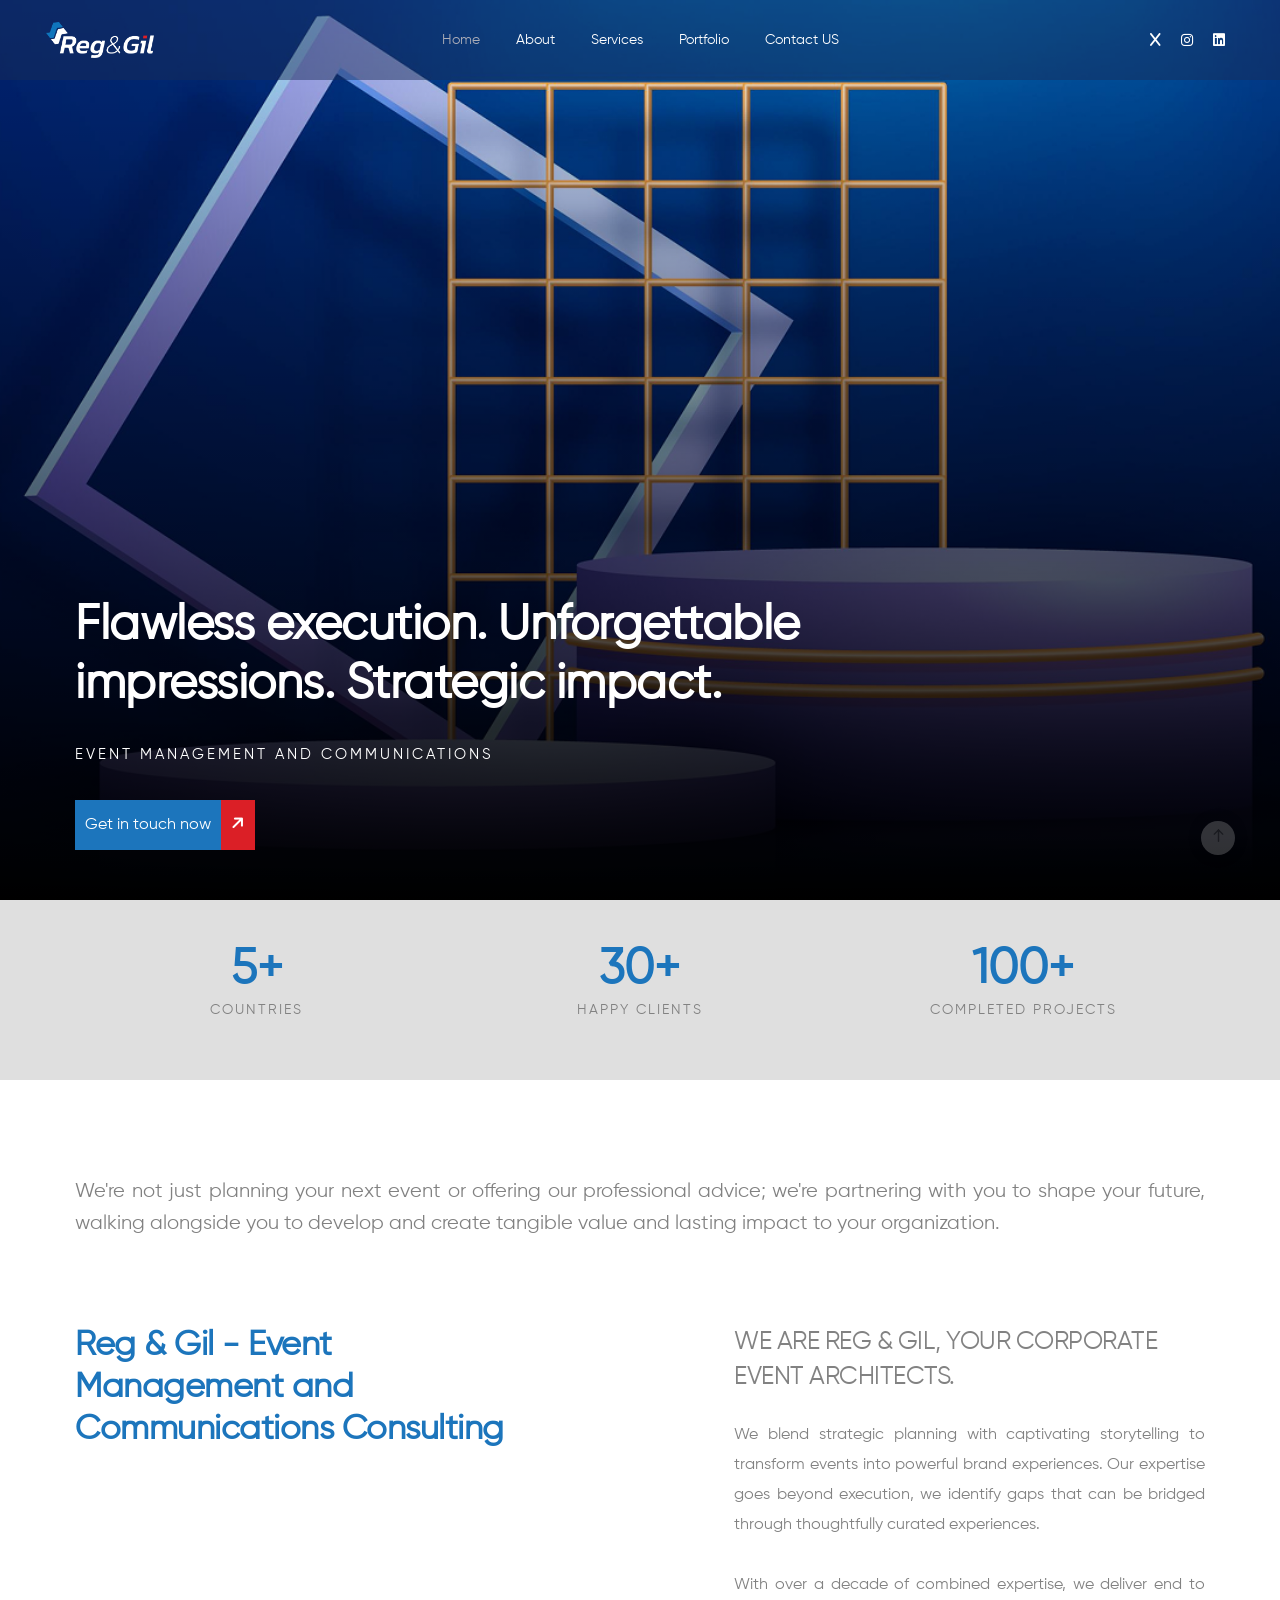
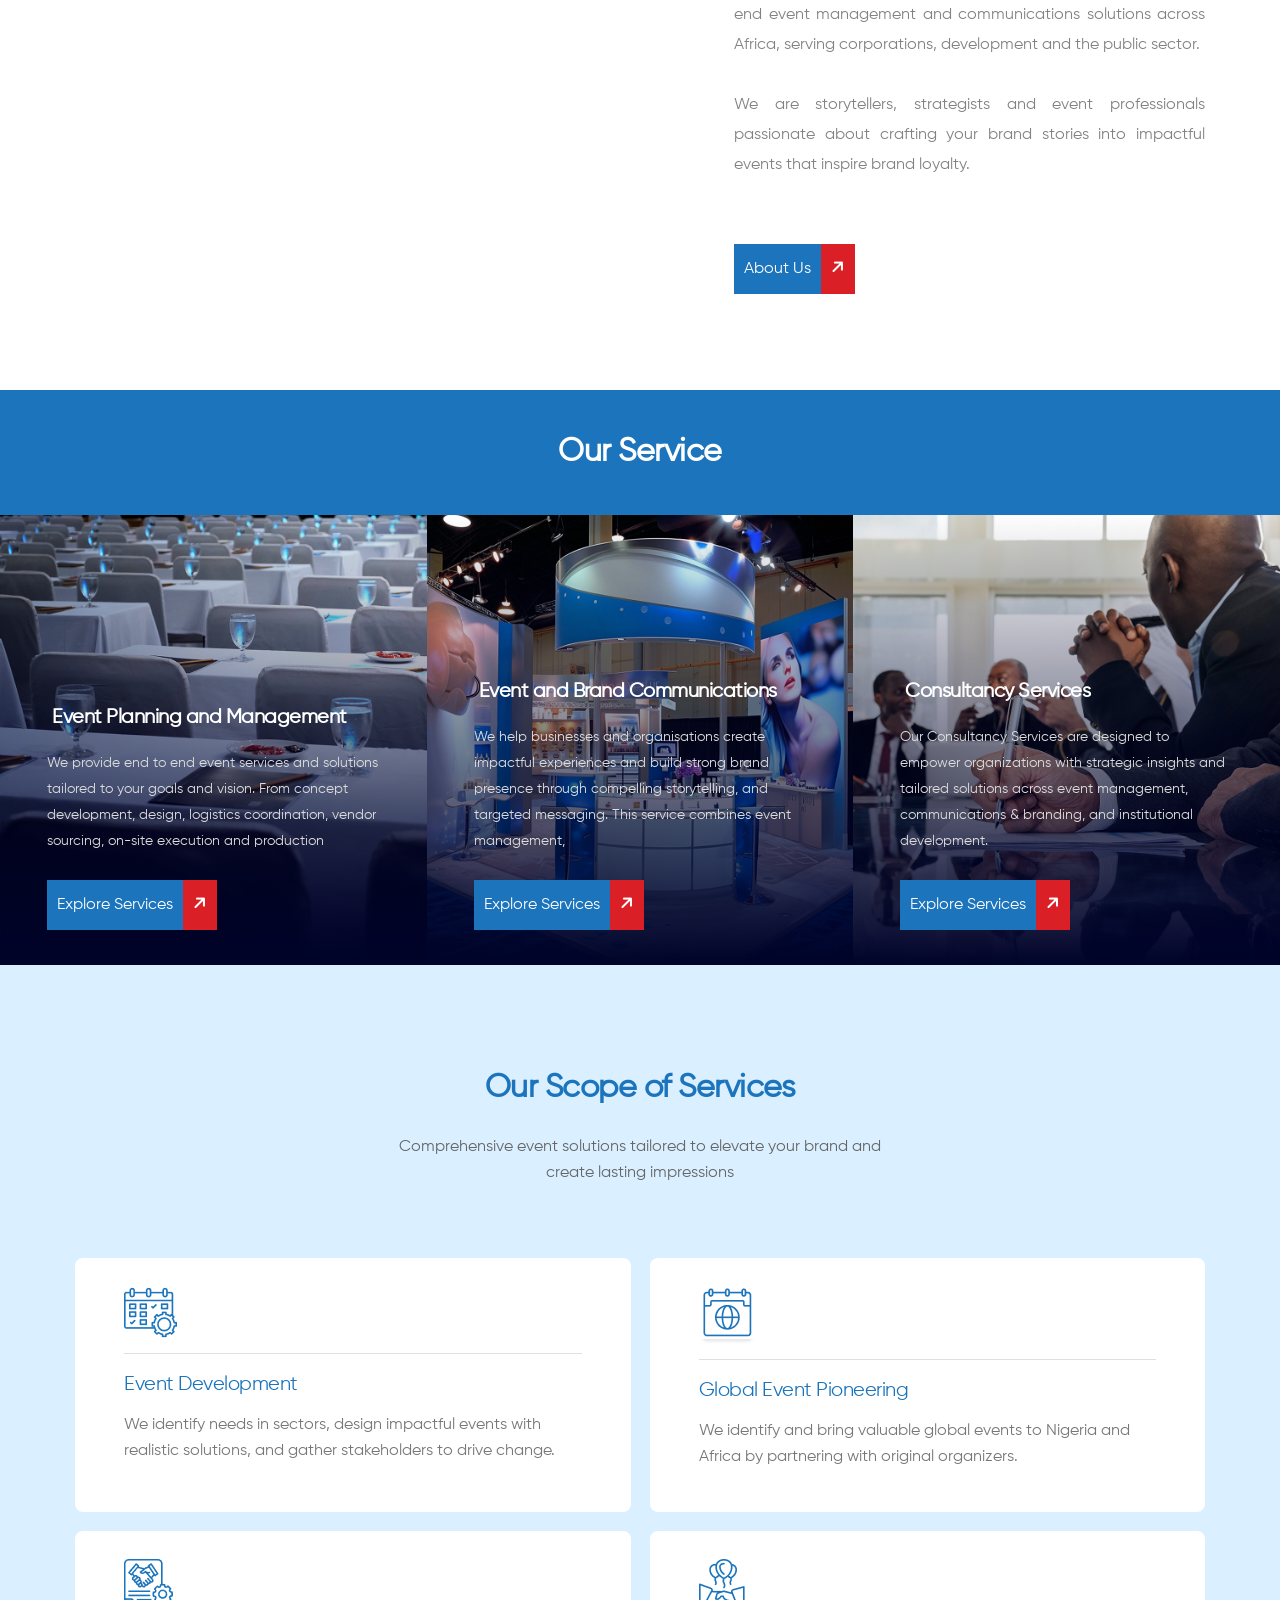
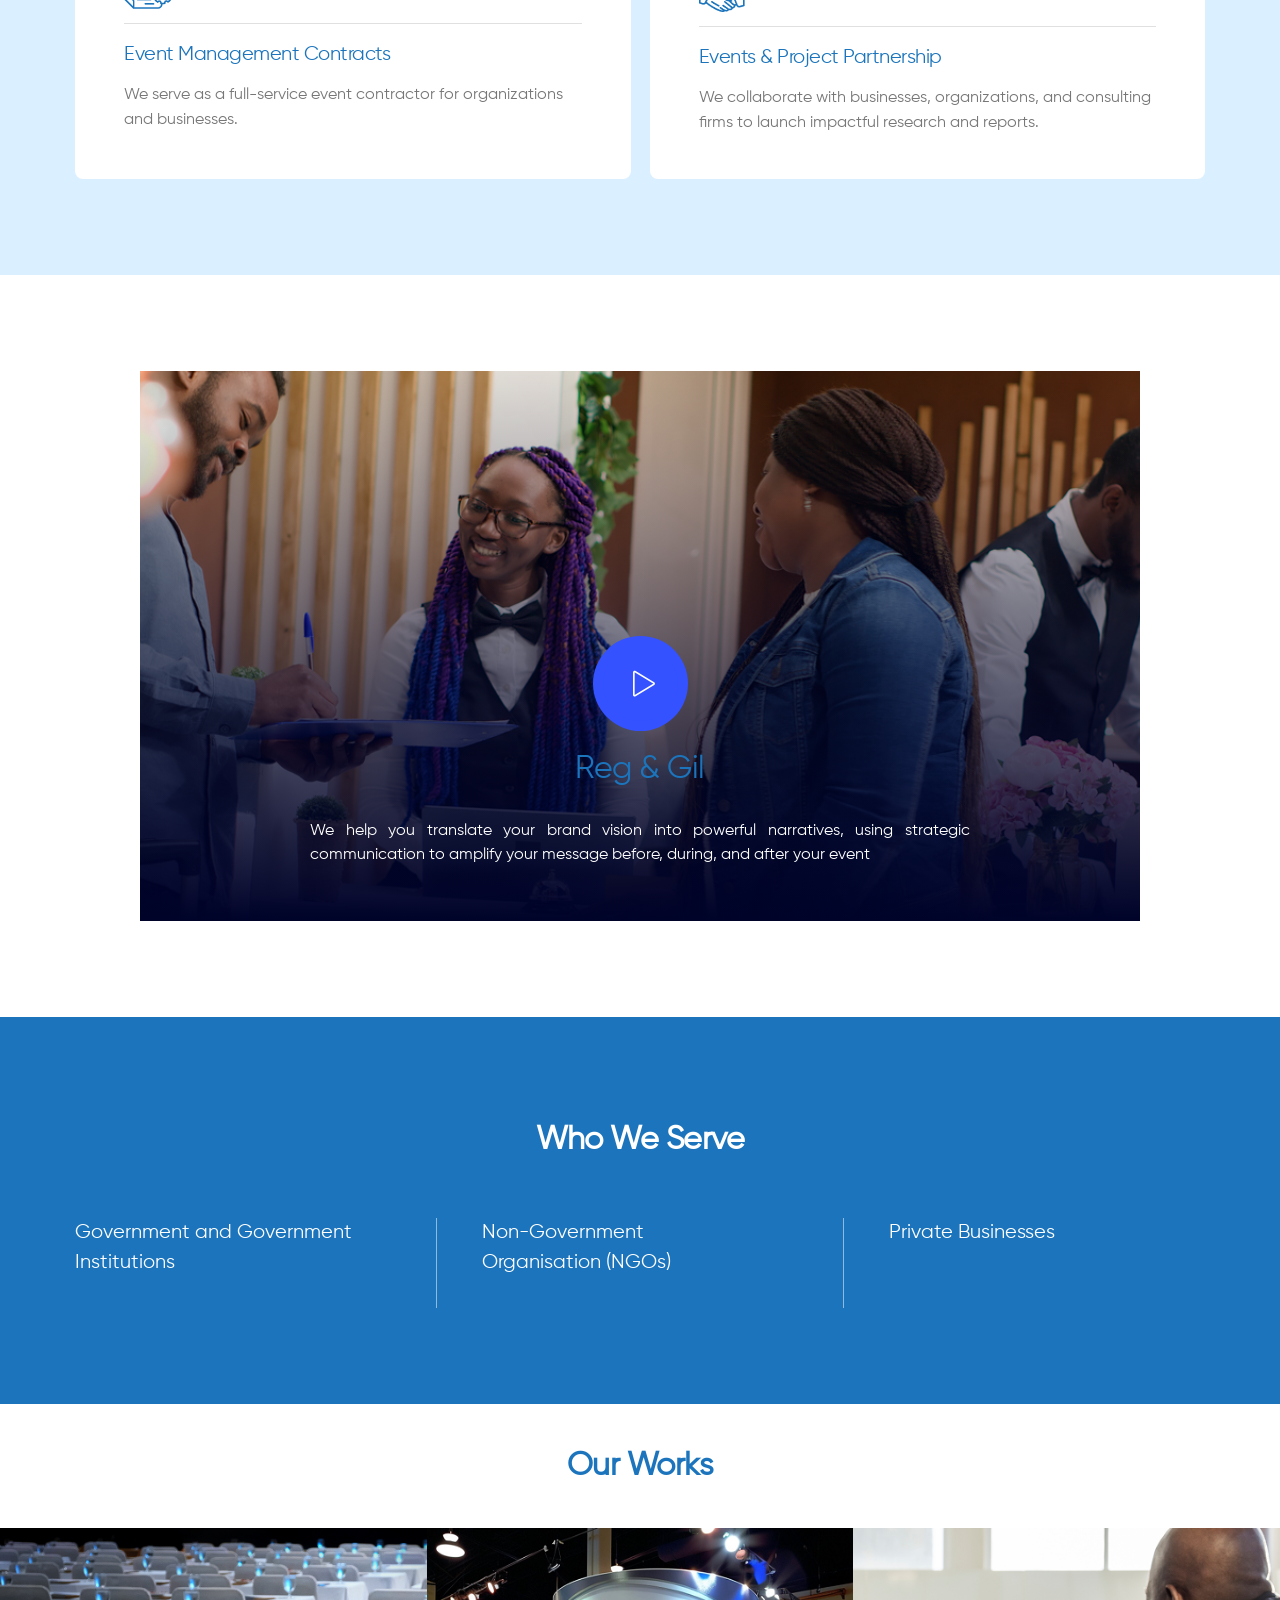
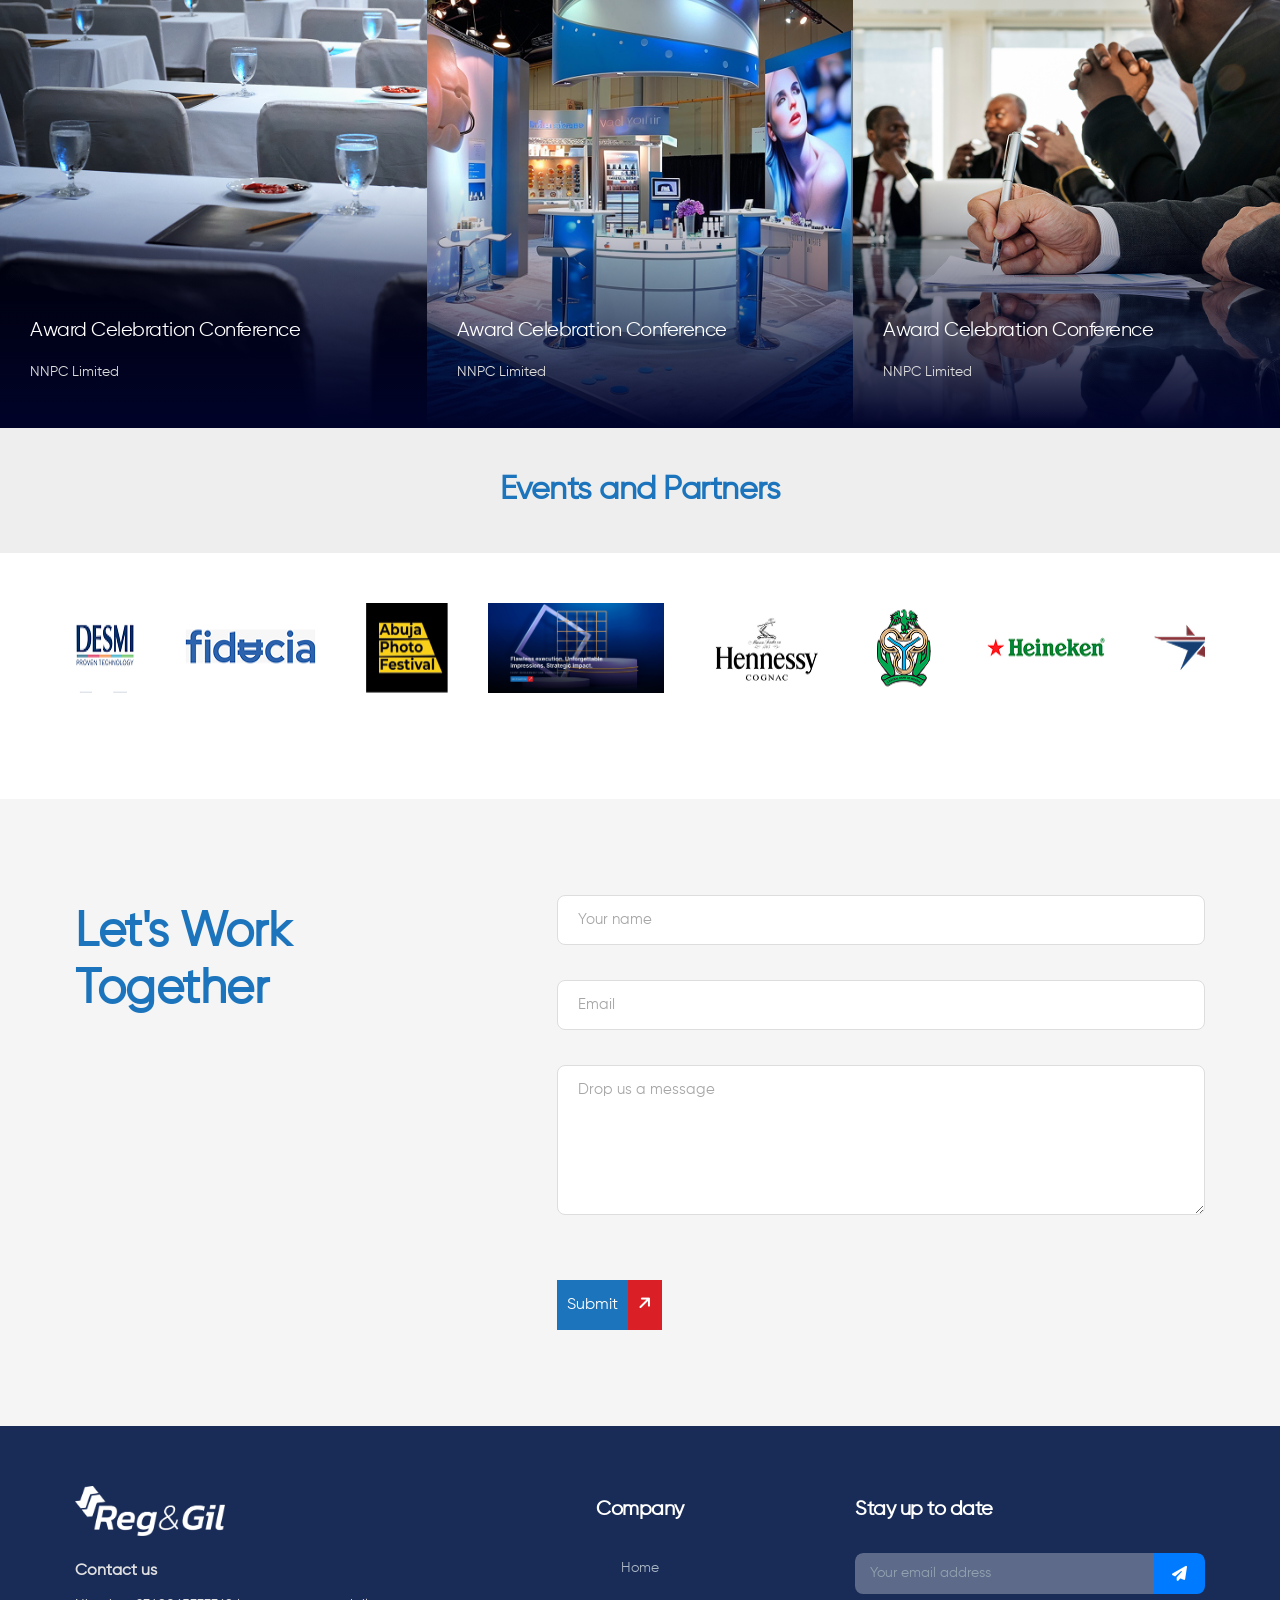
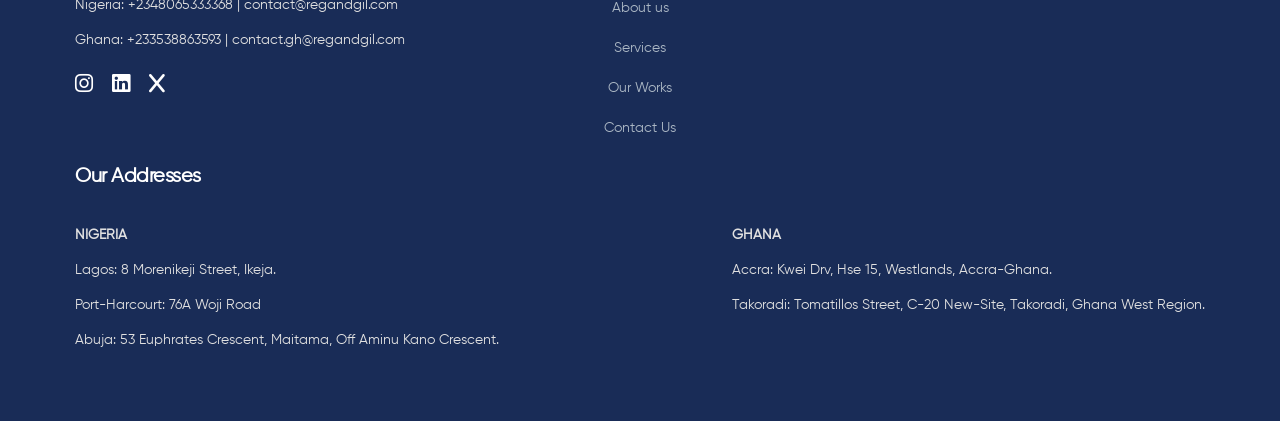
<file: index.html>
<!DOCTYPE html>
<html class="no-js" lang="en">

<head>
    <title>Reg&Gil - Events and Project Mangement Consulting</title>
    <meta charset="utf-8" />
    <meta http-equiv="X-UA-Compatible" content="IE=edge" />
    <meta name="author" content="Reg&Gil" />
    <meta name="viewport" content="width=device-width,initial-scale=1.0,maximum-scale=1" />
    <meta name="description"
        content="Reg&Gil is a dynamic Event Management and Communications Consulting Firm specialising in Events and Project Management with over 10 years of combined experience." />
    <!-- favicon icon -->
    <link rel="shortcut icon" href="images/Asset 9Reg Favicon .png" />
    <!-- style sheets and font icons  -->
    <link rel="stylesheet" type="text/css" href="css/font-icons.min.css" />
    <link rel="stylesheet" type="text/css" href="css/theme-vendors.min.css" />
    <link rel="stylesheet" type="text/css" href="css/style.css" />
    <link rel="stylesheet" type="text/css" href="css/responsive.css" />
</head>

<style>
    body {
        padding-top: 0px !important;
    }
</style>

<body data-mobile-nav-style="classic">
    <!-- start header -->
    <header>
        <!-- start navigation -->
        <nav class="navbar navbar-expand-lg navbar-boxed navbar-dark header-light fixed-top header-reverse-scroll">
            <div class="container-fluid nav-header-container">
                <div class="col-auto col-sm-6 col-lg-2 me-auto ps-lg-0">
                    <a class="navbar-brand" href="#">
                        <img src="images/use/logo-white.png" data-at2x="images/use/logo-white.png" class="default-logo"
                            alt="" />
                        <img src="images/use/logo-dark.png" data-at2x="images/use/logo-dark.png" class="alt-logo"
                            alt="" />
                        <img src="images/use/logo-dark.png" data-at2x="images/use/logo-dark.png" class="mobile-logo"
                            alt="" />
                    </a>
                </div>
                <div class="col-auto col-lg-8 menu-order px-lg-0">
                    <button class="navbar-toggler float-end" type="button" data-bs-toggle="collapse"
                        data-bs-target="#navbarNav" aria-controls="navbarNav" aria-label="Toggle navigation">
                        <span class="navbar-toggler-line"></span>
                        <span class="navbar-toggler-line"></span>
                        <span class="navbar-toggler-line"></span>
                        <span class="navbar-toggler-line"></span>
                    </button>
                    <div class="collapse navbar-collapse justify-content-center" id="navbarNav">
                        <ul class="navbar-nav alt-font">
                            <li class="nav-item">
                                <a href="#" class="nav-link active">Home</a>
                            </li>
                            <li class="nav-item">
                                <a href="about.html" class="nav-link">About</a>
                            </li>
                            <li class="nav-item">
                                <a href="services.html" class="nav-link">Services</a>
                            </li>
                            <li class="nav-item">
                                <a href="portfolio.html" class="nav-link">Portfolio</a>
                            </li>
                            <li class="nav-item">
                                <a href="contact.html" class="nav-link">Contact US</a>
                            </li>
                        </ul>
                    </div>
                </div>
                <div class="col-auto col-lg-2 text-end pe-0 font-size-0">
                    <div class="header-social-icon d-inline-block">
                        <a href="#" target="_blank"><i class="fa-brands fa-x"></i></a>
                        <a href=" https://www.instagram.com/regandgil?igsh=Mml0amZzbTV4MjQ0" target="_blank"><i
                                class="fa-brands fa-instagram"></i></a>
                        <a href="https://www.linkedin.com/company/reg-gil-ltd/" target="_blank"><i
                                class="fa-brands fab fa-linkedin"></i></a>
                    </div>
                </div>
            </div>
        </nav>
        <!-- end navigation -->
    </header>
    <section class="banner-section" style="background-image: url('images/bg-home.png');">
        <div class="banner-overlay"></div>
        <div class="container banner-content-container">
            <div class="banner-content">
                <h2 class="home-banner-title">Flawless execution. Unforgettable impressions. Strategic impact.</h2>
                <p class="home-content">Event management and communications</p>
                <a href="contact.html" class="hover-button">
                    <div class="button-content"
                        style="display: flex; gap: 0; flex-wrap: nowrap; align-items: center; margin-top: 30px;">
                        <span
                            style="padding: 10px; background-color: #1c75bc; color: white; font-weight: 300; font-size: 16px;">Get
                            in touch now</span>
                        <span
                            style="padding: 10px; background-color: #db1f26; color: white; font-weight: 300; font-size: 16px;"><i
                                class="fas fa-arrow-right" style="transform: rotate(315deg);"></i></span>
                    </div>
                </a>
            </div>
        </div>
    </section>

    <section class="counter-section">
        <div class="container counter-display">
            <div class="counter-item">
                <p class="counter-number">5+</p>
                <p class="counter-label">COUNTRIES</p>
            </div>
            <div class="counter-item">
                <p class="counter-number">30+</p>
                <p class="counter-label">HAPPY CLIENTS</p>
            </div>
            <div class="counter-item">
                <p class="counter-number">100+</p>
                <p class="counter-label">COMPLETED PROJECTS</p>
            </div>
        </div>
    </section>

    <!-- start section -->
    <section class="big-section" id="about">
        <div class="container">
            <p style="color: #484848b0; font-size: 20px; margin-bottom: 85px; text-align: justify; line-height: 160%;">
                We're not just planning your next event or offering our professional advice; we're partnering with
                you to shape your future, walking alongside you to develop and create tangible value and lasting
                impact to your organization.</p>
            <div style="display: flex; justify-content: space-between; gap: 20px;" class="flex-to-column">
                <div class="col-11 col-xl-5 col-md-6 sm-margin-30px-bottom wow animate__fadeIn" data-wow-delay="0.1s">
                    <h3 class="alt-font font-weight-600 text-extra-dark-gray mb-0"
                        style=" color: #1c75bc; font-size: 2.4rem; line-height: 3rem;">
                        Reg & Gil - Event Management and Communications Consulting
                    </h3>
                </div>
                <div class="col-11 col-xl-5 offset-xl-1 col-md-6 wow animate__fadeIn " data-wow-delay="0.2s">
                    <h6 class="text-uppercase">We are Reg & Gil, your corporate event architects.</h6>
                    <p class="text-large" style="text-align: justify; line-height: 30px;">
                        We blend strategic planning with captivating storytelling to transform events into powerful
                        brand experiences. Our expertise goes beyond execution, we identify gaps that can be bridged
                        through thoughtfully curated experiences. <br><br>
                        With over a decade of combined expertise, we deliver end to end event management and
                        communications solutions across Africa, serving corporations, development and the public
                        sector. <br><br>
                        We are storytellers, strategists and event professionals passionate about crafting your
                        brand stories into impactful events that inspire brand loyalty.
                    </p>
                    <a href="about.html" class="hover-button">
                        <div class="button-content"
                            style="display: flex; gap: 0; flex-wrap: nowrap; align-items: center; margin-top: 50px;">
                            <span
                                style="padding: 10px; background-color: #1c75bc; color: white; font-weight: 300; font-size: 16px;">About
                                Us</span>
                            <span
                                style="padding: 10px; background-color: #db1f26; color: white; font-weight: 300; font-size: 16px;"><i
                                    class="fas fa-arrow-right" style="transform: rotate(315deg);"></i></span>
                        </div>
                    </a>
                </div>
            </div>
        </div>
    </section>
    <!-- end section -->

    <section class="our-services-section">
        <div>
            <h3 class="container text-center">Our Service</h3>
            <div class="services-flex">
                <div class="service-card"
                    style="background-image: url(images/blur-meeting.png); background-position: center; background-size: cover; background-repeat: no-repeat;">
                    <div
                        style="position: absolute; bottom: 0; left: 0; width: 100%; height: 100%; background: linear-gradient( to top, #000329, transparent );">
                    </div>
                    <div class="service-details">
                        <h3>Event Planning and Management</h3>
                        <p style="line-height: 26px;">We provide end to end event services and solutions tailored to
                            your goals and vision.
                            From concept development, design, logistics coordination, vendor sourcing, on-site
                            execution and production</p>
                        <a href="services.html#event-planning-and-management" class="hover-button">
                            <div
                                style="display: flex; gap: 0; flex-wrap: nowrap; align-items: center; margin-top: 25px;">
                                <span
                                    style="padding: 10px; background-color: #1c75bc; color: white; font-weight: 300; font-size: 16px;">Explore
                                    Services</span>
                                <span
                                    style="padding: 10px; background-color: #db1f26; color: white; font-weight: 300; font-size: 16px;"><i
                                        class="fas fa-arrow-right" style="transform: rotate(315deg);"></i></span>
                            </div>
                        </a>
                    </div>
                </div>
                <div class="service-card"
                    style="background-image: url(images/display-showroom.png); background-position: center; background-size: cover; background-repeat: no-repeat;">
                    <div
                        style="position: absolute; bottom: 0; left: 0; width: 100%; height: 100%; background: linear-gradient( to top, #000329, transparent );">
                    </div>
                    <div class="service-details">
                        <h3>Event and Brand Communications</h3>
                        <p style="line-height: 26px;">We help businesses and organisations create impactful experiences
                            and build strong brand
                            presence through compelling storytelling, and targeted messaging. This service combines
                            event management,</p>
                        <a href="services.html#event-and-brand-communication" class="hover-button">
                            <div
                                style="display: flex; gap: 0; flex-wrap: nowrap; align-items: center; margin-top: 25px;">
                                <span
                                    style="padding: 10px; background-color: #1c75bc; color: white; font-weight: 300; font-size: 16px;">Explore
                                    Services</span>
                                <span
                                    style="padding: 10px; background-color: #db1f26; color: white; font-weight: 300; font-size: 16px;"><i
                                        class="fas fa-arrow-right" style="transform: rotate(315deg);"></i></span>
                            </div>
                        </a>
                    </div>
                </div>
                <div class="service-card"
                    style="background-image: url(images/diversity-people-international.png); background-position: center; background-size: cover; background-repeat: no-repeat;">
                    <div
                        style="position: absolute; bottom: 0; left: 0; width: 100%; height: 100%; background: linear-gradient( to top, #000329, transparent );">
                    </div>
                    <div class="service-details">
                        <h3>Consultancy Services</h3>
                        <p style="line-height: 26px;">Our Consultancy Services are designed to empower organizations
                            with strategic insights
                            and tailored solutions across event management, communications & branding, and
                            institutional development.</p>
                        <a href="services.html#consultancy-service" class="hover-button">
                            <div
                                style="display: flex; gap: 0; flex-wrap: nowrap; align-items: center; margin-top: 25px;;">
                                <span
                                    style="padding: 10px; background-color: #1c75bc; color: white; font-weight: 300; font-size: 16px;">Explore
                                    Services</span>
                                <span
                                    style="padding: 10px; background-color: #db1f26; color: white; font-weight: 300; font-size: 16px;"><i
                                        class="fas fa-arrow-right" style="transform: rotate(315deg);"></i></span>
                            </div>
                        </a>
                    </div>
                </div>
            </div>
        </div>
    </section>

    <section class="scope-of-services-section">
        <div class="container">
            <h3>Our Scope of Services</h3>
            <p class="section-subtitle">Comprehensive event solutions tailored to elevate your brand and create lasting
                impressions</p>
            <div class="services-scope-grid">
                <div class="service-scope-card">
                    <img src="images/preferences_13380199.png" alt="preference-icon">
                    <hr />
                    <h3>Event Development</h3>
                    <p>We identify needs in sectors, design impactful events with realistic solutions, and gather
                        stakeholders to drive change.</p>
                </div>
                <div class="service-scope-card">

                    <img src="images/world_4548346.png" alt="world-icon">
                    <hr>
                    <h3>Global Event Pioneering</h3>
                    <p>We identify and bring valuable global events to Nigeria and Africa by partnering with original
                        organizers.</p>
                </div>
                <div class="service-scope-card">
                    <img src="images/Group.png" alt="group-icon">
                    <hr>
                    <h3>Event Management Contracts</h3>
                    <p>We serve as a full-service event contractor for organizations and businesses.</p>
                </div>
                <div class="service-scope-card">
                    <img src="images/Group (1).png" alt="group-icon_2">
                    <hr>
                    <h3>Events & Project Partnership</h3>
                    <p>We collaborate with businesses, organizations, and consulting firms to launch impactful research
                        and reports.</p>
                </div>
            </div>
        </div>
    </section>

    <section class="video-div">
        <div class="container">
            <div class="video-bg" style="position: relative;">
                <div
                    style="background: linear-gradient(to top, #000329, transparent); position: absolute; width: 100%; height: 100%;">
                </div>
                <div
                    style="position: absolute; bottom: 40px; left: 20px; right: 20px; display: flex; flex-direction: column; align-items: center; text-align: justify;">
                    <a href="https://www.youtube.com/watch?v=g0f_BRYJLJE"
                        class="popup-youtube video-icon-box video-icon-large position-relative d-inline-block margin-25px-bottom wow animate__bounceIn"
                        style="visibility: visible; animation-name: bounceIn;">
                        <span>
                            <span class="video-icon bg-neon-blue">
                                <i class="icon-simple-line-control-play text-white"></i>
                                <span class="video-icon-sonar">
                                    <span class="video-icon-sonar-afr bg-neon-blue"></span>
                                </span>
                            </span>
                        </span>
                    </a>
                    <h4>Reg & Gil</h4>
                    <p>We help you translate your brand vision into powerful narratives, using strategic communication
                        to amplify your message before, during, and after your event</p>
                </div>
            </div>
        </div>
    </section>

    <section class="who-we-serve-section">
        <div class="container">
            <h3 class="text-center">Who We Serve</h3>
            <div class="service-categories">
                <div class="category-item">
                    <p>Government and Government Institutions</p>
                </div>
                <div class="category-divider"></div>
                <div class="category-item">
                    <p>Non-Government <br> Organisation (NGOs)</p>
                </div>
                <div class="category-divider"></div>
                <div class="category-item">
                    <p>Private Businesses</p>
                </div>
            </div>
        </div>
    </section>

    <section class="our-works-section">
        <div>
            <h3 class="container text-center">Our Works</h3>
            <div class="works-flex">
                <div class="work-card"
                    style="background-image: url(images/blur-meeting.png); background-position: center; background-size: cover; background-repeat: no-repeat;">
                    <div
                        style="position: absolute; bottom: 0; left: 0; width: 100%; height: 50%; background: linear-gradient( to top, #000329, transparent );">
                    </div>
                    <div class="work-details">
                        <h3>Award Celebration Conference</h3>
                        <p>NNPC Limited</p>
                    </div>
                </div>
                <div class="work-card"
                    style="background-image: url(images/display-showroom.png); background-position: center; background-size: cover; background-repeat: no-repeat;">
                    <div
                        style="position: absolute; bottom: 0; left: 0; width: 100%; height: 50%; background: linear-gradient( to top, #000329, transparent );">
                    </div>
                    <div class="work-details">
                        <h3>Award Celebration Conference</h3>
                        <p>NNPC Limited</p>
                    </div>
                </div>
                <div class="work-card"
                    style="background-image: url(images/diversity-people-international.png); background-position: center; background-size: cover; background-repeat: no-repeat;">
                    <div
                        style="position: absolute; bottom: 0; left: 0; width: 100%; height: 50%; background: linear-gradient( to top, #000329, transparent );">
                    </div>
                    <div class="work-details">
                        <h3>Award Celebration Conference</h3>
                        <p>NNPC Limited</p>
                    </div>
                </div>
            </div>
        </div>
    </section>

    <section class="trusted-by-section">
        <div class="trusted-container">
            <h3 class="container text-center">Events and Partners</h3>
        </div>
        <div class="container">
            <div class="logo-carousel" id="logo-carousel">
                <img src="images/use/partners/DESMI logo.png" alt="logo 1">
                <img src="images/use/partners/Fiducia logo.png" alt="logo 2">
                <img src="images/use/partners/Frame 102.png" alt="logo 3">
                <img src="images/use/partners/Frame 5.png" alt="logo 4">
                <img src="images/use/partners/Frame 80.png" alt="logo 5">
                <img src="images/use/partners/Frame 81.png" alt="logo 6">
                <img src="images/use/partners/Frame 82.png" alt="logo 7">
                <img src="images/use/partners/Frame 83.png" alt="logo 8">
                <img src="images/use/partners/Frame 84.png" alt="logo 9">
                <img src="images/use/partners/Frame 85.png" alt="logo 10">
                <img src="images/use/partners/Frame 86.png" alt="logo 11">
                <img src="images/use/partners/Frame 87.png" alt="logo 12">
                <img src="images/use/partners/Frame 88.png" alt="logo 13">
                <img src="images/use/partners/Frame 89.png" alt="logo 14">
                <img src="images/use/partners/Frame 90.png" alt="logo 15">
                <img src="images/use/partners/Frame 91.png" alt="logo 16">
                <img src="images/use/partners/Kogi State logo.png" alt="logo 17">
                <img src="images/use/partners/Lord ribs comedy festival.png" alt="logo 18">
                <img src="images/use/partners/Martell logo.png" alt="logo 19">
                <img src="images/use/partners/NGWF logo.png" alt="logo 20">
                <img src="images/use/partners/NMA logo.png" alt="logo 21">
                <img src="images/use/partners/P-CNGi logo.png" alt="logo 22">
                <img src="images/use/partners/Pharmasymbiosis logo.png" alt="logo 23">
                <img src="images/use/partners/PIGL logo.png" alt="logo 24">
                <img src="images/use/partners/PNC logo.png" alt="logo 25">
                <img src="images/use/partners/Promasidor logo.png" alt="logo 26">
                <img src="images/use/partners/The big break moment Africa.png" alt="logo 27">
                <img src="images/use/partners/DESMI logo.png" alt="logo 1">
                <img src="images/use/partners/Fiducia logo.png" alt="logo 2">
                <img src="images/use/partners/Frame 102.png" alt="logo 3">
                <img src="images/use/partners/Frame 5.png" alt="logo 4">
                <img src="images/use/partners/Frame 80.png" alt="logo 5">
                <img src="images/use/partners/Frame 81.png" alt="logo 6">
                <img src="images/use/partners/Frame 82.png" alt="logo 7">
                <img src="images/use/partners/Frame 83.png" alt="logo 8">
                <img src="images/use/partners/Frame 84.png" alt="logo 9">
                <img src="images/use/partners/Frame 85.png" alt="logo 10">
                <img src="images/use/partners/Frame 86.png" alt="logo 11">
                <img src="images/use/partners/Frame 87.png" alt="logo 12">
                <img src="images/use/partners/Frame 88.png" alt="logo 13">
                <img src="images/use/partners/Frame 89.png" alt="logo 14">
                <img src="images/use/partners/Frame 90.png" alt="logo 15">
                <img src="images/use/partners/Frame 91.png" alt="logo 16">
                <img src="images/use/partners/Kogi State logo.png" alt="logo 17">
                <img src="images/use/partners/Lord ribs comedy festival.png" alt="logo 18">
                <img src="images/use/partners/Martell logo.png" alt="logo 19">
                <img src="images/use/partners/NGWF logo.png" alt="logo 20">
                <img src="images/use/partners/NMA logo.png" alt="logo 21">
                <img src="images/use/partners/P-CNGi logo.png" alt="logo 22">
                <img src="images/use/partners/Pharmasymbiosis logo.png" alt="logo 23">
                <img src="images/use/partners/PIGL logo.png" alt="logo 24">
                <img src="images/use/partners/PNC logo.png" alt="logo 25">
                <img src="images/use/partners/Promasidor logo.png" alt="logo 26">
                <img src="images/use/partners/The big break moment Africa.png" alt="logo 27">
            </div>
        </div>
    </section>

    <div id="contactFormModal" class="modal" style="display: none;">
        <div class="modal-content">
            <span class="close-button">&times;</span>
            <h4 class="modal-title">Get in Touch!</h4>
            <p class="modal-description">Tell us about your needs and we'll get back to you shortly.</p>

            <!-- start contact form -->
            <form action="https://lithohtml.themezaa.com/email-templates/contact-form.php" method="post" novalidate="">
                <div class="row row-cols-1 row-cols-md-2">
                    <div class="col margin-30px-bottom sm-margi-bottom">
                        <input class="medium-input bg-white margin-25px-bottom required" type="text" name="name"
                            placeholder="Name">
                        <select id="mainService" class="medium-input bg-white required" name="main_service">
                            <option value="">Select Main Service</option>
                            <option value="event-planning-and-management">Event Planning and Management
                            </option>
                            <option value="event-and-brand-communication">Event and Brand Communications
                            </option>
                            <option value="consultancy-service">Consultancy Services</option>
                            <option value="other-main">Other (Please Specify)</option>
                        </select>
                    </div>
                    <div class=" sm-margi-bottom">
                        <input class="medium-input bg-white margin-25px-bottom required" type="email" name="email"
                            placeholder="Email address">
                        <select id="subService" class="medium-input bg-white margin-25px-bottom" name="sub_service"
                            style="display: none;">
                            <option value="">Select Sub-Service</option>
                        </select>

                        <input id="pleaseSpecify" class="medium-input bg-white mb-0" type="text" name="please_specify"
                            placeholder="Please specify your service" style="display: none;">
                    </div>
                    <div class=" sm-margin-bottom">

                    </div>
                    <textarea class="medium-textarea bg-white h-200px" rows="6" name="comment"
                        placeholder="Your message" style="width: 97%;"></textarea>
                    <div class="col text-start sm-margin-25px-bottom">
                        <input type="checkbox" name="terms_condition" id="terms_condition" value="1"
                            class="terms-condition d-inline-block align-top w-auto mb-0 margin-5px-top margin-10px-right">
                        <label for="terms_condition" class="text-small d-inline-block align-top w-85 md-w-90 xs-w-85">I
                            accept the
                            terms & conditions and I understand that my data will be hold securely in
                            accordance with the <a href="privacy.html" target="_blank"
                                class="text-decoration-underline text-extra-dark-gray">privacy
                                policy</a>.</label>
                    </div>
                    <div class="col text-center text-md-end">
                        <a href="" class="hover-button">
                            <div class="button-content"
                                style="display: flex; gap: 0; flex-wrap: nowrap; align-items: center; margin-top: 30px;">
                                <span
                                    style="padding: 10px; background-color: #1c75bc; color: white; font-weight: 300; font-size: 16px;">Submit</span>
                                <span
                                    style="padding: 10px; background-color: #db1f26; color: white; font-weight: 300; font-size: 16px;"><i
                                        class="fas fa-arrow-right" style="transform: rotate(315deg);"></i></span>
                            </div>
                        </a>
                    </div>
                </div>
                <div class="form-results d-none"></div>
            </form>
            <!-- end contact form -->
        </div>
    </div>

    <section class="contact-section">
        <div class="container">
            <div class="contact-content">
                <div class="contact-text">
                    <h1>Let's Work <br>Together</h1>
                </div>
                <div class="contact-form">
                    <input type="text" placeholder="Your name">
                    <input type="email" placeholder="Email">
                    <textarea placeholder="Drop us a message"></textarea>
                    <a href="" class="hover-button">
                        <div class="button-content"
                            style="display: flex; gap: 0; flex-wrap: nowrap; align-items: center; margin-top: 30px;">
                            <span
                                style="padding: 10px; background-color: #1c75bc; color: white; font-weight: 300; font-size: 16px;">Submit</span>
                            <span
                                style="padding: 10px; background-color: #db1f26; color: white; font-weight: 300; font-size: 16px;"><i
                                    class="fas fa-arrow-right" style="transform: rotate(315deg);"></i></span>
                        </div>
                    </a>
                </div>
            </div>
        </div>
    </section>

    <footer class="site-footer">
        <div class="container footer-grid">
            <div class="footer-brand">
                <img src="images/use/logo-white.png" alt="Reg&Gil Logo" class="footer-logo">
                <p style="font-weight: 600; font-size: 16px;">Contact us</p>
                <p>Nigeria: +2348065333368 | contact@regandgil.com</p>
                <p>Ghana: +233538863593 | contact.gh@regandgil.com</p>
                <div class="social-icons">
                    <a href=" https://www.instagram.com/regandgil?igsh=Mml0amZzbTV4MjQ0" target="_blank"><i
                            class="fab fa-instagram"></i></a>
                    <a href="https://www.linkedin.com/company/reg-gil-ltd/" target="_blank"><i
                            class="fab fab fab fa-linkedin"></i></a>
                    <a href="#" target="_blank"><i class="fab fa-x"></i></a>
                </div>
            </div>
            <div class="footer-links text-center">
                <h4>Company</h4>
                <ul>
                    <li><a href="#">Home</a></li>
                    <li><a href="about.html">About us</a></li>
                    <li><a href="services.html">Services</a></li>
                    <li><a href="portfolio.html">Our Works</a></li>
                    <li><a href="contact.html">Contact Us</a></li>
                </ul>
            </div>
            <div class="footer-newsletter">
                <h4>Stay up to date</h4>
                <div class="newsletter-input-group">
                    <input type="email" placeholder="Your email address">
                    <button type="submit"><i class="fas fa-paper-plane"></i></button>
                </div>
            </div>
        </div>
        <div class="container footer-address">
            <h4>Our Addresses</h4>
            <div style="display: flex; flex-wrap: wrap; gap: 30px; justify-content: space-between;">
                <div style="min-width: 270px;">
                    <p style="font-weight: 600;">NIGERIA</p>
                    <p>Lagos: 8 Morenikeji Street, Ikeja.</p>
                    <p>Port-Harcourt: 76A Woji Road</p>
                    <p>Abuja: 53 Euphrates Crescent, Maitama, Off Aminu Kano Crescent.</p>
                </div>
                <div style="min-width: 270px">
                    <p style="font-weight: 600;">GHANA</p>
                    <p>Accra: Kwei Drv, Hse 15, Westlands, Accra-Ghana.</p>
                    <p>Takoradi: Tomatillos Street, C-20 New-Site, Takoradi, Ghana West Region.</p>
                </div>
            </div>
        </div>
    </footer>
    <!-- start scroll to top -->
    <a class="scroll-top-arrow" href="javascript:void(0);"><i class="feather icon-feather-arrow-up"></i></a>
    <!-- end scroll to top -->
    <!-- javascript -->
    <script type="text/javascript" src="js/jquery.min.js"></script>
    <script type="text/javascript" src="js/theme-vendors.min.js"></script>
    <script type="text/javascript" src="js/main.js"></script>
    <script>
        document.addEventListener('DOMContentLoaded', () => {
            const carousel = document.getElementById('logo-carousel');
            if (!carousel) {
                console.warn('Logo carousel element not found. Automatic sliding disabled.');
                return;
            }

            const scrollSpeed = 0.5;
            let scrollInterval;
            let originalContentWidth = 0;

            function startScrolling() {
                clearInterval(scrollInterval);
                scrollInterval = setInterval(() => {
                    carousel.scrollLeft += scrollSpeed;
                    if (carousel.scrollLeft >= originalContentWidth) {
                        carousel.scrollLeft -= originalContentWidth;
                    }
                }, 10);
            }

            function stopScrolling() {
                clearInterval(scrollInterval);
            }

            startScrolling();

            carousel.addEventListener('mouseover', stopScrolling);
            carousel.addEventListener('mouseout', startScrolling);

            window.addEventListener('resize', () => {
                originalContentWidth = carousel.scrollWidth / 2;
                if (scrollInterval) {
                    stopScrolling();
                    startScrolling();
                }
            });

            setTimeout(() => {
                originalContentWidth = carousel.scrollWidth / 2;
                startScrolling();
            }, 500);
        });
    </script>
</body>

</html>
</file>
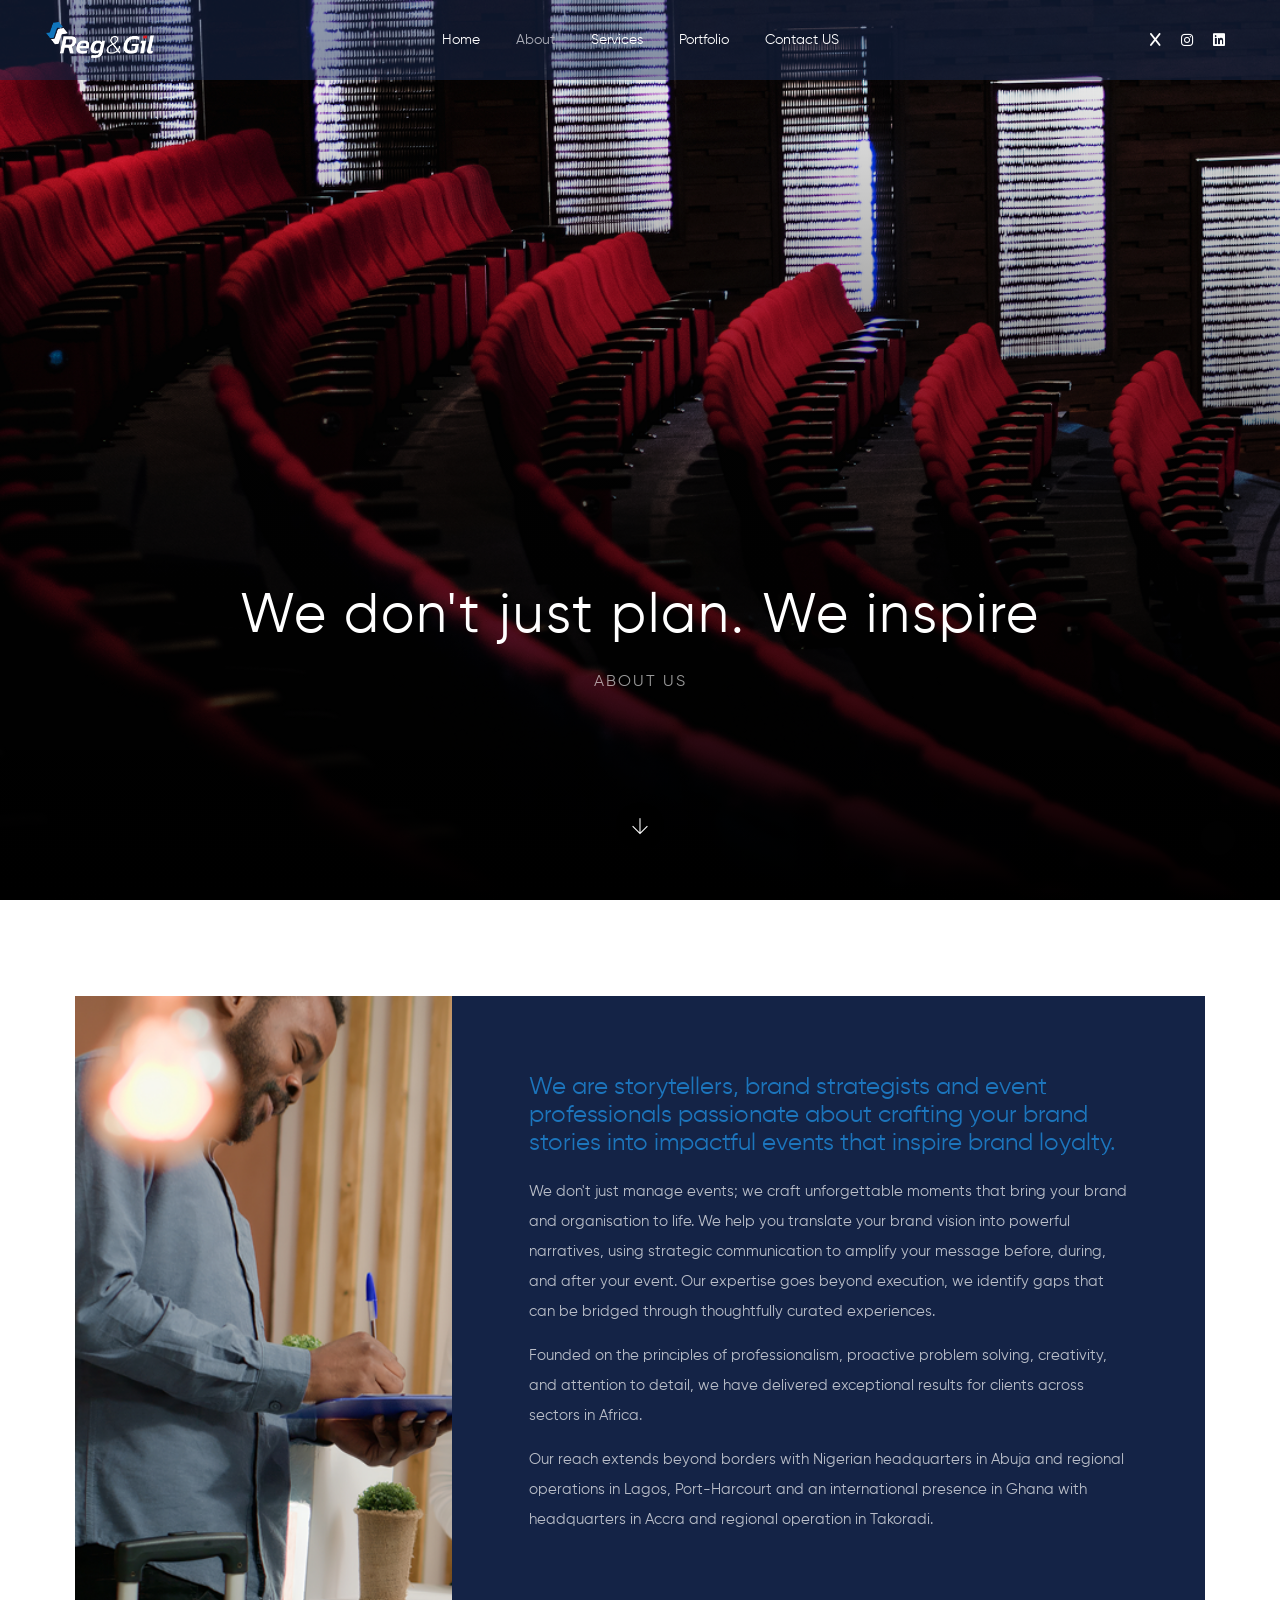
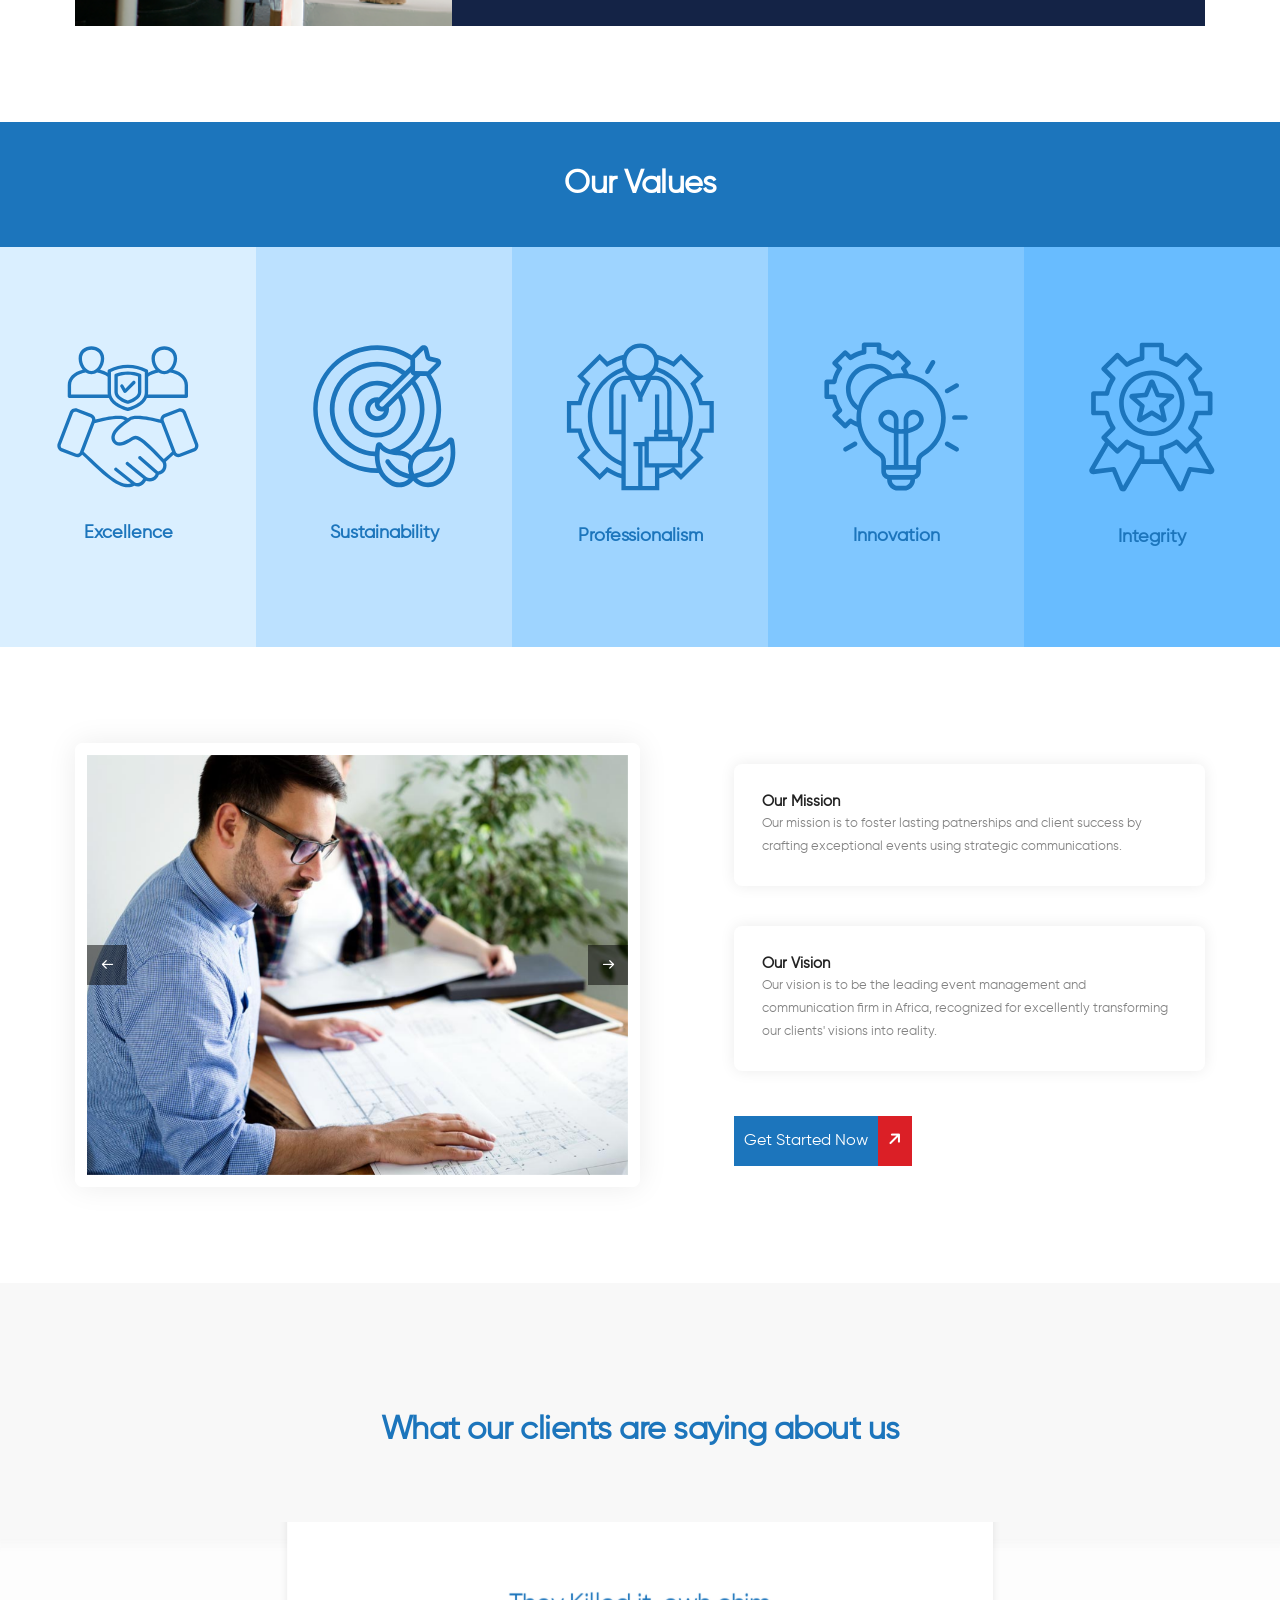
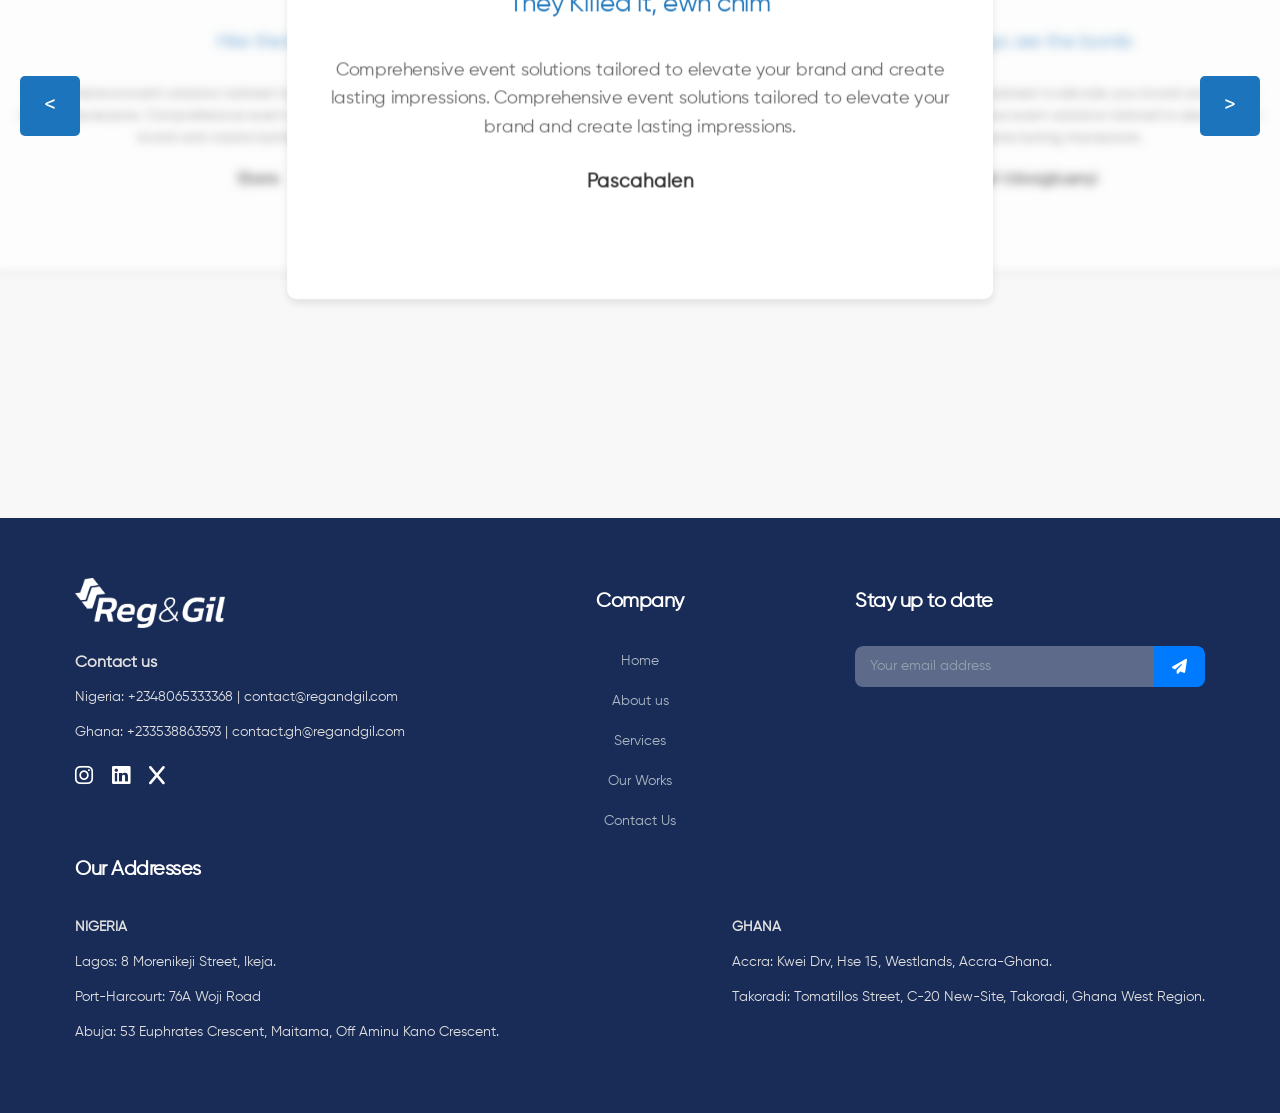
<file: about.html>
<!doctype html>
<html class="no-js" lang="en">

<head>
    <title>Reg&Gil - Events and Project Mangement Consulting</title>
    <meta charset="utf-8">
    <meta http-equiv="X-UA-Compatible" content="IE=edge" />
    <meta name="author" content="Reg&Gil">
    <meta name="viewport" content="width=device-width,initial-scale=1.0,maximum-scale=1" />
    <meta name="description"
        content="Reg&Gil is a dynamic Event Management and Communications Consulting Firm specialising in Events and Project Management with over 10 years of combined experience.">
    <!-- favicon icon -->
    <link rel="shortcut icon" href="images/Asset 9Reg Favicon .png" />
    <!-- style sheets and font icons  -->
    <link rel="stylesheet" type="text/css" href="css/font-icons.min.css">
    <link rel="stylesheet" type="text/css" href="css/theme-vendors.min.css">
    <link rel="stylesheet" type="text/css" href="css/style.css" />
    <link rel="stylesheet" type="text/css" href="css/responsive.css" />

    <style>
        /* Add this to your CSS file */
        .padding-responsive {
            padding: 5.5rem 5.5rem;
            /* Default padding for large screens */
        }

        /* Large devices (desktops) */
        @media (max-width: 1199px) {
            .padding-responsive {
                padding: 4rem 3rem;
            }
        }

        /* Medium devices (tablets) */
        @media (max-width: 991px) {
            .padding-responsive {
                padding: 3rem 2.5rem;
            }
        }

        /* Small devices (landscape phones) */
        @media (max-width: 767px) {
            .padding-responsive {
                padding: 2.5rem 2rem;
            }
        }

        /* Extra small devices (portrait phones) */
        @media (max-width: 575px) {
            .padding-responsive {
                padding: 2rem 1.5rem;
            }
        }

        body {
            padding-top: 0px !important;
        }
    </style>

</head>

<body data-mobile-nav-style="classic">
    <!-- start header -->
    <header>
        <!-- start navigation -->
        <nav class="navbar navbar-expand-lg navbar-boxed navbar-dark header-light fixed-top header-reverse-scroll">
            <div class="container-fluid nav-header-container">
                <div class="col-auto col-sm-6 col-lg-2 me-auto ps-lg-0">
                    <a class="navbar-brand" href="#">
                        <img src="images/use/logo-white.png" data-at2x="images/use/logo-white.png" class="default-logo"
                            alt="" />
                        <img src="images/use/logo-dark.png" data-at2x="images/use/logo-dark.png" class="alt-logo"
                            alt="" />
                        <img src="images/use/logo-dark.png" data-at2x="images/use/logo-dark.png" class="mobile-logo"
                            alt="" />
                    </a>
                </div>
                <div class="col-auto col-lg-8 menu-order px-lg-0">
                    <button class="navbar-toggler float-end" type="button" data-bs-toggle="collapse"
                        data-bs-target="#navbarNav" aria-controls="navbarNav" aria-label="Toggle navigation">
                        <span class="navbar-toggler-line"></span>
                        <span class="navbar-toggler-line"></span>
                        <span class="navbar-toggler-line"></span>
                        <span class="navbar-toggler-line"></span>
                    </button>
                    <div class="collapse navbar-collapse justify-content-center" id="navbarNav">
                        <ul class="navbar-nav alt-font">
                            <li class="nav-item">
                                <a href="index.html" class="nav-link">Home</a>
                            </li>
                            <li class="nav-item">
                                <a href="#" class="nav-link active">About</a>
                            </li>
                            <li class="nav-item">
                                <a href="services.html" class="nav-link">Services</a>
                            </li>
                            <li class="nav-item">
                                <a href="portfolio.html" class="nav-link">Portfolio</a>
                            </li>
                            <li class="nav-item">
                                <a href="contact.html" class="nav-link">Contact US</a>
                            </li>
                        </ul>
                    </div>
                </div>
                <div class="col-auto col-lg-2 text-end pe-0 font-size-0">
                    <div class="header-social-icon d-inline-block">
                        <a href="#" target="_blank"><i class="fa-brands fa-x"></i></a>
                        <a href=" https://www.instagram.com/regandgil?igsh=Mml0amZzbTV4MjQ0" target="_blank"><i
                                class="fa-brands fa-instagram"></i></a>
                        <a href="https://www.linkedin.com/company/reg-gil-ltd/" target="_blank"><i
                                class="fa-brands fab fa-linkedin"></i></a>
                    </div>
                </div>
            </div>
        </nav>
        <!-- end navigation -->
    </header>
    <!-- end header -->
    <!-- start page title -->
    <section class="banner-section" style="background-image: url('images/rows-red-seats-theater.png');">
        <div class="banner-overlay"></div>
        <div class="container" style="z-index: 10;">
            <div class="row align-items-stretch justify-content-center small-screen">
                <div
                    class="col-12 position-relative page-title-extra-small text-center d-flex align-items-center justify-content-center flex-column">
                    <h2
                        class="text-white alt-font font-weight-500 center-col line-height-50 sm-line-height-45 xs-line-height-30 letter-spacing-2px">
                        We don't just plan. We inspire</h2>
                    <h1 class="alt-font text-white opacity-6 margin-20px-bottom letter-spacing-2px">ABOUT US</h1>
                </div>
                <div class="down-section text-center"><a href="#about" class="section-link"><i
                            class="ti-arrow-down icon-extra-small text-white bg-transparent-black padding-15px-all xs-padding-10px-all border-radius-100"></i></a>
                </div>
            </div>
        </div>
    </section>
    <!-- end page title -->
    <!-- start section -->
    <section id="about" class="bg-white">
        <div class="container">
            <div class="row">
                <div class="col-lg-4 pe-lg-0 d-flex md-margin-30px-bottom">
                    <div class="w-100 md-h-700px sm-h-550px xs-h-450px cover-background"
                        style="background-image:url('images/front-desk-staff-assisting-check-helping-hotel-guests.png'); background-position: left;">
                    </div>
                </div>
                <div class="col-lg-8 col-md-12 ps-lg-0 d-flex sm-margin-30px-bottom">
                    <div class="justify-content-center w-100 d-flex flex-column padding-responsive"
                        style="background-color: #142346;">
                        <span style="color: #1c75bc;"
                            class="text-extra-xlarge alt-font font-weight-500 margin-20px-bottom d-block">
                            We are storytellers, brand strategists and event professionals passionate about crafting
                            your brand stories into impactful events that inspire brand loyalty.
                        </span>
                        <p class="text-white opacity-7">
                            We don't just manage events; we craft unforgettable moments that bring your brand and
                            organisation to life. We help you translate your brand vision into powerful narratives,
                            using strategic communication to amplify your message before, during, and after your event.
                            Our expertise goes beyond execution, we identify gaps that can be bridged through
                            thoughtfully curated experiences.
                        </p>
                        <p class="text-white opacity-7">
                            Founded on the principles of professionalism, proactive problem solving, creativity, and
                            attention to detail, we have delivered exceptional results for clients across sectors in
                            Africa.
                        </p>
                        <p class="text-white opacity-7">
                            Our reach extends beyond borders with Nigerian headquarters in Abuja and regional operations
                            in Lagos, Port-Harcourt and an international presence in Ghana with headquarters in Accra
                            and regional operation in Takoradi.
                        </p>

                    </div>
                </div>

            </div>
        </div>
    </section>
    <!-- end section -->

    <!-- start section -->
    <section class="our-services-section">
        <div>
            <h3 class="container text-center">Our Values</h3>
            <div class="services-flex values-container">
                <div class="value-item" style="background-color: #daefff;">
                    <img src="images/excellence.svg" alt="excellence" style="margin-bottom: 30px;">
                    <p>Excellence</p>
                </div>
                <div class="value-item" style="background-color: #bce1ff;">
                    <img src="images/sustainability.svg" alt="sustainability" style="margin-bottom: 30px;">
                    <p>Sustainability</p>
                </div>
                <div class="value-item" style="background-color: #9ed4ff;">
                    <img src="images/professionalism.svg" alt="professionalism" style="margin-bottom: 30px;">
                    <p>Professionalism</p>
                </div>
                <div class="value-item" style="background-color: #80c7ff;">
                    <img src="images/innovation.svg" alt="innovation" style="margin-bottom: 30px;">
                    <p>Innovation</p>
                </div>
                <div class="value-item" style="background-color: #68bcff;">
                    <img src="images/integrity.svg" alt="integrity" style="margin-bottom: 30px;">
                    <p>Integrity</p>
                </div>
            </div>
        </div>
    </section>
    <!-- end section -->

    <section class="wow animate__fadeIn" style="visibility: visible; animation-name: fadeIn;">
        <div class="container">
            <div class="row align-items-center">
                <div class="col-lg-6 md-margin-50px-bottom wow animate__fadeIn"
                    style="visibility: visible; animation-name: fadeIn;">
                    <!-- start slider -->
                    <div class="swiper white-move border-all border-width-12px border-color-white box-shadow-large border-radius-8px swiper-initialized swiper-horizontal swiper-backface-hidden"
                        data-slider-options="{ &quot;slidesPerView&quot;: 1, &quot;loop&quot;: true, &quot;navigation&quot;: { &quot;nextEl&quot;: &quot;.swiper-button-next-nav&quot;, &quot;prevEl&quot;: &quot;.swiper-button-previous-nav&quot; }, &quot;keyboard&quot;: { &quot;enabled&quot;: true, &quot;onlyInViewport&quot;: true }, &quot;effect&quot;: &quot;slide&quot; }">
                        <div class="swiper-wrapper" id="swiper-wrapper-85f789c243710f00" aria-live="polite"
                            style="transform: translate3d(-1062px, 0px, 0px); transition-duration: 0ms; transition-delay: 0ms;">
                            <!-- start slider item -->

                            <!-- end slider item -->
                            <!-- start slider item -->
                            <div class="swiper-slide swiper-slide-next" role="group" aria-label="2 / 3"
                                data-swiper-slide-index="1" style="width: 531px;"><img src="images/about-us-img-09.jpg"
                                    alt="" data-no-retina=""></div>
                            <!-- end slider item -->
                            <!-- start slider item -->
                            <div class="swiper-slide swiper-slide-prev" role="group" aria-label="3 / 3"
                                data-swiper-slide-index="2" style="width: 531px;"><img src="images/about-us-img-08.jpg"
                                    alt="" data-no-retina=""></div>
                            <!-- end slider item -->
                            <div class="swiper-slide swiper-slide-active" role="group" aria-label="1 / 3"
                                data-swiper-slide-index="0" style="width: 531px;"><img src="images/about-us-img-08.jpg"
                                    alt="" data-no-retina=""></div>
                        </div>
                        <!-- start slider navigation -->
                        <div class="swiper-button-next-nav swiper-button-next slider-navigation-style-01 light"
                            tabindex="0" role="button" aria-label="Next slide"
                            aria-controls="swiper-wrapper-85f789c243710f00"><i class="feather icon-feather-arrow-right"
                                aria-hidden="true"></i></div>
                        <div class="swiper-button-previous-nav swiper-button-prev slider-navigation-style-01 light"
                            tabindex="0" role="button" aria-label="Previous slide"
                            aria-controls="swiper-wrapper-85f789c243710f00"><i class="feather icon-feather-arrow-left"
                                aria-hidden="true"></i></div>
                        <!-- end slider navigation -->
                        <span class="swiper-notification" aria-live="assertive" aria-atomic="true"></span>
                    </div>
                    <!-- end slider -->
                </div>
                <div class="col-lg-5 offset-lg-1 wow animate__fadeIn" data-wow-delay="0.2s"
                    style="visibility: visible; animation-delay: 0.2s; animation-name: fadeIn;">
                    <div class="feature-box h-100 feature-box-left-icon-middle padding-2-rem-all bg-white box-shadow-small box-shadow-large-hover border-radius-8px overflow-hidden last-paragraph-no-margin lg-padding-2-half-rem-all md-padding-4-rem-all"
                        style="margin-bottom: 40px;">

                        <div class="feature-box-content line-height-22px">
                            <div class="text-extra-dark-gray alt-font font-weight-600 line-height-20px">Our Mission
                            </div>
                            <span class="text-small alt-font">Our mission is to foster lasting patnerships and client
                                success by crafting exceptional events using strategic communications.</span>
                        </div>
                    </div>
                    <div class="feature-box h-100 feature-box-left-icon-middle padding-2-rem-all bg-white box-shadow-small box-shadow-large-hover border-radius-8px overflow-hidden last-paragraph-no-margin lg-padding-2-half-rem-all md-padding-4-rem-all"
                        style="margin-bottom: 20px;">

                        <div class="feature-box-content line-height-22px">
                            <div class="text-extra-dark-gray alt-font font-weight-600 line-height-20px">Our Vision
                            </div>
                            <span class="text-small alt-font">Our vision is to be the leading event management and
                                communication firm in Africa, recognized for excellently transforming our clients'
                                visions into reality.</span>
                        </div>
                    </div>
                    <a href="contact.html" class="hover-button">
                        <div style="display: flex; gap: 0; flex-wrap: nowrap; align-items: center; margin-top: 25px;;">
                            <span
                                style="padding: 10px; background-color: #1c75bc; color: white; font-weight: 300; font-size: 16px;">Get
                                Started Now</span>
                            <span
                                style="padding: 10px; background-color: #db1f26; color: white; font-weight: 300; font-size: 16px;"><i
                                    class="fas fa-arrow-right" style="transform: rotate(315deg);"></i></span>
                        </div>
                    </a>
                </div>
            </div>
        </div>
    </section>

    <!-- start section -->
    <section class="testimonials-section">
        <div>
            <h3 class="text-center">What our clients are saying about us</h3>
            <div class="carousel-container">
                <div class="carousel-slides">
                    <div class="carousel-slide testimonial-card">
                        <h4 class="testimonial-summary">They Killed it, ewh chim</h4>
                        <p class="testimonial-text">Comprehensive event solutions tailored to elevate your brand and
                            create lasting impressions. Comprehensive event solutions tailored to elevate your brand and
                            create lasting impressions.</p>
                        <p class="client-name">Pascahalen</p>
                    </div>
                    <div class="carousel-slide testimonial-card">
                        <h4 class="testimonial-summary">These guys are the bomb</h4>
                        <p class="testimonial-text">Comprehensive event solutions tailored to elevate your brand and
                            create lasting impressions. Comprehensive event solutions tailored to elevate your brand and
                            create lasting impressions.</p>
                        <p class="client-name">Samuel Udoagbuenyi</p>
                    </div>
                    <div class="carousel-slide testimonial-card">
                        <h4 class="testimonial-summary">Hire them</h4>
                        <p class="testimonial-text">Comprehensive event solutions tailored to elevate your brand and
                            create lasting impressions. Comprehensive event solutions tailored to elevate your brand and
                            create lasting impressions.</p>
                        <p class="client-name">Ebere</p>
                    </div>
                </div>
                <button class="carousel-nav-btn prev-btn">&lt;</button>
                <button class="carousel-nav-btn next-btn">&gt;</button>
            </div>
        </div>
    </section>
    <!-- end section -->

    <div id="contactFormModal" class="modal" style="display: none;">
        <div class="modal-content">
            <span class="close-button">&times;</span>
            <h4 class="modal-title">Get in Touch!</h4>
            <p class="modal-description">Tell us about your needs and we'll get back to you shortly.</p>
            <!-- start contact form -->
            <form action="https://lithohtml.themezaa.com/email-templates/contact-form.php" method="post" novalidate="">
                <div class="row row-cols-1 row-cols-md-2">
                    <div class="col margin-30px-bottom sm-margi-bottom">
                        <input class="medium-input bg-white margin-25px-bottom required" type="text" name="name"
                            placeholder="Name">
                        <select id="mainService" class="medium-input bg-white required" name="main_service">
                            <option value="">Select Main Service</option>
                            <option value="event-planning-and-management">Event Planning and Management
                            </option>
                            <option value="event-and-brand-communication">Event and Brand Communications
                            </option>
                            <option value="consultancy-service">Consultancy Services</option>
                            <option value="other-main">Other (Please Specify)</option>
                        </select>
                    </div>
                    <div class=" sm-margi-bottom">
                        <input class="medium-input bg-white margin-25px-bottom required" type="email" name="email"
                            placeholder="Email address">
                        <select id="subService" class="medium-input bg-white margin-25px-bottom" name="sub_service"
                            style="display: none;">
                            <option value="">Select Sub-Service</option>
                        </select>

                        <input id="pleaseSpecify" class="medium-input bg-white mb-0" type="text" name="please_specify"
                            placeholder="Please specify your service" style="display: none;">
                    </div>
                    <div class=" sm-margin-bottom">

                    </div>
                    <textarea class="medium-textarea bg-white h-200px" rows="6" name="comment"
                        placeholder="Your message" style="width: 97%;"></textarea>
                    <div class="col text-start sm-margin-25px-bottom">
                        <input type="checkbox" name="terms_condition" id="terms_condition" value="1"
                            class="terms-condition d-inline-block align-top w-auto mb-0 margin-5px-top margin-10px-right">
                        <label for="terms_condition" class="text-small d-inline-block align-top w-85 md-w-90 xs-w-85">I
                            accept the
                            terms & conditions and I understand that my data will be hold securely in
                            accordance with the <a href="privacy.html" target="_blank"
                                class="text-decoration-underline text-extra-dark-gray">privacy
                                policy</a>.</label>
                    </div>
                    <div class="col text-center text-md-end">
                        <a href="" class="hover-button">
                            <div class="button-content"
                                style="display: flex; gap: 0; flex-wrap: nowrap; align-items: center; margin-top: 30px;">
                                <span
                                    style="padding: 10px; background-color: #1c75bc; color: white; font-weight: 300; font-size: 16px;">Submit</span>
                                <span
                                    style="padding: 10px; background-color: #db1f26; color: white; font-weight: 300; font-size: 16px;"><i
                                        class="fas fa-arrow-right" style="transform: rotate(315deg);"></i></span>
                            </div>
                        </a>
                    </div>
                </div>
                <div class="form-results d-none"></div>
            </form>
            <!-- end contact form -->
        </div>
    </div>
    <!-- end section -->
    <!-- start footer -->
    <footer class="site-footer">
        <div class="container footer-grid">
            <div class="footer-brand">
                <img src="images/use/logo-white.png" alt="Reg&Gil Logo" class="footer-logo">
                <p style="font-weight: 600; font-size: 16px;">Contact us</p>
                <p>Nigeria: +2348065333368 | contact@regandgil.com</p>
                <p>Ghana: +233538863593 | contact.gh@regandgil.com</p>
                <div class="social-icons">
                    <a href=" https://www.instagram.com/regandgil?igsh=Mml0amZzbTV4MjQ0" target="_blank"><i
                            class="fab fa-instagram"></i></a>
                    <a href="https://www.linkedin.com/company/reg-gil-ltd/" target="_blank"><i
                            class="fab fab fab fa-linkedin"></i></a>
                    <a href="#" target="_blank"><i class="fab fa-x"></i></a>
                </div>
            </div>
            <div class="footer-links text-center">
                <h4>Company</h4>
                <ul>
                    <li><a href="index.html">Home</a></li>
                    <li><a href="#">About us</a></li>
                    <li><a href="services.html">Services</a></li>
                    <li><a href="portfolio.html">Our Works</a></li>
                    <li><a href="contact.html">Contact Us</a></li>
                </ul>
            </div>
            <div class="footer-newsletter">
                <h4>Stay up to date</h4>
                <div class="newsletter-input-group">
                    <input type="email" placeholder="Your email address">
                    <button type="submit"><i class="fas fa-paper-plane"></i></button>
                </div>
            </div>
        </div>
        <div class="container footer-address">
            <h4>Our Addresses</h4>
            <div style="display: flex; flex-wrap: wrap; gap: 30px; justify-content: space-between;">
                <div style="min-width: 270px;">
                    <p style="font-weight: 600;">NIGERIA</p>
                    <p>Lagos: 8 Morenikeji Street, Ikeja.</p>
                    <p>Port-Harcourt: 76A Woji Road</p>
                    <p>Abuja: 53 Euphrates Crescent, Maitama, Off Aminu Kano Crescent.</p>
                </div>
                <div style="min-width: 270px">
                    <p style="font-weight: 600;">GHANA</p>
                    <p>Accra: Kwei Drv, Hse 15, Westlands, Accra-Ghana.</p>
                    <p>Takoradi: Tomatillos Street, C-20 New-Site, Takoradi, Ghana West Region.</p>
                </div>
            </div>
        </div>
    </footer>
    <!-- end footer -->
    <!-- start scroll to top -->
    <a class="scroll-top-arrow" href="javascript:void(0);"><i class="feather icon-feather-arrow-up"></i></a>
    <!-- end scroll to top -->
    <!-- javascript -->
    <script type="text/javascript" src="js/jquery.min.js"></script>
    <script type="text/javascript" src="js/theme-vendors.min.js"></script>
    <script type="text/javascript" src="js/main.js"></script>
    <script>
        document.addEventListener('DOMContentLoaded', () => {
            const slides = document.querySelectorAll('.carousel-slide');
            const carouselSlidesContainer = document.querySelector('.carousel-slides');
            const prevBtn = document.querySelector('.prev-btn');
            const nextBtn = document.querySelector('.next-btn');

            let currentIndex = 0;
            const numSlides = slides.length;
            let autoPlayInterval;

            function updateCarousel() {
                const slideWidth = slides[0].offsetWidth;
                const containerWidth = carouselSlidesContainer.offsetWidth;
                const offsetLeft = (containerWidth - slideWidth) / 2;

                slides.forEach((slide, index) => {
                    let positionDiff = index - currentIndex;

                    if (positionDiff > numSlides / 2) {
                        positionDiff -= numSlides;
                    } else if (positionDiff < -numSlides / 2) {
                        positionDiff += numSlides;
                    }

                    const isCurrent = positionDiff === 0;

                    let translateX = positionDiff * (slideWidth * 0.7);
                    let translateZ = 0;
                    let rotateY = 0;
                    let blur = 0;
                    let opacity = 1;
                    let zIndex = 1;

                    if (isCurrent) {
                        translateX = 0;
                        translateZ = 150;
                        blur = 0;
                        zIndex = 10;
                    } else {
                        translateZ = -100 - (Math.abs(positionDiff) - 1) * 50;
                        blur = 5 + (Math.abs(positionDiff) - 1) * 2;
                        opacity = 0.7 - (Math.abs(positionDiff) - 1) * 0.1;
                        if (opacity < 0.2) opacity = 0.2;
                        zIndex = 5 - Math.abs(positionDiff);

                        if (positionDiff < 0) {
                            translateX = positionDiff * (slideWidth * 0.7);
                        } else {
                            translateX = positionDiff * (slideWidth * 0.7);
                        }
                    }

                    slide.style.transform = `translateX(${translateX + offsetLeft}px) translateZ(${translateZ}px) rotateY(${rotateY}deg)`;
                    slide.style.filter = `blur(${blur}px)`;
                    slide.style.opacity = opacity;
                    slide.style.zIndex = zIndex;
                });
            }

            function goToNextSlide() {
                currentIndex = (currentIndex + 1) % numSlides;
                updateCarousel();
            }

            function goToPrevSlide() {
                currentIndex = (currentIndex - 1 + numSlides) % numSlides;
                updateCarousel();
            }

            function startAutoPlay() {
                if (autoPlayInterval) {
                    clearInterval(autoPlayInterval);
                }
                autoPlayInterval = setInterval(goToNextSlide, 3000);
            }

            function stopAutoPlay() {
                clearInterval(autoPlayInterval);
            }

            updateCarousel();

            nextBtn.addEventListener('click', () => {
                stopAutoPlay();
                goToNextSlide();
                startAutoPlay();
            });

            prevBtn.addEventListener('click', () => {
                stopAutoPlay();
                goToPrevSlide();
                startAutoPlay();
            });

            startAutoPlay();

            carouselSlidesContainer.addEventListener('mouseenter', stopAutoPlay);
            carouselSlidesContainer.addEventListener('mouseleave', startAutoPlay);
        });
    </script>
</body>

</html>
</file>
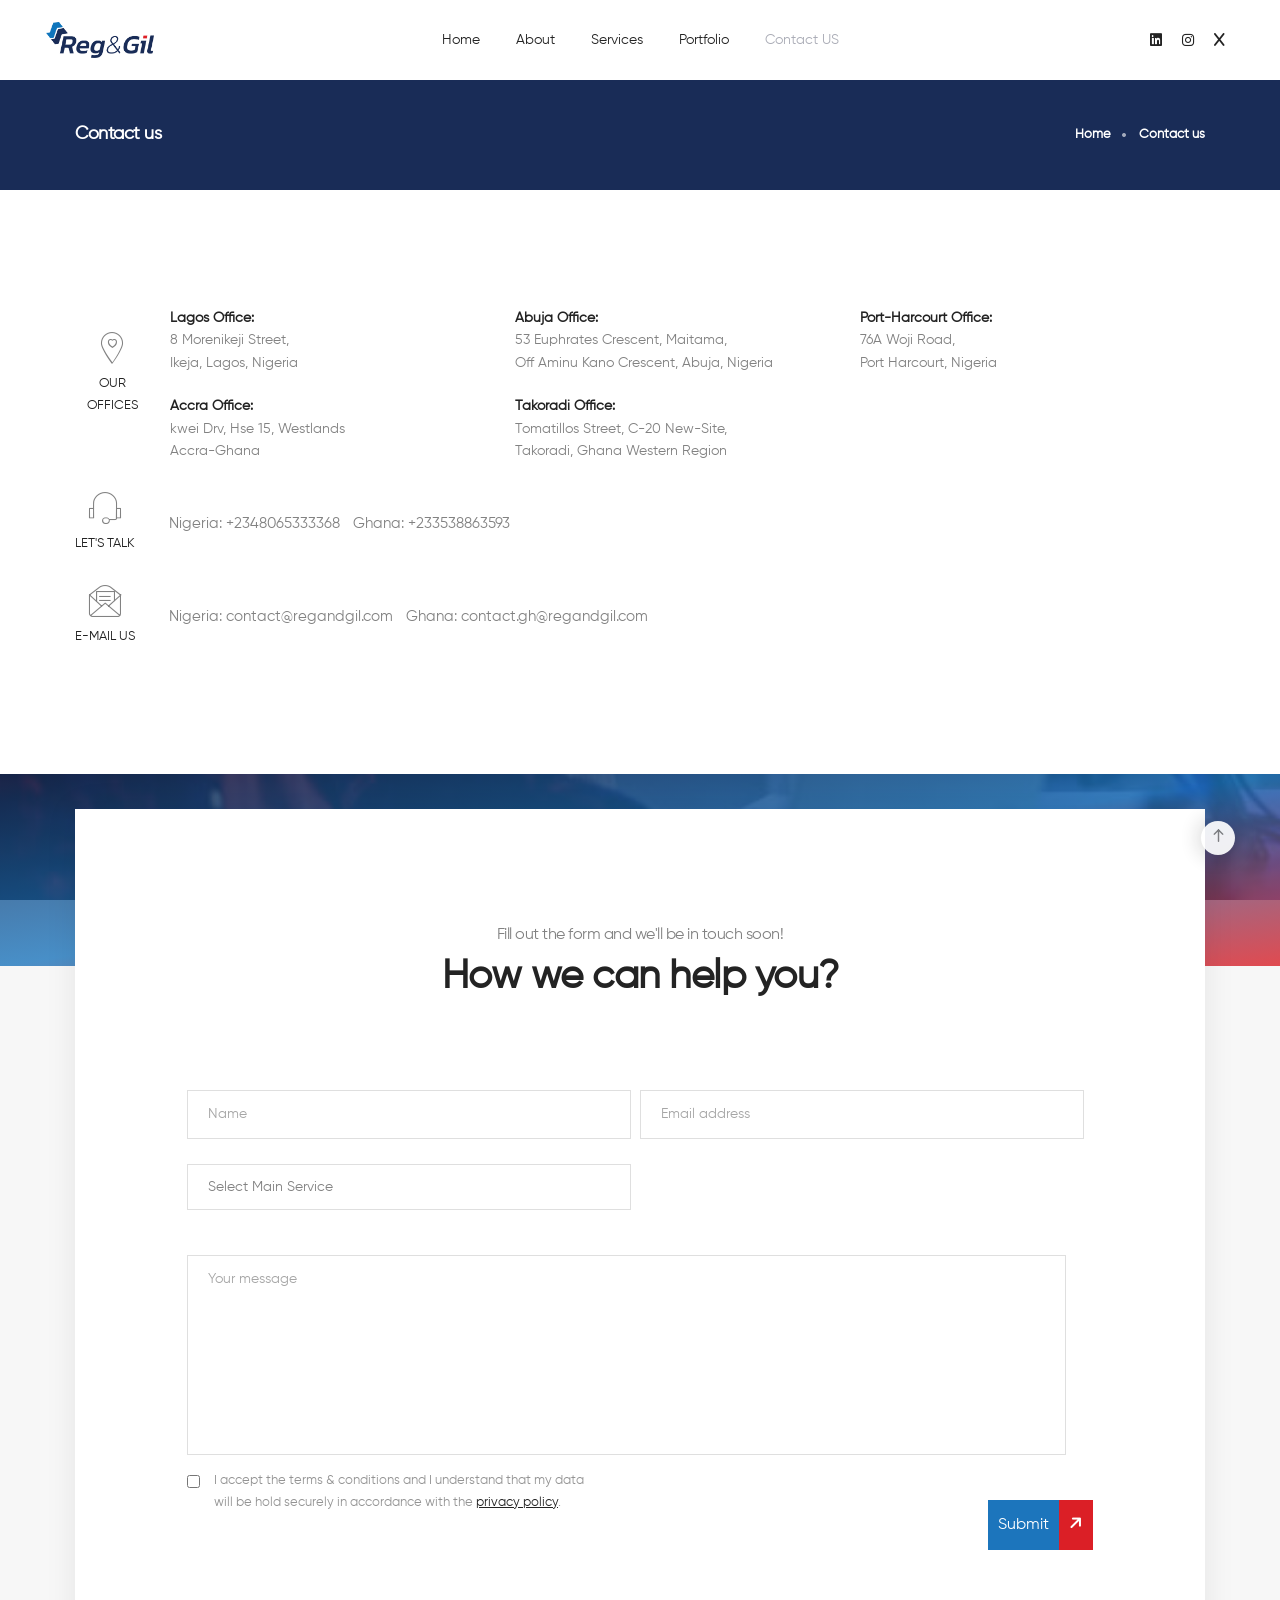
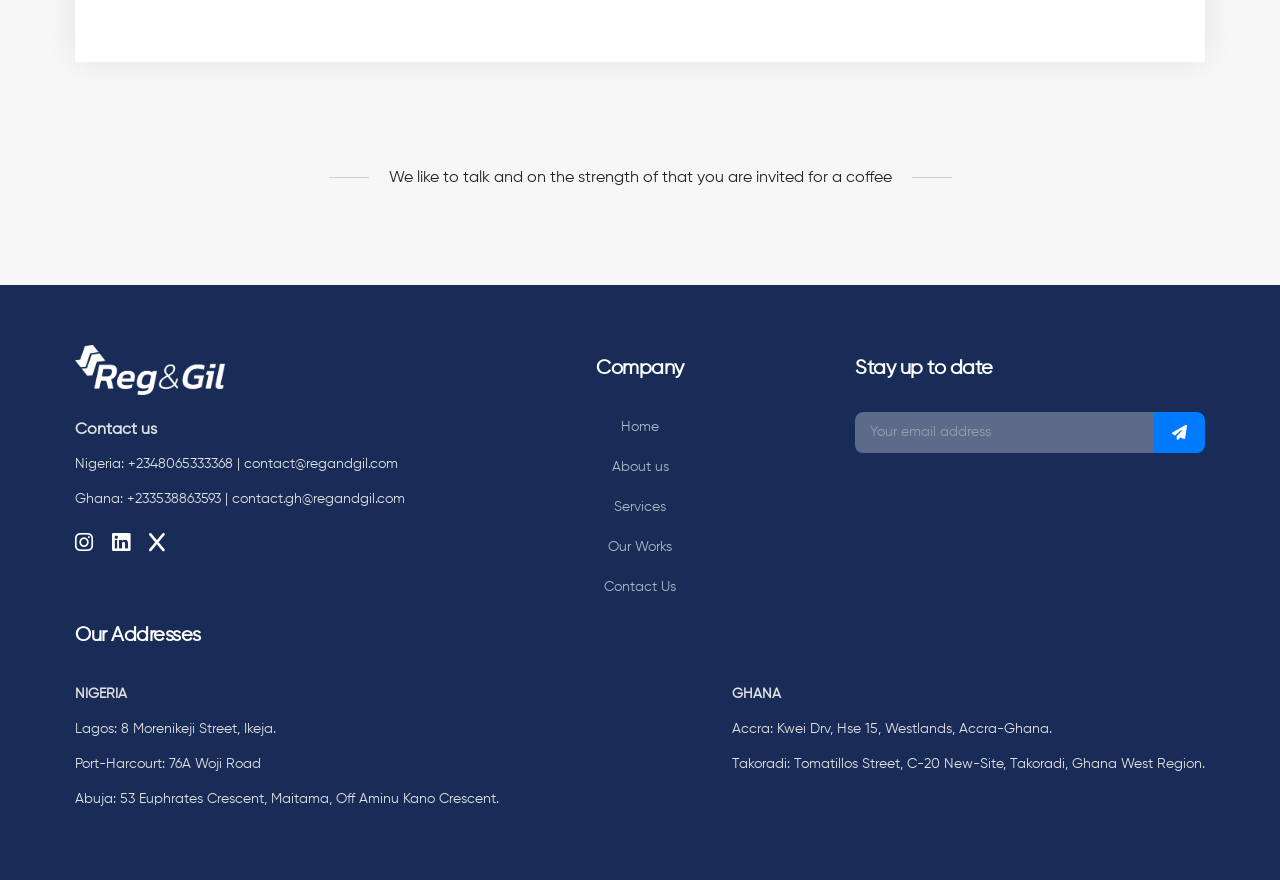
<file: contact.html>
<!doctype html>
<html class="no-js" lang="en">

<head>
    <title>Reg&Gil - Events and Project Mangement Consulting</title>
    <meta charset="utf-8">
    <meta http-equiv="X-UA-Compatible" content="IE=edge" />
    <meta name="author" content="Reg&Gil">
    <meta name="viewport" content="width=device-width,initial-scale=1.0,maximum-scale=1" />
    <meta name="description"
        content="Reg&Gil is a dynamic Event Management and Communications Consulting Firm specialising in Events and Project Management with over 10 years of combined experience.">
    <!-- favicon icon -->
    <link rel="shortcut icon" href="images/Asset 9Reg Favicon .png" />
    <!-- style sheets and font icons  -->
    <link rel="stylesheet" type="text/css" href="css/font-icons.min.css">
    <link rel="stylesheet" type="text/css" href="css/theme-vendors.min.css">
    <link rel="stylesheet" type="text/css" href="css/style.css" />
    <link rel="stylesheet" type="text/css" href="css/responsive.css" />
</head>

<body data-mobile-nav-style="classic">
    <!-- start header -->
    <header>
        <!-- start navigation -->
        <nav
            class="navbar top-space navbar-expand-lg navbar-light bg-white header-light navbar-boxed fixed-top header-reverse-scroll">
            <div class="container-fluid nav-header-container">
                <div class="col-auto col-sm-6 col-lg-2 me-auto ps-lg-0">
                    <a class="navbar-brand" href="index.html">
                        <img src="images/use/logo-dark.png" data-at2x="images/use/logo-dark.png" class="default-logo"
                            alt="">
                        <img src="images/use/logo-dark.png" data-at2x="images/use/logo-dark.png" class="alt-logo"
                            alt="">
                        <img src="images/use/logo-dark.png" data-at2x="images/use/logo-dark.png" class="mobile-logo"
                            alt="">
                    </a>
                </div>
                <div class="col-auto col-lg-8 menu-order px-lg-0">
                    <button class="navbar-toggler float-end" type="button" data-bs-toggle="collapse"
                        data-bs-target="#navbarNav" aria-controls="navbarNav" aria-label="Toggle navigation">
                        <span class="navbar-toggler-line"></span>
                        <span class="navbar-toggler-line"></span>
                        <span class="navbar-toggler-line"></span>
                        <span class="navbar-toggler-line"></span>
                    </button>
                    <div class="collapse navbar-collapse justify-content-center" id="navbarNav">
                        <ul class="navbar-nav alt-font">
                            <li class="nav-item">
                                <a href="index.html" class="nav-link">Home</a>
                            </li>
                            <li class="nav-item">
                                <a href="about.html" class="nav-link">About</a>
                            </li>
                            <li class="nav-item">
                                <a href="services.html" class="nav-link">Services</a>
                            </li>
                            <li class="nav-item">
                                <a href="portfolio.html" class="nav-link">Portfolio</a>
                            </li>
                            <li class="nav-item">
                                <a href="#" class="nav-link active">Contact US</a>
                            </li>

                        </ul>
                    </div>
                </div>
                <div class="col-auto col-lg-2 text-end pe-0 font-size-0">
                    <div class="header-social-icon d-inline-block">
                        <a href="https://www.linkedin.com/company/reg-gil-ltd/" target="_blank"><i
                                class="fa-brands fab fa-linkedin"></i></a>
                        <a href=" https://www.instagram.com/regandgil?igsh=Mml0amZzbTV4MjQ0" target="_blank"><i
                                class="fa-brands fa-instagram"></i></a>
                        <a href="#" target="_blank"><i class="fa-brands fa-x"></i></a>
                    </div>
                </div>
            </div>
        </nav>
    </header>
    <!-- end header -->
    <!-- start page title -->
    <section class="bg-light-gray padding-40px-tb sm-padding-30px-tb page-title-small"
        style="background-color: #192c57;">
        <div class="container">
            <div class="row align-items-center justify-content-center">
                <div class="col-xl-8 col-lg-6 text-center text-lg-start">
                    <h1 class="alt-font text-white font-weight-600 no-margin-bottom d-inline-block">Contact us
                    </h1>

                </div>
                <div
                    class="col-xl-4 col-lg-6 text-center text-lg-end breadcrumb justify-content-center justify-content-lg-end text-small alt-font md-margin-15px-top text-white font-weight-600">
                    <ul>
                        <li><a href="index.html" class="text-white">Home</a></li>
                        <li>Contact us</li>
                    </ul>
                </div>
            </div>
        </div>
    </section>
    <!-- end page title -->
    <!-- contact details section -->
    <section>
        <div class="container">
            <div class="row row-cols-1">
                <!-- start feature box item -->
                <div class="col margin-30px-bottom">
                    <div class="feature-box d-flex flex-column flex-md-row align-items-center justify-content-start">
                        <div class="feature-box-icon mb-3 mb-md-0 me-md-4">
                            <i class="line-icon-Geo2-Love icon-extra-medium text-fast-blue"></i>
                            <span
                                class="alt-font font-weight-500 d-block text-extra-dark-gray text-small text-uppercase">Our
                                Offices</span>
                        </div>
                        <div class="feature-box-content last-paragraph-no-margin w-100">
                            <div class="office-locations">
                                <div class="row row-cols-1 row-cols-sm-2 row-cols-lg-3 gx-4 gy-4">
                                    <div class="col">
                                        <div class="city-block">
                                            <strong>Lagos Office:</strong><br>
                                            8 Morenikeji Street,<br>
                                            Ikeja, Lagos, Nigeria
                                        </div>
                                    </div>
                                    <div class="col">
                                        <div class="city-block">
                                            <strong>Abuja Office:</strong><br>
                                            53 Euphrates Crescent, Maitama,<br>
                                            Off Aminu Kano Crescent, Abuja, Nigeria
                                        </div>
                                    </div>
                                    <div class="col">
                                        <div class="city-block">
                                            <strong>Port-Harcourt Office:</strong><br>
                                            76A Woji Road,<br>
                                            Port Harcourt, Nigeria
                                        </div>
                                    </div>
                                    <div class="col">
                                        <div class="city-block">
                                            <strong>Accra Office:</strong><br>
                                            kwei Drv, Hse 15, Westlands<br>
                                            Accra-Ghana
                                        </div>
                                    </div>
                                    <div class="col">
                                        <div class="city-block">
                                            <strong>Takoradi Office:</strong><br>
                                            Tomatillos Street, C-20 New-Site,<br>
                                            Takoradi, Ghana Western Region
                                        </div>
                                    </div>
                                </div>
                            </div>
                        </div>
                    </div>
                </div>
                <!-- end feature box item -->
                <!-- start feature box item -->
                <div class="col margin-30px-bottom">
                    <div class="feature-box d-flex flex-column flex-md-row align-items-center justify-content-start">
                        <div class="feature-box-icon me-4">
                            <i class="line-icon-Headset icon-extra-medium text-fast-blue"></i>
                            <span
                                class="alt-font font-weight-500 d-block text-extra-dark-gray text-small text-uppercase">Let's
                                Talk</span>
                        </div>
                        <div class="feature-box-content" style="padding: 0px 13px;">
                            <span>Nigeria: </span><a href="tel:+2348065333368"> +2348065333368</a>
                        </div>
                        <div class="feature-box-content">
                            <span>Ghana: </span><a href="+233538863593">+233538863593</a>
                        </div>
                    </div>
                </div>
                <!-- end feature box item -->
                <!-- start feature box item -->
                <div class="col margin-30px-bottom">
                    <div class="feature-box d-flex flex-column flex-md-row align-items-center justify-content-start">
                        <div class="feature-box-icon me-4">
                            <i class="line-icon-Mail-Read icon-extra-medium text-fast-blue"></i>
                            <span
                                class="alt-font font-weight-500 d-block text-extra-dark-gray text-small text-uppercase">E-mail
                                Us</span>
                        </div>
                        <div class="feature-box-content" style="padding: 0px 13px;">
                            <span>Nigeria: </span><a href="mailto:contact@regandgil.com"
                                class="text-sky-blue-hover">contact@regandgil.com</a>
                        </div>
                        <div class="feature-box-content">
                            <span>Ghana: </span><a href="mailto:contact.gh@regandgil.com">contact.gh@regandgil.com</a>
                        </div>
                    </div>
                </div>
                <!-- end feature box item -->
            </div>
        </div>
    </section>
    <!-- end section -->
    <!-- start section -->
    <section class="big-section parallax overlap-height" data-parallax-background-ratio="0.1"
        style="background-image: url('images/contact-us-img-01.jpg');">
        <div class="opacity-full bg-gradient-fast-blue-purple"></div>

    </section>
    <!-- end section -->
    <!-- start section -->
    <section class="bg-light-gray overflow-visible pt-md-0">
        <div class="container">
            <div class="z-index-6 position-relative overlap-section-three-fourth bg-white box-shadow-large padding-8-rem-all md-padding-5-rem-all xs-padding-4-rem-tb xs-padding-2-rem-lr wow animate__fadeIn"
                data-wow-delay="0.4s">
                <div class="row justify-content-center">
                    <div class="col-xl-6 col-lg-7 text-center margin-4-half-rem-bottom md-margin-3-rem-bottom">
                        <span
                            class="alt-font letter-spacing-minus-1-half text-extra-medium d-block margin-5px-bottom">Fill
                            out the form and we'll be in touch soon!</span>
                        <h4 class="alt-font font-weight-600 text-extra-dark-gray">How we can help you?</h4>
                    </div>
                    <div class="col-12">
                        <!-- start contact form -->
                        <form action="https://lithohtml.themezaa.com/email-templates/contact-form.php" method="post"
                            novalidate="">
                            <div class="row row-cols-1 row-cols-md-2">
                                <div class="col margin-30px-bottom sm-margi-bottom">
                                    <input class="medium-input bg-white margin-25px-bottom required" type="text"
                                        name="name" placeholder="Name">
                                    <select id="mainService" class="medium-input bg-white required" name="main_service">
                                        <option value="">Select Main Service</option>
                                        <option value="event-planning-and-management">Event Planning and Management
                                        </option>
                                        <option value="event-and-brand-communication">Event and Brand Communications
                                        </option>
                                        <option value="consultancy-service">Consultancy Services</option>
                                        <option value="other-main">Other (Please Specify)</option>
                                    </select>
                                </div>
                                <div class=" sm-margi-bottom">
                                    <input class="medium-input bg-white margin-25px-bottom required" type="email"
                                        name="email" placeholder="Email address">
                                    <select id="subService" class="medium-input bg-white margin-25px-bottom"
                                        name="sub_service" style="display: none;">
                                        <option value="">Select Sub-Service</option>
                                    </select>

                                    <input id="pleaseSpecify" class="medium-input bg-white mb-0" type="text"
                                        name="please_specify" placeholder="Please specify your service"
                                        style="display: none;">
                                </div>
                                <div class=" sm-margin-bottom">

                                </div>
                                <textarea class="medium-textarea bg-white h-200px" rows="6" name="comment"
                                    placeholder="Your message" style="width: 97%;"></textarea>
                                <div class="col text-start sm-margin-25px-bottom">
                                    <input type="checkbox" name="terms_condition" id="terms_condition" value="1"
                                        class="terms-condition d-inline-block align-top w-auto mb-0 margin-5px-top margin-10px-right">
                                    <label for="terms_condition"
                                        class="text-small d-inline-block align-top w-85 md-w-90 xs-w-85">I accept the
                                        terms & conditions and I understand that my data will be hold securely in
                                        accordance with the <a href="privacy.html" target="_blank"
                                            class="text-decoration-underline text-extra-dark-gray">privacy
                                            policy</a>.</label>
                                </div>
                                <div class="col text-center text-md-end">
                                    <a href="" class="hover-button">
                                        <div class="button-content"
                                            style="display: flex; gap: 0; flex-wrap: nowrap; align-items: center; margin-top: 30px;">
                                            <span
                                                style="padding: 10px; background-color: #1c75bc; color: white; font-weight: 300; font-size: 16px;">Submit</span>
                                            <span
                                                style="padding: 10px; background-color: #db1f26; color: white; font-weight: 300; font-size: 16px;"><i
                                                    class="fas fa-arrow-right"
                                                    style="transform: rotate(315deg);"></i></span>
                                        </div>
                                    </a>
                                </div>
                            </div>
                            <div class="form-results d-none"></div>
                        </form>
                        <!-- end contact form -->
                    </div>
                </div>
            </div>
            <div class="row justify-content-center wow animate__fadeIn">
                <div
                    class="col-lg-10 d-flex flex-row align-items-center justify-content-center text-center margin-7-half-rem-top">
                    <span class="col-auto w-40px h-1px bg-dark-gray opacity-3"></span>
                    <div class="alt-font font-weight-500 text-large text-extra-dark-gray padding-20px-lr">We like to
                        talk and on the strength of that you are invited for a coffee</div>
                    <span class="col-auto w-40px h-1px bg-dark-gray opacity-3"></span>
                </div>
            </div>
        </div>
    </section>
    <!-- end section -->
    <!-- start footer -->
    <footer class="site-footer">
        <div class="container footer-grid">
            <div class="footer-brand">
                <img src="images/use/logo-white.png" alt="Reg&Gil Logo" class="footer-logo">
                <p style="font-weight: 600; font-size: 16px;">Contact us</p>
                <p>Nigeria: +2348065333368 | contact@regandgil.com</p>
                <p>Ghana: +233538863593 | contact.gh@regandgil.com</p>
                <div class="social-icons">
                    <a href=" https://www.instagram.com/regandgil?igsh=Mml0amZzbTV4MjQ0" target="_blank"><i
                            class="fab fa-instagram"></i></a>
                    <a href="https://www.linkedin.com/company/reg-gil-ltd/" target="_blank"><i
                            class="fab fab fab fa-linkedin"></i></a>
                    <a href="#" target="_blank"><i class="fab fa-x"></i></a>
                </div>
            </div>
            <div class="footer-links text-center">
                <h4>Company</h4>
                <ul>
                    <li><a href="index.html">Home</a></li>
                    <li><a href="about.html">About us</a></li>
                    <li><a href="services.html">Services</a></li>
                    <li><a href="portfolio.html">Our Works</a></li>
                    <li><a href="#">Contact Us</a></li>
                </ul>
            </div>
            <div class="footer-newsletter">
                <h4>Stay up to date</h4>
                <div class="newsletter-input-group">
                    <input type="email" placeholder="Your email address">
                    <button type="submit"><i class="fas fa-paper-plane"></i></button>
                </div>
            </div>
        </div>
        <div class="container footer-address">
            <h4>Our Addresses</h4>
            <div style="display: flex; flex-wrap: wrap; gap: 30px; justify-content: space-between;">
                <div style="min-width: 270px;">
                    <p style="font-weight: 600;">NIGERIA</p>
                    <p>Lagos: 8 Morenikeji Street, Ikeja.</p>
                    <p>Port-Harcourt: 76A Woji Road</p>
                    <p>Abuja: 53 Euphrates Crescent, Maitama, Off Aminu Kano Crescent.</p>
                </div>
                <div style="min-width: 270px">
                    <p style="font-weight: 600;">GHANA</p>
                    <p>Accra: Kwei Drv, Hse 15, Westlands, Accra-Ghana.</p>
                    <p>Takoradi: Tomatillos Street, C-20 New-Site, Takoradi, Ghana West Region.</p>
                </div>
            </div>
        </div>
    </footer>
    <!-- end footer -->
    <!-- start scroll to top -->
    <a class="scroll-top-arrow" href="javascript:void(0);"><i class="feather icon-feather-arrow-up"></i></a>
    <!-- end scroll to top -->
    <!-- javascript -->
    <script type="text/javascript" src="js/jquery.min.js"></script>
    <script type="text/javascript" src="js/theme-vendors.min.js"></script>
    <script type="text/javascript" src="js/main.js"></script>
</body>

</html>
</file>
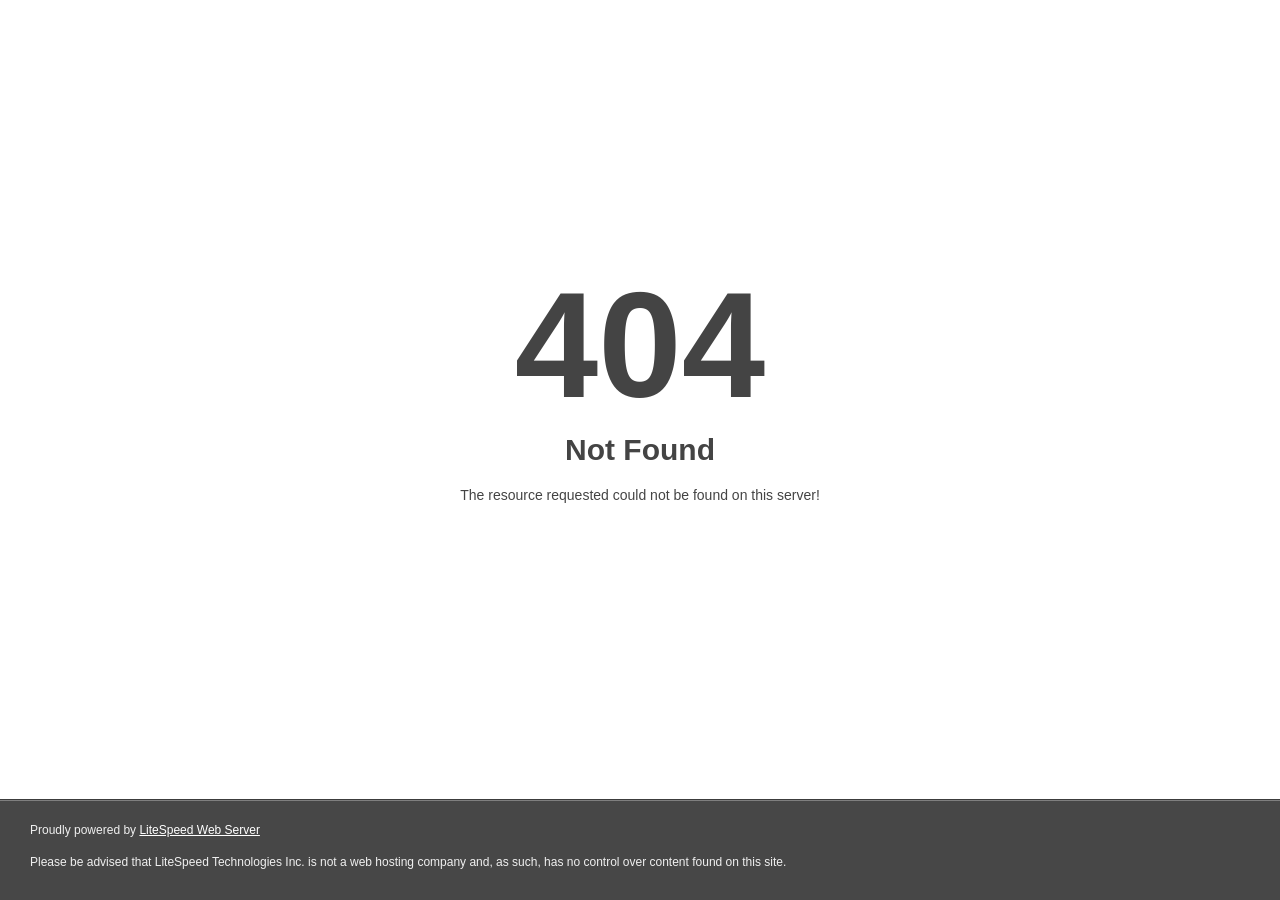
<file: privacy.html>
<!DOCTYPE html>
<html style="height:100%">

<head>
        <meta name="viewport" content="width=device-width, initial-scale=1, shrink-to-fit=no" />
        <title> 404 Not Found
        </title>
</head>

<body
        style="color: #444; margin:0;font: normal 14px/20px Arial, Helvetica, sans-serif; height:100%; background-color: #fff;">
        <div style="height:auto; min-height:100%; ">
                <div
                        style="text-align: center; width:800px; margin-left: -400px; position:absolute; top: 30%; left:50%;">
                        <h1 style="margin:0; font-size:150px; line-height:150px; font-weight:bold;">404</h1>
                        <h2 style="margin-top:20px;font-size: 30px;">Not Found
                        </h2>
                        <p>The resource requested could not be found on this server!</p>
                </div>
        </div>
        <div
                style="color:#f0f0f0; font-size:12px;margin:auto;padding:0px 30px 0px 30px;position:relative;clear:both;height:100px;margin-top:-101px;background-color:#474747;border-top: 1px solid rgba(0,0,0,0.15);box-shadow: 0 1px 0 rgba(255, 255, 255, 0.3) inset;">
                <br>Proudly powered by <a style="color:#fff;" href="http://www.litespeedtech.com/error-page">LiteSpeed
                        Web Server</a>
                <p>Please be advised that LiteSpeed Technologies Inc. is not a web hosting company and, as such, has no
                        control over content found on this site.</p>
        </div>
</body>

</html>
</file>
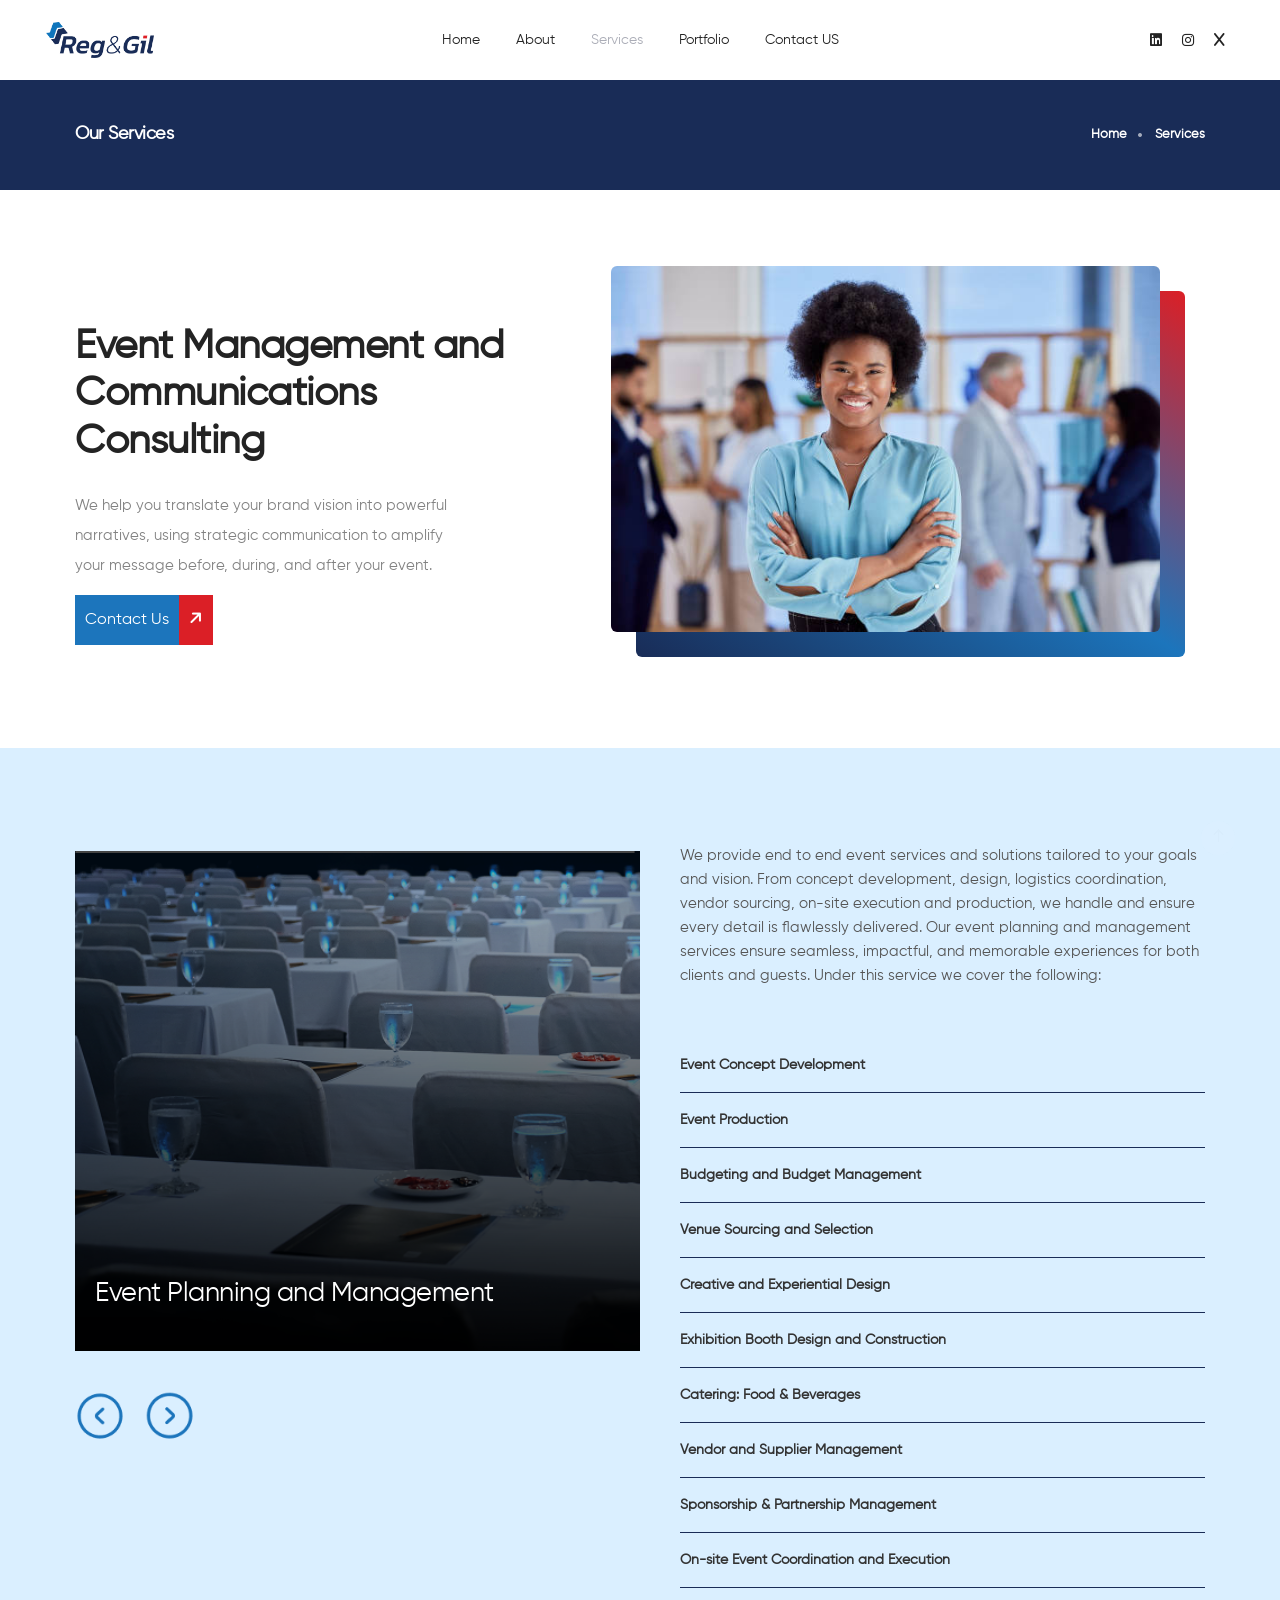
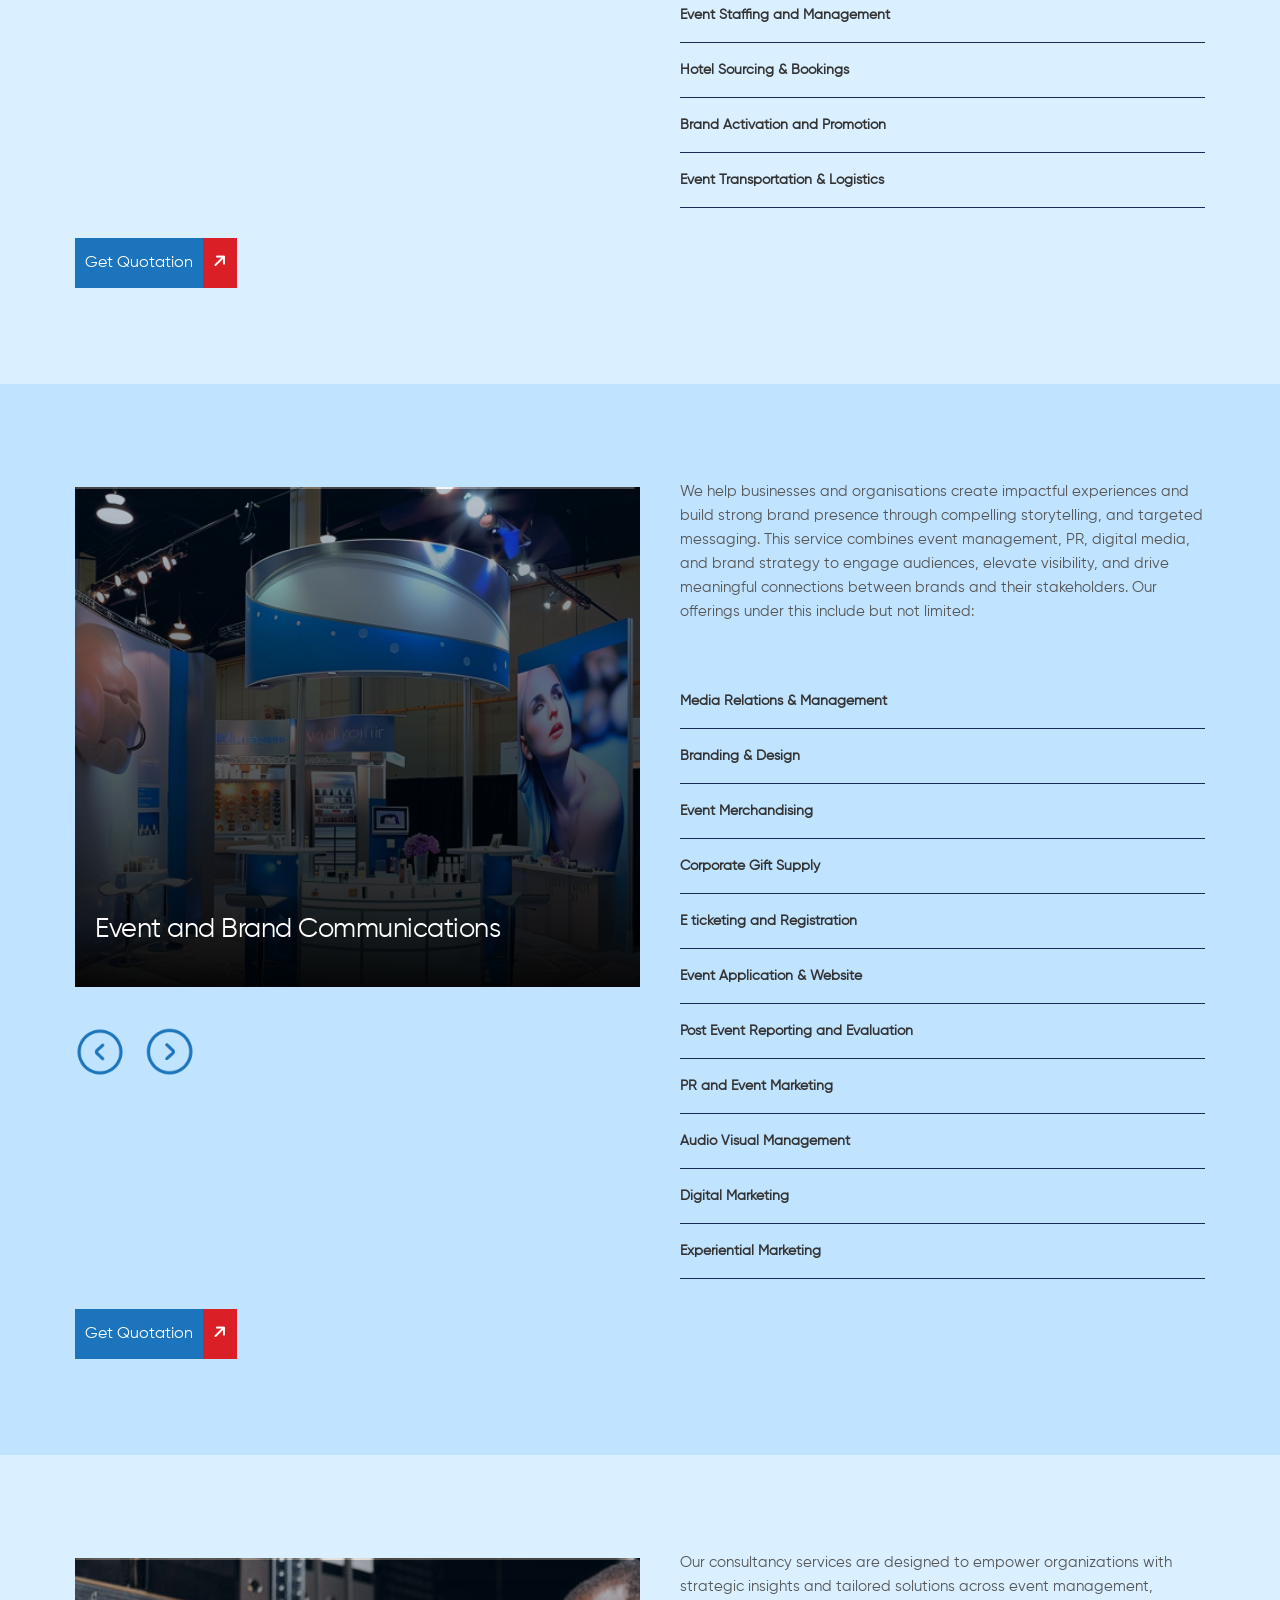
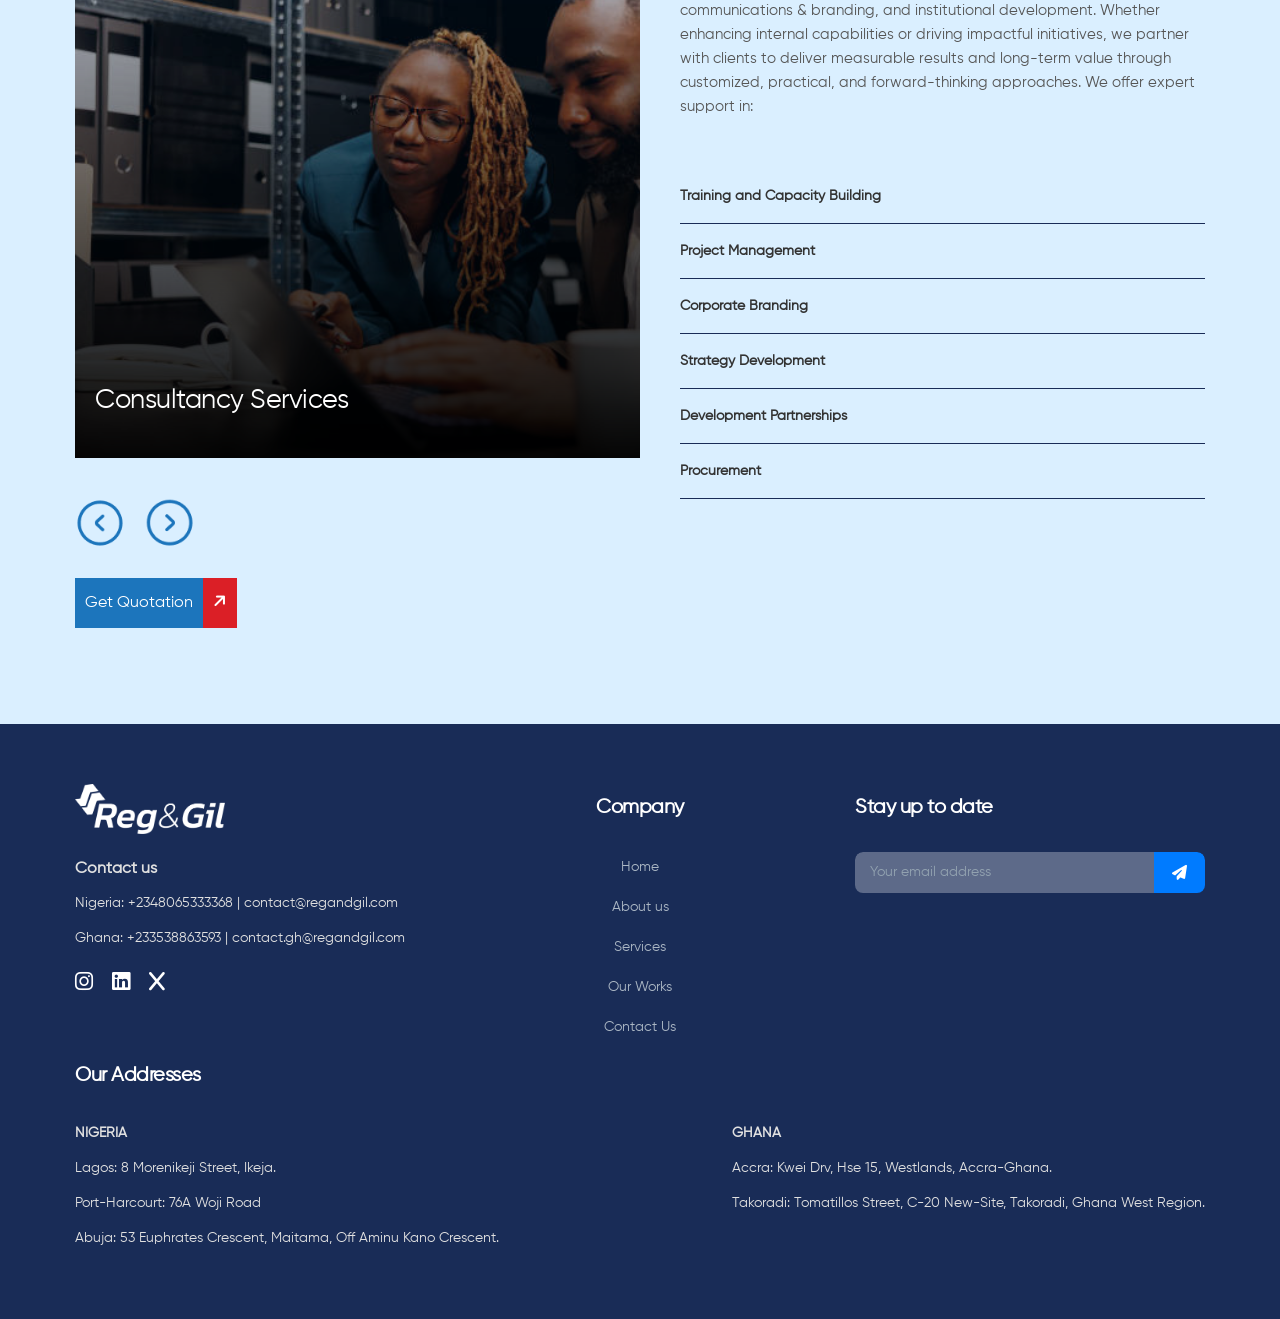
<file: services.html>
<!doctype html>
<html class="no-js" lang="en">

<head>
    <title>Reg&Gil - Events and Project Mangement Consulting</title>
    <meta charset="utf-8">
    <meta http-equiv="X-UA-Compatible" content="IE=edge" />
    <meta name="author" content="Reg&Gil">
    <meta name="viewport" content="width=device-width,initial-scale=1.0,maximum-scale=1" />
    <meta name="description"
        content="Reg&Gil is a dynamic Event Management and Communications Consulting Firm specialising in Events and Project Management with over 10 years of combined experience.">
    <!-- favicon icon -->
    <link rel="shortcut icon" href="images/Asset 9Reg Favicon .png" />
    <!-- style sheets and font icons  -->
    <link rel="stylesheet" type="text/css" href="css/font-icons.min.css">
    <link rel="stylesheet" type="text/css" href="css/theme-vendors.min.css">
    <link rel="stylesheet" type="text/css" href="css/style.css" />
    <link rel="stylesheet" type="text/css" href="css/responsive.css" />
</head>

<body data-mobile-nav-style="classic">
    <!-- start header -->
    <header>
        <!-- start navigation -->
        <nav
            class="navbar top-space navbar-expand-lg navbar-light bg-white header-light navbar-boxed fixed-top header-reverse-scroll">
            <div class="container-fluid nav-header-container">
                <div class="col-auto col-sm-6 col-lg-2 me-auto ps-lg-0">
                    <a class="navbar-brand" href="index.html">
                        <img src="images/use/logo-dark.png" data-at2x="images/use/logo-dark.png" class="default-logo"
                            alt="">
                        <img src="images/use/logo-dark.png" data-at2x="images/use/logo-dark.png" class="alt-logo"
                            alt="">
                        <img src="images/use/logo-dark.png" data-at2x="images/use/logo-dark.png" class="mobile-logo"
                            alt="">
                    </a>
                </div>
                <div class="col-auto col-lg-8 menu-order px-lg-0">
                    <button class="navbar-toggler float-end" type="button" data-bs-toggle="collapse"
                        data-bs-target="#navbarNav" aria-controls="navbarNav" aria-label="Toggle navigation">
                        <span class="navbar-toggler-line"></span>
                        <span class="navbar-toggler-line"></span>
                        <span class="navbar-toggler-line"></span>
                        <span class="navbar-toggler-line"></span>
                    </button>
                    <div class="collapse navbar-collapse justify-content-center" id="navbarNav">
                        <ul class="navbar-nav alt-font">
                            <li class="nav-item">
                                <a href="index.html" class="nav-link">Home</a>
                            </li>
                            <li class="nav-item">
                                <a href="about.html" class="nav-link">About</a>
                            </li>
                            <li class="nav-item">
                                <a href="#" class="nav-link active">Services</a>
                            </li>
                            <li class="nav-item">
                                <a href="portfolio.html" class="nav-link">Portfolio</a>
                            </li>
                            <li class="nav-item">
                                <a href="contact.html" class="nav-link">Contact US</a>
                            </li>

                        </ul>
                    </div>
                </div>
                <div class="col-auto col-lg-2 text-end pe-0 font-size-0">
                    <div class="header-social-icon d-inline-block">
                        <a href="https://www.linkedin.com/company/reg-gil-ltd/" target="_blank"><i
                                class="fa-brands fab fa-linkedin"></i></a>
                        <a href=" https://www.instagram.com/regandgil?igsh=Mml0amZzbTV4MjQ0" target="_blank"><i
                                class="fa-brands fa-instagram"></i></a>
                        <a href="#" target="_blank"><i class="fa-brands fa-x"></i></a>
                    </div>
                </div>
            </div>
        </nav>
        <!-- end navigation -->
    </header>
    <!-- end header -->
    <!-- start page title -->
    <section class="padding-40px-tb sm-padding-30px-tb page-title-small" style="background-color: #192c57;">
        <div class="container">
            <div class="row align-items-center justify-content-center">
                <div class="col-xl-8 col-lg-6 text-center text-lg-start">
                    <h1 class="alt-font text-white font-weight-600 no-margin-bottom d-inline-block">Our Services</h1>

                </div>
                <div
                    class="col-xl-4 col-lg-6 text-center text-lg-end breadcrumb justify-content-center justify-content-lg-end text-small alt-font md-margin-15px-top text-white font-weight-600">
                    <ul>
                        <li><a href="index.html" class="text-white">Home</a></li>
                        <li>Services</li>
                    </ul>
                </div>
            </div>
        </div>
    </section>
    <!-- end page title -->
    <!-- start section -->
    <section>
        <div class="container" id="services">
            <div class="row align-items-center justify-content-center">
                <div class="col-lg-5 col-md-9 md-margin-7-rem-bottom">
                    <span
                        class="alt-font margin-20px-bottom text-gradient-sky-blue-pink d-inline-block text-uppercase font-weight-500 letter-spacing-1px"></span>
                    <h4 class="alt-font font-weight-600 text-extra-dark-gray w-95">Event Management and Communications Consulting</h4>
                    <p class="w-80 lg-w-95">We help you translate your brand vision into powerful narratives, using
                        strategic communication to amplify your message before, during, and after your event.</p>
                    <a href="contact.html" class="hover-button">
                        <div style="display: flex; gap: 0; flex-wrap: nowrap; align-items: center;">
                            <span
                                style="padding: 10px; background-color: #1c75bc; color: white; font-weight: 300; font-size: 16px;">Contact
                                Us</span>
                            <span
                                style="padding: 10px; background-color: #db1f26; color: white; font-weight: 300; font-size: 16px;"><i
                                    class="fas fa-arrow-right" style="transform: rotate(315deg);"></i></span>
                        </div>
                    </a>
                </div>
                <div class="col-lg-7 col-md-9 padding-55px-lr md-padding-5px-left sm-padding-50px-right">
                    <figure class="image-back-offset-shadow position-right w-100">
                        <img class="border-radius-6px" src="images/our-story-img11.jpg" alt="" />
                        <span class="bg-gradient-light-purple-light-orange border-radius-6px overlay"></span>
                    </figure>
                </div>
            </div>
        </div>
    </section>

    <section style="background-color: #daefff" id="event-planning-and-management">
        <div class="container">
            <div class="flex-wrapper">
                <div style="width: 50%;" class="flex-wrapper-div">
                    <div class="left-panel" style="height: 500px;">
                        <div class="swiper black-move swiper-1"
                            data-slider-options='{ "slidesPerView": 1, "loop": true, "navigation": { "nextEl": "#swiper1-next", "prevEl": "#swiper1-prev" }, "keyboard": { "enabled": true, "onlyInViewport": true }, "effect": "slide" }'>
                            <div class="swiper-wrapper">
                                <div class="swiper-slide">
                                    <div
                                        class="border-all border-width-1px border-color-medium-gray border-radius-4px overflow-hidden margin-5px-right xs-no-margin-right">
                                        <div class="cover-background img"
                                            style="background-image: url('images/blur-meeting.png')"></div>
                                    </div>
                                </div>
                                <div class="swiper-slide">
                                    <div
                                        class="border-all border-width-1px border-color-medium-gray border-radius-4px overflow-hidden margin-5px-right xs-no-margin-right">
                                        <div class="cover-background img"
                                            style="background-image: url('images/event-planning-02.jpg')"></div>
                                    </div>
                                </div>
                                <div class="swiper-slide">
                                    <div
                                        class="border-all border-width-1px border-color-medium-gray border-radius-4px overflow-hidden margin-5px-right xs-no-margin-right">
                                        <div class="cover-background img"
                                            style="background-image: url('images/event-planning-03.jpg')"></div>
                                    </div>
                                </div>
                            </div>
                        </div>
                        <div class="overlay">
                            <h3>Event Planning and Management</h3>
                        </div>
                    </div>
                    <div style="display: flex; gap: 20px; margin-top: 40px;">
                        <div id="swiper1-prev" class="swiper-button-previous-nav" style="z-index: 10;">
                            <img src="images/left-circle.png" alt="left-circle">
                        </div>
                        <div id="swiper1-next" class="swiper-button-next-nav" style="z-index: 10;">
                            <img src="images/right-circle.png" alt="right-circle">
                        </div>
                    </div>
                </div>
                <div class="right-panel">
                    <p class="intro-text">
                        We provide end to end event services and solutions tailored to your goals and vision. From
                        concept
                        development, design, logistics coordination, vendor sourcing, on-site execution and production,
                        we handle and
                        ensure every detail is flawlessly delivered. Our event planning and management services ensure
                        seamless,
                        impactful, and memorable experiences for both clients and guests. Under this service we cover
                        the following:
                    </p>
                    <div class="service-list">
                        <div class="service-item">Event Concept Development</div>
                        <div class="service-item">Event Production</div>
                        <div class="service-item">Budgeting and Budget Management</div>
                        <div class="service-item">Venue Sourcing and Selection</div>
                        <div class="service-item">Creative and Experiential Design</div>
                        <div class="service-item">Exhibition Booth Design and Construction</div>
                        <div class="service-item">Catering: Food & Beverages</div>
                        <div class="service-item">Vendor and Supplier Management</div>
                        <div class="service-item">Sponsorship & Partnership Management</div>
                        <div class="service-item">On-site Event Coordination and Execution</div>
                        <div class="service-item">Event Staffing and Management</div>
                        <div class="service-item">Hotel Sourcing &amp; Bookings</div>
                        <div class="service-item">Brand Activation and Promotion</div>
                        <div class="service-item">Event Transportation & Logistics</div>
                    </div>
                </div>
            </div>
            <a href="contact.html" class="hover-button">
                <div class="button-content"
                    style="display: flex; gap: 0; flex-wrap: nowrap; align-items: center; margin-top: 30px;">
                    <span
                        style="padding: 10px; background-color: #1c75bc; color: white; font-weight: 300; font-size: 16px;">Get
                        Quotation</span>
                    <span
                        style="padding: 10px; background-color: #db1f26; color: white; font-weight: 300; font-size: 16px;"><i
                            class="fas fa-arrow-right" style="transform: rotate(315deg);"></i></span>
                </div>
            </a>
        </div>
    </section>

    <section style="background-color: #c0e3ff" id="event-and-brand-communication">
        <div class="container">
            <div class="flex-wrapper">
                <div style="width: 50%;" class="flex-wrapper-div">
                    <div class="left-panel" style="height: 500px;">
                        <div class="swiper black-move swiper-2"
                            data-slider-options='{ "slidesPerView": 1, "loop": true, "navigation": { "nextEl": "#swiper2-next", "prevEl": "#swiper2-prev" }, "keyboard": { "enabled": true, "onlyInViewport": true }, "effect": "slide" }'>
                            <div class="swiper-wrapper">
                                <div class="swiper-slide">
                                    <div
                                        class="border-all border-width-1px border-color-medium-gray border-radius-4px overflow-hidden margin-5px-right xs-no-margin-right">
                                        <div class="cover-background img"
                                            style="background-image: url('images/display-showroom.png')"></div>
                                    </div>
                                </div>
                                <div class="swiper-slide">
                                    <div
                                        class="border-all border-width-1px border-color-medium-gray border-radius-4px overflow-hidden margin-5px-right xs-no-margin-right">
                                        <div class="cover-background img"
                                            style="background-image: url('images/event-brand-communication-02.jpg')">
                                        </div>
                                    </div>
                                </div>
                                <div class="swiper-slide">
                                    <div
                                        class="border-all border-width-1px border-color-medium-gray border-radius-4px overflow-hidden margin-5px-right xs-no-margin-right">
                                        <div class="cover-background img"
                                            style="background-image: url('images/event-brand-communication-03.jpg')">
                                        </div>
                                    </div>
                                </div>
                            </div>
                        </div>
                        <div class="overlay">
                            <h3>Event and Brand Communications</h3>
                        </div>
                    </div>
                    <div style="display: flex; gap: 20px; margin-top: 40px;">
                        <div id="swiper2-prev" class="swiper-button-previous-nav" style="z-index: 10;">
                            <img src="images/left-circle.png" alt="left-circle">
                        </div>
                        <div id="swiper2-next" class="swiper-button-next-nav" style="z-index: 10;">
                            <img src="images/right-circle.png" alt="right-circle">
                        </div>
                    </div>
                </div>
                <div class="right-panel">
                    <p class="intro-text">
                        We help businesses and organisations create impactful experiences and build strong brand
                        presence through compelling storytelling, and targeted messaging. This service combines event
                        management, PR, digital media, and brand strategy to engage audiences, elevate visibility, and
                        drive meaningful connections between brands and their stakeholders. Our offerings under this
                        include but not limited:
                    </p>
                    <div class="service-list">
                        <div class="service-item">Media Relations & Management</div>
                        <div class="service-item">Branding & Design</div>
                        <div class="service-item">Event Merchandising</div>
                        <div class="service-item">Corporate Gift Supply</div>
                        <div class="service-item">E ticketing and Registration</div>
                        <div class="service-item">Event Application & Website</div>
                        <div class="service-item">Post Event Reporting and Evaluation</div>
                        <div class="service-item">PR and Event Marketing</div>
                        <div class="service-item">Audio Visual Management</div>
                        <div class="service-item">Digital Marketing</div>
                        <div class="service-item">Experiential Marketing</div>
                    </div>
                </div>
            </div>
            <a href="contact.html" class="hover-button">
                <div class="button-content"
                    style="display: flex; gap: 0; flex-wrap: nowrap; align-items: center; margin-top: 30px;">
                    <span
                        style="padding: 10px; background-color: #1c75bc; color: white; font-weight: 300; font-size: 16px;">Get
                        Quotation</span>
                    <span
                        style="padding: 10px; background-color: #db1f26; color: white; font-weight: 300; font-size: 16px;"><i
                            class="fas fa-arrow-right" style="transform: rotate(315deg);"></i></span>
                </div>
            </a>
        </div>
    </section>

    <section style="background-color: #daefff" id="consultancy-service">
        <div class="container">
            <div class="flex-wrapper">
                <div style="width: 50%;" class="flex-wrapper-div">
                    <div class="left-panel" style="height: 500px;">
                        <div class="swiper black-move swiper-3"
                            data-slider-options='{ "slidesPerView": 1, "loop": true, "navigation": { "nextEl": "#swiper3-next", "prevEl": "#swiper3-prev" }, "keyboard": { "enabled": true, "onlyInViewport": true }, "effect": "slide" }'>
                            <div class="swiper-wrapper">
                                <div class="swiper-slide">
                                    <div
                                        class="border-all border-width-1px border-color-medium-gray border-radius-4px overflow-hidden margin-5px-right xs-no-margin-right">
                                        <div class="cover-background img"
                                            style="background-image: url('images/about-us-bg.jpg')"></div>
                                    </div>
                                </div>
                                <div class="swiper-slide">
                                    <div
                                        class="border-all border-width-1px border-color-medium-gray border-radius-4px overflow-hidden margin-5px-right xs-no-margin-right">
                                        <div class="cover-background img"
                                            style="background-image: url('images/consultancy-service-02.jpg')"></div>
                                    </div>
                                </div>
                                <div class="swiper-slide">
                                    <div
                                        class="border-all border-width-1px border-color-medium-gray border-radius-4px overflow-hidden margin-5px-right xs-no-margin-right">
                                        <div class="cover-background img"
                                            style="background-image: url('images/consultancy-service-03.jpg')"></div>
                                    </div>
                                </div>
                            </div>
                        </div>
                        <div class="overlay">
                            <h3>Consultancy Services</h3>
                        </div>
                    </div>
                    <div style="display: flex; gap: 20px; margin-top: 40px;">
                        <div id="swiper3-prev" class="swiper-button-previous-nav" style="z-index: 10;">
                            <img src="images/left-circle.png" alt="left-circle">
                        </div>
                        <div id="swiper3-next" class="swiper-button-next-nav" style="z-index: 10;">
                            <img src="images/right-circle.png" alt="right-circle">
                        </div>
                    </div>
                </div>
                <div class="right-panel">
                    <p class="intro-text">
                        Our consultancy services are designed to empower organizations with strategic insights and
                        tailored
                        solutions across event management, communications & branding, and institutional development. Whether enhancing internal capabilities or driving impactful initiatives, we partner with clients to
                        deliver measurable results and long-term value through customized, practical, and forward-thinking approaches. We offer expert support in:
                    </p>
                    <div class="service-list">
                        <div class="service-item">Training and Capacity Building</div>
                        <div class="service-item">Project Management</div>
                        <div class="service-item">Corporate Branding</div>
                        <div class="service-item">Strategy Development</div>
                        <div class="service-item">Development Partnerships</div>
                        <div class="service-item">Procurement</div>
                    </div>
                </div>
            </div>
            <a href="contact.html" class="hover-button">
                <div class="button-content"
                    style="display: flex; gap: 0; flex-wrap: nowrap; align-items: center; margin-top: 30px;">
                    <span
                        style="padding: 10px; background-color: #1c75bc; color: white; font-weight: 300; font-size: 16px;">Get
                        Quotation</span>
                    <span
                        style="padding: 10px; background-color: #db1f26; color: white; font-weight: 300; font-size: 16px;"><i
                            class="fas fa-arrow-right" style="transform: rotate(315deg);"></i></span>
                </div>
            </a>
        </div>
    </section>

    <div id="contactFormModal" class="modal" style="display: none;">
        <div class="modal-content">
            <span class="close-button">&times;</span>
            <h4 class="modal-title">Get in Touch!</h4>
            <p class="modal-description">Tell us about your needs and we'll get back to you shortly.</p>

            <!-- start contact form -->
            <form action="https://lithohtml.themezaa.com/email-templates/contact-form.php" method="post" novalidate="">
                <div class="row row-cols-1 row-cols-md-2">
                    <div class="col margin-30px-bottom sm-margi-bottom">
                        <input class="medium-input bg-white margin-25px-bottom required" type="text" name="name"
                            placeholder="Name">
                        <select id="mainService" class="medium-input bg-white required" name="main_service">
                            <option value="">Select Main Service</option>
                            <option value="event-planning-and-management">Event Planning and Management
                            </option>
                            <option value="event-and-brand-communication">Event and Brand Communications
                            </option>
                            <option value="consultancy-service">Consultancy Services</option>
                            <option value="other-main">Other (Please Specify)</option>
                        </select>
                    </div>
                    <div class=" sm-margi-bottom">
                        <input class="medium-input bg-white margin-25px-bottom required" type="email" name="email"
                            placeholder="Email address">
                        <select id="subService" class="medium-input bg-white margin-25px-bottom" name="sub_service"
                            style="display: none;">
                            <option value="">Select Sub-Service</option>
                        </select>

                        <input id="pleaseSpecify" class="medium-input bg-white mb-0" type="text" name="please_specify"
                            placeholder="Please specify your service" style="display: none;">
                    </div>
                    <div class=" sm-margin-bottom">

                    </div>
                    <textarea class="medium-textarea bg-white h-200px" rows="6" name="comment"
                        placeholder="Your message" style="width: 97%;"></textarea>
                    <div class="col text-start sm-margin-25px-bottom">
                        <input type="checkbox" name="terms_condition" id="terms_condition" value="1"
                            class="terms-condition d-inline-block align-top w-auto mb-0 margin-5px-top margin-10px-right">
                        <label for="terms_condition" class="text-small d-inline-block align-top w-85 md-w-90 xs-w-85">I
                            accept the
                            terms & conditions and I understand that my data will be hold securely in
                            accordance with the <a href="privacy.html" target="_blank"
                                class="text-decoration-underline text-extra-dark-gray">privacy
                                policy</a>.</label>
                    </div>
                    <div class="col text-center text-md-end">
                        <a href="" class="hover-button">
                            <div class="button-content"
                                style="display: flex; gap: 0; flex-wrap: nowrap; align-items: center; margin-top: 30px;">
                                <span
                                    style="padding: 10px; background-color: #1c75bc; color: white; font-weight: 300; font-size: 16px;">Submit</span>
                                <span
                                    style="padding: 10px; background-color: #db1f26; color: white; font-weight: 300; font-size: 16px;"><i
                                        class="fas fa-arrow-right" style="transform: rotate(315deg);"></i></span>
                            </div>
                        </a>
                    </div>
                </div>
                <div class="form-results d-none"></div>
            </form>
            <!-- end contact form -->
        </div>
    </div>

    <!-- start footer -->
    <footer class="site-footer">
        <div class="container footer-grid">
            <div class="footer-brand">
                <img src="images/use/logo-white.png" alt="Reg&Gil Logo" class="footer-logo">
                <p style="font-weight: 600; font-size: 16px;">Contact us</p>
                <p>Nigeria: +2348065333368 | contact@regandgil.com</p>
                <p>Ghana: +233538863593 | contact.gh@regandgil.com</p>
                <div class="social-icons">
                    <a href=" https://www.instagram.com/regandgil?igsh=Mml0amZzbTV4MjQ0" target="_blank"><i
                            class="fab fa-instagram"></i></a>
                    <a href="https://www.linkedin.com/company/reg-gil-ltd/" target="_blank"><i
                            class="fab fab fab fa-linkedin"></i></a>
                    <a href="#" target="_blank"><i class="fab fa-x"></i></a>
                </div>
            </div>
            <div class="footer-links text-center">
                <h4>Company</h4>
                <ul>
                    <li><a href="index.html">Home</a></li>
                    <li><a href="about.html">About us</a></li>
                    <li><a href="#">Services</a></li>
                    <li><a href="portfolio.html">Our Works</a></li>
                    <li><a href="contact.html">Contact Us</a></li>
                </ul>
            </div>
            <div class="footer-newsletter">
                <h4>Stay up to date</h4>
                <div class="newsletter-input-group">
                    <input type="email" placeholder="Your email address">
                    <button type="submit"><i class="fas fa-paper-plane"></i></button>
                </div>
            </div>
        </div>
        <div class="container footer-address">
            <h4>Our Addresses</h4>
            <div style="display: flex; flex-wrap: wrap; gap: 30px; justify-content: space-between;">
                <div style="min-width: 270px;">
                    <p style="font-weight: 600;">NIGERIA</p>
                    <p>Lagos: 8 Morenikeji Street, Ikeja.</p>
                    <p>Port-Harcourt: 76A Woji Road</p>
                    <p>Abuja: 53 Euphrates Crescent, Maitama, Off Aminu Kano Crescent.</p>
                </div>
                <div style="min-width: 270px">
                    <p style="font-weight: 600;">GHANA</p>
                    <p>Accra: Kwei Drv, Hse 15, Westlands, Accra-Ghana.</p>
                    <p>Takoradi: Tomatillos Street, C-20 New-Site, Takoradi, Ghana West Region.</p>
                </div>
            </div>
        </div>
    </footer>
    <!-- end footer -->
    <!-- start scroll to top -->
    <a class="scroll-top-arrow" href="javascript:void(0);"><i class="feather icon-feather-arrow-up"></i></a>
    <!-- end scroll to top -->
    <!-- javascript -->
    <script type="text/javascript" src="js/jquery.min.js"></script>
    <script type="text/javascript" src="js/theme-vendors.min.js"></script>
    <script type="text/javascript" src="js/main.js"></script>
</body>

</html>
</file>
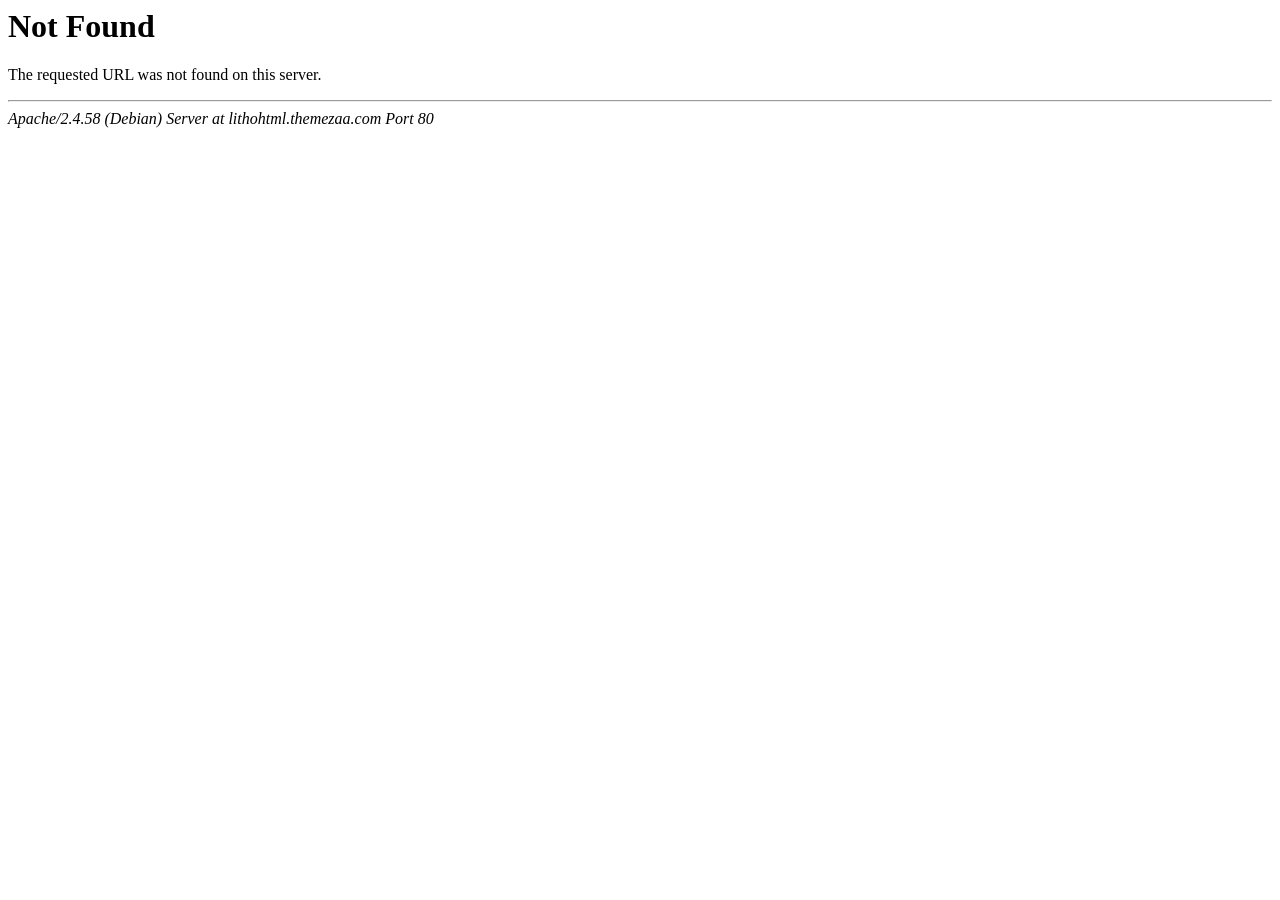
<file: css/mCSB_buttons.html>
<!DOCTYPE HTML PUBLIC "-//IETF//DTD HTML 2.0//EN">
<html>
<!-- Mirrored from regandgil.com/css/mCSB_buttons.html by HTTrack Website Copier/3.x [XR&CO'2014], Fri, 27 Jun 2025 10:35:37 GMT -->

<head>
    <title>404 Not Found</title>
</head>

<body>
    <h1>Not Found</h1>
    <p>The requested URL was not found on this server.</p>
    <hr>
    <address>Apache/2.4.58 (Debian) Server at lithohtml.themezaa.com Port 80</address>
</body>
<!-- Mirrored from regandgil.com/css/mCSB_buttons.html by HTTrack Website Copier/3.x [XR&CO'2014], Fri, 27 Jun 2025 10:35:37 GMT -->

</html>
</file>
<file: css/font-icons.min.css>
/*
Font awesome
Version: 6.5.1 
Plugin URI: https://fontawesome.com
License - https://fontawesome.com/license/free (Icons: CC BY 4.0, Fonts: SIL OFL 1.1, Code: MIT License)
*/
.fa {
    font-family: var(--fa-style-family, "Font Awesome 6 Free");
    font-weight: var(--fa-style, 900)
}

.fa,
.fa-brands,
.fa-classic,
.fa-regular,
.fa-sharp,
.fa-solid,
.fab,
.far,
.fas {
    -moz-osx-font-smoothing: grayscale;
    -webkit-font-smoothing: antialiased;
    display: var(--fa-display, inline-block);
    font-style: normal;
    font-variant: normal;
    line-height: 1;
    text-rendering: auto
}

.fa-classic,
.fa-regular,
.fa-solid,
.far,
.fas {
    font-family: "Font Awesome 6 Free"
}

.fa-brands,
.fab {
    font-family: "Font Awesome 6 Brands"
}

.fa-1x {
    font-size: 1em
}

.fa-2x {
    font-size: 2em
}

.fa-3x {
    font-size: 3em
}

.fa-4x {
    font-size: 4em
}

.fa-5x {
    font-size: 5em
}

.fa-6x {
    font-size: 6em
}

.fa-7x {
    font-size: 7em
}

.fa-8x {
    font-size: 8em
}

.fa-9x {
    font-size: 9em
}

.fa-10x {
    font-size: 10em
}

.fa-2xs {
    font-size: .625em;
    line-height: .1em;
    vertical-align: .225em
}

.fa-xs {
    font-size: .75em;
    line-height: .08333em;
    vertical-align: .125em
}

.fa-sm {
    font-size: .875em;
    line-height: .07143em;
    vertical-align: .05357em
}

.fa-lg {
    font-size: 1.25em;
    line-height: .05em;
    vertical-align: -.075em
}

.fa-xl {
    font-size: 1.5em;
    line-height: .04167em;
    vertical-align: -.125em
}

.fa-2xl {
    font-size: 2em;
    line-height: .03125em;
    vertical-align: -.1875em
}

.fa-fw {
    text-align: center;
    width: 1.25em
}

.fa-ul {
    list-style-type: none;
    margin-left: var(--fa-li-margin, 2.5em);
    padding-left: 0
}

.fa-ul>li {
    position: relative
}

.fa-li {
    left: calc(var(--fa-li-width, 2em)*-1);
    position: absolute;
    text-align: center;
    width: var(--fa-li-width, 2em);
    line-height: inherit
}

.fa-border {
    border-radius: var(--fa-border-radius, .1em);
    border: var(--fa-border-width, .08em) var(--fa-border-style, solid) var(--fa-border-color, #eee);
    padding: var(--fa-border-padding, .2em .25em .15em)
}

.fa-pull-left {
    float: left;
    margin-right: var(--fa-pull-margin, .3em)
}

.fa-pull-right {
    float: right;
    margin-left: var(--fa-pull-margin, .3em)
}

.fa-beat {
    -webkit-animation-name: fa-beat;
    animation-name: fa-beat;
    -webkit-animation-delay: var(--fa-animation-delay, 0s);
    animation-delay: var(--fa-animation-delay, 0s);
    -webkit-animation-direction: var(--fa-animation-direction, normal);
    animation-direction: var(--fa-animation-direction, normal);
    -webkit-animation-duration: var(--fa-animation-duration, 1s);
    animation-duration: var(--fa-animation-duration, 1s);
    -webkit-animation-iteration-count: var(--fa-animation-iteration-count, infinite);
    animation-iteration-count: var(--fa-animation-iteration-count, infinite);
    -webkit-animation-timing-function: var(--fa-animation-timing, ease-in-out);
    animation-timing-function: var(--fa-animation-timing, ease-in-out)
}

.fa-bounce {
    -webkit-animation-name: fa-bounce;
    animation-name: fa-bounce;
    -webkit-animation-delay: var(--fa-animation-delay, 0s);
    animation-delay: var(--fa-animation-delay, 0s);
    -webkit-animation-direction: var(--fa-animation-direction, normal);
    animation-direction: var(--fa-animation-direction, normal);
    -webkit-animation-duration: var(--fa-animation-duration, 1s);
    animation-duration: var(--fa-animation-duration, 1s);
    -webkit-animation-iteration-count: var(--fa-animation-iteration-count, infinite);
    animation-iteration-count: var(--fa-animation-iteration-count, infinite);
    -webkit-animation-timing-function: var(--fa-animation-timing, cubic-bezier(.28, .84, .42, 1));
    animation-timing-function: var(--fa-animation-timing, cubic-bezier(.28, .84, .42, 1))
}

.fa-fade {
    -webkit-animation-name: fa-fade;
    animation-name: fa-fade;
    -webkit-animation-iteration-count: var(--fa-animation-iteration-count, infinite);
    animation-iteration-count: var(--fa-animation-iteration-count, infinite);
    -webkit-animation-timing-function: var(--fa-animation-timing, cubic-bezier(.4, 0, .6, 1));
    animation-timing-function: var(--fa-animation-timing, cubic-bezier(.4, 0, .6, 1))
}

.fa-beat-fade,
.fa-fade {
    -webkit-animation-delay: var(--fa-animation-delay, 0s);
    animation-delay: var(--fa-animation-delay, 0s);
    -webkit-animation-direction: var(--fa-animation-direction, normal);
    animation-direction: var(--fa-animation-direction, normal);
    -webkit-animation-duration: var(--fa-animation-duration, 1s);
    animation-duration: var(--fa-animation-duration, 1s)
}

.fa-beat-fade {
    -webkit-animation-name: fa-beat-fade;
    animation-name: fa-beat-fade;
    -webkit-animation-iteration-count: var(--fa-animation-iteration-count, infinite);
    animation-iteration-count: var(--fa-animation-iteration-count, infinite);
    -webkit-animation-timing-function: var(--fa-animation-timing, cubic-bezier(.4, 0, .6, 1));
    animation-timing-function: var(--fa-animation-timing, cubic-bezier(.4, 0, .6, 1))
}

.fa-flip {
    -webkit-animation-name: fa-flip;
    animation-name: fa-flip;
    -webkit-animation-delay: var(--fa-animation-delay, 0s);
    animation-delay: var(--fa-animation-delay, 0s);
    -webkit-animation-direction: var(--fa-animation-direction, normal);
    animation-direction: var(--fa-animation-direction, normal);
    -webkit-animation-duration: var(--fa-animation-duration, 1s);
    animation-duration: var(--fa-animation-duration, 1s);
    -webkit-animation-iteration-count: var(--fa-animation-iteration-count, infinite);
    animation-iteration-count: var(--fa-animation-iteration-count, infinite);
    -webkit-animation-timing-function: var(--fa-animation-timing, ease-in-out);
    animation-timing-function: var(--fa-animation-timing, ease-in-out)
}

.fa-shake {
    -webkit-animation-name: fa-shake;
    animation-name: fa-shake;
    -webkit-animation-duration: var(--fa-animation-duration, 1s);
    animation-duration: var(--fa-animation-duration, 1s);
    -webkit-animation-iteration-count: var(--fa-animation-iteration-count, infinite);
    animation-iteration-count: var(--fa-animation-iteration-count, infinite);
    -webkit-animation-timing-function: var(--fa-animation-timing, linear);
    animation-timing-function: var(--fa-animation-timing, linear)
}

.fa-shake,
.fa-spin {
    -webkit-animation-delay: var(--fa-animation-delay, 0s);
    animation-delay: var(--fa-animation-delay, 0s);
    -webkit-animation-direction: var(--fa-animation-direction, normal);
    animation-direction: var(--fa-animation-direction, normal)
}

.fa-spin {
    -webkit-animation-name: fa-spin;
    animation-name: fa-spin;
    -webkit-animation-duration: var(--fa-animation-duration, 2s);
    animation-duration: var(--fa-animation-duration, 2s);
    -webkit-animation-iteration-count: var(--fa-animation-iteration-count, infinite);
    animation-iteration-count: var(--fa-animation-iteration-count, infinite);
    -webkit-animation-timing-function: var(--fa-animation-timing, linear);
    animation-timing-function: var(--fa-animation-timing, linear)
}

.fa-spin-reverse {
    --fa-animation-direction: reverse
}

.fa-pulse,
.fa-spin-pulse {
    -webkit-animation-name: fa-spin;
    animation-name: fa-spin;
    -webkit-animation-direction: var(--fa-animation-direction, normal);
    animation-direction: var(--fa-animation-direction, normal);
    -webkit-animation-duration: var(--fa-animation-duration, 1s);
    animation-duration: var(--fa-animation-duration, 1s);
    -webkit-animation-iteration-count: var(--fa-animation-iteration-count, infinite);
    animation-iteration-count: var(--fa-animation-iteration-count, infinite);
    -webkit-animation-timing-function: var(--fa-animation-timing, steps(8));
    animation-timing-function: var(--fa-animation-timing, steps(8))
}

@media (prefers-reduced-motion:reduce) {

    .fa-beat,
    .fa-beat-fade,
    .fa-bounce,
    .fa-fade,
    .fa-flip,
    .fa-pulse,
    .fa-shake,
    .fa-spin,
    .fa-spin-pulse {
        -webkit-animation-delay: -1ms;
        animation-delay: -1ms;
        -webkit-animation-duration: 1ms;
        animation-duration: 1ms;
        -webkit-animation-iteration-count: 1;
        animation-iteration-count: 1;
        -webkit-transition-delay: 0s;
        transition-delay: 0s;
        -webkit-transition-duration: 0s;
        transition-duration: 0s
    }
}

@-webkit-keyframes fa-beat {

    0%,
    90% {
        -webkit-transform: scale(1);
        transform: scale(1)
    }

    45% {
        -webkit-transform: scale(var(--fa-beat-scale, 1.25));
        transform: scale(var(--fa-beat-scale, 1.25))
    }
}

@keyframes fa-beat {

    0%,
    90% {
        -webkit-transform: scale(1);
        transform: scale(1)
    }

    45% {
        -webkit-transform: scale(var(--fa-beat-scale, 1.25));
        transform: scale(var(--fa-beat-scale, 1.25))
    }
}

@-webkit-keyframes fa-bounce {
    0% {
        -webkit-transform: scale(1) translateY(0);
        transform: scale(1) translateY(0)
    }

    10% {
        -webkit-transform: scale(var(--fa-bounce-start-scale-x, 1.1), var(--fa-bounce-start-scale-y, .9)) translateY(0);
        transform: scale(var(--fa-bounce-start-scale-x, 1.1), var(--fa-bounce-start-scale-y, .9)) translateY(0)
    }

    30% {
        -webkit-transform: scale(var(--fa-bounce-jump-scale-x, .9), var(--fa-bounce-jump-scale-y, 1.1)) translateY(var(--fa-bounce-height, -.5em));
        transform: scale(var(--fa-bounce-jump-scale-x, .9), var(--fa-bounce-jump-scale-y, 1.1)) translateY(var(--fa-bounce-height, -.5em))
    }

    50% {
        -webkit-transform: scale(var(--fa-bounce-land-scale-x, 1.05), var(--fa-bounce-land-scale-y, .95)) translateY(0);
        transform: scale(var(--fa-bounce-land-scale-x, 1.05), var(--fa-bounce-land-scale-y, .95)) translateY(0)
    }

    57% {
        -webkit-transform: scale(1) translateY(var(--fa-bounce-rebound, -.125em));
        transform: scale(1) translateY(var(--fa-bounce-rebound, -.125em))
    }

    64% {
        -webkit-transform: scale(1) translateY(0);
        transform: scale(1) translateY(0)
    }

    to {
        -webkit-transform: scale(1) translateY(0);
        transform: scale(1) translateY(0)
    }
}

@keyframes fa-bounce {
    0% {
        -webkit-transform: scale(1) translateY(0);
        transform: scale(1) translateY(0)
    }

    10% {
        -webkit-transform: scale(var(--fa-bounce-start-scale-x, 1.1), var(--fa-bounce-start-scale-y, .9)) translateY(0);
        transform: scale(var(--fa-bounce-start-scale-x, 1.1), var(--fa-bounce-start-scale-y, .9)) translateY(0)
    }

    30% {
        -webkit-transform: scale(var(--fa-bounce-jump-scale-x, .9), var(--fa-bounce-jump-scale-y, 1.1)) translateY(var(--fa-bounce-height, -.5em));
        transform: scale(var(--fa-bounce-jump-scale-x, .9), var(--fa-bounce-jump-scale-y, 1.1)) translateY(var(--fa-bounce-height, -.5em))
    }

    50% {
        -webkit-transform: scale(var(--fa-bounce-land-scale-x, 1.05), var(--fa-bounce-land-scale-y, .95)) translateY(0);
        transform: scale(var(--fa-bounce-land-scale-x, 1.05), var(--fa-bounce-land-scale-y, .95)) translateY(0)
    }

    57% {
        -webkit-transform: scale(1) translateY(var(--fa-bounce-rebound, -.125em));
        transform: scale(1) translateY(var(--fa-bounce-rebound, -.125em))
    }

    64% {
        -webkit-transform: scale(1) translateY(0);
        transform: scale(1) translateY(0)
    }

    to {
        -webkit-transform: scale(1) translateY(0);
        transform: scale(1) translateY(0)
    }
}

@-webkit-keyframes fa-fade {
    50% {
        opacity: var(--fa-fade-opacity, .4)
    }
}

@keyframes fa-fade {
    50% {
        opacity: var(--fa-fade-opacity, .4)
    }
}

@-webkit-keyframes fa-beat-fade {

    0%,
    to {
        opacity: var(--fa-beat-fade-opacity, .4);
        -webkit-transform: scale(1);
        transform: scale(1)
    }

    50% {
        opacity: 1;
        -webkit-transform: scale(var(--fa-beat-fade-scale, 1.125));
        transform: scale(var(--fa-beat-fade-scale, 1.125))
    }
}

@keyframes fa-beat-fade {

    0%,
    to {
        opacity: var(--fa-beat-fade-opacity, .4);
        -webkit-transform: scale(1);
        transform: scale(1)
    }

    50% {
        opacity: 1;
        -webkit-transform: scale(var(--fa-beat-fade-scale, 1.125));
        transform: scale(var(--fa-beat-fade-scale, 1.125))
    }
}

@-webkit-keyframes fa-flip {
    50% {
        -webkit-transform: rotate3d(var(--fa-flip-x, 0), var(--fa-flip-y, 1), var(--fa-flip-z, 0), var(--fa-flip-angle, -180deg));
        transform: rotate3d(var(--fa-flip-x, 0), var(--fa-flip-y, 1), var(--fa-flip-z, 0), var(--fa-flip-angle, -180deg))
    }
}

@keyframes fa-flip {
    50% {
        -webkit-transform: rotate3d(var(--fa-flip-x, 0), var(--fa-flip-y, 1), var(--fa-flip-z, 0), var(--fa-flip-angle, -180deg));
        transform: rotate3d(var(--fa-flip-x, 0), var(--fa-flip-y, 1), var(--fa-flip-z, 0), var(--fa-flip-angle, -180deg))
    }
}

@-webkit-keyframes fa-shake {
    0% {
        -webkit-transform: rotate(-15deg);
        transform: rotate(-15deg)
    }

    4% {
        -webkit-transform: rotate(15deg);
        transform: rotate(15deg)
    }

    8%,
    24% {
        -webkit-transform: rotate(-18deg);
        transform: rotate(-18deg)
    }

    12%,
    28% {
        -webkit-transform: rotate(18deg);
        transform: rotate(18deg)
    }

    16% {
        -webkit-transform: rotate(-22deg);
        transform: rotate(-22deg)
    }

    20% {
        -webkit-transform: rotate(22deg);
        transform: rotate(22deg)
    }

    32% {
        -webkit-transform: rotate(-12deg);
        transform: rotate(-12deg)
    }

    36% {
        -webkit-transform: rotate(12deg);
        transform: rotate(12deg)
    }

    40%,
    to {
        -webkit-transform: rotate(0deg);
        transform: rotate(0deg)
    }
}

@keyframes fa-shake {
    0% {
        -webkit-transform: rotate(-15deg);
        transform: rotate(-15deg)
    }

    4% {
        -webkit-transform: rotate(15deg);
        transform: rotate(15deg)
    }

    8%,
    24% {
        -webkit-transform: rotate(-18deg);
        transform: rotate(-18deg)
    }

    12%,
    28% {
        -webkit-transform: rotate(18deg);
        transform: rotate(18deg)
    }

    16% {
        -webkit-transform: rotate(-22deg);
        transform: rotate(-22deg)
    }

    20% {
        -webkit-transform: rotate(22deg);
        transform: rotate(22deg)
    }

    32% {
        -webkit-transform: rotate(-12deg);
        transform: rotate(-12deg)
    }

    36% {
        -webkit-transform: rotate(12deg);
        transform: rotate(12deg)
    }

    40%,
    to {
        -webkit-transform: rotate(0deg);
        transform: rotate(0deg)
    }
}

@-webkit-keyframes fa-spin {
    0% {
        -webkit-transform: rotate(0deg);
        transform: rotate(0deg)
    }

    to {
        -webkit-transform: rotate(1turn);
        transform: rotate(1turn)
    }
}

@keyframes fa-spin {
    0% {
        -webkit-transform: rotate(0deg);
        transform: rotate(0deg)
    }

    to {
        -webkit-transform: rotate(1turn);
        transform: rotate(1turn)
    }
}

.fa-rotate-90 {
    -webkit-transform: rotate(90deg);
    transform: rotate(90deg)
}

.fa-rotate-180 {
    -webkit-transform: rotate(180deg);
    transform: rotate(180deg)
}

.fa-rotate-270 {
    -webkit-transform: rotate(270deg);
    transform: rotate(270deg)
}

.fa-flip-horizontal {
    -webkit-transform: scaleX(-1);
    transform: scaleX(-1)
}

.fa-flip-vertical {
    -webkit-transform: scaleY(-1);
    transform: scaleY(-1)
}

.fa-flip-both,
.fa-flip-horizontal.fa-flip-vertical {
    -webkit-transform: scale(-1);
    transform: scale(-1)
}

.fa-rotate-by {
    -webkit-transform: rotate(var(--fa-rotate-angle, none));
    transform: rotate(var(--fa-rotate-angle, none))
}

.fa-stack {
    display: inline-block;
    height: 2em;
    line-height: 2em;
    position: relative;
    vertical-align: middle;
    width: 2.5em
}

.fa-stack-1x,
.fa-stack-2x {
    left: 0;
    position: absolute;
    text-align: center;
    width: 100%;
    z-index: var(--fa-stack-z-index, auto)
}

.fa-stack-1x {
    line-height: inherit
}

.fa-stack-2x {
    font-size: 2em
}

.fa-inverse {
    color: var(--fa-inverse, #fff)
}

.fa-0:before {
    content: "\30"
}

.fa-1:before {
    content: "\31"
}

.fa-2:before {
    content: "\32"
}

.fa-3:before {
    content: "\33"
}

.fa-4:before {
    content: "\34"
}

.fa-5:before {
    content: "\35"
}

.fa-6:before {
    content: "\36"
}

.fa-7:before {
    content: "\37"
}

.fa-8:before {
    content: "\38"
}

.fa-9:before {
    content: "\39"
}

.fa-fill-drip:before {
    content: "\f576"
}

.fa-arrows-to-circle:before {
    content: "\e4bd"
}

.fa-chevron-circle-right:before,
.fa-circle-chevron-right:before {
    content: "\f138"
}

.fa-at:before {
    content: "\40"
}

.fa-trash-alt:before,
.fa-trash-can:before {
    content: "\f2ed"
}

.fa-text-height:before {
    content: "\f034"
}

.fa-user-times:before,
.fa-user-xmark:before {
    content: "\f235"
}

.fa-stethoscope:before {
    content: "\f0f1"
}

.fa-comment-alt:before,
.fa-message:before {
    content: "\f27a"
}

.fa-info:before {
    content: "\f129"
}

.fa-compress-alt:before,
.fa-down-left-and-up-right-to-center:before {
    content: "\f422"
}

.fa-explosion:before {
    content: "\e4e9"
}

.fa-file-alt:before,
.fa-file-lines:before,
.fa-file-text:before {
    content: "\f15c"
}

.fa-wave-square:before {
    content: "\f83e"
}

.fa-ring:before {
    content: "\f70b"
}

.fa-building-un:before {
    content: "\e4d9"
}

.fa-dice-three:before {
    content: "\f527"
}

.fa-calendar-alt:before,
.fa-calendar-days:before {
    content: "\f073"
}

.fa-anchor-circle-check:before {
    content: "\e4aa"
}

.fa-building-circle-arrow-right:before {
    content: "\e4d1"
}

.fa-volleyball-ball:before,
.fa-volleyball:before {
    content: "\f45f"
}

.fa-arrows-up-to-line:before {
    content: "\e4c2"
}

.fa-sort-desc:before,
.fa-sort-down:before {
    content: "\f0dd"
}

.fa-circle-minus:before,
.fa-minus-circle:before {
    content: "\f056"
}

.fa-door-open:before {
    content: "\f52b"
}

.fa-right-from-bracket:before,
.fa-sign-out-alt:before {
    content: "\f2f5"
}

.fa-atom:before {
    content: "\f5d2"
}

.fa-soap:before {
    content: "\e06e"
}

.fa-heart-music-camera-bolt:before,
.fa-icons:before {
    content: "\f86d"
}

.fa-microphone-alt-slash:before,
.fa-microphone-lines-slash:before {
    content: "\f539"
}

.fa-bridge-circle-check:before {
    content: "\e4c9"
}

.fa-pump-medical:before {
    content: "\e06a"
}

.fa-fingerprint:before {
    content: "\f577"
}

.fa-hand-point-right:before {
    content: "\f0a4"
}

.fa-magnifying-glass-location:before,
.fa-search-location:before {
    content: "\f689"
}

.fa-forward-step:before,
.fa-step-forward:before {
    content: "\f051"
}

.fa-face-smile-beam:before,
.fa-smile-beam:before {
    content: "\f5b8"
}

.fa-flag-checkered:before {
    content: "\f11e"
}

.fa-football-ball:before,
.fa-football:before {
    content: "\f44e"
}

.fa-school-circle-exclamation:before {
    content: "\e56c"
}

.fa-crop:before {
    content: "\f125"
}

.fa-angle-double-down:before,
.fa-angles-down:before {
    content: "\f103"
}

.fa-users-rectangle:before {
    content: "\e594"
}

.fa-people-roof:before {
    content: "\e537"
}

.fa-people-line:before {
    content: "\e534"
}

.fa-beer-mug-empty:before,
.fa-beer:before {
    content: "\f0fc"
}

.fa-diagram-predecessor:before {
    content: "\e477"
}

.fa-arrow-up-long:before,
.fa-long-arrow-up:before {
    content: "\f176"
}

.fa-burn:before,
.fa-fire-flame-simple:before {
    content: "\f46a"
}

.fa-male:before,
.fa-person:before {
    content: "\f183"
}

.fa-laptop:before {
    content: "\f109"
}

.fa-file-csv:before {
    content: "\f6dd"
}

.fa-menorah:before {
    content: "\f676"
}

.fa-truck-plane:before {
    content: "\e58f"
}

.fa-record-vinyl:before {
    content: "\f8d9"
}

.fa-face-grin-stars:before,
.fa-grin-stars:before {
    content: "\f587"
}

.fa-bong:before {
    content: "\f55c"
}

.fa-pastafarianism:before,
.fa-spaghetti-monster-flying:before {
    content: "\f67b"
}

.fa-arrow-down-up-across-line:before {
    content: "\e4af"
}

.fa-spoon:before,
.fa-utensil-spoon:before {
    content: "\f2e5"
}

.fa-jar-wheat:before {
    content: "\e517"
}

.fa-envelopes-bulk:before,
.fa-mail-bulk:before {
    content: "\f674"
}

.fa-file-circle-exclamation:before {
    content: "\e4eb"
}

.fa-circle-h:before,
.fa-hospital-symbol:before {
    content: "\f47e"
}

.fa-pager:before {
    content: "\f815"
}

.fa-address-book:before,
.fa-contact-book:before {
    content: "\f2b9"
}

.fa-strikethrough:before {
    content: "\f0cc"
}

.fa-k:before {
    content: "\4b"
}

.fa-landmark-flag:before {
    content: "\e51c"
}

.fa-pencil-alt:before,
.fa-pencil:before {
    content: "\f303"
}

.fa-backward:before {
    content: "\f04a"
}

.fa-caret-right:before {
    content: "\f0da"
}

.fa-comments:before {
    content: "\f086"
}

.fa-file-clipboard:before,
.fa-paste:before {
    content: "\f0ea"
}

.fa-code-pull-request:before {
    content: "\e13c"
}

.fa-clipboard-list:before {
    content: "\f46d"
}

.fa-truck-loading:before,
.fa-truck-ramp-box:before {
    content: "\f4de"
}

.fa-user-check:before {
    content: "\f4fc"
}

.fa-vial-virus:before {
    content: "\e597"
}

.fa-sheet-plastic:before {
    content: "\e571"
}

.fa-blog:before {
    content: "\f781"
}

.fa-user-ninja:before {
    content: "\f504"
}

.fa-person-arrow-up-from-line:before {
    content: "\e539"
}

.fa-scroll-torah:before,
.fa-torah:before {
    content: "\f6a0"
}

.fa-broom-ball:before,
.fa-quidditch-broom-ball:before,
.fa-quidditch:before {
    content: "\f458"
}

.fa-toggle-off:before {
    content: "\f204"
}

.fa-archive:before,
.fa-box-archive:before {
    content: "\f187"
}

.fa-person-drowning:before {
    content: "\e545"
}

.fa-arrow-down-9-1:before,
.fa-sort-numeric-desc:before,
.fa-sort-numeric-down-alt:before {
    content: "\f886"
}

.fa-face-grin-tongue-squint:before,
.fa-grin-tongue-squint:before {
    content: "\f58a"
}

.fa-spray-can:before {
    content: "\f5bd"
}

.fa-truck-monster:before {
    content: "\f63b"
}

.fa-w:before {
    content: "\57"
}

.fa-earth-africa:before,
.fa-globe-africa:before {
    content: "\f57c"
}

.fa-rainbow:before {
    content: "\f75b"
}

.fa-circle-notch:before {
    content: "\f1ce"
}

.fa-tablet-alt:before,
.fa-tablet-screen-button:before {
    content: "\f3fa"
}

.fa-paw:before {
    content: "\f1b0"
}

.fa-cloud:before {
    content: "\f0c2"
}

.fa-trowel-bricks:before {
    content: "\e58a"
}

.fa-face-flushed:before,
.fa-flushed:before {
    content: "\f579"
}

.fa-hospital-user:before {
    content: "\f80d"
}

.fa-tent-arrow-left-right:before {
    content: "\e57f"
}

.fa-gavel:before,
.fa-legal:before {
    content: "\f0e3"
}

.fa-binoculars:before {
    content: "\f1e5"
}

.fa-microphone-slash:before {
    content: "\f131"
}

.fa-box-tissue:before {
    content: "\e05b"
}

.fa-motorcycle:before {
    content: "\f21c"
}

.fa-bell-concierge:before,
.fa-concierge-bell:before {
    content: "\f562"
}

.fa-pen-ruler:before,
.fa-pencil-ruler:before {
    content: "\f5ae"
}

.fa-people-arrows-left-right:before,
.fa-people-arrows:before {
    content: "\e068"
}

.fa-mars-and-venus-burst:before {
    content: "\e523"
}

.fa-caret-square-right:before,
.fa-square-caret-right:before {
    content: "\f152"
}

.fa-cut:before,
.fa-scissors:before {
    content: "\f0c4"
}

.fa-sun-plant-wilt:before {
    content: "\e57a"
}

.fa-toilets-portable:before {
    content: "\e584"
}

.fa-hockey-puck:before {
    content: "\f453"
}

.fa-table:before {
    content: "\f0ce"
}

.fa-magnifying-glass-arrow-right:before {
    content: "\e521"
}

.fa-digital-tachograph:before,
.fa-tachograph-digital:before {
    content: "\f566"
}

.fa-users-slash:before {
    content: "\e073"
}

.fa-clover:before {
    content: "\e139"
}

.fa-mail-reply:before,
.fa-reply:before {
    content: "\f3e5"
}

.fa-star-and-crescent:before {
    content: "\f699"
}

.fa-house-fire:before {
    content: "\e50c"
}

.fa-minus-square:before,
.fa-square-minus:before {
    content: "\f146"
}

.fa-helicopter:before {
    content: "\f533"
}

.fa-compass:before {
    content: "\f14e"
}

.fa-caret-square-down:before,
.fa-square-caret-down:before {
    content: "\f150"
}

.fa-file-circle-question:before {
    content: "\e4ef"
}

.fa-laptop-code:before {
    content: "\f5fc"
}

.fa-swatchbook:before {
    content: "\f5c3"
}

.fa-prescription-bottle:before {
    content: "\f485"
}

.fa-bars:before,
.fa-navicon:before {
    content: "\f0c9"
}

.fa-people-group:before {
    content: "\e533"
}

.fa-hourglass-3:before,
.fa-hourglass-end:before {
    content: "\f253"
}

.fa-heart-broken:before,
.fa-heart-crack:before {
    content: "\f7a9"
}

.fa-external-link-square-alt:before,
.fa-square-up-right:before {
    content: "\f360"
}

.fa-face-kiss-beam:before,
.fa-kiss-beam:before {
    content: "\f597"
}

.fa-film:before {
    content: "\f008"
}

.fa-ruler-horizontal:before {
    content: "\f547"
}

.fa-people-robbery:before {
    content: "\e536"
}

.fa-lightbulb:before {
    content: "\f0eb"
}

.fa-caret-left:before {
    content: "\f0d9"
}

.fa-circle-exclamation:before,
.fa-exclamation-circle:before {
    content: "\f06a"
}

.fa-school-circle-xmark:before {
    content: "\e56d"
}

.fa-arrow-right-from-bracket:before,
.fa-sign-out:before {
    content: "\f08b"
}

.fa-chevron-circle-down:before,
.fa-circle-chevron-down:before {
    content: "\f13a"
}

.fa-unlock-alt:before,
.fa-unlock-keyhole:before {
    content: "\f13e"
}

.fa-cloud-showers-heavy:before {
    content: "\f740"
}

.fa-headphones-alt:before,
.fa-headphones-simple:before {
    content: "\f58f"
}

.fa-sitemap:before {
    content: "\f0e8"
}

.fa-circle-dollar-to-slot:before,
.fa-donate:before {
    content: "\f4b9"
}

.fa-memory:before {
    content: "\f538"
}

.fa-road-spikes:before {
    content: "\e568"
}

.fa-fire-burner:before {
    content: "\e4f1"
}

.fa-flag:before {
    content: "\f024"
}

.fa-hanukiah:before {
    content: "\f6e6"
}

.fa-feather:before {
    content: "\f52d"
}

.fa-volume-down:before,
.fa-volume-low:before {
    content: "\f027"
}

.fa-comment-slash:before {
    content: "\f4b3"
}

.fa-cloud-sun-rain:before {
    content: "\f743"
}

.fa-compress:before {
    content: "\f066"
}

.fa-wheat-alt:before,
.fa-wheat-awn:before {
    content: "\e2cd"
}

.fa-ankh:before {
    content: "\f644"
}

.fa-hands-holding-child:before {
    content: "\e4fa"
}

.fa-asterisk:before {
    content: "\2a"
}

.fa-check-square:before,
.fa-square-check:before {
    content: "\f14a"
}

.fa-peseta-sign:before {
    content: "\e221"
}

.fa-header:before,
.fa-heading:before {
    content: "\f1dc"
}

.fa-ghost:before {
    content: "\f6e2"
}

.fa-list-squares:before,
.fa-list:before {
    content: "\f03a"
}

.fa-phone-square-alt:before,
.fa-square-phone-flip:before {
    content: "\f87b"
}

.fa-cart-plus:before {
    content: "\f217"
}

.fa-gamepad:before {
    content: "\f11b"
}

.fa-circle-dot:before,
.fa-dot-circle:before {
    content: "\f192"
}

.fa-dizzy:before,
.fa-face-dizzy:before {
    content: "\f567"
}

.fa-egg:before {
    content: "\f7fb"
}

.fa-house-medical-circle-xmark:before {
    content: "\e513"
}

.fa-campground:before {
    content: "\f6bb"
}

.fa-folder-plus:before {
    content: "\f65e"
}

.fa-futbol-ball:before,
.fa-futbol:before,
.fa-soccer-ball:before {
    content: "\f1e3"
}

.fa-paint-brush:before,
.fa-paintbrush:before {
    content: "\f1fc"
}

.fa-lock:before {
    content: "\f023"
}

.fa-gas-pump:before {
    content: "\f52f"
}

.fa-hot-tub-person:before,
.fa-hot-tub:before {
    content: "\f593"
}

.fa-map-location:before,
.fa-map-marked:before {
    content: "\f59f"
}

.fa-house-flood-water:before {
    content: "\e50e"
}

.fa-tree:before {
    content: "\f1bb"
}

.fa-bridge-lock:before {
    content: "\e4cc"
}

.fa-sack-dollar:before {
    content: "\f81d"
}

.fa-edit:before,
.fa-pen-to-square:before {
    content: "\f044"
}

.fa-car-side:before {
    content: "\f5e4"
}

.fa-share-alt:before,
.fa-share-nodes:before {
    content: "\f1e0"
}

.fa-heart-circle-minus:before {
    content: "\e4ff"
}

.fa-hourglass-2:before,
.fa-hourglass-half:before {
    content: "\f252"
}

.fa-microscope:before {
    content: "\f610"
}

.fa-sink:before {
    content: "\e06d"
}

.fa-bag-shopping:before,
.fa-shopping-bag:before {
    content: "\f290"
}

.fa-arrow-down-z-a:before,
.fa-sort-alpha-desc:before,
.fa-sort-alpha-down-alt:before {
    content: "\f881"
}

.fa-mitten:before {
    content: "\f7b5"
}

.fa-person-rays:before {
    content: "\e54d"
}

.fa-users:before {
    content: "\f0c0"
}

.fa-eye-slash:before {
    content: "\f070"
}

.fa-flask-vial:before {
    content: "\e4f3"
}

.fa-hand-paper:before,
.fa-hand:before {
    content: "\f256"
}

.fa-om:before {
    content: "\f679"
}

.fa-worm:before {
    content: "\e599"
}

.fa-house-circle-xmark:before {
    content: "\e50b"
}

.fa-plug:before {
    content: "\f1e6"
}

.fa-chevron-up:before {
    content: "\f077"
}

.fa-hand-spock:before {
    content: "\f259"
}

.fa-stopwatch:before {
    content: "\f2f2"
}

.fa-face-kiss:before,
.fa-kiss:before {
    content: "\f596"
}

.fa-bridge-circle-xmark:before {
    content: "\e4cb"
}

.fa-face-grin-tongue:before,
.fa-grin-tongue:before {
    content: "\f589"
}

.fa-chess-bishop:before {
    content: "\f43a"
}

.fa-face-grin-wink:before,
.fa-grin-wink:before {
    content: "\f58c"
}

.fa-deaf:before,
.fa-deafness:before,
.fa-ear-deaf:before,
.fa-hard-of-hearing:before {
    content: "\f2a4"
}

.fa-road-circle-check:before {
    content: "\e564"
}

.fa-dice-five:before {
    content: "\f523"
}

.fa-rss-square:before,
.fa-square-rss:before {
    content: "\f143"
}

.fa-land-mine-on:before {
    content: "\e51b"
}

.fa-i-cursor:before {
    content: "\f246"
}

.fa-stamp:before {
    content: "\f5bf"
}

.fa-stairs:before {
    content: "\e289"
}

.fa-i:before {
    content: "\49"
}

.fa-hryvnia-sign:before,
.fa-hryvnia:before {
    content: "\f6f2"
}

.fa-pills:before {
    content: "\f484"
}

.fa-face-grin-wide:before,
.fa-grin-alt:before {
    content: "\f581"
}

.fa-tooth:before {
    content: "\f5c9"
}

.fa-v:before {
    content: "\56"
}

.fa-bangladeshi-taka-sign:before {
    content: "\e2e6"
}

.fa-bicycle:before {
    content: "\f206"
}

.fa-rod-asclepius:before,
.fa-rod-snake:before,
.fa-staff-aesculapius:before,
.fa-staff-snake:before {
    content: "\e579"
}

.fa-head-side-cough-slash:before {
    content: "\e062"
}

.fa-ambulance:before,
.fa-truck-medical:before {
    content: "\f0f9"
}

.fa-wheat-awn-circle-exclamation:before {
    content: "\e598"
}

.fa-snowman:before {
    content: "\f7d0"
}

.fa-mortar-pestle:before {
    content: "\f5a7"
}

.fa-road-barrier:before {
    content: "\e562"
}

.fa-school:before {
    content: "\f549"
}

.fa-igloo:before {
    content: "\f7ae"
}

.fa-joint:before {
    content: "\f595"
}

.fa-angle-right:before {
    content: "\f105"
}

.fa-horse:before {
    content: "\f6f0"
}

.fa-q:before {
    content: "\51"
}

.fa-g:before {
    content: "\47"
}

.fa-notes-medical:before {
    content: "\f481"
}

.fa-temperature-2:before,
.fa-temperature-half:before,
.fa-thermometer-2:before,
.fa-thermometer-half:before {
    content: "\f2c9"
}

.fa-dong-sign:before {
    content: "\e169"
}

.fa-capsules:before {
    content: "\f46b"
}

.fa-poo-bolt:before,
.fa-poo-storm:before {
    content: "\f75a"
}

.fa-face-frown-open:before,
.fa-frown-open:before {
    content: "\f57a"
}

.fa-hand-point-up:before {
    content: "\f0a6"
}

.fa-money-bill:before {
    content: "\f0d6"
}

.fa-bookmark:before {
    content: "\f02e"
}

.fa-align-justify:before {
    content: "\f039"
}

.fa-umbrella-beach:before {
    content: "\f5ca"
}

.fa-helmet-un:before {
    content: "\e503"
}

.fa-bullseye:before {
    content: "\f140"
}

.fa-bacon:before {
    content: "\f7e5"
}

.fa-hand-point-down:before {
    content: "\f0a7"
}

.fa-arrow-up-from-bracket:before {
    content: "\e09a"
}

.fa-folder-blank:before,
.fa-folder:before {
    content: "\f07b"
}

.fa-file-medical-alt:before,
.fa-file-waveform:before {
    content: "\f478"
}

.fa-radiation:before {
    content: "\f7b9"
}

.fa-chart-simple:before {
    content: "\e473"
}

.fa-mars-stroke:before {
    content: "\f229"
}

.fa-vial:before {
    content: "\f492"
}

.fa-dashboard:before,
.fa-gauge-med:before,
.fa-gauge:before,
.fa-tachometer-alt-average:before {
    content: "\f624"
}

.fa-magic-wand-sparkles:before,
.fa-wand-magic-sparkles:before {
    content: "\e2ca"
}

.fa-e:before {
    content: "\45"
}

.fa-pen-alt:before,
.fa-pen-clip:before {
    content: "\f305"
}

.fa-bridge-circle-exclamation:before {
    content: "\e4ca"
}

.fa-user:before {
    content: "\f007"
}

.fa-school-circle-check:before {
    content: "\e56b"
}

.fa-dumpster:before {
    content: "\f793"
}

.fa-shuttle-van:before,
.fa-van-shuttle:before {
    content: "\f5b6"
}

.fa-building-user:before {
    content: "\e4da"
}

.fa-caret-square-left:before,
.fa-square-caret-left:before {
    content: "\f191"
}

.fa-highlighter:before {
    content: "\f591"
}

.fa-key:before {
    content: "\f084"
}

.fa-bullhorn:before {
    content: "\f0a1"
}

.fa-globe:before {
    content: "\f0ac"
}

.fa-synagogue:before {
    content: "\f69b"
}

.fa-person-half-dress:before {
    content: "\e548"
}

.fa-road-bridge:before {
    content: "\e563"
}

.fa-location-arrow:before {
    content: "\f124"
}

.fa-c:before {
    content: "\43"
}

.fa-tablet-button:before {
    content: "\f10a"
}

.fa-building-lock:before {
    content: "\e4d6"
}

.fa-pizza-slice:before {
    content: "\f818"
}

.fa-money-bill-wave:before {
    content: "\f53a"
}

.fa-area-chart:before,
.fa-chart-area:before {
    content: "\f1fe"
}

.fa-house-flag:before {
    content: "\e50d"
}

.fa-person-circle-minus:before {
    content: "\e540"
}

.fa-ban:before,
.fa-cancel:before {
    content: "\f05e"
}

.fa-camera-rotate:before {
    content: "\e0d8"
}

.fa-air-freshener:before,
.fa-spray-can-sparkles:before {
    content: "\f5d0"
}

.fa-star:before {
    content: "\f005"
}

.fa-repeat:before {
    content: "\f363"
}

.fa-cross:before {
    content: "\f654"
}

.fa-box:before {
    content: "\f466"
}

.fa-venus-mars:before {
    content: "\f228"
}

.fa-arrow-pointer:before,
.fa-mouse-pointer:before {
    content: "\f245"
}

.fa-expand-arrows-alt:before,
.fa-maximize:before {
    content: "\f31e"
}

.fa-charging-station:before {
    content: "\f5e7"
}

.fa-shapes:before,
.fa-triangle-circle-square:before {
    content: "\f61f"
}

.fa-random:before,
.fa-shuffle:before {
    content: "\f074"
}

.fa-person-running:before,
.fa-running:before {
    content: "\f70c"
}

.fa-mobile-retro:before {
    content: "\e527"
}

.fa-grip-lines-vertical:before {
    content: "\f7a5"
}

.fa-spider:before {
    content: "\f717"
}

.fa-hands-bound:before {
    content: "\e4f9"
}

.fa-file-invoice-dollar:before {
    content: "\f571"
}

.fa-plane-circle-exclamation:before {
    content: "\e556"
}

.fa-x-ray:before {
    content: "\f497"
}

.fa-spell-check:before {
    content: "\f891"
}

.fa-slash:before {
    content: "\f715"
}

.fa-computer-mouse:before,
.fa-mouse:before {
    content: "\f8cc"
}

.fa-arrow-right-to-bracket:before,
.fa-sign-in:before {
    content: "\f090"
}

.fa-shop-slash:before,
.fa-store-alt-slash:before {
    content: "\e070"
}

.fa-server:before {
    content: "\f233"
}

.fa-virus-covid-slash:before {
    content: "\e4a9"
}

.fa-shop-lock:before {
    content: "\e4a5"
}

.fa-hourglass-1:before,
.fa-hourglass-start:before {
    content: "\f251"
}

.fa-blender-phone:before {
    content: "\f6b6"
}

.fa-building-wheat:before {
    content: "\e4db"
}

.fa-person-breastfeeding:before {
    content: "\e53a"
}

.fa-right-to-bracket:before,
.fa-sign-in-alt:before {
    content: "\f2f6"
}

.fa-venus:before {
    content: "\f221"
}

.fa-passport:before {
    content: "\f5ab"
}

.fa-heart-pulse:before,
.fa-heartbeat:before {
    content: "\f21e"
}

.fa-people-carry-box:before,
.fa-people-carry:before {
    content: "\f4ce"
}

.fa-temperature-high:before {
    content: "\f769"
}

.fa-microchip:before {
    content: "\f2db"
}

.fa-crown:before {
    content: "\f521"
}

.fa-weight-hanging:before {
    content: "\f5cd"
}

.fa-xmarks-lines:before {
    content: "\e59a"
}

.fa-file-prescription:before {
    content: "\f572"
}

.fa-weight-scale:before,
.fa-weight:before {
    content: "\f496"
}

.fa-user-friends:before,
.fa-user-group:before {
    content: "\f500"
}

.fa-arrow-up-a-z:before,
.fa-sort-alpha-up:before {
    content: "\f15e"
}

.fa-chess-knight:before {
    content: "\f441"
}

.fa-face-laugh-squint:before,
.fa-laugh-squint:before {
    content: "\f59b"
}

.fa-wheelchair:before {
    content: "\f193"
}

.fa-arrow-circle-up:before,
.fa-circle-arrow-up:before {
    content: "\f0aa"
}

.fa-toggle-on:before {
    content: "\f205"
}

.fa-person-walking:before,
.fa-walking:before {
    content: "\f554"
}

.fa-l:before {
    content: "\4c"
}

.fa-fire:before {
    content: "\f06d"
}

.fa-bed-pulse:before,
.fa-procedures:before {
    content: "\f487"
}

.fa-shuttle-space:before,
.fa-space-shuttle:before {
    content: "\f197"
}

.fa-face-laugh:before,
.fa-laugh:before {
    content: "\f599"
}

.fa-folder-open:before {
    content: "\f07c"
}

.fa-heart-circle-plus:before {
    content: "\e500"
}

.fa-code-fork:before {
    content: "\e13b"
}

.fa-city:before {
    content: "\f64f"
}

.fa-microphone-alt:before,
.fa-microphone-lines:before {
    content: "\f3c9"
}

.fa-pepper-hot:before {
    content: "\f816"
}

.fa-unlock:before {
    content: "\f09c"
}

.fa-colon-sign:before {
    content: "\e140"
}

.fa-headset:before {
    content: "\f590"
}

.fa-store-slash:before {
    content: "\e071"
}

.fa-road-circle-xmark:before {
    content: "\e566"
}

.fa-user-minus:before {
    content: "\f503"
}

.fa-mars-stroke-up:before,
.fa-mars-stroke-v:before {
    content: "\f22a"
}

.fa-champagne-glasses:before,
.fa-glass-cheers:before {
    content: "\f79f"
}

.fa-clipboard:before {
    content: "\f328"
}

.fa-house-circle-exclamation:before {
    content: "\e50a"
}

.fa-file-arrow-up:before,
.fa-file-upload:before {
    content: "\f574"
}

.fa-wifi-3:before,
.fa-wifi-strong:before,
.fa-wifi:before {
    content: "\f1eb"
}

.fa-bath:before,
.fa-bathtub:before {
    content: "\f2cd"
}

.fa-underline:before {
    content: "\f0cd"
}

.fa-user-edit:before,
.fa-user-pen:before {
    content: "\f4ff"
}

.fa-signature:before {
    content: "\f5b7"
}

.fa-stroopwafel:before {
    content: "\f551"
}

.fa-bold:before {
    content: "\f032"
}

.fa-anchor-lock:before {
    content: "\e4ad"
}

.fa-building-ngo:before {
    content: "\e4d7"
}

.fa-manat-sign:before {
    content: "\e1d5"
}

.fa-not-equal:before {
    content: "\f53e"
}

.fa-border-style:before,
.fa-border-top-left:before {
    content: "\f853"
}

.fa-map-location-dot:before,
.fa-map-marked-alt:before {
    content: "\f5a0"
}

.fa-jedi:before {
    content: "\f669"
}

.fa-poll:before,
.fa-square-poll-vertical:before {
    content: "\f681"
}

.fa-mug-hot:before {
    content: "\f7b6"
}

.fa-battery-car:before,
.fa-car-battery:before {
    content: "\f5df"
}

.fa-gift:before {
    content: "\f06b"
}

.fa-dice-two:before {
    content: "\f528"
}

.fa-chess-queen:before {
    content: "\f445"
}

.fa-glasses:before {
    content: "\f530"
}

.fa-chess-board:before {
    content: "\f43c"
}

.fa-building-circle-check:before {
    content: "\e4d2"
}

.fa-person-chalkboard:before {
    content: "\e53d"
}

.fa-mars-stroke-h:before,
.fa-mars-stroke-right:before {
    content: "\f22b"
}

.fa-hand-back-fist:before,
.fa-hand-rock:before {
    content: "\f255"
}

.fa-caret-square-up:before,
.fa-square-caret-up:before {
    content: "\f151"
}

.fa-cloud-showers-water:before {
    content: "\e4e4"
}

.fa-bar-chart:before,
.fa-chart-bar:before {
    content: "\f080"
}

.fa-hands-bubbles:before,
.fa-hands-wash:before {
    content: "\e05e"
}

.fa-less-than-equal:before {
    content: "\f537"
}

.fa-train:before {
    content: "\f238"
}

.fa-eye-low-vision:before,
.fa-low-vision:before {
    content: "\f2a8"
}

.fa-crow:before {
    content: "\f520"
}

.fa-sailboat:before {
    content: "\e445"
}

.fa-window-restore:before {
    content: "\f2d2"
}

.fa-plus-square:before,
.fa-square-plus:before {
    content: "\f0fe"
}

.fa-torii-gate:before {
    content: "\f6a1"
}

.fa-frog:before {
    content: "\f52e"
}

.fa-bucket:before {
    content: "\e4cf"
}

.fa-image:before {
    content: "\f03e"
}

.fa-microphone:before {
    content: "\f130"
}

.fa-cow:before {
    content: "\f6c8"
}

.fa-caret-up:before {
    content: "\f0d8"
}

.fa-screwdriver:before {
    content: "\f54a"
}

.fa-folder-closed:before {
    content: "\e185"
}

.fa-house-tsunami:before {
    content: "\e515"
}

.fa-square-nfi:before {
    content: "\e576"
}

.fa-arrow-up-from-ground-water:before {
    content: "\e4b5"
}

.fa-glass-martini-alt:before,
.fa-martini-glass:before {
    content: "\f57b"
}

.fa-rotate-back:before,
.fa-rotate-backward:before,
.fa-rotate-left:before,
.fa-undo-alt:before {
    content: "\f2ea"
}

.fa-columns:before,
.fa-table-columns:before {
    content: "\f0db"
}

.fa-lemon:before {
    content: "\f094"
}

.fa-head-side-mask:before {
    content: "\e063"
}

.fa-handshake:before {
    content: "\f2b5"
}

.fa-gem:before {
    content: "\f3a5"
}

.fa-dolly-box:before,
.fa-dolly:before {
    content: "\f472"
}

.fa-smoking:before {
    content: "\f48d"
}

.fa-compress-arrows-alt:before,
.fa-minimize:before {
    content: "\f78c"
}

.fa-monument:before {
    content: "\f5a6"
}

.fa-snowplow:before {
    content: "\f7d2"
}

.fa-angle-double-right:before,
.fa-angles-right:before {
    content: "\f101"
}

.fa-cannabis:before {
    content: "\f55f"
}

.fa-circle-play:before,
.fa-play-circle:before {
    content: "\f144"
}

.fa-tablets:before {
    content: "\f490"
}

.fa-ethernet:before {
    content: "\f796"
}

.fa-eur:before,
.fa-euro-sign:before,
.fa-euro:before {
    content: "\f153"
}

.fa-chair:before {
    content: "\f6c0"
}

.fa-check-circle:before,
.fa-circle-check:before {
    content: "\f058"
}

.fa-circle-stop:before,
.fa-stop-circle:before {
    content: "\f28d"
}

.fa-compass-drafting:before,
.fa-drafting-compass:before {
    content: "\f568"
}

.fa-plate-wheat:before {
    content: "\e55a"
}

.fa-icicles:before {
    content: "\f7ad"
}

.fa-person-shelter:before {
    content: "\e54f"
}

.fa-neuter:before {
    content: "\f22c"
}

.fa-id-badge:before {
    content: "\f2c1"
}

.fa-marker:before {
    content: "\f5a1"
}

.fa-face-laugh-beam:before,
.fa-laugh-beam:before {
    content: "\f59a"
}

.fa-helicopter-symbol:before {
    content: "\e502"
}

.fa-universal-access:before {
    content: "\f29a"
}

.fa-chevron-circle-up:before,
.fa-circle-chevron-up:before {
    content: "\f139"
}

.fa-lari-sign:before {
    content: "\e1c8"
}

.fa-volcano:before {
    content: "\f770"
}

.fa-person-walking-dashed-line-arrow-right:before {
    content: "\e553"
}

.fa-gbp:before,
.fa-pound-sign:before,
.fa-sterling-sign:before {
    content: "\f154"
}

.fa-viruses:before {
    content: "\e076"
}

.fa-square-person-confined:before {
    content: "\e577"
}

.fa-user-tie:before {
    content: "\f508"
}

.fa-arrow-down-long:before,
.fa-long-arrow-down:before {
    content: "\f175"
}

.fa-tent-arrow-down-to-line:before {
    content: "\e57e"
}

.fa-certificate:before {
    content: "\f0a3"
}

.fa-mail-reply-all:before,
.fa-reply-all:before {
    content: "\f122"
}

.fa-suitcase:before {
    content: "\f0f2"
}

.fa-person-skating:before,
.fa-skating:before {
    content: "\f7c5"
}

.fa-filter-circle-dollar:before,
.fa-funnel-dollar:before {
    content: "\f662"
}

.fa-camera-retro:before {
    content: "\f083"
}

.fa-arrow-circle-down:before,
.fa-circle-arrow-down:before {
    content: "\f0ab"
}

.fa-arrow-right-to-file:before,
.fa-file-import:before {
    content: "\f56f"
}

.fa-external-link-square:before,
.fa-square-arrow-up-right:before {
    content: "\f14c"
}

.fa-box-open:before {
    content: "\f49e"
}

.fa-scroll:before {
    content: "\f70e"
}

.fa-spa:before {
    content: "\f5bb"
}

.fa-location-pin-lock:before {
    content: "\e51f"
}

.fa-pause:before {
    content: "\f04c"
}

.fa-hill-avalanche:before {
    content: "\e507"
}

.fa-temperature-0:before,
.fa-temperature-empty:before,
.fa-thermometer-0:before,
.fa-thermometer-empty:before {
    content: "\f2cb"
}

.fa-bomb:before {
    content: "\f1e2"
}

.fa-registered:before {
    content: "\f25d"
}

.fa-address-card:before,
.fa-contact-card:before,
.fa-vcard:before {
    content: "\f2bb"
}

.fa-balance-scale-right:before,
.fa-scale-unbalanced-flip:before {
    content: "\f516"
}

.fa-subscript:before {
    content: "\f12c"
}

.fa-diamond-turn-right:before,
.fa-directions:before {
    content: "\f5eb"
}

.fa-burst:before {
    content: "\e4dc"
}

.fa-house-laptop:before,
.fa-laptop-house:before {
    content: "\e066"
}

.fa-face-tired:before,
.fa-tired:before {
    content: "\f5c8"
}

.fa-money-bills:before {
    content: "\e1f3"
}

.fa-smog:before {
    content: "\f75f"
}

.fa-crutch:before {
    content: "\f7f7"
}

.fa-cloud-arrow-up:before,
.fa-cloud-upload-alt:before,
.fa-cloud-upload:before {
    content: "\f0ee"
}

.fa-palette:before {
    content: "\f53f"
}

.fa-arrows-turn-right:before {
    content: "\e4c0"
}

.fa-vest:before {
    content: "\e085"
}

.fa-ferry:before {
    content: "\e4ea"
}

.fa-arrows-down-to-people:before {
    content: "\e4b9"
}

.fa-seedling:before,
.fa-sprout:before {
    content: "\f4d8"
}

.fa-arrows-alt-h:before,
.fa-left-right:before {
    content: "\f337"
}

.fa-boxes-packing:before {
    content: "\e4c7"
}

.fa-arrow-circle-left:before,
.fa-circle-arrow-left:before {
    content: "\f0a8"
}

.fa-group-arrows-rotate:before {
    content: "\e4f6"
}

.fa-bowl-food:before {
    content: "\e4c6"
}

.fa-candy-cane:before {
    content: "\f786"
}

.fa-arrow-down-wide-short:before,
.fa-sort-amount-asc:before,
.fa-sort-amount-down:before {
    content: "\f160"
}

.fa-cloud-bolt:before,
.fa-thunderstorm:before {
    content: "\f76c"
}

.fa-remove-format:before,
.fa-text-slash:before {
    content: "\f87d"
}

.fa-face-smile-wink:before,
.fa-smile-wink:before {
    content: "\f4da"
}

.fa-file-word:before {
    content: "\f1c2"
}

.fa-file-powerpoint:before {
    content: "\f1c4"
}

.fa-arrows-h:before,
.fa-arrows-left-right:before {
    content: "\f07e"
}

.fa-house-lock:before {
    content: "\e510"
}

.fa-cloud-arrow-down:before,
.fa-cloud-download-alt:before,
.fa-cloud-download:before {
    content: "\f0ed"
}

.fa-children:before {
    content: "\e4e1"
}

.fa-blackboard:before,
.fa-chalkboard:before {
    content: "\f51b"
}

.fa-user-alt-slash:before,
.fa-user-large-slash:before {
    content: "\f4fa"
}

.fa-envelope-open:before {
    content: "\f2b6"
}

.fa-handshake-alt-slash:before,
.fa-handshake-simple-slash:before {
    content: "\e05f"
}

.fa-mattress-pillow:before {
    content: "\e525"
}

.fa-guarani-sign:before {
    content: "\e19a"
}

.fa-arrows-rotate:before,
.fa-refresh:before,
.fa-sync:before {
    content: "\f021"
}

.fa-fire-extinguisher:before {
    content: "\f134"
}

.fa-cruzeiro-sign:before {
    content: "\e152"
}

.fa-greater-than-equal:before {
    content: "\f532"
}

.fa-shield-alt:before,
.fa-shield-halved:before {
    content: "\f3ed"
}

.fa-atlas:before,
.fa-book-atlas:before {
    content: "\f558"
}

.fa-virus:before {
    content: "\e074"
}

.fa-envelope-circle-check:before {
    content: "\e4e8"
}

.fa-layer-group:before {
    content: "\f5fd"
}

.fa-arrows-to-dot:before {
    content: "\e4be"
}

.fa-archway:before {
    content: "\f557"
}

.fa-heart-circle-check:before {
    content: "\e4fd"
}

.fa-house-chimney-crack:before,
.fa-house-damage:before {
    content: "\f6f1"
}

.fa-file-archive:before,
.fa-file-zipper:before {
    content: "\f1c6"
}

.fa-square:before {
    content: "\f0c8"
}

.fa-glass-martini:before,
.fa-martini-glass-empty:before {
    content: "\f000"
}

.fa-couch:before {
    content: "\f4b8"
}

.fa-cedi-sign:before {
    content: "\e0df"
}

.fa-italic:before {
    content: "\f033"
}

.fa-church:before {
    content: "\f51d"
}

.fa-comments-dollar:before {
    content: "\f653"
}

.fa-democrat:before {
    content: "\f747"
}

.fa-z:before {
    content: "\5a"
}

.fa-person-skiing:before,
.fa-skiing:before {
    content: "\f7c9"
}

.fa-road-lock:before {
    content: "\e567"
}

.fa-a:before {
    content: "\41"
}

.fa-temperature-arrow-down:before,
.fa-temperature-down:before {
    content: "\e03f"
}

.fa-feather-alt:before,
.fa-feather-pointed:before {
    content: "\f56b"
}

.fa-p:before {
    content: "\50"
}

.fa-snowflake:before {
    content: "\f2dc"
}

.fa-newspaper:before {
    content: "\f1ea"
}

.fa-ad:before,
.fa-rectangle-ad:before {
    content: "\f641"
}

.fa-arrow-circle-right:before,
.fa-circle-arrow-right:before {
    content: "\f0a9"
}

.fa-filter-circle-xmark:before {
    content: "\e17b"
}

.fa-locust:before {
    content: "\e520"
}

.fa-sort:before,
.fa-unsorted:before {
    content: "\f0dc"
}

.fa-list-1-2:before,
.fa-list-numeric:before,
.fa-list-ol:before {
    content: "\f0cb"
}

.fa-person-dress-burst:before {
    content: "\e544"
}

.fa-money-check-alt:before,
.fa-money-check-dollar:before {
    content: "\f53d"
}

.fa-vector-square:before {
    content: "\f5cb"
}

.fa-bread-slice:before {
    content: "\f7ec"
}

.fa-language:before {
    content: "\f1ab"
}

.fa-face-kiss-wink-heart:before,
.fa-kiss-wink-heart:before {
    content: "\f598"
}

.fa-filter:before {
    content: "\f0b0"
}

.fa-question:before {
    content: "\3f"
}

.fa-file-signature:before {
    content: "\f573"
}

.fa-arrows-alt:before,
.fa-up-down-left-right:before {
    content: "\f0b2"
}

.fa-house-chimney-user:before {
    content: "\e065"
}

.fa-hand-holding-heart:before {
    content: "\f4be"
}

.fa-puzzle-piece:before {
    content: "\f12e"
}

.fa-money-check:before {
    content: "\f53c"
}

.fa-star-half-alt:before,
.fa-star-half-stroke:before {
    content: "\f5c0"
}

.fa-code:before {
    content: "\f121"
}

.fa-glass-whiskey:before,
.fa-whiskey-glass:before {
    content: "\f7a0"
}

.fa-building-circle-exclamation:before {
    content: "\e4d3"
}

.fa-magnifying-glass-chart:before {
    content: "\e522"
}

.fa-arrow-up-right-from-square:before,
.fa-external-link:before {
    content: "\f08e"
}

.fa-cubes-stacked:before {
    content: "\e4e6"
}

.fa-krw:before,
.fa-won-sign:before,
.fa-won:before {
    content: "\f159"
}

.fa-virus-covid:before {
    content: "\e4a8"
}

.fa-austral-sign:before {
    content: "\e0a9"
}

.fa-f:before {
    content: "\46"
}

.fa-leaf:before {
    content: "\f06c"
}

.fa-road:before {
    content: "\f018"
}

.fa-cab:before,
.fa-taxi:before {
    content: "\f1ba"
}

.fa-person-circle-plus:before {
    content: "\e541"
}

.fa-chart-pie:before,
.fa-pie-chart:before {
    content: "\f200"
}

.fa-bolt-lightning:before {
    content: "\e0b7"
}

.fa-sack-xmark:before {
    content: "\e56a"
}

.fa-file-excel:before {
    content: "\f1c3"
}

.fa-file-contract:before {
    content: "\f56c"
}

.fa-fish-fins:before {
    content: "\e4f2"
}

.fa-building-flag:before {
    content: "\e4d5"
}

.fa-face-grin-beam:before,
.fa-grin-beam:before {
    content: "\f582"
}

.fa-object-ungroup:before {
    content: "\f248"
}

.fa-poop:before {
    content: "\f619"
}

.fa-location-pin:before,
.fa-map-marker:before {
    content: "\f041"
}

.fa-kaaba:before {
    content: "\f66b"
}

.fa-toilet-paper:before {
    content: "\f71e"
}

.fa-hard-hat:before,
.fa-hat-hard:before,
.fa-helmet-safety:before {
    content: "\f807"
}

.fa-eject:before {
    content: "\f052"
}

.fa-arrow-alt-circle-right:before,
.fa-circle-right:before {
    content: "\f35a"
}

.fa-plane-circle-check:before {
    content: "\e555"
}

.fa-face-rolling-eyes:before,
.fa-meh-rolling-eyes:before {
    content: "\f5a5"
}

.fa-object-group:before {
    content: "\f247"
}

.fa-chart-line:before,
.fa-line-chart:before {
    content: "\f201"
}

.fa-mask-ventilator:before {
    content: "\e524"
}

.fa-arrow-right:before {
    content: "\f061"
}

.fa-map-signs:before,
.fa-signs-post:before {
    content: "\f277"
}

.fa-cash-register:before {
    content: "\f788"
}

.fa-person-circle-question:before {
    content: "\e542"
}

.fa-h:before {
    content: "\48"
}

.fa-tarp:before {
    content: "\e57b"
}

.fa-screwdriver-wrench:before,
.fa-tools:before {
    content: "\f7d9"
}

.fa-arrows-to-eye:before {
    content: "\e4bf"
}

.fa-plug-circle-bolt:before {
    content: "\e55b"
}

.fa-heart:before {
    content: "\f004"
}

.fa-mars-and-venus:before {
    content: "\f224"
}

.fa-home-user:before,
.fa-house-user:before {
    content: "\e1b0"
}

.fa-dumpster-fire:before {
    content: "\f794"
}

.fa-house-crack:before {
    content: "\e3b1"
}

.fa-cocktail:before,
.fa-martini-glass-citrus:before {
    content: "\f561"
}

.fa-face-surprise:before,
.fa-surprise:before {
    content: "\f5c2"
}

.fa-bottle-water:before {
    content: "\e4c5"
}

.fa-circle-pause:before,
.fa-pause-circle:before {
    content: "\f28b"
}

.fa-toilet-paper-slash:before {
    content: "\e072"
}

.fa-apple-alt:before,
.fa-apple-whole:before {
    content: "\f5d1"
}

.fa-kitchen-set:before {
    content: "\e51a"
}

.fa-r:before {
    content: "\52"
}

.fa-temperature-1:before,
.fa-temperature-quarter:before,
.fa-thermometer-1:before,
.fa-thermometer-quarter:before {
    content: "\f2ca"
}

.fa-cube:before {
    content: "\f1b2"
}

.fa-bitcoin-sign:before {
    content: "\e0b4"
}

.fa-shield-dog:before {
    content: "\e573"
}

.fa-solar-panel:before {
    content: "\f5ba"
}

.fa-lock-open:before {
    content: "\f3c1"
}

.fa-elevator:before {
    content: "\e16d"
}

.fa-money-bill-transfer:before {
    content: "\e528"
}

.fa-money-bill-trend-up:before {
    content: "\e529"
}

.fa-house-flood-water-circle-arrow-right:before {
    content: "\e50f"
}

.fa-poll-h:before,
.fa-square-poll-horizontal:before {
    content: "\f682"
}

.fa-circle:before {
    content: "\f111"
}

.fa-backward-fast:before,
.fa-fast-backward:before {
    content: "\f049"
}

.fa-recycle:before {
    content: "\f1b8"
}

.fa-user-astronaut:before {
    content: "\f4fb"
}

.fa-plane-slash:before {
    content: "\e069"
}

.fa-trademark:before {
    content: "\f25c"
}

.fa-basketball-ball:before,
.fa-basketball:before {
    content: "\f434"
}

.fa-satellite-dish:before {
    content: "\f7c0"
}

.fa-arrow-alt-circle-up:before,
.fa-circle-up:before {
    content: "\f35b"
}

.fa-mobile-alt:before,
.fa-mobile-screen-button:before {
    content: "\f3cd"
}

.fa-volume-high:before,
.fa-volume-up:before {
    content: "\f028"
}

.fa-users-rays:before {
    content: "\e593"
}

.fa-wallet:before {
    content: "\f555"
}

.fa-clipboard-check:before {
    content: "\f46c"
}

.fa-file-audio:before {
    content: "\f1c7"
}

.fa-burger:before,
.fa-hamburger:before {
    content: "\f805"
}

.fa-wrench:before {
    content: "\f0ad"
}

.fa-bugs:before {
    content: "\e4d0"
}

.fa-rupee-sign:before,
.fa-rupee:before {
    content: "\f156"
}

.fa-file-image:before {
    content: "\f1c5"
}

.fa-circle-question:before,
.fa-question-circle:before {
    content: "\f059"
}

.fa-plane-departure:before {
    content: "\f5b0"
}

.fa-handshake-slash:before {
    content: "\e060"
}

.fa-book-bookmark:before {
    content: "\e0bb"
}

.fa-code-branch:before {
    content: "\f126"
}

.fa-hat-cowboy:before {
    content: "\f8c0"
}

.fa-bridge:before {
    content: "\e4c8"
}

.fa-phone-alt:before,
.fa-phone-flip:before {
    content: "\f879"
}

.fa-truck-front:before {
    content: "\e2b7"
}

.fa-cat:before {
    content: "\f6be"
}

.fa-anchor-circle-exclamation:before {
    content: "\e4ab"
}

.fa-truck-field:before {
    content: "\e58d"
}

.fa-route:before {
    content: "\f4d7"
}

.fa-clipboard-question:before {
    content: "\e4e3"
}

.fa-panorama:before {
    content: "\e209"
}

.fa-comment-medical:before {
    content: "\f7f5"
}

.fa-teeth-open:before {
    content: "\f62f"
}

.fa-file-circle-minus:before {
    content: "\e4ed"
}

.fa-tags:before {
    content: "\f02c"
}

.fa-wine-glass:before {
    content: "\f4e3"
}

.fa-fast-forward:before,
.fa-forward-fast:before {
    content: "\f050"
}

.fa-face-meh-blank:before,
.fa-meh-blank:before {
    content: "\f5a4"
}

.fa-parking:before,
.fa-square-parking:before {
    content: "\f540"
}

.fa-house-signal:before {
    content: "\e012"
}

.fa-bars-progress:before,
.fa-tasks-alt:before {
    content: "\f828"
}

.fa-faucet-drip:before {
    content: "\e006"
}

.fa-cart-flatbed:before,
.fa-dolly-flatbed:before {
    content: "\f474"
}

.fa-ban-smoking:before,
.fa-smoking-ban:before {
    content: "\f54d"
}

.fa-terminal:before {
    content: "\f120"
}

.fa-mobile-button:before {
    content: "\f10b"
}

.fa-house-medical-flag:before {
    content: "\e514"
}

.fa-basket-shopping:before,
.fa-shopping-basket:before {
    content: "\f291"
}

.fa-tape:before {
    content: "\f4db"
}

.fa-bus-alt:before,
.fa-bus-simple:before {
    content: "\f55e"
}

.fa-eye:before {
    content: "\f06e"
}

.fa-face-sad-cry:before,
.fa-sad-cry:before {
    content: "\f5b3"
}

.fa-audio-description:before {
    content: "\f29e"
}

.fa-person-military-to-person:before {
    content: "\e54c"
}

.fa-file-shield:before {
    content: "\e4f0"
}

.fa-user-slash:before {
    content: "\f506"
}

.fa-pen:before {
    content: "\f304"
}

.fa-tower-observation:before {
    content: "\e586"
}

.fa-file-code:before {
    content: "\f1c9"
}

.fa-signal-5:before,
.fa-signal-perfect:before,
.fa-signal:before {
    content: "\f012"
}

.fa-bus:before {
    content: "\f207"
}

.fa-heart-circle-xmark:before {
    content: "\e501"
}

.fa-home-lg:before,
.fa-house-chimney:before {
    content: "\e3af"
}

.fa-window-maximize:before {
    content: "\f2d0"
}

.fa-face-frown:before,
.fa-frown:before {
    content: "\f119"
}

.fa-prescription:before {
    content: "\f5b1"
}

.fa-shop:before,
.fa-store-alt:before {
    content: "\f54f"
}

.fa-floppy-disk:before,
.fa-save:before {
    content: "\f0c7"
}

.fa-vihara:before {
    content: "\f6a7"
}

.fa-balance-scale-left:before,
.fa-scale-unbalanced:before {
    content: "\f515"
}

.fa-sort-asc:before,
.fa-sort-up:before {
    content: "\f0de"
}

.fa-comment-dots:before,
.fa-commenting:before {
    content: "\f4ad"
}

.fa-plant-wilt:before {
    content: "\e5aa"
}

.fa-diamond:before {
    content: "\f219"
}

.fa-face-grin-squint:before,
.fa-grin-squint:before {
    content: "\f585"
}

.fa-hand-holding-dollar:before,
.fa-hand-holding-usd:before {
    content: "\f4c0"
}

.fa-bacterium:before {
    content: "\e05a"
}

.fa-hand-pointer:before {
    content: "\f25a"
}

.fa-drum-steelpan:before {
    content: "\f56a"
}

.fa-hand-scissors:before {
    content: "\f257"
}

.fa-hands-praying:before,
.fa-praying-hands:before {
    content: "\f684"
}

.fa-arrow-right-rotate:before,
.fa-arrow-rotate-forward:before,
.fa-arrow-rotate-right:before,
.fa-redo:before {
    content: "\f01e"
}

.fa-biohazard:before {
    content: "\f780"
}

.fa-location-crosshairs:before,
.fa-location:before {
    content: "\f601"
}

.fa-mars-double:before {
    content: "\f227"
}

.fa-child-dress:before {
    content: "\e59c"
}

.fa-users-between-lines:before {
    content: "\e591"
}

.fa-lungs-virus:before {
    content: "\e067"
}

.fa-face-grin-tears:before,
.fa-grin-tears:before {
    content: "\f588"
}

.fa-phone:before {
    content: "\f095"
}

.fa-calendar-times:before,
.fa-calendar-xmark:before {
    content: "\f273"
}

.fa-child-reaching:before {
    content: "\e59d"
}

.fa-head-side-virus:before {
    content: "\e064"
}

.fa-user-cog:before,
.fa-user-gear:before {
    content: "\f4fe"
}

.fa-arrow-up-1-9:before,
.fa-sort-numeric-up:before {
    content: "\f163"
}

.fa-door-closed:before {
    content: "\f52a"
}

.fa-shield-virus:before {
    content: "\e06c"
}

.fa-dice-six:before {
    content: "\f526"
}

.fa-mosquito-net:before {
    content: "\e52c"
}

.fa-bridge-water:before {
    content: "\e4ce"
}

.fa-person-booth:before {
    content: "\f756"
}

.fa-text-width:before {
    content: "\f035"
}

.fa-hat-wizard:before {
    content: "\f6e8"
}

.fa-pen-fancy:before {
    content: "\f5ac"
}

.fa-digging:before,
.fa-person-digging:before {
    content: "\f85e"
}

.fa-trash:before {
    content: "\f1f8"
}

.fa-gauge-simple-med:before,
.fa-gauge-simple:before,
.fa-tachometer-average:before {
    content: "\f629"
}

.fa-book-medical:before {
    content: "\f7e6"
}

.fa-poo:before {
    content: "\f2fe"
}

.fa-quote-right-alt:before,
.fa-quote-right:before {
    content: "\f10e"
}

.fa-shirt:before,
.fa-t-shirt:before,
.fa-tshirt:before {
    content: "\f553"
}

.fa-cubes:before {
    content: "\f1b3"
}

.fa-divide:before {
    content: "\f529"
}

.fa-tenge-sign:before,
.fa-tenge:before {
    content: "\f7d7"
}

.fa-headphones:before {
    content: "\f025"
}

.fa-hands-holding:before {
    content: "\f4c2"
}

.fa-hands-clapping:before {
    content: "\e1a8"
}

.fa-republican:before {
    content: "\f75e"
}

.fa-arrow-left:before {
    content: "\f060"
}

.fa-person-circle-xmark:before {
    content: "\e543"
}

.fa-ruler:before {
    content: "\f545"
}

.fa-align-left:before {
    content: "\f036"
}

.fa-dice-d6:before {
    content: "\f6d1"
}

.fa-restroom:before {
    content: "\f7bd"
}

.fa-j:before {
    content: "\4a"
}

.fa-users-viewfinder:before {
    content: "\e595"
}

.fa-file-video:before {
    content: "\f1c8"
}

.fa-external-link-alt:before,
.fa-up-right-from-square:before {
    content: "\f35d"
}

.fa-table-cells:before,
.fa-th:before {
    content: "\f00a"
}

.fa-file-pdf:before {
    content: "\f1c1"
}

.fa-bible:before,
.fa-book-bible:before {
    content: "\f647"
}

.fa-o:before {
    content: "\4f"
}

.fa-medkit:before,
.fa-suitcase-medical:before {
    content: "\f0fa"
}

.fa-user-secret:before {
    content: "\f21b"
}

.fa-otter:before {
    content: "\f700"
}

.fa-female:before,
.fa-person-dress:before {
    content: "\f182"
}

.fa-comment-dollar:before {
    content: "\f651"
}

.fa-briefcase-clock:before,
.fa-business-time:before {
    content: "\f64a"
}

.fa-table-cells-large:before,
.fa-th-large:before {
    content: "\f009"
}

.fa-book-tanakh:before,
.fa-tanakh:before {
    content: "\f827"
}

.fa-phone-volume:before,
.fa-volume-control-phone:before {
    content: "\f2a0"
}

.fa-hat-cowboy-side:before {
    content: "\f8c1"
}

.fa-clipboard-user:before {
    content: "\f7f3"
}

.fa-child:before {
    content: "\f1ae"
}

.fa-lira-sign:before {
    content: "\f195"
}

.fa-satellite:before {
    content: "\f7bf"
}

.fa-plane-lock:before {
    content: "\e558"
}

.fa-tag:before {
    content: "\f02b"
}

.fa-comment:before {
    content: "\f075"
}

.fa-birthday-cake:before,
.fa-cake-candles:before,
.fa-cake:before {
    content: "\f1fd"
}

.fa-envelope:before {
    content: "\f0e0"
}

.fa-angle-double-up:before,
.fa-angles-up:before {
    content: "\f102"
}

.fa-paperclip:before {
    content: "\f0c6"
}

.fa-arrow-right-to-city:before {
    content: "\e4b3"
}

.fa-ribbon:before {
    content: "\f4d6"
}

.fa-lungs:before {
    content: "\f604"
}

.fa-arrow-up-9-1:before,
.fa-sort-numeric-up-alt:before {
    content: "\f887"
}

.fa-litecoin-sign:before {
    content: "\e1d3"
}

.fa-border-none:before {
    content: "\f850"
}

.fa-circle-nodes:before {
    content: "\e4e2"
}

.fa-parachute-box:before {
    content: "\f4cd"
}

.fa-indent:before {
    content: "\f03c"
}

.fa-truck-field-un:before {
    content: "\e58e"
}

.fa-hourglass-empty:before,
.fa-hourglass:before {
    content: "\f254"
}

.fa-mountain:before {
    content: "\f6fc"
}

.fa-user-doctor:before,
.fa-user-md:before {
    content: "\f0f0"
}

.fa-circle-info:before,
.fa-info-circle:before {
    content: "\f05a"
}

.fa-cloud-meatball:before {
    content: "\f73b"
}

.fa-camera-alt:before,
.fa-camera:before {
    content: "\f030"
}

.fa-square-virus:before {
    content: "\e578"
}

.fa-meteor:before {
    content: "\f753"
}

.fa-car-on:before {
    content: "\e4dd"
}

.fa-sleigh:before {
    content: "\f7cc"
}

.fa-arrow-down-1-9:before,
.fa-sort-numeric-asc:before,
.fa-sort-numeric-down:before {
    content: "\f162"
}

.fa-hand-holding-droplet:before,
.fa-hand-holding-water:before {
    content: "\f4c1"
}

.fa-water:before {
    content: "\f773"
}

.fa-calendar-check:before {
    content: "\f274"
}

.fa-braille:before {
    content: "\f2a1"
}

.fa-prescription-bottle-alt:before,
.fa-prescription-bottle-medical:before {
    content: "\f486"
}

.fa-landmark:before {
    content: "\f66f"
}

.fa-truck:before {
    content: "\f0d1"
}

.fa-crosshairs:before {
    content: "\f05b"
}

.fa-person-cane:before {
    content: "\e53c"
}

.fa-tent:before {
    content: "\e57d"
}

.fa-vest-patches:before {
    content: "\e086"
}

.fa-check-double:before {
    content: "\f560"
}

.fa-arrow-down-a-z:before,
.fa-sort-alpha-asc:before,
.fa-sort-alpha-down:before {
    content: "\f15d"
}

.fa-money-bill-wheat:before {
    content: "\e52a"
}

.fa-cookie:before {
    content: "\f563"
}

.fa-arrow-left-rotate:before,
.fa-arrow-rotate-back:before,
.fa-arrow-rotate-backward:before,
.fa-arrow-rotate-left:before,
.fa-undo:before {
    content: "\f0e2"
}

.fa-hard-drive:before,
.fa-hdd:before {
    content: "\f0a0"
}

.fa-face-grin-squint-tears:before,
.fa-grin-squint-tears:before {
    content: "\f586"
}

.fa-dumbbell:before {
    content: "\f44b"
}

.fa-list-alt:before,
.fa-rectangle-list:before {
    content: "\f022"
}

.fa-tarp-droplet:before {
    content: "\e57c"
}

.fa-house-medical-circle-check:before {
    content: "\e511"
}

.fa-person-skiing-nordic:before,
.fa-skiing-nordic:before {
    content: "\f7ca"
}

.fa-calendar-plus:before {
    content: "\f271"
}

.fa-plane-arrival:before {
    content: "\f5af"
}

.fa-arrow-alt-circle-left:before,
.fa-circle-left:before {
    content: "\f359"
}

.fa-subway:before,
.fa-train-subway:before {
    content: "\f239"
}

.fa-chart-gantt:before {
    content: "\e0e4"
}

.fa-indian-rupee-sign:before,
.fa-indian-rupee:before,
.fa-inr:before {
    content: "\e1bc"
}

.fa-crop-alt:before,
.fa-crop-simple:before {
    content: "\f565"
}

.fa-money-bill-1:before,
.fa-money-bill-alt:before {
    content: "\f3d1"
}

.fa-left-long:before,
.fa-long-arrow-alt-left:before {
    content: "\f30a"
}

.fa-dna:before {
    content: "\f471"
}

.fa-virus-slash:before {
    content: "\e075"
}

.fa-minus:before,
.fa-subtract:before {
    content: "\f068"
}

.fa-chess:before {
    content: "\f439"
}

.fa-arrow-left-long:before,
.fa-long-arrow-left:before {
    content: "\f177"
}

.fa-plug-circle-check:before {
    content: "\e55c"
}

.fa-street-view:before {
    content: "\f21d"
}

.fa-franc-sign:before {
    content: "\e18f"
}

.fa-volume-off:before {
    content: "\f026"
}

.fa-american-sign-language-interpreting:before,
.fa-asl-interpreting:before,
.fa-hands-american-sign-language-interpreting:before,
.fa-hands-asl-interpreting:before {
    content: "\f2a3"
}

.fa-cog:before,
.fa-gear:before {
    content: "\f013"
}

.fa-droplet-slash:before,
.fa-tint-slash:before {
    content: "\f5c7"
}

.fa-mosque:before {
    content: "\f678"
}

.fa-mosquito:before {
    content: "\e52b"
}

.fa-star-of-david:before {
    content: "\f69a"
}

.fa-person-military-rifle:before {
    content: "\e54b"
}

.fa-cart-shopping:before,
.fa-shopping-cart:before {
    content: "\f07a"
}

.fa-vials:before {
    content: "\f493"
}

.fa-plug-circle-plus:before {
    content: "\e55f"
}

.fa-place-of-worship:before {
    content: "\f67f"
}

.fa-grip-vertical:before {
    content: "\f58e"
}

.fa-arrow-turn-up:before,
.fa-level-up:before {
    content: "\f148"
}

.fa-u:before {
    content: "\55"
}

.fa-square-root-alt:before,
.fa-square-root-variable:before {
    content: "\f698"
}

.fa-clock-four:before,
.fa-clock:before {
    content: "\f017"
}

.fa-backward-step:before,
.fa-step-backward:before {
    content: "\f048"
}

.fa-pallet:before {
    content: "\f482"
}

.fa-faucet:before {
    content: "\e005"
}

.fa-baseball-bat-ball:before {
    content: "\f432"
}

.fa-s:before {
    content: "\53"
}

.fa-timeline:before {
    content: "\e29c"
}

.fa-keyboard:before {
    content: "\f11c"
}

.fa-caret-down:before {
    content: "\f0d7"
}

.fa-clinic-medical:before,
.fa-house-chimney-medical:before {
    content: "\f7f2"
}

.fa-temperature-3:before,
.fa-temperature-three-quarters:before,
.fa-thermometer-3:before,
.fa-thermometer-three-quarters:before {
    content: "\f2c8"
}

.fa-mobile-android-alt:before,
.fa-mobile-screen:before {
    content: "\f3cf"
}

.fa-plane-up:before {
    content: "\e22d"
}

.fa-piggy-bank:before {
    content: "\f4d3"
}

.fa-battery-3:before,
.fa-battery-half:before {
    content: "\f242"
}

.fa-mountain-city:before {
    content: "\e52e"
}

.fa-coins:before {
    content: "\f51e"
}

.fa-khanda:before {
    content: "\f66d"
}

.fa-sliders-h:before,
.fa-sliders:before {
    content: "\f1de"
}

.fa-folder-tree:before {
    content: "\f802"
}

.fa-network-wired:before {
    content: "\f6ff"
}

.fa-map-pin:before {
    content: "\f276"
}

.fa-hamsa:before {
    content: "\f665"
}

.fa-cent-sign:before {
    content: "\e3f5"
}

.fa-flask:before {
    content: "\f0c3"
}

.fa-person-pregnant:before {
    content: "\e31e"
}

.fa-wand-sparkles:before {
    content: "\f72b"
}

.fa-ellipsis-v:before,
.fa-ellipsis-vertical:before {
    content: "\f142"
}

.fa-ticket:before {
    content: "\f145"
}

.fa-power-off:before {
    content: "\f011"
}

.fa-long-arrow-alt-right:before,
.fa-right-long:before {
    content: "\f30b"
}

.fa-flag-usa:before {
    content: "\f74d"
}

.fa-laptop-file:before {
    content: "\e51d"
}

.fa-teletype:before,
.fa-tty:before {
    content: "\f1e4"
}

.fa-diagram-next:before {
    content: "\e476"
}

.fa-person-rifle:before {
    content: "\e54e"
}

.fa-house-medical-circle-exclamation:before {
    content: "\e512"
}

.fa-closed-captioning:before {
    content: "\f20a"
}

.fa-hiking:before,
.fa-person-hiking:before {
    content: "\f6ec"
}

.fa-venus-double:before {
    content: "\f226"
}

.fa-images:before {
    content: "\f302"
}

.fa-calculator:before {
    content: "\f1ec"
}

.fa-people-pulling:before {
    content: "\e535"
}

.fa-n:before {
    content: "\4e"
}

.fa-cable-car:before,
.fa-tram:before {
    content: "\f7da"
}

.fa-cloud-rain:before {
    content: "\f73d"
}

.fa-building-circle-xmark:before {
    content: "\e4d4"
}

.fa-ship:before {
    content: "\f21a"
}

.fa-arrows-down-to-line:before {
    content: "\e4b8"
}

.fa-download:before {
    content: "\f019"
}

.fa-face-grin:before,
.fa-grin:before {
    content: "\f580"
}

.fa-backspace:before,
.fa-delete-left:before {
    content: "\f55a"
}

.fa-eye-dropper-empty:before,
.fa-eye-dropper:before,
.fa-eyedropper:before {
    content: "\f1fb"
}

.fa-file-circle-check:before {
    content: "\e5a0"
}

.fa-forward:before {
    content: "\f04e"
}

.fa-mobile-android:before,
.fa-mobile-phone:before,
.fa-mobile:before {
    content: "\f3ce"
}

.fa-face-meh:before,
.fa-meh:before {
    content: "\f11a"
}

.fa-align-center:before {
    content: "\f037"
}

.fa-book-dead:before,
.fa-book-skull:before {
    content: "\f6b7"
}

.fa-drivers-license:before,
.fa-id-card:before {
    content: "\f2c2"
}

.fa-dedent:before,
.fa-outdent:before {
    content: "\f03b"
}

.fa-heart-circle-exclamation:before {
    content: "\e4fe"
}

.fa-home-alt:before,
.fa-home-lg-alt:before,
.fa-home:before,
.fa-house:before {
    content: "\f015"
}

.fa-calendar-week:before {
    content: "\f784"
}

.fa-laptop-medical:before {
    content: "\f812"
}

.fa-b:before {
    content: "\42"
}

.fa-file-medical:before {
    content: "\f477"
}

.fa-dice-one:before {
    content: "\f525"
}

.fa-kiwi-bird:before {
    content: "\f535"
}

.fa-arrow-right-arrow-left:before,
.fa-exchange:before {
    content: "\f0ec"
}

.fa-redo-alt:before,
.fa-rotate-forward:before,
.fa-rotate-right:before {
    content: "\f2f9"
}

.fa-cutlery:before,
.fa-utensils:before {
    content: "\f2e7"
}

.fa-arrow-up-wide-short:before,
.fa-sort-amount-up:before {
    content: "\f161"
}

.fa-mill-sign:before {
    content: "\e1ed"
}

.fa-bowl-rice:before {
    content: "\e2eb"
}

.fa-skull:before {
    content: "\f54c"
}

.fa-broadcast-tower:before,
.fa-tower-broadcast:before {
    content: "\f519"
}

.fa-truck-pickup:before {
    content: "\f63c"
}

.fa-long-arrow-alt-up:before,
.fa-up-long:before {
    content: "\f30c"
}

.fa-stop:before {
    content: "\f04d"
}

.fa-code-merge:before {
    content: "\f387"
}

.fa-upload:before {
    content: "\f093"
}

.fa-hurricane:before {
    content: "\f751"
}

.fa-mound:before {
    content: "\e52d"
}

.fa-toilet-portable:before {
    content: "\e583"
}

.fa-compact-disc:before {
    content: "\f51f"
}

.fa-file-arrow-down:before,
.fa-file-download:before {
    content: "\f56d"
}

.fa-caravan:before {
    content: "\f8ff"
}

.fa-shield-cat:before {
    content: "\e572"
}

.fa-bolt:before,
.fa-zap:before {
    content: "\f0e7"
}

.fa-glass-water:before {
    content: "\e4f4"
}

.fa-oil-well:before {
    content: "\e532"
}

.fa-vault:before {
    content: "\e2c5"
}

.fa-mars:before {
    content: "\f222"
}

.fa-toilet:before {
    content: "\f7d8"
}

.fa-plane-circle-xmark:before {
    content: "\e557"
}

.fa-cny:before,
.fa-jpy:before,
.fa-rmb:before,
.fa-yen-sign:before,
.fa-yen:before {
    content: "\f157"
}

.fa-rouble:before,
.fa-rub:before,
.fa-ruble-sign:before,
.fa-ruble:before {
    content: "\f158"
}

.fa-sun:before {
    content: "\f185"
}

.fa-guitar:before {
    content: "\f7a6"
}

.fa-face-laugh-wink:before,
.fa-laugh-wink:before {
    content: "\f59c"
}

.fa-horse-head:before {
    content: "\f7ab"
}

.fa-bore-hole:before {
    content: "\e4c3"
}

.fa-industry:before {
    content: "\f275"
}

.fa-arrow-alt-circle-down:before,
.fa-circle-down:before {
    content: "\f358"
}

.fa-arrows-turn-to-dots:before {
    content: "\e4c1"
}

.fa-florin-sign:before {
    content: "\e184"
}

.fa-arrow-down-short-wide:before,
.fa-sort-amount-desc:before,
.fa-sort-amount-down-alt:before {
    content: "\f884"
}

.fa-less-than:before {
    content: "\3c"
}

.fa-angle-down:before {
    content: "\f107"
}

.fa-car-tunnel:before {
    content: "\e4de"
}

.fa-head-side-cough:before {
    content: "\e061"
}

.fa-grip-lines:before {
    content: "\f7a4"
}

.fa-thumbs-down:before {
    content: "\f165"
}

.fa-user-lock:before {
    content: "\f502"
}

.fa-arrow-right-long:before,
.fa-long-arrow-right:before {
    content: "\f178"
}

.fa-anchor-circle-xmark:before {
    content: "\e4ac"
}

.fa-ellipsis-h:before,
.fa-ellipsis:before {
    content: "\f141"
}

.fa-chess-pawn:before {
    content: "\f443"
}

.fa-first-aid:before,
.fa-kit-medical:before {
    content: "\f479"
}

.fa-person-through-window:before {
    content: "\e5a9"
}

.fa-toolbox:before {
    content: "\f552"
}

.fa-hands-holding-circle:before {
    content: "\e4fb"
}

.fa-bug:before {
    content: "\f188"
}

.fa-credit-card-alt:before,
.fa-credit-card:before {
    content: "\f09d"
}

.fa-automobile:before,
.fa-car:before {
    content: "\f1b9"
}

.fa-hand-holding-hand:before {
    content: "\e4f7"
}

.fa-book-open-reader:before,
.fa-book-reader:before {
    content: "\f5da"
}

.fa-mountain-sun:before {
    content: "\e52f"
}

.fa-arrows-left-right-to-line:before {
    content: "\e4ba"
}

.fa-dice-d20:before {
    content: "\f6cf"
}

.fa-truck-droplet:before {
    content: "\e58c"
}

.fa-file-circle-xmark:before {
    content: "\e5a1"
}

.fa-temperature-arrow-up:before,
.fa-temperature-up:before {
    content: "\e040"
}

.fa-medal:before {
    content: "\f5a2"
}

.fa-bed:before {
    content: "\f236"
}

.fa-h-square:before,
.fa-square-h:before {
    content: "\f0fd"
}

.fa-podcast:before {
    content: "\f2ce"
}

.fa-temperature-4:before,
.fa-temperature-full:before,
.fa-thermometer-4:before,
.fa-thermometer-full:before {
    content: "\f2c7"
}

.fa-bell:before {
    content: "\f0f3"
}

.fa-superscript:before {
    content: "\f12b"
}

.fa-plug-circle-xmark:before {
    content: "\e560"
}

.fa-star-of-life:before {
    content: "\f621"
}

.fa-phone-slash:before {
    content: "\f3dd"
}

.fa-paint-roller:before {
    content: "\f5aa"
}

.fa-hands-helping:before,
.fa-handshake-angle:before {
    content: "\f4c4"
}

.fa-location-dot:before,
.fa-map-marker-alt:before {
    content: "\f3c5"
}

.fa-file:before {
    content: "\f15b"
}

.fa-greater-than:before {
    content: "\3e"
}

.fa-person-swimming:before,
.fa-swimmer:before {
    content: "\f5c4"
}

.fa-arrow-down:before {
    content: "\f063"
}

.fa-droplet:before,
.fa-tint:before {
    content: "\f043"
}

.fa-eraser:before {
    content: "\f12d"
}

.fa-earth-america:before,
.fa-earth-americas:before,
.fa-earth:before,
.fa-globe-americas:before {
    content: "\f57d"
}

.fa-person-burst:before {
    content: "\e53b"
}

.fa-dove:before {
    content: "\f4ba"
}

.fa-battery-0:before,
.fa-battery-empty:before {
    content: "\f244"
}

.fa-socks:before {
    content: "\f696"
}

.fa-inbox:before {
    content: "\f01c"
}

.fa-section:before {
    content: "\e447"
}

.fa-gauge-high:before,
.fa-tachometer-alt-fast:before,
.fa-tachometer-alt:before {
    content: "\f625"
}

.fa-envelope-open-text:before {
    content: "\f658"
}

.fa-hospital-alt:before,
.fa-hospital-wide:before,
.fa-hospital:before {
    content: "\f0f8"
}

.fa-wine-bottle:before {
    content: "\f72f"
}

.fa-chess-rook:before {
    content: "\f447"
}

.fa-bars-staggered:before,
.fa-reorder:before,
.fa-stream:before {
    content: "\f550"
}

.fa-dharmachakra:before {
    content: "\f655"
}

.fa-hotdog:before {
    content: "\f80f"
}

.fa-blind:before,
.fa-person-walking-with-cane:before {
    content: "\f29d"
}

.fa-drum:before {
    content: "\f569"
}

.fa-ice-cream:before {
    content: "\f810"
}

.fa-heart-circle-bolt:before {
    content: "\e4fc"
}

.fa-fax:before {
    content: "\f1ac"
}

.fa-paragraph:before {
    content: "\f1dd"
}

.fa-check-to-slot:before,
.fa-vote-yea:before {
    content: "\f772"
}

.fa-star-half:before {
    content: "\f089"
}

.fa-boxes-alt:before,
.fa-boxes-stacked:before,
.fa-boxes:before {
    content: "\f468"
}

.fa-chain:before,
.fa-link:before {
    content: "\f0c1"
}

.fa-assistive-listening-systems:before,
.fa-ear-listen:before {
    content: "\f2a2"
}

.fa-tree-city:before {
    content: "\e587"
}

.fa-play:before {
    content: "\f04b"
}

.fa-font:before {
    content: "\f031"
}

.fa-rupiah-sign:before {
    content: "\e23d"
}

.fa-magnifying-glass:before,
.fa-search:before {
    content: "\f002"
}

.fa-ping-pong-paddle-ball:before,
.fa-table-tennis-paddle-ball:before,
.fa-table-tennis:before {
    content: "\f45d"
}

.fa-diagnoses:before,
.fa-person-dots-from-line:before {
    content: "\f470"
}

.fa-trash-can-arrow-up:before,
.fa-trash-restore-alt:before {
    content: "\f82a"
}

.fa-naira-sign:before {
    content: "\e1f6"
}

.fa-cart-arrow-down:before {
    content: "\f218"
}

.fa-walkie-talkie:before {
    content: "\f8ef"
}

.fa-file-edit:before,
.fa-file-pen:before {
    content: "\f31c"
}

.fa-receipt:before {
    content: "\f543"
}

.fa-pen-square:before,
.fa-pencil-square:before,
.fa-square-pen:before {
    content: "\f14b"
}

.fa-suitcase-rolling:before {
    content: "\f5c1"
}

.fa-person-circle-exclamation:before {
    content: "\e53f"
}

.fa-chevron-down:before {
    content: "\f078"
}

.fa-battery-5:before,
.fa-battery-full:before,
.fa-battery:before {
    content: "\f240"
}

.fa-skull-crossbones:before {
    content: "\f714"
}

.fa-code-compare:before {
    content: "\e13a"
}

.fa-list-dots:before,
.fa-list-ul:before {
    content: "\f0ca"
}

.fa-school-lock:before {
    content: "\e56f"
}

.fa-tower-cell:before {
    content: "\e585"
}

.fa-down-long:before,
.fa-long-arrow-alt-down:before {
    content: "\f309"
}

.fa-ranking-star:before {
    content: "\e561"
}

.fa-chess-king:before {
    content: "\f43f"
}

.fa-person-harassing:before {
    content: "\e549"
}

.fa-brazilian-real-sign:before {
    content: "\e46c"
}

.fa-landmark-alt:before,
.fa-landmark-dome:before {
    content: "\f752"
}

.fa-arrow-up:before {
    content: "\f062"
}

.fa-television:before,
.fa-tv-alt:before,
.fa-tv:before {
    content: "\f26c"
}

.fa-shrimp:before {
    content: "\e448"
}

.fa-list-check:before,
.fa-tasks:before {
    content: "\f0ae"
}

.fa-jug-detergent:before {
    content: "\e519"
}

.fa-circle-user:before,
.fa-user-circle:before {
    content: "\f2bd"
}

.fa-user-shield:before {
    content: "\f505"
}

.fa-wind:before {
    content: "\f72e"
}

.fa-car-burst:before,
.fa-car-crash:before {
    content: "\f5e1"
}

.fa-y:before {
    content: "\59"
}

.fa-person-snowboarding:before,
.fa-snowboarding:before {
    content: "\f7ce"
}

.fa-shipping-fast:before,
.fa-truck-fast:before {
    content: "\f48b"
}

.fa-fish:before {
    content: "\f578"
}

.fa-user-graduate:before {
    content: "\f501"
}

.fa-adjust:before,
.fa-circle-half-stroke:before {
    content: "\f042"
}

.fa-clapperboard:before {
    content: "\e131"
}

.fa-circle-radiation:before,
.fa-radiation-alt:before {
    content: "\f7ba"
}

.fa-baseball-ball:before,
.fa-baseball:before {
    content: "\f433"
}

.fa-jet-fighter-up:before {
    content: "\e518"
}

.fa-diagram-project:before,
.fa-project-diagram:before {
    content: "\f542"
}

.fa-copy:before {
    content: "\f0c5"
}

.fa-volume-mute:before,
.fa-volume-times:before,
.fa-volume-xmark:before {
    content: "\f6a9"
}

.fa-hand-sparkles:before {
    content: "\e05d"
}

.fa-grip-horizontal:before,
.fa-grip:before {
    content: "\f58d"
}

.fa-share-from-square:before,
.fa-share-square:before {
    content: "\f14d"
}

.fa-child-combatant:before,
.fa-child-rifle:before {
    content: "\e4e0"
}

.fa-gun:before {
    content: "\e19b"
}

.fa-phone-square:before,
.fa-square-phone:before {
    content: "\f098"
}

.fa-add:before,
.fa-plus:before {
    content: "\2b"
}

.fa-expand:before {
    content: "\f065"
}

.fa-computer:before {
    content: "\e4e5"
}

.fa-close:before,
.fa-multiply:before,
.fa-remove:before,
.fa-times:before,
.fa-xmark:before {
    content: "\f00d"
}

.fa-arrows-up-down-left-right:before,
.fa-arrows:before {
    content: "\f047"
}

.fa-chalkboard-teacher:before,
.fa-chalkboard-user:before {
    content: "\f51c"
}

.fa-peso-sign:before {
    content: "\e222"
}

.fa-building-shield:before {
    content: "\e4d8"
}

.fa-baby:before {
    content: "\f77c"
}

.fa-users-line:before {
    content: "\e592"
}

.fa-quote-left-alt:before,
.fa-quote-left:before {
    content: "\f10d"
}

.fa-tractor:before {
    content: "\f722"
}

.fa-trash-arrow-up:before,
.fa-trash-restore:before {
    content: "\f829"
}

.fa-arrow-down-up-lock:before {
    content: "\e4b0"
}

.fa-lines-leaning:before {
    content: "\e51e"
}

.fa-ruler-combined:before {
    content: "\f546"
}

.fa-copyright:before {
    content: "\f1f9"
}

.fa-equals:before {
    content: "\3d"
}

.fa-blender:before {
    content: "\f517"
}

.fa-teeth:before {
    content: "\f62e"
}

.fa-ils:before,
.fa-shekel-sign:before,
.fa-shekel:before,
.fa-sheqel-sign:before,
.fa-sheqel:before {
    content: "\f20b"
}

.fa-map:before {
    content: "\f279"
}

.fa-rocket:before {
    content: "\f135"
}

.fa-photo-film:before,
.fa-photo-video:before {
    content: "\f87c"
}

.fa-folder-minus:before {
    content: "\f65d"
}

.fa-store:before {
    content: "\f54e"
}

.fa-arrow-trend-up:before {
    content: "\e098"
}

.fa-plug-circle-minus:before {
    content: "\e55e"
}

.fa-sign-hanging:before,
.fa-sign:before {
    content: "\f4d9"
}

.fa-bezier-curve:before {
    content: "\f55b"
}

.fa-bell-slash:before {
    content: "\f1f6"
}

.fa-tablet-android:before,
.fa-tablet:before {
    content: "\f3fb"
}

.fa-school-flag:before {
    content: "\e56e"
}

.fa-fill:before {
    content: "\f575"
}

.fa-angle-up:before {
    content: "\f106"
}

.fa-drumstick-bite:before {
    content: "\f6d7"
}

.fa-holly-berry:before {
    content: "\f7aa"
}

.fa-chevron-left:before {
    content: "\f053"
}

.fa-bacteria:before {
    content: "\e059"
}

.fa-hand-lizard:before {
    content: "\f258"
}

.fa-notdef:before {
    content: "\e1fe"
}

.fa-disease:before {
    content: "\f7fa"
}

.fa-briefcase-medical:before {
    content: "\f469"
}

.fa-genderless:before {
    content: "\f22d"
}

.fa-chevron-right:before {
    content: "\f054"
}

.fa-retweet:before {
    content: "\f079"
}

.fa-car-alt:before,
.fa-car-rear:before {
    content: "\f5de"
}

.fa-pump-soap:before {
    content: "\e06b"
}

.fa-video-slash:before {
    content: "\f4e2"
}

.fa-battery-2:before,
.fa-battery-quarter:before {
    content: "\f243"
}

.fa-radio:before {
    content: "\f8d7"
}

.fa-baby-carriage:before,
.fa-carriage-baby:before {
    content: "\f77d"
}

.fa-traffic-light:before {
    content: "\f637"
}

.fa-thermometer:before {
    content: "\f491"
}

.fa-vr-cardboard:before {
    content: "\f729"
}

.fa-hand-middle-finger:before {
    content: "\f806"
}

.fa-percent:before,
.fa-percentage:before {
    content: "\25"
}

.fa-truck-moving:before {
    content: "\f4df"
}

.fa-glass-water-droplet:before {
    content: "\e4f5"
}

.fa-display:before {
    content: "\e163"
}

.fa-face-smile:before,
.fa-smile:before {
    content: "\f118"
}

.fa-thumb-tack:before,
.fa-thumbtack:before {
    content: "\f08d"
}

.fa-trophy:before {
    content: "\f091"
}

.fa-person-praying:before,
.fa-pray:before {
    content: "\f683"
}

.fa-hammer:before {
    content: "\f6e3"
}

.fa-hand-peace:before {
    content: "\f25b"
}

.fa-rotate:before,
.fa-sync-alt:before {
    content: "\f2f1"
}

.fa-spinner:before {
    content: "\f110"
}

.fa-robot:before {
    content: "\f544"
}

.fa-peace:before {
    content: "\f67c"
}

.fa-cogs:before,
.fa-gears:before {
    content: "\f085"
}

.fa-warehouse:before {
    content: "\f494"
}

.fa-arrow-up-right-dots:before {
    content: "\e4b7"
}

.fa-splotch:before {
    content: "\f5bc"
}

.fa-face-grin-hearts:before,
.fa-grin-hearts:before {
    content: "\f584"
}

.fa-dice-four:before {
    content: "\f524"
}

.fa-sim-card:before {
    content: "\f7c4"
}

.fa-transgender-alt:before,
.fa-transgender:before {
    content: "\f225"
}

.fa-mercury:before {
    content: "\f223"
}

.fa-arrow-turn-down:before,
.fa-level-down:before {
    content: "\f149"
}

.fa-person-falling-burst:before {
    content: "\e547"
}

.fa-award:before {
    content: "\f559"
}

.fa-ticket-alt:before,
.fa-ticket-simple:before {
    content: "\f3ff"
}

.fa-building:before {
    content: "\f1ad"
}

.fa-angle-double-left:before,
.fa-angles-left:before {
    content: "\f100"
}

.fa-qrcode:before {
    content: "\f029"
}

.fa-clock-rotate-left:before,
.fa-history:before {
    content: "\f1da"
}

.fa-face-grin-beam-sweat:before,
.fa-grin-beam-sweat:before {
    content: "\f583"
}

.fa-arrow-right-from-file:before,
.fa-file-export:before {
    content: "\f56e"
}

.fa-shield-blank:before,
.fa-shield:before {
    content: "\f132"
}

.fa-arrow-up-short-wide:before,
.fa-sort-amount-up-alt:before {
    content: "\f885"
}

.fa-house-medical:before {
    content: "\e3b2"
}

.fa-golf-ball-tee:before,
.fa-golf-ball:before {
    content: "\f450"
}

.fa-chevron-circle-left:before,
.fa-circle-chevron-left:before {
    content: "\f137"
}

.fa-house-chimney-window:before {
    content: "\e00d"
}

.fa-pen-nib:before {
    content: "\f5ad"
}

.fa-tent-arrow-turn-left:before {
    content: "\e580"
}

.fa-tents:before {
    content: "\e582"
}

.fa-magic:before,
.fa-wand-magic:before {
    content: "\f0d0"
}

.fa-dog:before {
    content: "\f6d3"
}

.fa-carrot:before {
    content: "\f787"
}

.fa-moon:before {
    content: "\f186"
}

.fa-wine-glass-alt:before,
.fa-wine-glass-empty:before {
    content: "\f5ce"
}

.fa-cheese:before {
    content: "\f7ef"
}

.fa-yin-yang:before {
    content: "\f6ad"
}

.fa-music:before {
    content: "\f001"
}

.fa-code-commit:before {
    content: "\f386"
}

.fa-temperature-low:before {
    content: "\f76b"
}

.fa-biking:before,
.fa-person-biking:before {
    content: "\f84a"
}

.fa-broom:before {
    content: "\f51a"
}

.fa-shield-heart:before {
    content: "\e574"
}

.fa-gopuram:before {
    content: "\f664"
}

.fa-earth-oceania:before,
.fa-globe-oceania:before {
    content: "\e47b"
}

.fa-square-xmark:before,
.fa-times-square:before,
.fa-xmark-square:before {
    content: "\f2d3"
}

.fa-hashtag:before {
    content: "\23"
}

.fa-expand-alt:before,
.fa-up-right-and-down-left-from-center:before {
    content: "\f424"
}

.fa-oil-can:before {
    content: "\f613"
}

.fa-t:before {
    content: "\54"
}

.fa-hippo:before {
    content: "\f6ed"
}

.fa-chart-column:before {
    content: "\e0e3"
}

.fa-infinity:before {
    content: "\f534"
}

.fa-vial-circle-check:before {
    content: "\e596"
}

.fa-person-arrow-down-to-line:before {
    content: "\e538"
}

.fa-voicemail:before {
    content: "\f897"
}

.fa-fan:before {
    content: "\f863"
}

.fa-person-walking-luggage:before {
    content: "\e554"
}

.fa-arrows-alt-v:before,
.fa-up-down:before {
    content: "\f338"
}

.fa-cloud-moon-rain:before {
    content: "\f73c"
}

.fa-calendar:before {
    content: "\f133"
}

.fa-trailer:before {
    content: "\e041"
}

.fa-bahai:before,
.fa-haykal:before {
    content: "\f666"
}

.fa-sd-card:before {
    content: "\f7c2"
}

.fa-dragon:before {
    content: "\f6d5"
}

.fa-shoe-prints:before {
    content: "\f54b"
}

.fa-circle-plus:before,
.fa-plus-circle:before {
    content: "\f055"
}

.fa-face-grin-tongue-wink:before,
.fa-grin-tongue-wink:before {
    content: "\f58b"
}

.fa-hand-holding:before {
    content: "\f4bd"
}

.fa-plug-circle-exclamation:before {
    content: "\e55d"
}

.fa-chain-broken:before,
.fa-chain-slash:before,
.fa-link-slash:before,
.fa-unlink:before {
    content: "\f127"
}

.fa-clone:before {
    content: "\f24d"
}

.fa-person-walking-arrow-loop-left:before {
    content: "\e551"
}

.fa-arrow-up-z-a:before,
.fa-sort-alpha-up-alt:before {
    content: "\f882"
}

.fa-fire-alt:before,
.fa-fire-flame-curved:before {
    content: "\f7e4"
}

.fa-tornado:before {
    content: "\f76f"
}

.fa-file-circle-plus:before {
    content: "\e494"
}

.fa-book-quran:before,
.fa-quran:before {
    content: "\f687"
}

.fa-anchor:before {
    content: "\f13d"
}

.fa-border-all:before {
    content: "\f84c"
}

.fa-angry:before,
.fa-face-angry:before {
    content: "\f556"
}

.fa-cookie-bite:before {
    content: "\f564"
}

.fa-arrow-trend-down:before {
    content: "\e097"
}

.fa-feed:before,
.fa-rss:before {
    content: "\f09e"
}

.fa-draw-polygon:before {
    content: "\f5ee"
}

.fa-balance-scale:before,
.fa-scale-balanced:before {
    content: "\f24e"
}

.fa-gauge-simple-high:before,
.fa-tachometer-fast:before,
.fa-tachometer:before {
    content: "\f62a"
}

.fa-shower:before {
    content: "\f2cc"
}

.fa-desktop-alt:before,
.fa-desktop:before {
    content: "\f390"
}

.fa-m:before {
    content: "\4d"
}

.fa-table-list:before,
.fa-th-list:before {
    content: "\f00b"
}

.fa-comment-sms:before,
.fa-sms:before {
    content: "\f7cd"
}

.fa-book:before {
    content: "\f02d"
}

.fa-user-plus:before {
    content: "\f234"
}

.fa-check:before {
    content: "\f00c"
}

.fa-battery-4:before,
.fa-battery-three-quarters:before {
    content: "\f241"
}

.fa-house-circle-check:before {
    content: "\e509"
}

.fa-angle-left:before {
    content: "\f104"
}

.fa-diagram-successor:before {
    content: "\e47a"
}

.fa-truck-arrow-right:before {
    content: "\e58b"
}

.fa-arrows-split-up-and-left:before {
    content: "\e4bc"
}

.fa-fist-raised:before,
.fa-hand-fist:before {
    content: "\f6de"
}

.fa-cloud-moon:before {
    content: "\f6c3"
}

.fa-briefcase:before {
    content: "\f0b1"
}

.fa-person-falling:before {
    content: "\e546"
}

.fa-image-portrait:before,
.fa-portrait:before {
    content: "\f3e0"
}

.fa-user-tag:before {
    content: "\f507"
}

.fa-rug:before {
    content: "\e569"
}

.fa-earth-europe:before,
.fa-globe-europe:before {
    content: "\f7a2"
}

.fa-cart-flatbed-suitcase:before,
.fa-luggage-cart:before {
    content: "\f59d"
}

.fa-rectangle-times:before,
.fa-rectangle-xmark:before,
.fa-times-rectangle:before,
.fa-window-close:before {
    content: "\f410"
}

.fa-baht-sign:before {
    content: "\e0ac"
}

.fa-book-open:before {
    content: "\f518"
}

.fa-book-journal-whills:before,
.fa-journal-whills:before {
    content: "\f66a"
}

.fa-handcuffs:before {
    content: "\e4f8"
}

.fa-exclamation-triangle:before,
.fa-triangle-exclamation:before,
.fa-warning:before {
    content: "\f071"
}

.fa-database:before {
    content: "\f1c0"
}

.fa-mail-forward:before,
.fa-share:before {
    content: "\f064"
}

.fa-bottle-droplet:before {
    content: "\e4c4"
}

.fa-mask-face:before {
    content: "\e1d7"
}

.fa-hill-rockslide:before {
    content: "\e508"
}

.fa-exchange-alt:before,
.fa-right-left:before {
    content: "\f362"
}

.fa-paper-plane:before {
    content: "\f1d8"
}

.fa-road-circle-exclamation:before {
    content: "\e565"
}

.fa-dungeon:before {
    content: "\f6d9"
}

.fa-align-right:before {
    content: "\f038"
}

.fa-money-bill-1-wave:before,
.fa-money-bill-wave-alt:before {
    content: "\f53b"
}

.fa-life-ring:before {
    content: "\f1cd"
}

.fa-hands:before,
.fa-sign-language:before,
.fa-signing:before {
    content: "\f2a7"
}

.fa-calendar-day:before {
    content: "\f783"
}

.fa-ladder-water:before,
.fa-swimming-pool:before,
.fa-water-ladder:before {
    content: "\f5c5"
}

.fa-arrows-up-down:before,
.fa-arrows-v:before {
    content: "\f07d"
}

.fa-face-grimace:before,
.fa-grimace:before {
    content: "\f57f"
}

.fa-wheelchair-alt:before,
.fa-wheelchair-move:before {
    content: "\e2ce"
}

.fa-level-down-alt:before,
.fa-turn-down:before {
    content: "\f3be"
}

.fa-person-walking-arrow-right:before {
    content: "\e552"
}

.fa-envelope-square:before,
.fa-square-envelope:before {
    content: "\f199"
}

.fa-dice:before {
    content: "\f522"
}

.fa-bowling-ball:before {
    content: "\f436"
}

.fa-brain:before {
    content: "\f5dc"
}

.fa-band-aid:before,
.fa-bandage:before {
    content: "\f462"
}

.fa-calendar-minus:before {
    content: "\f272"
}

.fa-circle-xmark:before,
.fa-times-circle:before,
.fa-xmark-circle:before {
    content: "\f057"
}

.fa-gifts:before {
    content: "\f79c"
}

.fa-hotel:before {
    content: "\f594"
}

.fa-earth-asia:before,
.fa-globe-asia:before {
    content: "\f57e"
}

.fa-id-card-alt:before,
.fa-id-card-clip:before {
    content: "\f47f"
}

.fa-magnifying-glass-plus:before,
.fa-search-plus:before {
    content: "\f00e"
}

.fa-thumbs-up:before {
    content: "\f164"
}

.fa-user-clock:before {
    content: "\f4fd"
}

.fa-allergies:before,
.fa-hand-dots:before {
    content: "\f461"
}

.fa-file-invoice:before {
    content: "\f570"
}

.fa-window-minimize:before {
    content: "\f2d1"
}

.fa-coffee:before,
.fa-mug-saucer:before {
    content: "\f0f4"
}

.fa-brush:before {
    content: "\f55d"
}

.fa-mask:before {
    content: "\f6fa"
}

.fa-magnifying-glass-minus:before,
.fa-search-minus:before {
    content: "\f010"
}

.fa-ruler-vertical:before {
    content: "\f548"
}

.fa-user-alt:before,
.fa-user-large:before {
    content: "\f406"
}

.fa-train-tram:before {
    content: "\e5b4"
}

.fa-user-nurse:before {
    content: "\f82f"
}

.fa-syringe:before {
    content: "\f48e"
}

.fa-cloud-sun:before {
    content: "\f6c4"
}

.fa-stopwatch-20:before {
    content: "\e06f"
}

.fa-square-full:before {
    content: "\f45c"
}

.fa-magnet:before {
    content: "\f076"
}

.fa-jar:before {
    content: "\e516"
}

.fa-note-sticky:before,
.fa-sticky-note:before {
    content: "\f249"
}

.fa-bug-slash:before {
    content: "\e490"
}

.fa-arrow-up-from-water-pump:before {
    content: "\e4b6"
}

.fa-bone:before {
    content: "\f5d7"
}

.fa-user-injured:before {
    content: "\f728"
}

.fa-face-sad-tear:before,
.fa-sad-tear:before {
    content: "\f5b4"
}

.fa-plane:before {
    content: "\f072"
}

.fa-tent-arrows-down:before {
    content: "\e581"
}

.fa-exclamation:before {
    content: "\21"
}

.fa-arrows-spin:before {
    content: "\e4bb"
}

.fa-print:before {
    content: "\f02f"
}

.fa-try:before,
.fa-turkish-lira-sign:before,
.fa-turkish-lira:before {
    content: "\e2bb"
}

.fa-dollar-sign:before,
.fa-dollar:before,
.fa-usd:before {
    content: "\24"
}

.fa-x:before {
    content: "\58"
}

.fa-magnifying-glass-dollar:before,
.fa-search-dollar:before {
    content: "\f688"
}

.fa-users-cog:before,
.fa-users-gear:before {
    content: "\f509"
}

.fa-person-military-pointing:before {
    content: "\e54a"
}

.fa-bank:before,
.fa-building-columns:before,
.fa-institution:before,
.fa-museum:before,
.fa-university:before {
    content: "\f19c"
}

.fa-umbrella:before {
    content: "\f0e9"
}

.fa-trowel:before {
    content: "\e589"
}

.fa-d:before {
    content: "\44"
}

.fa-stapler:before {
    content: "\e5af"
}

.fa-masks-theater:before,
.fa-theater-masks:before {
    content: "\f630"
}

.fa-kip-sign:before {
    content: "\e1c4"
}

.fa-hand-point-left:before {
    content: "\f0a5"
}

.fa-handshake-alt:before,
.fa-handshake-simple:before {
    content: "\f4c6"
}

.fa-fighter-jet:before,
.fa-jet-fighter:before {
    content: "\f0fb"
}

.fa-share-alt-square:before,
.fa-square-share-nodes:before {
    content: "\f1e1"
}

.fa-barcode:before {
    content: "\f02a"
}

.fa-plus-minus:before {
    content: "\e43c"
}

.fa-video-camera:before,
.fa-video:before {
    content: "\f03d"
}

.fa-graduation-cap:before,
.fa-mortar-board:before {
    content: "\f19d"
}

.fa-hand-holding-medical:before {
    content: "\e05c"
}

.fa-person-circle-check:before {
    content: "\e53e"
}

.fa-level-up-alt:before,
.fa-turn-up:before {
    content: "\f3bf"
}

.fa-sr-only,
.fa-sr-only-focusable:not(:focus),
.sr-only,
.sr-only-focusable:not(:focus) {
    position: absolute;
    width: 1px;
    height: 1px;
    padding: 0;
    margin: -1px;
    overflow: hidden;
    clip: rect(0, 0, 0, 0);
    white-space: nowrap;
    border-width: 0
}

:host,
:root {
    --fa-style-family-brands: "Font Awesome 6 Brands";
    --fa-font-brands: normal 400 1em/1 "Font Awesome 6 Brands"
}

@font-face {
    font-family: "Font Awesome 6 Brands";
    font-style: normal;
    font-weight: 400;
    font-display: block;
    src: url(../fonts/fa-brands-400.woff2) format("woff2"), url(../fonts/fa-brands-400.ttf) format("truetype")
}

.fa-brands,
.fab {
    font-weight: 400
}

.fa-monero:before {
    content: "\f3d0"
}

.fa-hooli:before {
    content: "\f427"
}

.fa-yelp:before {
    content: "\f1e9"
}

.fa-cc-visa:before {
    content: "\f1f0"
}

.fa-lastfm:before {
    content: "\f202"
}

.fa-shopware:before {
    content: "\f5b5"
}

.fa-creative-commons-nc:before {
    content: "\f4e8"
}

.fa-aws:before {
    content: "\f375"
}

.fa-redhat:before {
    content: "\f7bc"
}

.fa-yoast:before {
    content: "\f2b1"
}

.fa-cloudflare:before {
    content: "\e07d"
}

.fa-ups:before {
    content: "\f7e0"
}

.fa-pixiv:before {
    content: "\e640"
}

.fa-wpexplorer:before {
    content: "\f2de"
}

.fa-dyalog:before {
    content: "\f399"
}

.fa-bity:before {
    content: "\f37a"
}

.fa-stackpath:before {
    content: "\f842"
}

.fa-buysellads:before {
    content: "\f20d"
}

.fa-first-order:before {
    content: "\f2b0"
}

.fa-modx:before {
    content: "\f285"
}

.fa-guilded:before {
    content: "\e07e"
}

.fa-vnv:before {
    content: "\f40b"
}

.fa-js-square:before,
.fa-square-js:before {
    content: "\f3b9"
}

.fa-microsoft:before {
    content: "\f3ca"
}

.fa-qq:before {
    content: "\f1d6"
}

.fa-orcid:before {
    content: "\f8d2"
}

.fa-java:before {
    content: "\f4e4"
}

.fa-invision:before {
    content: "\f7b0"
}

.fa-creative-commons-pd-alt:before {
    content: "\f4ed"
}

.fa-centercode:before {
    content: "\f380"
}

.fa-glide-g:before {
    content: "\f2a6"
}

.fa-drupal:before {
    content: "\f1a9"
}

.fa-hire-a-helper:before {
    content: "\f3b0"
}

.fa-creative-commons-by:before {
    content: "\f4e7"
}

.fa-unity:before {
    content: "\e049"
}

.fa-whmcs:before {
    content: "\f40d"
}

.fa-rocketchat:before {
    content: "\f3e8"
}

.fa-vk:before {
    content: "\f189"
}

.fa-untappd:before {
    content: "\f405"
}

.fa-mailchimp:before {
    content: "\f59e"
}

.fa-css3-alt:before {
    content: "\f38b"
}

.fa-reddit-square:before,
.fa-square-reddit:before {
    content: "\f1a2"
}

.fa-vimeo-v:before {
    content: "\f27d"
}

.fa-contao:before {
    content: "\f26d"
}

.fa-square-font-awesome:before {
    content: "\e5ad"
}

.fa-deskpro:before {
    content: "\f38f"
}

.fa-brave:before {
    content: "\e63c"
}

.fa-sistrix:before {
    content: "\f3ee"
}

.fa-instagram-square:before,
.fa-square-instagram:before {
    content: "\e055"
}

.fa-battle-net:before {
    content: "\f835"
}

.fa-the-red-yeti:before {
    content: "\f69d"
}

.fa-hacker-news-square:before,
.fa-square-hacker-news:before {
    content: "\f3af"
}

.fa-edge:before {
    content: "\f282"
}

.fa-threads:before {
    content: "\e618"
}

.fa-napster:before {
    content: "\f3d2"
}

.fa-snapchat-square:before,
.fa-square-snapchat:before {
    content: "\f2ad"
}

.fa-google-plus-g:before {
    content: "\f0d5"
}

.fa-artstation:before {
    content: "\f77a"
}

.fa-markdown:before {
    content: "\f60f"
}

.fa-sourcetree:before {
    content: "\f7d3"
}

.fa-google-plus:before {
    content: "\f2b3"
}

.fa-diaspora:before {
    content: "\f791"
}

.fa-foursquare:before {
    content: "\f180"
}

.fa-stack-overflow:before {
    content: "\f16c"
}

.fa-github-alt:before {
    content: "\f113"
}

.fa-phoenix-squadron:before {
    content: "\f511"
}

.fa-pagelines:before {
    content: "\f18c"
}

.fa-algolia:before {
    content: "\f36c"
}

.fa-red-river:before {
    content: "\f3e3"
}

.fa-creative-commons-sa:before {
    content: "\f4ef"
}

.fa-safari:before {
    content: "\f267"
}

.fa-google:before {
    content: "\f1a0"
}

.fa-font-awesome-alt:before,
.fa-square-font-awesome-stroke:before {
    content: "\f35c"
}

.fa-atlassian:before {
    content: "\f77b"
}

.fa-linkedin-in:before {
    content: "\f0e1"
}

.fa-digital-ocean:before {
    content: "\f391"
}

.fa-nimblr:before {
    content: "\f5a8"
}

.fa-chromecast:before {
    content: "\f838"
}

.fa-evernote:before {
    content: "\f839"
}

.fa-hacker-news:before {
    content: "\f1d4"
}

.fa-creative-commons-sampling:before {
    content: "\f4f0"
}

.fa-adversal:before {
    content: "\f36a"
}

.fa-creative-commons:before {
    content: "\f25e"
}

.fa-watchman-monitoring:before {
    content: "\e087"
}

.fa-fonticons:before {
    content: "\f280"
}

.fa-weixin:before {
    content: "\f1d7"
}

.fa-shirtsinbulk:before {
    content: "\f214"
}

.fa-codepen:before {
    content: "\f1cb"
}

.fa-git-alt:before {
    content: "\f841"
}

.fa-lyft:before {
    content: "\f3c3"
}

.fa-rev:before {
    content: "\f5b2"
}

.fa-windows:before {
    content: "\f17a"
}

.fa-wizards-of-the-coast:before {
    content: "\f730"
}

.fa-square-viadeo:before,
.fa-viadeo-square:before {
    content: "\f2aa"
}

.fa-meetup:before {
    content: "\f2e0"
}

.fa-centos:before {
    content: "\f789"
}

.fa-adn:before {
    content: "\f170"
}

.fa-cloudsmith:before {
    content: "\f384"
}

.fa-opensuse:before {
    content: "\e62b"
}

.fa-pied-piper-alt:before {
    content: "\f1a8"
}

.fa-dribbble-square:before,
.fa-square-dribbble:before {
    content: "\f397"
}

.fa-codiepie:before {
    content: "\f284"
}

.fa-node:before {
    content: "\f419"
}

.fa-mix:before {
    content: "\f3cb"
}

.fa-steam:before {
    content: "\f1b6"
}

.fa-cc-apple-pay:before {
    content: "\f416"
}

.fa-scribd:before {
    content: "\f28a"
}

.fa-debian:before {
    content: "\e60b"
}

.fa-openid:before {
    content: "\f19b"
}

.fa-instalod:before {
    content: "\e081"
}

.fa-expeditedssl:before {
    content: "\f23e"
}

.fa-sellcast:before {
    content: "\f2da"
}

.fa-square-twitter:before,
.fa-twitter-square:before {
    content: "\f081"
}

.fa-r-project:before {
    content: "\f4f7"
}

.fa-delicious:before {
    content: "\f1a5"
}

.fa-freebsd:before {
    content: "\f3a4"
}

.fa-vuejs:before {
    content: "\f41f"
}

.fa-accusoft:before {
    content: "\f369"
}

.fa-ioxhost:before {
    content: "\f208"
}

.fa-fonticons-fi:before {
    content: "\f3a2"
}

.fa-app-store:before {
    content: "\f36f"
}

.fa-cc-mastercard:before {
    content: "\f1f1"
}

.fa-itunes-note:before {
    content: "\f3b5"
}

.fa-golang:before {
    content: "\e40f"
}

.fa-kickstarter:before {
    content: "\f3bb"
}

.fa-grav:before {
    content: "\f2d6"
}

.fa-weibo:before {
    content: "\f18a"
}

.fa-uncharted:before {
    content: "\e084"
}

.fa-firstdraft:before {
    content: "\f3a1"
}

.fa-square-youtube:before,
.fa-youtube-square:before {
    content: "\f431"
}

.fa-wikipedia-w:before {
    content: "\f266"
}

.fa-rendact:before,
.fa-wpressr:before {
    content: "\f3e4"
}

.fa-angellist:before {
    content: "\f209"
}

.fa-galactic-republic:before {
    content: "\f50c"
}

.fa-nfc-directional:before {
    content: "\e530"
}

.fa-skype:before {
    content: "\f17e"
}

.fa-joget:before {
    content: "\f3b7"
}

.fa-fedora:before {
    content: "\f798"
}

.fa-stripe-s:before {
    content: "\f42a"
}

.fa-meta:before {
    content: "\e49b"
}

.fa-laravel:before {
    content: "\f3bd"
}

.fa-hotjar:before {
    content: "\f3b1"
}

.fa-bluetooth-b:before {
    content: "\f294"
}

.fa-square-letterboxd:before {
    content: "\e62e"
}

.fa-sticker-mule:before {
    content: "\f3f7"
}

.fa-creative-commons-zero:before {
    content: "\f4f3"
}

.fa-hips:before {
    content: "\f452"
}

.fa-behance:before {
    content: "\f1b4"
}

.fa-reddit:before {
    content: "\f1a1"
}

.fa-discord:before {
    content: "\f392"
}

.fa-chrome:before {
    content: "\f268"
}

.fa-app-store-ios:before {
    content: "\f370"
}

.fa-cc-discover:before {
    content: "\f1f2"
}

.fa-wpbeginner:before {
    content: "\f297"
}

.fa-confluence:before {
    content: "\f78d"
}

.fa-shoelace:before {
    content: "\e60c"
}

.fa-mdb:before {
    content: "\f8ca"
}

.fa-dochub:before {
    content: "\f394"
}

.fa-accessible-icon:before {
    content: "\f368"
}

.fa-ebay:before {
    content: "\f4f4"
}

.fa-amazon:before {
    content: "\f270"
}

.fa-unsplash:before {
    content: "\e07c"
}

.fa-yarn:before {
    content: "\f7e3"
}

.fa-square-steam:before,
.fa-steam-square:before {
    content: "\f1b7"
}

.fa-500px:before {
    content: "\f26e"
}

.fa-square-vimeo:before,
.fa-vimeo-square:before {
    content: "\f194"
}

.fa-asymmetrik:before {
    content: "\f372"
}

.fa-font-awesome-flag:before,
.fa-font-awesome-logo-full:before,
.fa-font-awesome:before {
    content: "\f2b4"
}

.fa-gratipay:before {
    content: "\f184"
}

.fa-apple:before {
    content: "\f179"
}

.fa-hive:before {
    content: "\e07f"
}

.fa-gitkraken:before {
    content: "\f3a6"
}

.fa-keybase:before {
    content: "\f4f5"
}

.fa-apple-pay:before {
    content: "\f415"
}

.fa-padlet:before {
    content: "\e4a0"
}

.fa-amazon-pay:before {
    content: "\f42c"
}

.fa-github-square:before,
.fa-square-github:before {
    content: "\f092"
}

.fa-stumbleupon:before {
    content: "\f1a4"
}

.fa-fedex:before {
    content: "\f797"
}

.fa-phoenix-framework:before {
    content: "\f3dc"
}

.fa-shopify:before {
    content: "\e057"
}

.fa-neos:before {
    content: "\f612"
}

.fa-square-threads:before {
    content: "\e619"
}

.fa-hackerrank:before {
    content: "\f5f7"
}

.fa-researchgate:before {
    content: "\f4f8"
}

.fa-swift:before {
    content: "\f8e1"
}

.fa-angular:before {
    content: "\f420"
}

.fa-speakap:before {
    content: "\f3f3"
}

.fa-angrycreative:before {
    content: "\f36e"
}

.fa-y-combinator:before {
    content: "\f23b"
}

.fa-empire:before {
    content: "\f1d1"
}

.fa-envira:before {
    content: "\f299"
}

.fa-google-scholar:before {
    content: "\e63b"
}

.fa-gitlab-square:before,
.fa-square-gitlab:before {
    content: "\e5ae"
}

.fa-studiovinari:before {
    content: "\f3f8"
}

.fa-pied-piper:before {
    content: "\f2ae"
}

.fa-wordpress:before {
    content: "\f19a"
}

.fa-product-hunt:before {
    content: "\f288"
}

.fa-firefox:before {
    content: "\f269"
}

.fa-linode:before {
    content: "\f2b8"
}

.fa-goodreads:before {
    content: "\f3a8"
}

.fa-odnoklassniki-square:before,
.fa-square-odnoklassniki:before {
    content: "\f264"
}

.fa-jsfiddle:before {
    content: "\f1cc"
}

.fa-sith:before {
    content: "\f512"
}

.fa-themeisle:before {
    content: "\f2b2"
}

.fa-page4:before {
    content: "\f3d7"
}

.fa-hashnode:before {
    content: "\e499"
}

.fa-react:before {
    content: "\f41b"
}

.fa-cc-paypal:before {
    content: "\f1f4"
}

.fa-squarespace:before {
    content: "\f5be"
}

.fa-cc-stripe:before {
    content: "\f1f5"
}

.fa-creative-commons-share:before {
    content: "\f4f2"
}

.fa-bitcoin:before {
    content: "\f379"
}

.fa-keycdn:before {
    content: "\f3ba"
}

.fa-opera:before {
    content: "\f26a"
}

.fa-itch-io:before {
    content: "\f83a"
}

.fa-umbraco:before {
    content: "\f8e8"
}

.fa-galactic-senate:before {
    content: "\f50d"
}

.fa-ubuntu:before {
    content: "\f7df"
}

.fa-draft2digital:before {
    content: "\f396"
}

.fa-stripe:before {
    content: "\f429"
}

.fa-houzz:before {
    content: "\f27c"
}

.fa-gg:before {
    content: "\f260"
}

.fa-dhl:before {
    content: "\f790"
}

.fa-pinterest-square:before,
.fa-square-pinterest:before {
    content: "\f0d3"
}

.fa-xing:before {
    content: "\f168"
}

.fa-blackberry:before {
    content: "\f37b"
}

.fa-creative-commons-pd:before {
    content: "\f4ec"
}

.fa-playstation:before {
    content: "\f3df"
}

.fa-quinscape:before {
    content: "\f459"
}

.fa-less:before {
    content: "\f41d"
}

.fa-blogger-b:before {
    content: "\f37d"
}

.fa-opencart:before {
    content: "\f23d"
}

.fa-vine:before {
    content: "\f1ca"
}

.fa-signal-messenger:before {
    content: "\e663"
}

.fa-paypal:before {
    content: "\f1ed"
}

.fa-gitlab:before {
    content: "\f296"
}

.fa-typo3:before {
    content: "\f42b"
}

.fa-reddit-alien:before {
    content: "\f281"
}

.fa-yahoo:before {
    content: "\f19e"
}

.fa-dailymotion:before {
    content: "\e052"
}

.fa-affiliatetheme:before {
    content: "\f36b"
}

.fa-pied-piper-pp:before {
    content: "\f1a7"
}

.fa-bootstrap:before {
    content: "\f836"
}

.fa-odnoklassniki:before {
    content: "\f263"
}

.fa-nfc-symbol:before {
    content: "\e531"
}

.fa-mintbit:before {
    content: "\e62f"
}

.fa-ethereum:before {
    content: "\f42e"
}

.fa-speaker-deck:before {
    content: "\f83c"
}

.fa-creative-commons-nc-eu:before {
    content: "\f4e9"
}

.fa-patreon:before {
    content: "\f3d9"
}

.fa-avianex:before {
    content: "\f374"
}

.fa-ello:before {
    content: "\f5f1"
}

.fa-gofore:before {
    content: "\f3a7"
}

.fa-bimobject:before {
    content: "\f378"
}

.fa-brave-reverse:before {
    content: "\e63d"
}

.fa-facebook-f:before {
    content: "\f39e"
}

.fa-google-plus-square:before,
.fa-square-google-plus:before {
    content: "\f0d4"
}

.fa-mandalorian:before {
    content: "\f50f"
}

.fa-first-order-alt:before {
    content: "\f50a"
}

.fa-osi:before {
    content: "\f41a"
}

.fa-google-wallet:before {
    content: "\f1ee"
}

.fa-d-and-d-beyond:before {
    content: "\f6ca"
}

.fa-periscope:before {
    content: "\f3da"
}

.fa-fulcrum:before {
    content: "\f50b"
}

.fa-cloudscale:before {
    content: "\f383"
}

.fa-forumbee:before {
    content: "\f211"
}

.fa-mizuni:before {
    content: "\f3cc"
}

.fa-schlix:before {
    content: "\f3ea"
}

.fa-square-xing:before,
.fa-xing-square:before {
    content: "\f169"
}

.fa-bandcamp:before {
    content: "\f2d5"
}

.fa-wpforms:before {
    content: "\f298"
}

.fa-cloudversify:before {
    content: "\f385"
}

.fa-usps:before {
    content: "\f7e1"
}

.fa-megaport:before {
    content: "\f5a3"
}

.fa-magento:before {
    content: "\f3c4"
}

.fa-spotify:before {
    content: "\f1bc"
}

.fa-optin-monster:before {
    content: "\f23c"
}

.fa-fly:before {
    content: "\f417"
}

.fa-aviato:before {
    content: "\f421"
}

.fa-itunes:before {
    content: "\f3b4"
}

.fa-cuttlefish:before {
    content: "\f38c"
}

.fa-blogger:before {
    content: "\f37c"
}

.fa-flickr:before {
    content: "\f16e"
}

.fa-viber:before {
    content: "\f409"
}

.fa-soundcloud:before {
    content: "\f1be"
}

.fa-digg:before {
    content: "\f1a6"
}

.fa-tencent-weibo:before {
    content: "\f1d5"
}

.fa-letterboxd:before {
    content: "\e62d"
}

.fa-symfony:before {
    content: "\f83d"
}

.fa-maxcdn:before {
    content: "\f136"
}

.fa-etsy:before {
    content: "\f2d7"
}

.fa-facebook-messenger:before {
    content: "\f39f"
}

.fa-audible:before {
    content: "\f373"
}

.fa-think-peaks:before {
    content: "\f731"
}

.fa-bilibili:before {
    content: "\e3d9"
}

.fa-erlang:before {
    content: "\f39d"
}

.fa-x-twitter:before {
    content: "\e61b"
}

.fa-cotton-bureau:before {
    content: "\f89e"
}

.fa-dashcube:before {
    content: "\f210"
}

.fa-42-group:before,
.fa-innosoft:before {
    content: "\e080"
}

.fa-stack-exchange:before {
    content: "\f18d"
}

.fa-elementor:before {
    content: "\f430"
}

.fa-pied-piper-square:before,
.fa-square-pied-piper:before {
    content: "\e01e"
}

.fa-creative-commons-nd:before {
    content: "\f4eb"
}

.fa-palfed:before {
    content: "\f3d8"
}

.fa-superpowers:before {
    content: "\f2dd"
}

.fa-resolving:before {
    content: "\f3e7"
}

.fa-xbox:before {
    content: "\f412"
}

.fa-searchengin:before {
    content: "\f3eb"
}

.fa-tiktok:before {
    content: "\e07b"
}

.fa-facebook-square:before,
.fa-square-facebook:before {
    content: "\f082"
}

.fa-renren:before {
    content: "\f18b"
}

.fa-linux:before {
    content: "\f17c"
}

.fa-glide:before {
    content: "\f2a5"
}

.fa-linkedin:before {
    content: "\f08c"
}

.fa-hubspot:before {
    content: "\f3b2"
}

.fa-deploydog:before {
    content: "\f38e"
}

.fa-twitch:before {
    content: "\f1e8"
}

.fa-ravelry:before {
    content: "\f2d9"
}

.fa-mixer:before {
    content: "\e056"
}

.fa-lastfm-square:before,
.fa-square-lastfm:before {
    content: "\f203"
}

.fa-vimeo:before {
    content: "\f40a"
}

.fa-mendeley:before {
    content: "\f7b3"
}

.fa-uniregistry:before {
    content: "\f404"
}

.fa-figma:before {
    content: "\f799"
}

.fa-creative-commons-remix:before {
    content: "\f4ee"
}

.fa-cc-amazon-pay:before {
    content: "\f42d"
}

.fa-dropbox:before {
    content: "\f16b"
}

.fa-instagram:before {
    content: "\f16d"
}

.fa-cmplid:before {
    content: "\e360"
}

.fa-upwork:before {
    content: "\e641"
}

.fa-facebook:before {
    content: "\f09a"
}

.fa-gripfire:before {
    content: "\f3ac"
}

.fa-jedi-order:before {
    content: "\f50e"
}

.fa-uikit:before {
    content: "\f403"
}

.fa-fort-awesome-alt:before {
    content: "\f3a3"
}

.fa-phabricator:before {
    content: "\f3db"
}

.fa-ussunnah:before {
    content: "\f407"
}

.fa-earlybirds:before {
    content: "\f39a"
}

.fa-trade-federation:before {
    content: "\f513"
}

.fa-autoprefixer:before {
    content: "\f41c"
}

.fa-whatsapp:before {
    content: "\f232"
}

.fa-slideshare:before {
    content: "\f1e7"
}

.fa-google-play:before {
    content: "\f3ab"
}

.fa-viadeo:before {
    content: "\f2a9"
}

.fa-line:before {
    content: "\f3c0"
}

.fa-google-drive:before {
    content: "\f3aa"
}

.fa-servicestack:before {
    content: "\f3ec"
}

.fa-simplybuilt:before {
    content: "\f215"
}

.fa-bitbucket:before {
    content: "\f171"
}

.fa-imdb:before {
    content: "\f2d8"
}

.fa-deezer:before {
    content: "\e077"
}

.fa-raspberry-pi:before {
    content: "\f7bb"
}

.fa-jira:before {
    content: "\f7b1"
}

.fa-docker:before {
    content: "\f395"
}

.fa-screenpal:before {
    content: "\e570"
}

.fa-bluetooth:before {
    content: "\f293"
}

.fa-gitter:before {
    content: "\f426"
}

.fa-d-and-d:before {
    content: "\f38d"
}

.fa-microblog:before {
    content: "\e01a"
}

.fa-cc-diners-club:before {
    content: "\f24c"
}

.fa-gg-circle:before {
    content: "\f261"
}

.fa-pied-piper-hat:before {
    content: "\f4e5"
}

.fa-kickstarter-k:before {
    content: "\f3bc"
}

.fa-yandex:before {
    content: "\f413"
}

.fa-readme:before {
    content: "\f4d5"
}

.fa-html5:before {
    content: "\f13b"
}

.fa-sellsy:before {
    content: "\f213"
}

.fa-sass:before {
    content: "\f41e"
}

.fa-wirsindhandwerk:before,
.fa-wsh:before {
    content: "\e2d0"
}

.fa-buromobelexperte:before {
    content: "\f37f"
}

.fa-salesforce:before {
    content: "\f83b"
}

.fa-octopus-deploy:before {
    content: "\e082"
}

.fa-medapps:before {
    content: "\f3c6"
}

.fa-ns8:before {
    content: "\f3d5"
}

.fa-pinterest-p:before {
    content: "\f231"
}

.fa-apper:before {
    content: "\f371"
}

.fa-fort-awesome:before {
    content: "\f286"
}

.fa-waze:before {
    content: "\f83f"
}

.fa-cc-jcb:before {
    content: "\f24b"
}

.fa-snapchat-ghost:before,
.fa-snapchat:before {
    content: "\f2ab"
}

.fa-fantasy-flight-games:before {
    content: "\f6dc"
}

.fa-rust:before {
    content: "\e07a"
}

.fa-wix:before {
    content: "\f5cf"
}

.fa-behance-square:before,
.fa-square-behance:before {
    content: "\f1b5"
}

.fa-supple:before {
    content: "\f3f9"
}

.fa-webflow:before {
    content: "\e65c"
}

.fa-rebel:before {
    content: "\f1d0"
}

.fa-css3:before {
    content: "\f13c"
}

.fa-staylinked:before {
    content: "\f3f5"
}

.fa-kaggle:before {
    content: "\f5fa"
}

.fa-space-awesome:before {
    content: "\e5ac"
}

.fa-deviantart:before {
    content: "\f1bd"
}

.fa-cpanel:before {
    content: "\f388"
}

.fa-goodreads-g:before {
    content: "\f3a9"
}

.fa-git-square:before,
.fa-square-git:before {
    content: "\f1d2"
}

.fa-square-tumblr:before,
.fa-tumblr-square:before {
    content: "\f174"
}

.fa-trello:before {
    content: "\f181"
}

.fa-creative-commons-nc-jp:before {
    content: "\f4ea"
}

.fa-get-pocket:before {
    content: "\f265"
}

.fa-perbyte:before {
    content: "\e083"
}

.fa-grunt:before {
    content: "\f3ad"
}

.fa-weebly:before {
    content: "\f5cc"
}

.fa-connectdevelop:before {
    content: "\f20e"
}

.fa-leanpub:before {
    content: "\f212"
}

.fa-black-tie:before {
    content: "\f27e"
}

.fa-themeco:before {
    content: "\f5c6"
}

.fa-python:before {
    content: "\f3e2"
}

.fa-android:before {
    content: "\f17b"
}

.fa-bots:before {
    content: "\e340"
}

.fa-free-code-camp:before {
    content: "\f2c5"
}

.fa-hornbill:before {
    content: "\f592"
}

.fa-js:before {
    content: "\f3b8"
}

.fa-ideal:before {
    content: "\e013"
}

.fa-git:before {
    content: "\f1d3"
}

.fa-dev:before {
    content: "\f6cc"
}

.fa-sketch:before {
    content: "\f7c6"
}

.fa-yandex-international:before {
    content: "\f414"
}

.fa-cc-amex:before {
    content: "\f1f3"
}

.fa-uber:before {
    content: "\f402"
}

.fa-github:before {
    content: "\f09b"
}

.fa-php:before {
    content: "\f457"
}

.fa-alipay:before {
    content: "\f642"
}

.fa-youtube:before {
    content: "\f167"
}

.fa-skyatlas:before {
    content: "\f216"
}

.fa-firefox-browser:before {
    content: "\e007"
}

.fa-replyd:before {
    content: "\f3e6"
}

.fa-suse:before {
    content: "\f7d6"
}

.fa-jenkins:before {
    content: "\f3b6"
}

.fa-twitter:before {
    content: "\f099"
}

.fa-rockrms:before {
    content: "\f3e9"
}

.fa-pinterest:before {
    content: "\f0d2"
}

.fa-buffer:before {
    content: "\f837"
}

.fa-npm:before {
    content: "\f3d4"
}

.fa-yammer:before {
    content: "\f840"
}

.fa-btc:before {
    content: "\f15a"
}

.fa-dribbble:before {
    content: "\f17d"
}

.fa-stumbleupon-circle:before {
    content: "\f1a3"
}

.fa-internet-explorer:before {
    content: "\f26b"
}

.fa-stubber:before {
    content: "\e5c7"
}

.fa-telegram-plane:before,
.fa-telegram:before {
    content: "\f2c6"
}

.fa-old-republic:before {
    content: "\f510"
}

.fa-odysee:before {
    content: "\e5c6"
}

.fa-square-whatsapp:before,
.fa-whatsapp-square:before {
    content: "\f40c"
}

.fa-node-js:before {
    content: "\f3d3"
}

.fa-edge-legacy:before {
    content: "\e078"
}

.fa-slack-hash:before,
.fa-slack:before {
    content: "\f198"
}

.fa-medrt:before {
    content: "\f3c8"
}

.fa-usb:before {
    content: "\f287"
}

.fa-tumblr:before {
    content: "\f173"
}

.fa-vaadin:before {
    content: "\f408"
}

.fa-quora:before {
    content: "\f2c4"
}

.fa-square-x-twitter:before {
    content: "\e61a"
}

.fa-reacteurope:before {
    content: "\f75d"
}

.fa-medium-m:before,
.fa-medium:before {
    content: "\f23a"
}

.fa-amilia:before {
    content: "\f36d"
}

.fa-mixcloud:before {
    content: "\f289"
}

.fa-flipboard:before {
    content: "\f44d"
}

.fa-viacoin:before {
    content: "\f237"
}

.fa-critical-role:before {
    content: "\f6c9"
}

.fa-sitrox:before {
    content: "\e44a"
}

.fa-discourse:before {
    content: "\f393"
}

.fa-joomla:before {
    content: "\f1aa"
}

.fa-mastodon:before {
    content: "\f4f6"
}

.fa-airbnb:before {
    content: "\f834"
}

.fa-wolf-pack-battalion:before {
    content: "\f514"
}

.fa-buy-n-large:before {
    content: "\f8a6"
}

.fa-gulp:before {
    content: "\f3ae"
}

.fa-creative-commons-sampling-plus:before {
    content: "\f4f1"
}

.fa-strava:before {
    content: "\f428"
}

.fa-ember:before {
    content: "\f423"
}

.fa-canadian-maple-leaf:before {
    content: "\f785"
}

.fa-teamspeak:before {
    content: "\f4f9"
}

.fa-pushed:before {
    content: "\f3e1"
}

.fa-wordpress-simple:before {
    content: "\f411"
}

.fa-nutritionix:before {
    content: "\f3d6"
}

.fa-wodu:before {
    content: "\e088"
}

.fa-google-pay:before {
    content: "\e079"
}

.fa-intercom:before {
    content: "\f7af"
}

.fa-zhihu:before {
    content: "\f63f"
}

.fa-korvue:before {
    content: "\f42f"
}

.fa-pix:before {
    content: "\e43a"
}

.fa-steam-symbol:before {
    content: "\f3f6"
}

:host,
:root {
    --fa-font-regular: normal 400 1em/1 "Font Awesome 6 Free"
}

@font-face {
    font-family: "Font Awesome 6 Free";
    font-style: normal;
    font-weight: 400;
    font-display: block;
    src: url(../fonts/fa-regular-400.woff2) format("woff2"), url(../fonts/fa-regular-400.ttf) format("truetype")
}

.fa-regular,
.far {
    font-weight: 400
}

:host,
:root {
    --fa-style-family-classic: "Font Awesome 6 Free";
    --fa-font-solid: normal 900 1em/1 "Font Awesome 6 Free"
}

@font-face {
    font-family: "Font Awesome 6 Free";
    font-style: normal;
    font-weight: 900;
    font-display: block;
    src: url(../fonts/fa-solid-900.woff2) format("woff2"), url(../fonts/fa-solid-900.ttf) format("truetype")
}

.fa-solid,
.fas {
    font-weight: 900
}

@font-face {
    font-family: "Font Awesome 5 Brands";
    font-display: block;
    font-weight: 400;
    src: url(../fonts/fa-brands-400.woff2) format("woff2"), url(../fonts/fa-brands-400.ttf) format("truetype")
}

@font-face {
    font-family: "Font Awesome 5 Free";
    font-display: block;
    font-weight: 900;
    src: url(../fonts/fa-solid-900.woff2) format("woff2"), url(../fonts/fa-solid-900.ttf) format("truetype")
}

@font-face {
    font-family: "Font Awesome 5 Free";
    font-display: block;
    font-weight: 400;
    src: url(../fonts/fa-regular-400.woff2) format("woff2"), url(../fonts/fa-regular-400.ttf) format("truetype")
}

@font-face {
    font-family: "FontAwesome";
    font-display: block;
    src: url(../fonts/fa-solid-900.woff2) format("woff2"), url(../fonts/fa-solid-900.ttf) format("truetype")
}

@font-face {
    font-family: "FontAwesome";
    font-display: block;
    src: url(../fonts/fa-brands-400.woff2) format("woff2"), url(../fonts/fa-brands-400.ttf) format("truetype")
}

@font-face {
    font-family: "FontAwesome";
    font-display: block;
    src: url(../fonts/fa-regular-400.woff2) format("woff2"), url(../fonts/fa-regular-400.ttf) format("truetype");
    unicode-range: u+f003, u+f006, u+f014, u+f016-f017, u+f01a-f01b, u+f01d, u+f022, u+f03e, u+f044, u+f046, u+f05c-f05d, u+f06e, u+f070, u+f087-f088, u+f08a, u+f094, u+f096-f097, u+f09d, u+f0a0, u+f0a2, u+f0a4-f0a7, u+f0c5, u+f0c7, u+f0e5-f0e6, u+f0eb, u+f0f6-f0f8, u+f10c, u+f114-f115, u+f118-f11a, u+f11c-f11d, u+f133, u+f147, u+f14e, u+f150-f152, u+f185-f186, u+f18e, u+f190-f192, u+f196, u+f1c1-f1c9, u+f1d9, u+f1db, u+f1e3, u+f1ea, u+f1f7, u+f1f9, u+f20a, u+f247-f248, u+f24a, u+f24d, u+f255-f25b, u+f25d, u+f271-f274, u+f278, u+f27b, u+f28c, u+f28e, u+f29c, u+f2b5, u+f2b7, u+f2ba, u+f2bc, u+f2be, u+f2c0-f2c1, u+f2c3, u+f2d0, u+f2d2, u+f2d4, u+f2dc
}

@font-face {
    font-family: "FontAwesome";
    font-display: block;
    src: url(../fonts/fa-v4compatibility.woff2) format("woff2"), url(../fonts/fa-v4compatibility.ttf) format("truetype");
    unicode-range: u+f041, u+f047, u+f065-f066, u+f07d-f07e, u+f080, u+f08b, u+f08e, u+f090, u+f09a, u+f0ac, u+f0ae, u+f0b2, u+f0d0, u+f0d6, u+f0e4, u+f0ec, u+f10a-f10b, u+f123, u+f13e, u+f148-f149, u+f14c, u+f156, u+f15e, u+f160-f161, u+f163, u+f175-f178, u+f195, u+f1f8, u+f219, u+f27a
}

/*
Themify
Version: 1.0.1
Plugin URI: https://github.com/lykmapipo/themify-icons#themify-icons
License: Themify Icons font licensed under: http://scripts.sil.org/OFL
*/
@font-face {
    font-family: themify;
    src: url(../fonts/themify9f249f24.eot?-fvbane);
    src: url(../fonts/themifyd41dd41d.eot?#iefix-fvbane) format('embedded-opentype'), url(../fonts/themify9f249f24.woff?-fvbane) format('woff'), url(../fonts/themify9f249f24.ttf?-fvbane) format('truetype'), url(../fonts/themify9f249f24.svg?-fvbane#themify) format('svg');
    font-weight: 400;
    font-style: normal;
    font-display: swap
}

[class*=" ti-"],
[class^=ti-] {
    font-family: themify;
    speak: none;
    font-style: normal;
    font-weight: 400;
    font-variant: normal;
    text-transform: none;
    line-height: 1;
    -webkit-font-smoothing: antialiased;
    -moz-osx-font-smoothing: grayscale
}

.ti-wand:before {
    content: "\e600"
}

.ti-volume:before {
    content: "\e601"
}

.ti-user:before {
    content: "\e602"
}

.ti-unlock:before {
    content: "\e603"
}

.ti-unlink:before {
    content: "\e604"
}

.ti-trash:before {
    content: "\e605"
}

.ti-thought:before {
    content: "\e606"
}

.ti-target:before {
    content: "\e607"
}

.ti-tag:before {
    content: "\e608"
}

.ti-tablet:before {
    content: "\e609"
}

.ti-star:before {
    content: "\e60a"
}

.ti-spray:before {
    content: "\e60b"
}

.ti-signal:before {
    content: "\e60c"
}

.ti-shopping-cart:before {
    content: "\e60d"
}

.ti-shopping-cart-full:before {
    content: "\e60e"
}

.ti-settings:before {
    content: "\e60f"
}

.ti-search:before {
    content: "\e610"
}

.ti-zoom-in:before {
    content: "\e611"
}

.ti-zoom-out:before {
    content: "\e612"
}

.ti-cut:before {
    content: "\e613"
}

.ti-ruler:before {
    content: "\e614"
}

.ti-ruler-pencil:before {
    content: "\e615"
}

.ti-ruler-alt:before {
    content: "\e616"
}

.ti-bookmark:before {
    content: "\e617"
}

.ti-bookmark-alt:before {
    content: "\e618"
}

.ti-reload:before {
    content: "\e619"
}

.ti-plus:before {
    content: "\e61a"
}

.ti-pin:before {
    content: "\e61b"
}

.ti-pencil:before {
    content: "\e61c"
}

.ti-pencil-alt:before {
    content: "\e61d"
}

.ti-paint-roller:before {
    content: "\e61e"
}

.ti-paint-bucket:before {
    content: "\e61f"
}

.ti-na:before {
    content: "\e620"
}

.ti-mobile:before {
    content: "\e621"
}

.ti-minus:before {
    content: "\e622"
}

.ti-medall:before {
    content: "\e623"
}

.ti-medall-alt:before {
    content: "\e624"
}

.ti-marker:before {
    content: "\e625"
}

.ti-marker-alt:before {
    content: "\e626"
}

.ti-arrow-up:before {
    content: "\e627"
}

.ti-arrow-right:before {
    content: "\e628"
}

.ti-arrow-left:before {
    content: "\e629"
}

.ti-arrow-down:before {
    content: "\e62a"
}

.ti-lock:before {
    content: "\e62b"
}

.ti-location-arrow:before {
    content: "\e62c"
}

.ti-link:before {
    content: "\e62d"
}

.ti-layout:before {
    content: "\e62e"
}

.ti-layers:before {
    content: "\e62f"
}

.ti-layers-alt:before {
    content: "\e630"
}

.ti-key:before {
    content: "\e631"
}

.ti-import:before {
    content: "\e632"
}

.ti-image:before {
    content: "\e633"
}

.ti-heart:before {
    content: "\e634"
}

.ti-heart-broken:before {
    content: "\e635"
}

.ti-hand-stop:before {
    content: "\e636"
}

.ti-hand-open:before {
    content: "\e637"
}

.ti-hand-drag:before {
    content: "\e638"
}

.ti-folder:before {
    content: "\e639"
}

.ti-flag:before {
    content: "\e63a"
}

.ti-flag-alt:before {
    content: "\e63b"
}

.ti-flag-alt-2:before {
    content: "\e63c"
}

.ti-eye:before {
    content: "\e63d"
}

.ti-export:before {
    content: "\e63e"
}

.ti-exchange-vertical:before {
    content: "\e63f"
}

.ti-desktop:before {
    content: "\e640"
}

.ti-cup:before {
    content: "\e641"
}

.ti-crown:before {
    content: "\e642"
}

.ti-comments:before {
    content: "\e643"
}

.ti-comment:before {
    content: "\e644"
}

.ti-comment-alt:before {
    content: "\e645"
}

.ti-close:before {
    content: "\e646"
}

.ti-clip:before {
    content: "\e647"
}

.ti-angle-up:before {
    content: "\e648"
}

.ti-angle-right:before {
    content: "\e649"
}

.ti-angle-left:before {
    content: "\e64a"
}

.ti-angle-down:before {
    content: "\e64b"
}

.ti-check:before {
    content: "\e64c"
}

.ti-check-box:before {
    content: "\e64d"
}

.ti-camera:before {
    content: "\e64e"
}

.ti-announcement:before {
    content: "\e64f"
}

.ti-brush:before {
    content: "\e650"
}

.ti-briefcase:before {
    content: "\e651"
}

.ti-bolt:before {
    content: "\e652"
}

.ti-bolt-alt:before {
    content: "\e653"
}

.ti-blackboard:before {
    content: "\e654"
}

.ti-bag:before {
    content: "\e655"
}

.ti-move:before {
    content: "\e656"
}

.ti-arrows-vertical:before {
    content: "\e657"
}

.ti-arrows-horizontal:before {
    content: "\e658"
}

.ti-fullscreen:before {
    content: "\e659"
}

.ti-arrow-top-right:before {
    content: "\e65a"
}

.ti-arrow-top-left:before {
    content: "\e65b"
}

.ti-arrow-circle-up:before {
    content: "\e65c"
}

.ti-arrow-circle-right:before {
    content: "\e65d"
}

.ti-arrow-circle-left:before {
    content: "\e65e"
}

.ti-arrow-circle-down:before {
    content: "\e65f"
}

.ti-angle-double-up:before {
    content: "\e660"
}

.ti-angle-double-right:before {
    content: "\e661"
}

.ti-angle-double-left:before {
    content: "\e662"
}

.ti-angle-double-down:before {
    content: "\e663"
}

.ti-zip:before {
    content: "\e664"
}

.ti-world:before {
    content: "\e665"
}

.ti-wheelchair:before {
    content: "\e666"
}

.ti-view-list:before {
    content: "\e667"
}

.ti-view-list-alt:before {
    content: "\e668"
}

.ti-view-grid:before {
    content: "\e669"
}

.ti-uppercase:before {
    content: "\e66a"
}

.ti-upload:before {
    content: "\e66b"
}

.ti-underline:before {
    content: "\e66c"
}

.ti-truck:before {
    content: "\e66d"
}

.ti-timer:before {
    content: "\e66e"
}

.ti-ticket:before {
    content: "\e66f"
}

.ti-thumb-up:before {
    content: "\e670"
}

.ti-thumb-down:before {
    content: "\e671"
}

.ti-text:before {
    content: "\e672"
}

.ti-stats-up:before {
    content: "\e673"
}

.ti-stats-down:before {
    content: "\e674"
}

.ti-split-v:before {
    content: "\e675"
}

.ti-split-h:before {
    content: "\e676"
}

.ti-smallcap:before {
    content: "\e677"
}

.ti-shine:before {
    content: "\e678"
}

.ti-shift-right:before {
    content: "\e679"
}

.ti-shift-left:before {
    content: "\e67a"
}

.ti-shield:before {
    content: "\e67b"
}

.ti-notepad:before {
    content: "\e67c"
}

.ti-server:before {
    content: "\e67d"
}

.ti-quote-right:before {
    content: "\e67e"
}

.ti-quote-left:before {
    content: "\e67f"
}

.ti-pulse:before {
    content: "\e680"
}

.ti-printer:before {
    content: "\e681"
}

.ti-power-off:before {
    content: "\e682"
}

.ti-plug:before {
    content: "\e683"
}

.ti-pie-chart:before {
    content: "\e684"
}

.ti-paragraph:before {
    content: "\e685"
}

.ti-panel:before {
    content: "\e686"
}

.ti-package:before {
    content: "\e687"
}

.ti-music:before {
    content: "\e688"
}

.ti-music-alt:before {
    content: "\e689"
}

.ti-mouse:before {
    content: "\e68a"
}

.ti-mouse-alt:before {
    content: "\e68b"
}

.ti-money:before {
    content: "\e68c"
}

.ti-microphone:before {
    content: "\e68d"
}

.ti-menu:before {
    content: "\e68e"
}

.ti-menu-alt:before {
    content: "\e68f"
}

.ti-map:before {
    content: "\e690"
}

.ti-map-alt:before {
    content: "\e691"
}

.ti-loop:before {
    content: "\e692"
}

.ti-location-pin:before {
    content: "\e693"
}

.ti-list:before {
    content: "\e694"
}

.ti-light-bulb:before {
    content: "\e695"
}

.ti-Italic:before {
    content: "\e696"
}

.ti-info:before {
    content: "\e697"
}

.ti-infinite:before {
    content: "\e698"
}

.ti-id-badge:before {
    content: "\e699"
}

.ti-hummer:before {
    content: "\e69a"
}

.ti-home:before {
    content: "\e69b"
}

.ti-help:before {
    content: "\e69c"
}

.ti-headphone:before {
    content: "\e69d"
}

.ti-harddrives:before {
    content: "\e69e"
}

.ti-harddrive:before {
    content: "\e69f"
}

.ti-gift:before {
    content: "\e6a0"
}

.ti-game:before {
    content: "\e6a1"
}

.ti-filter:before {
    content: "\e6a2"
}

.ti-files:before {
    content: "\e6a3"
}

.ti-file:before {
    content: "\e6a4"
}

.ti-eraser:before {
    content: "\e6a5"
}

.ti-envelope:before {
    content: "\e6a6"
}

.ti-download:before {
    content: "\e6a7"
}

.ti-direction:before {
    content: "\e6a8"
}

.ti-direction-alt:before {
    content: "\e6a9"
}

.ti-dashboard:before {
    content: "\e6aa"
}

.ti-control-stop:before {
    content: "\e6ab"
}

.ti-control-shuffle:before {
    content: "\e6ac"
}

.ti-control-play:before {
    content: "\e6ad"
}

.ti-control-pause:before {
    content: "\e6ae"
}

.ti-control-forward:before {
    content: "\e6af"
}

.ti-control-backward:before {
    content: "\e6b0"
}

.ti-cloud:before {
    content: "\e6b1"
}

.ti-cloud-up:before {
    content: "\e6b2"
}

.ti-cloud-down:before {
    content: "\e6b3"
}

.ti-clipboard:before {
    content: "\e6b4"
}

.ti-car:before {
    content: "\e6b5"
}

.ti-calendar:before {
    content: "\e6b6"
}

.ti-book:before {
    content: "\e6b7"
}

.ti-bell:before {
    content: "\e6b8"
}

.ti-basketball:before {
    content: "\e6b9"
}

.ti-bar-chart:before {
    content: "\e6ba"
}

.ti-bar-chart-alt:before {
    content: "\e6bb"
}

.ti-back-right:before {
    content: "\e6bc"
}

.ti-back-left:before {
    content: "\e6bd"
}

.ti-arrows-corner:before {
    content: "\e6be"
}

.ti-archive:before {
    content: "\e6bf"
}

.ti-anchor:before {
    content: "\e6c0"
}

.ti-align-right:before {
    content: "\e6c1"
}

.ti-align-left:before {
    content: "\e6c2"
}

.ti-align-justify:before {
    content: "\e6c3"
}

.ti-align-center:before {
    content: "\e6c4"
}

.ti-alert:before {
    content: "\e6c5"
}

.ti-alarm-clock:before {
    content: "\e6c6"
}

.ti-agenda:before {
    content: "\e6c7"
}

.ti-write:before {
    content: "\e6c8"
}

.ti-window:before {
    content: "\e6c9"
}

.ti-widgetized:before {
    content: "\e6ca"
}

.ti-widget:before {
    content: "\e6cb"
}

.ti-widget-alt:before {
    content: "\e6cc"
}

.ti-wallet:before {
    content: "\e6cd"
}

.ti-video-clapper:before {
    content: "\e6ce"
}

.ti-video-camera:before {
    content: "\e6cf"
}

.ti-vector:before {
    content: "\e6d0"
}

.ti-themify-logo:before {
    content: "\e6d1"
}

.ti-themify-favicon:before {
    content: "\e6d2"
}

.ti-themify-favicon-alt:before {
    content: "\e6d3"
}

.ti-support:before {
    content: "\e6d4"
}

.ti-stamp:before {
    content: "\e6d5"
}

.ti-split-v-alt:before {
    content: "\e6d6"
}

.ti-slice:before {
    content: "\e6d7"
}

.ti-shortcode:before {
    content: "\e6d8"
}

.ti-shift-right-alt:before {
    content: "\e6d9"
}

.ti-shift-left-alt:before {
    content: "\e6da"
}

.ti-ruler-alt-2:before {
    content: "\e6db"
}

.ti-receipt:before {
    content: "\e6dc"
}

.ti-pin2:before {
    content: "\e6dd"
}

.ti-pin-alt:before {
    content: "\e6de"
}

.ti-pencil-alt2:before {
    content: "\e6df"
}

.ti-palette:before {
    content: "\e6e0"
}

.ti-more:before {
    content: "\e6e1"
}

.ti-more-alt:before {
    content: "\e6e2"
}

.ti-microphone-alt:before {
    content: "\e6e3"
}

.ti-magnet:before {
    content: "\e6e4"
}

.ti-line-double:before {
    content: "\e6e5"
}

.ti-line-dotted:before {
    content: "\e6e6"
}

.ti-line-dashed:before {
    content: "\e6e7"
}

.ti-layout-width-full:before {
    content: "\e6e8"
}

.ti-layout-width-default:before {
    content: "\e6e9"
}

.ti-layout-width-default-alt:before {
    content: "\e6ea"
}

.ti-layout-tab:before {
    content: "\e6eb"
}

.ti-layout-tab-window:before {
    content: "\e6ec"
}

.ti-layout-tab-v:before {
    content: "\e6ed"
}

.ti-layout-tab-min:before {
    content: "\e6ee"
}

.ti-layout-slider:before {
    content: "\e6ef"
}

.ti-layout-slider-alt:before {
    content: "\e6f0"
}

.ti-layout-sidebar-right:before {
    content: "\e6f1"
}

.ti-layout-sidebar-none:before {
    content: "\e6f2"
}

.ti-layout-sidebar-left:before {
    content: "\e6f3"
}

.ti-layout-placeholder:before {
    content: "\e6f4"
}

.ti-layout-menu:before {
    content: "\e6f5"
}

.ti-layout-menu-v:before {
    content: "\e6f6"
}

.ti-layout-menu-separated:before {
    content: "\e6f7"
}

.ti-layout-menu-full:before {
    content: "\e6f8"
}

.ti-layout-media-right-alt:before {
    content: "\e6f9"
}

.ti-layout-media-right:before {
    content: "\e6fa"
}

.ti-layout-media-overlay:before {
    content: "\e6fb"
}

.ti-layout-media-overlay-alt:before {
    content: "\e6fc"
}

.ti-layout-media-overlay-alt-2:before {
    content: "\e6fd"
}

.ti-layout-media-left-alt:before {
    content: "\e6fe"
}

.ti-layout-media-left:before {
    content: "\e6ff"
}

.ti-layout-media-center-alt:before {
    content: "\e700"
}

.ti-layout-media-center:before {
    content: "\e701"
}

.ti-layout-list-thumb:before {
    content: "\e702"
}

.ti-layout-list-thumb-alt:before {
    content: "\e703"
}

.ti-layout-list-post:before {
    content: "\e704"
}

.ti-layout-list-large-image:before {
    content: "\e705"
}

.ti-layout-line-solid:before {
    content: "\e706"
}

.ti-layout-grid4:before {
    content: "\e707"
}

.ti-layout-grid3:before {
    content: "\e708"
}

.ti-layout-grid2:before {
    content: "\e709"
}

.ti-layout-grid2-thumb:before {
    content: "\e70a"
}

.ti-layout-cta-right:before {
    content: "\e70b"
}

.ti-layout-cta-left:before {
    content: "\e70c"
}

.ti-layout-cta-center:before {
    content: "\e70d"
}

.ti-layout-cta-btn-right:before {
    content: "\e70e"
}

.ti-layout-cta-btn-left:before {
    content: "\e70f"
}

.ti-layout-column4:before {
    content: "\e710"
}

.ti-layout-column3:before {
    content: "\e711"
}

.ti-layout-column2:before {
    content: "\e712"
}

.ti-layout-accordion-separated:before {
    content: "\e713"
}

.ti-layout-accordion-merged:before {
    content: "\e714"
}

.ti-layout-accordion-list:before {
    content: "\e715"
}

.ti-ink-pen:before {
    content: "\e716"
}

.ti-info-alt:before {
    content: "\e717"
}

.ti-help-alt:before {
    content: "\e718"
}

.ti-headphone-alt:before {
    content: "\e719"
}

.ti-hand-point-up:before {
    content: "\e71a"
}

.ti-hand-point-right:before {
    content: "\e71b"
}

.ti-hand-point-left:before {
    content: "\e71c"
}

.ti-hand-point-down:before {
    content: "\e71d"
}

.ti-gallery:before {
    content: "\e71e"
}

.ti-face-smile:before {
    content: "\e71f"
}

.ti-face-sad:before {
    content: "\e720"
}

.ti-credit-card:before {
    content: "\e721"
}

.ti-control-skip-forward:before {
    content: "\e722"
}

.ti-control-skip-backward:before {
    content: "\e723"
}

.ti-control-record:before {
    content: "\e724"
}

.ti-control-eject:before {
    content: "\e725"
}

.ti-comments-smiley:before {
    content: "\e726"
}

.ti-brush-alt:before {
    content: "\e727"
}

.ti-youtube:before {
    content: "\e728"
}

.ti-vimeo:before {
    content: "\e729"
}

.ti-twitter:before {
    content: "\e72a"
}

.ti-time:before {
    content: "\e72b"
}

.ti-tumblr:before {
    content: "\e72c"
}

.ti-skype:before {
    content: "\e72d"
}

.ti-share:before {
    content: "\e72e"
}

.ti-share-alt:before {
    content: "\e72f"
}

.ti-rocket:before {
    content: "\e730"
}

.ti-pinterest:before {
    content: "\e731"
}

.ti-new-window:before {
    content: "\e732"
}

.ti-microsoft:before {
    content: "\e733"
}

.ti-list-ol:before {
    content: "\e734"
}

.ti-linkedin:before {
    content: "\e735"
}

.ti-layout-sidebar-2:before {
    content: "\e736"
}

.ti-layout-grid4-alt:before {
    content: "\e737"
}

.ti-layout-grid3-alt:before {
    content: "\e738"
}

.ti-layout-grid2-alt:before {
    content: "\e739"
}

.ti-layout-column4-alt:before {
    content: "\e73a"
}

.ti-layout-column3-alt:before {
    content: "\e73b"
}

.ti-layout-column2-alt:before {
    content: "\e73c"
}

.ti-instagram:before {
    content: "\e73d"
}

.ti-google:before {
    content: "\e73e"
}

.ti-github:before {
    content: "\e73f"
}

.ti-flickr:before {
    content: "\e740"
}

.ti-facebook:before {
    content: "\e741"
}

.ti-dropbox:before {
    content: "\e742"
}

.ti-dribbble:before {
    content: "\e743"
}

.ti-apple:before {
    content: "\e744"
}

.ti-android:before {
    content: "\e745"
}

.ti-save:before {
    content: "\e746"
}

.ti-save-alt:before {
    content: "\e747"
}

.ti-yahoo:before {
    content: "\e748"
}

.ti-wordpress:before {
    content: "\e749"
}

.ti-vimeo-alt:before {
    content: "\e74a"
}

.ti-twitter-alt:before {
    content: "\e74b"
}

.ti-tumblr-alt:before {
    content: "\e74c"
}

.ti-trello:before {
    content: "\e74d"
}

.ti-stack-overflow:before {
    content: "\e74e"
}

.ti-soundcloud:before {
    content: "\e74f"
}

.ti-sharethis:before {
    content: "\e750"
}

.ti-sharethis-alt:before {
    content: "\e751"
}

.ti-reddit:before {
    content: "\e752"
}

.ti-pinterest-alt:before {
    content: "\e753"
}

.ti-microsoft-alt:before {
    content: "\e754"
}

.ti-linux:before {
    content: "\e755"
}

.ti-jsfiddle:before {
    content: "\e756"
}

.ti-joomla:before {
    content: "\e757"
}

.ti-html5:before {
    content: "\e758"
}

.ti-flickr-alt:before {
    content: "\e759"
}

.ti-email:before {
    content: "\e75a"
}

.ti-drupal:before {
    content: "\e75b"
}

.ti-dropbox-alt:before {
    content: "\e75c"
}

.ti-css3:before {
    content: "\e75d"
}

.ti-rss:before {
    content: "\e75e"
}

.ti-rss-alt:before {
    content: "\e75f"
}

/*
Simple line
Plugin URI: https://simplelineicons.github.io/
*/
@font-face {
    font-family: Simple-Line-Icons;
    src: url(../fonts/Simple-Line-Icons.eot);
    src: url(../fonts/Simple-Line-Iconsd41dd41d.eot?#iefix) format('embedded-opentype'), url(../fonts/Simple-Line-Icons.woff) format('woff'), url(../fonts/Simple-Line-Icons.ttf) format('truetype'), url(../fonts/Simple-Line-Icons.svg#Simple-Line-Icons) format('svg');
    font-weight: 400;
    font-style: normal;
    font-display: swap
}

[data-icon]:before {
    font-family: Simple-Line-Icons;
    content: attr(data-icon);
    speak: none;
    font-weight: 400;
    font-variant: normal;
    text-transform: none;
    line-height: 1;
    -webkit-font-smoothing: antialiased;
    -moz-osx-font-smoothing: grayscale
}

.icon-simple-line-action-redo,
.icon-simple-line-action-undo,
.icon-simple-line-anchor,
.icon-simple-line-arrow-down,
.icon-simple-line-arrow-left,
.icon-simple-line-arrow-right,
.icon-simple-line-arrow-up,
.icon-simple-line-badge,
.icon-simple-line-bag,
.icon-simple-line-ban,
.icon-simple-line-bar-chart,
.icon-simple-line-basket,
.icon-simple-line-basket-loaded,
.icon-simple-line-bell,
.icon-simple-line-book-open,
.icon-simple-line-briefcase,
.icon-simple-line-bubble,
.icon-simple-line-bubbles,
.icon-simple-line-bulb,
.icon-simple-line-calculator,
.icon-simple-line-calendar,
.icon-simple-line-call-end,
.icon-simple-line-call-in,
.icon-simple-line-call-out,
.icon-simple-line-camcorder,
.icon-simple-line-camera,
.icon-simple-line-check,
.icon-simple-line-chemistry,
.icon-simple-line-clock,
.icon-simple-line-close,
.icon-simple-line-cloud-download,
.icon-simple-line-cloud-upload,
.icon-simple-line-compass,
.icon-simple-line-control-end,
.icon-simple-line-control-forward,
.icon-simple-line-control-pause,
.icon-simple-line-control-play,
.icon-simple-line-control-rewind,
.icon-simple-line-control-start,
.icon-simple-line-credit-card,
.icon-simple-line-crop,
.icon-simple-line-cup,
.icon-simple-line-cursor,
.icon-simple-line-cursor-move,
.icon-simple-line-diamond,
.icon-simple-line-direction,
.icon-simple-line-directions,
.icon-simple-line-disc,
.icon-simple-line-dislike,
.icon-simple-line-doc,
.icon-simple-line-docs,
.icon-simple-line-drawer,
.icon-simple-line-drop,
.icon-simple-line-earphones,
.icon-simple-line-earphones-alt,
.icon-simple-line-emoticon-smile,
.icon-simple-line-energy,
.icon-simple-line-envelope,
.icon-simple-line-envelope-letter,
.icon-simple-line-envelope-open,
.icon-simple-line-equalizer,
.icon-simple-line-eye,
.icon-simple-line-eyeglasses,
.icon-simple-line-feed,
.icon-simple-line-film,
.icon-simple-line-fire,
.icon-simple-line-flag,
.icon-simple-line-folder,
.icon-simple-line-folder-alt,
.icon-simple-line-frame,
.icon-simple-line-game-controller,
.icon-simple-line-ghost,
.icon-simple-line-globe,
.icon-simple-line-globe-alt,
.icon-simple-line-graduation,
.icon-simple-line-graph,
.icon-simple-line-grid,
.icon-simple-line-handbag,
.icon-simple-line-heart,
.icon-simple-line-home,
.icon-simple-line-hourglass,
.icon-simple-line-info,
.icon-simple-line-key,
.icon-simple-line-layers,
.icon-simple-line-like,
.icon-simple-line-link,
.icon-simple-line-list,
.icon-simple-line-lock,
.icon-simple-line-lock-open,
.icon-simple-line-login,
.icon-simple-line-logout,
.icon-simple-line-loop,
.icon-simple-line-magic-wand,
.icon-simple-line-magnet,
.icon-simple-line-magnifier,
.icon-simple-line-magnifier-add,
.icon-simple-line-magnifier-remove,
.icon-simple-line-map,
.icon-simple-line-microphone,
.icon-simple-line-mouse,
.icon-simple-line-moustache,
.icon-simple-line-music-tone,
.icon-simple-line-music-tone-alt,
.icon-simple-line-note,
.icon-simple-line-notebook,
.icon-simple-line-paper-clip,
.icon-simple-line-paper-plane,
.icon-simple-line-pencil,
.icon-simple-line-picture,
.icon-simple-line-pie-chart,
.icon-simple-line-pin,
.icon-simple-line-plane,
.icon-simple-line-playlist,
.icon-simple-line-plus,
.icon-simple-line-pointer,
.icon-simple-line-power,
.icon-simple-line-present,
.icon-simple-line-printer,
.icon-simple-line-puzzle,
.icon-simple-line-question,
.icon-simple-line-refresh,
.icon-simple-line-reload,
.icon-simple-line-rocket,
.icon-simple-line-screen-desktop,
.icon-simple-line-screen-smartphone,
.icon-simple-line-screen-tablet,
.icon-simple-line-settings,
.icon-simple-line-share,
.icon-simple-line-share-alt,
.icon-simple-line-shield,
.icon-simple-line-shuffle,
.icon-simple-line-size-actual,
.icon-simple-line-size-fullscreen,
.icon-simple-line-social-dribbble,
.icon-simple-line-social-dropbox,
.icon-simple-line-social-facebook,
.icon-simple-line-social-tumblr,
.icon-simple-line-social-twitter,
.icon-simple-line-social-youtube,
.icon-simple-line-speech,
.icon-simple-line-speedometer,
.icon-simple-line-star,
.icon-simple-line-support,
.icon-simple-line-symbol-female,
.icon-simple-line-symbol-male,
.icon-simple-line-tag,
.icon-simple-line-target,
.icon-simple-line-trash,
.icon-simple-line-trophy,
.icon-simple-line-umbrella,
.icon-simple-line-user,
.icon-simple-line-user-female,
.icon-simple-line-user-follow,
.icon-simple-line-user-following,
.icon-simple-line-user-unfollow,
.icon-simple-line-users,
.icon-simple-line-vector,
.icon-simple-line-volume-1,
.icon-simple-line-volume-2,
.icon-simple-line-volume-off,
.icon-simple-line-wallet,
.icon-simple-line-wrench {
    font-family: Simple-Line-Icons;
    speak: none;
    font-style: normal;
    font-weight: 400;
    font-variant: normal;
    text-transform: none;
    line-height: 1;
    -webkit-font-smoothing: antialiased
}

.icon-simple-line-user-female:before {
    content: "\e000"
}

.icon-simple-line-user-follow:before {
    content: "\e002"
}

.icon-simple-line-user-following:before {
    content: "\e003"
}

.icon-simple-line-user-unfollow:before {
    content: "\e004"
}

.icon-simple-line-trophy:before {
    content: "\e006"
}

.icon-simple-line-screen-smartphone:before {
    content: "\e010"
}

.icon-simple-line-screen-desktop:before {
    content: "\e011"
}

.icon-simple-line-plane:before {
    content: "\e012"
}

.icon-simple-line-notebook:before {
    content: "\e013"
}

.icon-simple-line-moustache:before {
    content: "\e014"
}

.icon-simple-line-mouse:before {
    content: "\e015"
}

.icon-simple-line-magnet:before {
    content: "\e016"
}

.icon-simple-line-energy:before {
    content: "\e020"
}

.icon-simple-line-emoticon-smile:before {
    content: "\e021"
}

.icon-simple-line-disc:before {
    content: "\e022"
}

.icon-simple-line-cursor-move:before {
    content: "\e023"
}

.icon-simple-line-crop:before {
    content: "\e024"
}

.icon-simple-line-credit-card:before {
    content: "\e025"
}

.icon-simple-line-chemistry:before {
    content: "\e026"
}

.icon-simple-line-user:before {
    content: "\e005"
}

.icon-simple-line-speedometer:before {
    content: "\e007"
}

.icon-simple-line-social-youtube:before {
    content: "\e008"
}

.icon-simple-line-social-twitter:before {
    content: "\e009"
}

.icon-simple-line-social-tumblr:before {
    content: "\e00a"
}

.icon-simple-line-social-facebook:before {
    content: "\e00b"
}

.icon-simple-line-social-dropbox:before {
    content: "\e00c"
}

.icon-simple-line-social-dribbble:before {
    content: "\e00d"
}

.icon-simple-line-shield:before {
    content: "\e00e"
}

.icon-simple-line-screen-tablet:before {
    content: "\e00f"
}

.icon-simple-line-magic-wand:before {
    content: "\e017"
}

.icon-simple-line-hourglass:before {
    content: "\e018"
}

.icon-simple-line-graduation:before {
    content: "\e019"
}

.icon-simple-line-ghost:before {
    content: "\e01a"
}

.icon-simple-line-game-controller:before {
    content: "\e01b"
}

.icon-simple-line-fire:before {
    content: "\e01c"
}

.icon-simple-line-eyeglasses:before {
    content: "\e01d"
}

.icon-simple-line-envelope-open:before {
    content: "\e01e"
}

.icon-simple-line-envelope-letter:before {
    content: "\e01f"
}

.icon-simple-line-bell:before {
    content: "\e027"
}

.icon-simple-line-badge:before {
    content: "\e028"
}

.icon-simple-line-anchor:before {
    content: "\e029"
}

.icon-simple-line-wallet:before {
    content: "\e02a"
}

.icon-simple-line-vector:before {
    content: "\e02b"
}

.icon-simple-line-speech:before {
    content: "\e02c"
}

.icon-simple-line-puzzle:before {
    content: "\e02d"
}

.icon-simple-line-printer:before {
    content: "\e02e"
}

.icon-simple-line-present:before {
    content: "\e02f"
}

.icon-simple-line-playlist:before {
    content: "\e030"
}

.icon-simple-line-pin:before {
    content: "\e031"
}

.icon-simple-line-picture:before {
    content: "\e032"
}

.icon-simple-line-map:before {
    content: "\e033"
}

.icon-simple-line-layers:before {
    content: "\e034"
}

.icon-simple-line-handbag:before {
    content: "\e035"
}

.icon-simple-line-globe-alt:before {
    content: "\e036"
}

.icon-simple-line-globe:before {
    content: "\e037"
}

.icon-simple-line-frame:before {
    content: "\e038"
}

.icon-simple-line-folder-alt:before {
    content: "\e039"
}

.icon-simple-line-film:before {
    content: "\e03a"
}

.icon-simple-line-feed:before {
    content: "\e03b"
}

.icon-simple-line-earphones-alt:before {
    content: "\e03c"
}

.icon-simple-line-earphones:before {
    content: "\e03d"
}

.icon-simple-line-drop:before {
    content: "\e03e"
}

.icon-simple-line-drawer:before {
    content: "\e03f"
}

.icon-simple-line-docs:before {
    content: "\e040"
}

.icon-simple-line-directions:before {
    content: "\e041"
}

.icon-simple-line-direction:before {
    content: "\e042"
}

.icon-simple-line-diamond:before {
    content: "\e043"
}

.icon-simple-line-cup:before {
    content: "\e044"
}

.icon-simple-line-compass:before {
    content: "\e045"
}

.icon-simple-line-call-out:before {
    content: "\e046"
}

.icon-simple-line-call-in:before {
    content: "\e047"
}

.icon-simple-line-call-end:before {
    content: "\e048"
}

.icon-simple-line-calculator:before {
    content: "\e049"
}

.icon-simple-line-bubbles:before {
    content: "\e04a"
}

.icon-simple-line-briefcase:before {
    content: "\e04b"
}

.icon-simple-line-book-open:before {
    content: "\e04c"
}

.icon-simple-line-basket-loaded:before {
    content: "\e04d"
}

.icon-simple-line-basket:before {
    content: "\e04e"
}

.icon-simple-line-bag:before {
    content: "\e04f"
}

.icon-simple-line-action-undo:before {
    content: "\e050"
}

.icon-simple-line-action-redo:before {
    content: "\e051"
}

.icon-simple-line-wrench:before {
    content: "\e052"
}

.icon-simple-line-umbrella:before {
    content: "\e053"
}

.icon-simple-line-trash:before {
    content: "\e054"
}

.icon-simple-line-tag:before {
    content: "\e055"
}

.icon-simple-line-support:before {
    content: "\e056"
}

.icon-simple-line-size-fullscreen:before {
    content: "\e057"
}

.icon-simple-line-size-actual:before {
    content: "\e058"
}

.icon-simple-line-shuffle:before {
    content: "\e059"
}

.icon-simple-line-share-alt:before {
    content: "\e05a"
}

.icon-simple-line-share:before {
    content: "\e05b"
}

.icon-simple-line-rocket:before {
    content: "\e05c"
}

.icon-simple-line-question:before {
    content: "\e05d"
}

.icon-simple-line-pie-chart:before {
    content: "\e05e"
}

.icon-simple-line-pencil:before {
    content: "\e05f"
}

.icon-simple-line-note:before {
    content: "\e060"
}

.icon-simple-line-music-tone-alt:before {
    content: "\e061"
}

.icon-simple-line-music-tone:before {
    content: "\e062"
}

.icon-simple-line-microphone:before {
    content: "\e063"
}

.icon-simple-line-loop:before {
    content: "\e064"
}

.icon-simple-line-logout:before {
    content: "\e065"
}

.icon-simple-line-login:before {
    content: "\e066"
}

.icon-simple-line-list:before {
    content: "\e067"
}

.icon-simple-line-like:before {
    content: "\e068"
}

.icon-simple-line-home:before {
    content: "\e069"
}

.icon-simple-line-grid:before {
    content: "\e06a"
}

.icon-simple-line-graph:before {
    content: "\e06b"
}

.icon-simple-line-equalizer:before {
    content: "\e06c"
}

.icon-simple-line-dislike:before {
    content: "\e06d"
}

.icon-simple-line-cursor:before {
    content: "\e06e"
}

.icon-simple-line-control-start:before {
    content: "\e06f"
}

.icon-simple-line-control-rewind:before {
    content: "\e070"
}

.icon-simple-line-control-play:before {
    content: "\e071"
}

.icon-simple-line-control-pause:before {
    content: "\e072"
}

.icon-simple-line-control-forward:before {
    content: "\e073"
}

.icon-simple-line-control-end:before {
    content: "\e074"
}

.icon-simple-line-calendar:before {
    content: "\e075"
}

.icon-simple-line-bulb:before {
    content: "\e076"
}

.icon-simple-line-bar-chart:before {
    content: "\e077"
}

.icon-simple-line-arrow-up:before {
    content: "\e078"
}

.icon-simple-line-arrow-right:before {
    content: "\e079"
}

.icon-simple-line-arrow-left:before {
    content: "\e07a"
}

.icon-simple-line-arrow-down:before {
    content: "\e07b"
}

.icon-simple-line-ban:before {
    content: "\e07c"
}

.icon-simple-line-bubble:before {
    content: "\e07d"
}

.icon-simple-line-camcorder:before {
    content: "\e07e"
}

.icon-simple-line-camera:before {
    content: "\e07f"
}

.icon-simple-line-check:before {
    content: "\e080"
}

.icon-simple-line-clock:before {
    content: "\e081"
}

.icon-simple-line-close:before {
    content: "\e082"
}

.icon-simple-line-cloud-download:before {
    content: "\e083"
}

.icon-simple-line-cloud-upload:before {
    content: "\e084"
}

.icon-simple-line-doc:before {
    content: "\e085"
}

.icon-simple-line-envelope:before {
    content: "\e086"
}

.icon-simple-line-eye:before {
    content: "\e087"
}

.icon-simple-line-flag:before {
    content: "\e088"
}

.icon-simple-line-folder:before {
    content: "\e089"
}

.icon-simple-line-heart:before {
    content: "\e08a"
}

.icon-simple-line-info:before {
    content: "\e08b"
}

.icon-simple-line-key:before {
    content: "\e08c"
}

.icon-simple-line-link:before {
    content: "\e08d"
}

.icon-simple-line-lock:before {
    content: "\e08e"
}

.icon-simple-line-lock-open:before {
    content: "\e08f"
}

.icon-simple-line-magnifier:before {
    content: "\e090"
}

.icon-simple-line-magnifier-add:before {
    content: "\e091"
}

.icon-simple-line-magnifier-remove:before {
    content: "\e092"
}

.icon-simple-line-paper-clip:before {
    content: "\e093"
}

.icon-simple-line-paper-plane:before {
    content: "\e094"
}

.icon-simple-line-plus:before {
    content: "\e095"
}

.icon-simple-line-pointer:before {
    content: "\e096"
}

.icon-simple-line-power:before {
    content: "\e097"
}

.icon-simple-line-refresh:before {
    content: "\e098"
}

.icon-simple-line-reload:before {
    content: "\e099"
}

.icon-simple-line-settings:before {
    content: "\e09a"
}

.icon-simple-line-star:before {
    content: "\e09b"
}

.icon-simple-line-symbol-female:before {
    content: "\e09c"
}

.icon-simple-line-symbol-male:before {
    content: "\e09d"
}

.icon-simple-line-target:before {
    content: "\e09e"
}

.icon-simple-line-volume-1:before {
    content: "\e09f"
}

.icon-simple-line-volume-2:before {
    content: "\e0a0"
}

.icon-simple-line-volume-off:before {
    content: "\e0a1"
}

.icon-simple-line-users:before {
    content: "\e001"
}

/*
ET Line
Plugin URI: https://museomix.be/doc/Icons-ET-LineIcons.html
*/
@font-face {
    font-family: et-line;
    src: url(../fonts/et-line.eot);
    src: url(../fonts/et-lined41dd41d.eot?#iefix) format('embedded-opentype'), url(../fonts/et-line.woff) format('woff'), url(../fonts/et-line.ttf) format('truetype'), url(../fonts/et-line.svg#et-line) format('svg');
    font-weight: 400;
    font-style: normal;
    font-display: swap
}

[data-icon]:before {
    font-family: et-line;
    content: attr(data-icon);
    speak: none;
    font-weight: 400;
    font-variant: normal;
    text-transform: none;
    line-height: 1;
    -webkit-font-smoothing: antialiased;
    -moz-osx-font-smoothing: grayscale;
    display: inline-block
}

.icon-adjustments,
.icon-alarmclock,
.icon-anchor,
.icon-aperture,
.icon-attachment,
.icon-bargraph,
.icon-basket,
.icon-beaker,
.icon-bike,
.icon-book-open,
.icon-briefcase,
.icon-browser,
.icon-calendar,
.icon-camera,
.icon-caution,
.icon-chat,
.icon-circle-compass,
.icon-clipboard,
.icon-clock,
.icon-cloud,
.icon-compass,
.icon-desktop,
.icon-dial,
.icon-document,
.icon-documents,
.icon-download,
.icon-dribbble,
.icon-edit,
.icon-envelope,
.icon-expand,
.icon-facebook,
.icon-flag,
.icon-focus,
.icon-gears,
.icon-genius,
.icon-gift,
.icon-global,
.icon-globe,
.icon-googleplus,
.icon-grid,
.icon-happy,
.icon-hazardous,
.icon-heart,
.icon-hotairballoon,
.icon-hourglass,
.icon-key,
.icon-laptop,
.icon-layers,
.icon-lifesaver,
.icon-lightbulb,
.icon-linegraph,
.icon-linkedin,
.icon-lock,
.icon-magnifying-glass,
.icon-map,
.icon-map-pin,
.icon-megaphone,
.icon-mic,
.icon-mobile,
.icon-newspaper,
.icon-notebook,
.icon-paintbrush,
.icon-paperclip,
.icon-pencil,
.icon-phone,
.icon-picture,
.icon-pictures,
.icon-piechart,
.icon-presentation,
.icon-pricetags,
.icon-printer,
.icon-profile-female,
.icon-profile-male,
.icon-puzzle,
.icon-quote,
.icon-recycle,
.icon-refresh,
.icon-ribbon,
.icon-rss,
.icon-sad,
.icon-scissors,
.icon-scope,
.icon-search,
.icon-shield,
.icon-speedometer,
.icon-strategy,
.icon-streetsign,
.icon-tablet,
.icon-target,
.icon-telescope,
.icon-toolbox,
.icon-tools,
.icon-tools-2,
.icon-trophy,
.icon-tumblr,
.icon-twitter,
.icon-upload,
.icon-video,
.icon-wallet,
.icon-wine {
    font-family: et-line;
    speak: none;
    font-style: normal;
    font-weight: 400;
    font-variant: normal;
    text-transform: none;
    line-height: 1.1;
    -webkit-font-smoothing: antialiased;
    -moz-osx-font-smoothing: grayscale;
    display: inline-block
}

.icon-mobile:before {
    content: "\e000"
}

.icon-laptop:before {
    content: "\e001"
}

.icon-desktop:before {
    content: "\e002"
}

.icon-tablet:before {
    content: "\e003"
}

.icon-phone:before {
    content: "\e004"
}

.icon-document:before {
    content: "\e005"
}

.icon-documents:before {
    content: "\e006"
}

.icon-search:before {
    content: "\e007"
}

.icon-clipboard:before {
    content: "\e008"
}

.icon-newspaper:before {
    content: "\e009"
}

.icon-notebook:before {
    content: "\e00a"
}

.icon-book-open:before {
    content: "\e00b"
}

.icon-browser:before {
    content: "\e00c"
}

.icon-calendar:before {
    content: "\e00d"
}

.icon-presentation:before {
    content: "\e00e"
}

.icon-picture:before {
    content: "\e00f"
}

.icon-pictures:before {
    content: "\e010"
}

.icon-video:before {
    content: "\e011"
}

.icon-camera:before {
    content: "\e012"
}

.icon-printer:before {
    content: "\e013"
}

.icon-toolbox:before {
    content: "\e014"
}

.icon-briefcase:before {
    content: "\e015"
}

.icon-wallet:before {
    content: "\e016"
}

.icon-gift:before {
    content: "\e017"
}

.icon-bargraph:before {
    content: "\e018"
}

.icon-grid:before {
    content: "\e019"
}

.icon-expand:before {
    content: "\e01a"
}

.icon-focus:before {
    content: "\e01b"
}

.icon-edit:before {
    content: "\e01c"
}

.icon-adjustments:before {
    content: "\e01d"
}

.icon-ribbon:before {
    content: "\e01e"
}

.icon-hourglass:before {
    content: "\e01f"
}

.icon-lock:before {
    content: "\e020"
}

.icon-megaphone:before {
    content: "\e021"
}

.icon-shield:before {
    content: "\e022"
}

.icon-trophy:before {
    content: "\e023"
}

.icon-flag:before {
    content: "\e024"
}

.icon-map:before {
    content: "\e025"
}

.icon-puzzle:before {
    content: "\e026"
}

.icon-basket:before {
    content: "\e027"
}

.icon-envelope:before {
    content: "\e028"
}

.icon-streetsign:before {
    content: "\e029"
}

.icon-telescope:before {
    content: "\e02a"
}

.icon-gears:before {
    content: "\e02b"
}

.icon-key:before {
    content: "\e02c"
}

.icon-paperclip:before {
    content: "\e02d"
}

.icon-attachment:before {
    content: "\e02e"
}

.icon-pricetags:before {
    content: "\e02f"
}

.icon-lightbulb:before {
    content: "\e030"
}

.icon-layers:before {
    content: "\e031"
}

.icon-pencil:before {
    content: "\e032"
}

.icon-tools:before {
    content: "\e033"
}

.icon-tools-2:before {
    content: "\e034"
}

.icon-scissors:before {
    content: "\e035"
}

.icon-paintbrush:before {
    content: "\e036"
}

.icon-magnifying-glass:before {
    content: "\e037"
}

.icon-circle-compass:before {
    content: "\e038"
}

.icon-linegraph:before {
    content: "\e039"
}

.icon-mic:before {
    content: "\e03a"
}

.icon-strategy:before {
    content: "\e03b"
}

.icon-beaker:before {
    content: "\e03c"
}

.icon-caution:before {
    content: "\e03d"
}

.icon-recycle:before {
    content: "\e03e"
}

.icon-anchor:before {
    content: "\e03f"
}

.icon-profile-male:before {
    content: "\e040"
}

.icon-profile-female:before {
    content: "\e041"
}

.icon-bike:before {
    content: "\e042"
}

.icon-wine:before {
    content: "\e043"
}

.icon-hotairballoon:before {
    content: "\e044"
}

.icon-globe:before {
    content: "\e045"
}

.icon-genius:before {
    content: "\e046"
}

.icon-map-pin:before {
    content: "\e047"
}

.icon-dial:before {
    content: "\e048"
}

.icon-chat:before {
    content: "\e049"
}

.icon-heart:before {
    content: "\e04a"
}

.icon-cloud:before {
    content: "\e04b"
}

.icon-upload:before {
    content: "\e04c"
}

.icon-download:before {
    content: "\e04d"
}

.icon-target:before {
    content: "\e04e"
}

.icon-hazardous:before {
    content: "\e04f"
}

.icon-piechart:before {
    content: "\e050"
}

.icon-speedometer:before {
    content: "\e051"
}

.icon-global:before {
    content: "\e052"
}

.icon-compass:before {
    content: "\e053"
}

.icon-lifesaver:before {
    content: "\e054"
}

.icon-clock:before {
    content: "\e055"
}

.icon-aperture:before {
    content: "\e056"
}

.icon-quote:before {
    content: "\e057"
}

.icon-scope:before {
    content: "\e058"
}

.icon-alarmclock:before {
    content: "\e059"
}

.icon-refresh:before {
    content: "\e05a"
}

.icon-happy:before {
    content: "\e05b"
}

.icon-sad:before {
    content: "\e05c"
}

.icon-facebook:before {
    content: "\e05d"
}

.icon-twitter:before {
    content: "\e05e"
}

.icon-googleplus:before {
    content: "\e05f"
}

.icon-rss:before {
    content: "\e060"
}

.icon-tumblr:before {
    content: "\e061"
}

.icon-linkedin:before {
    content: "\e062"
}

.icon-dribbble:before {
    content: "\e063"
}

/*
Icons mind
Plugin URI: https://iconsmind.com/view_icons/
*/
@font-face {
    font-family: icomoon;
    src: url(../fonts/icomoonca27ca27.eot?-rdmvgc);
    src: url(../fonts/icomoond41dd41d.eot?#iefix-rdmvgc) format('embedded-opentype'), url(../fonts/icomoonca27ca27.woff?-rdmvgc) format('woff'), url(../fonts/icomoonca27ca27.ttf?-rdmvgc) format('truetype'), url(../fonts/icomoonca27ca27.svg?-rdmvgc#icomoon) format('svg');
    font-weight: 400;
    font-style: normal;
    font-display: swap
}

[class*=" line-icon-"],
[class^=line-icon-] {
    font-family: icomoon;
    speak: none;
    font-style: normal;
    font-weight: 400;
    font-variant: normal;
    text-transform: none;
    line-height: 1;
    -webkit-font-smoothing: antialiased;
    -moz-osx-font-smoothing: grayscale
}

.line-icon-A-Z:before {
    content: "\e600"
}

.line-icon-Aa:before {
    content: "\e601"
}

.line-icon-Add-Bag:before {
    content: "\e602"
}

.line-icon-Add-Basket:before {
    content: "\e603"
}

.line-icon-Add-Cart:before {
    content: "\e604"
}

.line-icon-Add-File:before {
    content: "\e605"
}

.line-icon-Add-SpaceAfterParagraph:before {
    content: "\e606"
}

.line-icon-Add-SpaceBeforeParagraph:before {
    content: "\e607"
}

.line-icon-Add-User:before {
    content: "\e608"
}

.line-icon-Add-UserStar:before {
    content: "\e609"
}

.line-icon-Add-Window:before {
    content: "\e60a"
}

.line-icon-Add:before {
    content: "\e60b"
}

.line-icon-Address-Book:before {
    content: "\e60c"
}

.line-icon-Address-Book2:before {
    content: "\e60d"
}

.line-icon-Administrator:before {
    content: "\e60e"
}

.line-icon-Aerobics-2:before {
    content: "\e60f"
}

.line-icon-Aerobics-3:before {
    content: "\e610"
}

.line-icon-Aerobics:before {
    content: "\e611"
}

.line-icon-Affiliate:before {
    content: "\e612"
}

.line-icon-Aim:before {
    content: "\e613"
}

.line-icon-Air-Balloon:before {
    content: "\e614"
}

.line-icon-Airbrush:before {
    content: "\e615"
}

.line-icon-Airship:before {
    content: "\e616"
}

.line-icon-Alarm-Clock:before {
    content: "\e617"
}

.line-icon-Alarm-Clock2:before {
    content: "\e618"
}

.line-icon-Alarm:before {
    content: "\e619"
}

.line-icon-Alien-2:before {
    content: "\e61a"
}

.line-icon-Alien:before {
    content: "\e61b"
}

.line-icon-Aligator:before {
    content: "\e61c"
}

.line-icon-Align-Center:before {
    content: "\e61d"
}

.line-icon-Align-JustifyAll:before {
    content: "\e61e"
}

.line-icon-Align-JustifyCenter:before {
    content: "\e61f"
}

.line-icon-Align-JustifyLeft:before {
    content: "\e620"
}

.line-icon-Align-JustifyRight:before {
    content: "\e621"
}

.line-icon-Align-Left:before {
    content: "\e622"
}

.line-icon-Align-Right:before {
    content: "\e623"
}

.line-icon-Alpha:before {
    content: "\e624"
}

.line-icon-Ambulance:before {
    content: "\e625"
}

.line-icon-AMX:before {
    content: "\e626"
}

.line-icon-Anchor-2:before {
    content: "\e627"
}

.line-icon-Anchor:before {
    content: "\e628"
}

.line-icon-Android-Store:before {
    content: "\e629"
}

.line-icon-Android:before {
    content: "\e62a"
}

.line-icon-Angel-Smiley:before {
    content: "\e62b"
}

.line-icon-Angel:before {
    content: "\e62c"
}

.line-icon-Angry:before {
    content: "\e62d"
}

.line-icon-Apple-Bite:before {
    content: "\e62e"
}

.line-icon-Apple-Store:before {
    content: "\e62f"
}

.line-icon-Apple:before {
    content: "\e630"
}

.line-icon-Approved-Window:before {
    content: "\e631"
}

.line-icon-Aquarius-2:before {
    content: "\e632"
}

.line-icon-Aquarius:before {
    content: "\e633"
}

.line-icon-Archery-2:before {
    content: "\e634"
}

.line-icon-Archery:before {
    content: "\e635"
}

.line-icon-Argentina:before {
    content: "\e636"
}

.line-icon-Aries-2:before {
    content: "\e637"
}

.line-icon-Aries:before {
    content: "\e638"
}

.line-icon-Army-Key:before {
    content: "\e639"
}

.line-icon-Arrow-Around:before {
    content: "\e63a"
}

.line-icon-Arrow-Back3:before {
    content: "\e63b"
}

.line-icon-Arrow-Back:before {
    content: "\e63c"
}

.line-icon-Arrow-Back2:before {
    content: "\e63d"
}

.line-icon-Arrow-Barrier:before {
    content: "\e63e"
}

.line-icon-Arrow-Circle:before {
    content: "\e63f"
}

.line-icon-Arrow-Cross:before {
    content: "\e640"
}

.line-icon-Arrow-Down:before {
    content: "\e641"
}

.line-icon-Arrow-Down2:before {
    content: "\e642"
}

.line-icon-Arrow-Down3:before {
    content: "\e643"
}

.line-icon-Arrow-DowninCircle:before {
    content: "\e644"
}

.line-icon-Arrow-Fork:before {
    content: "\e645"
}

.line-icon-Arrow-Forward:before {
    content: "\e646"
}

.line-icon-Arrow-Forward2:before {
    content: "\e647"
}

.line-icon-Arrow-From:before {
    content: "\e648"
}

.line-icon-Arrow-Inside:before {
    content: "\e649"
}

.line-icon-Arrow-Inside45:before {
    content: "\e64a"
}

.line-icon-Arrow-InsideGap:before {
    content: "\e64b"
}

.line-icon-Arrow-InsideGap45:before {
    content: "\e64c"
}

.line-icon-Arrow-Into:before {
    content: "\e64d"
}

.line-icon-Arrow-Join:before {
    content: "\e64e"
}

.line-icon-Arrow-Junction:before {
    content: "\e64f"
}

.line-icon-Arrow-Left:before {
    content: "\e650"
}

.line-icon-Arrow-Left2:before {
    content: "\e651"
}

.line-icon-Arrow-LeftinCircle:before {
    content: "\e652"
}

.line-icon-Arrow-Loop:before {
    content: "\e653"
}

.line-icon-Arrow-Merge:before {
    content: "\e654"
}

.line-icon-Arrow-Mix:before {
    content: "\e655"
}

.line-icon-Arrow-Next:before {
    content: "\e656"
}

.line-icon-Arrow-OutLeft:before {
    content: "\e657"
}

.line-icon-Arrow-OutRight:before {
    content: "\e658"
}

.line-icon-Arrow-Outside:before {
    content: "\e659"
}

.line-icon-Arrow-Outside45:before {
    content: "\e65a"
}

.line-icon-Arrow-OutsideGap:before {
    content: "\e65b"
}

.line-icon-Arrow-OutsideGap45:before {
    content: "\e65c"
}

.line-icon-Arrow-Over:before {
    content: "\e65d"
}

.line-icon-Arrow-Refresh:before {
    content: "\e65e"
}

.line-icon-Arrow-Refresh2:before {
    content: "\e65f"
}

.line-icon-Arrow-Right:before {
    content: "\e660"
}

.line-icon-Arrow-Right2:before {
    content: "\e661"
}

.line-icon-Arrow-RightinCircle:before {
    content: "\e662"
}

.line-icon-Arrow-Shuffle:before {
    content: "\e663"
}

.line-icon-Arrow-Squiggly:before {
    content: "\e664"
}

.line-icon-Arrow-Through:before {
    content: "\e665"
}

.line-icon-Arrow-To:before {
    content: "\e666"
}

.line-icon-Arrow-TurnLeft:before {
    content: "\e667"
}

.line-icon-Arrow-TurnRight:before {
    content: "\e668"
}

.line-icon-Arrow-Up:before {
    content: "\e669"
}

.line-icon-Arrow-Up2:before {
    content: "\e66a"
}

.line-icon-Arrow-Up3:before {
    content: "\e66b"
}

.line-icon-Arrow-UpinCircle:before {
    content: "\e66c"
}

.line-icon-Arrow-XLeft:before {
    content: "\e66d"
}

.line-icon-Arrow-XRight:before {
    content: "\e66e"
}

.line-icon-Ask:before {
    content: "\e66f"
}

.line-icon-Assistant:before {
    content: "\e670"
}

.line-icon-Astronaut:before {
    content: "\e671"
}

.line-icon-At-Sign:before {
    content: "\e672"
}

.line-icon-ATM:before {
    content: "\e673"
}

.line-icon-Atom:before {
    content: "\e674"
}

.line-icon-Audio:before {
    content: "\e675"
}

.line-icon-Auto-Flash:before {
    content: "\e676"
}

.line-icon-Autumn:before {
    content: "\e677"
}

.line-icon-Baby-Clothes:before {
    content: "\e678"
}

.line-icon-Baby-Clothes2:before {
    content: "\e679"
}

.line-icon-Baby-Cry:before {
    content: "\e67a"
}

.line-icon-Baby:before {
    content: "\e67b"
}

.line-icon-Back2:before {
    content: "\e67c"
}

.line-icon-Back-Media:before {
    content: "\e67d"
}

.line-icon-Back-Music:before {
    content: "\e67e"
}

.line-icon-Back:before {
    content: "\e67f"
}

.line-icon-Background:before {
    content: "\e680"
}

.line-icon-Bacteria:before {
    content: "\e681"
}

.line-icon-Bag-Coins:before {
    content: "\e682"
}

.line-icon-Bag-Items:before {
    content: "\e683"
}

.line-icon-Bag-Quantity:before {
    content: "\e684"
}

.line-icon-Bag:before {
    content: "\e685"
}

.line-icon-Bakelite:before {
    content: "\e686"
}

.line-icon-Ballet-Shoes:before {
    content: "\e687"
}

.line-icon-Balloon:before {
    content: "\e688"
}

.line-icon-Banana:before {
    content: "\e689"
}

.line-icon-Band-Aid:before {
    content: "\e68a"
}

.line-icon-Bank:before {
    content: "\e68b"
}

.line-icon-Bar-Chart:before {
    content: "\e68c"
}

.line-icon-Bar-Chart2:before {
    content: "\e68d"
}

.line-icon-Bar-Chart3:before {
    content: "\e68e"
}

.line-icon-Bar-Chart4:before {
    content: "\e68f"
}

.line-icon-Bar-Chart5:before {
    content: "\e690"
}

.line-icon-Bar-Code:before {
    content: "\e691"
}

.line-icon-Barricade-2:before {
    content: "\e692"
}

.line-icon-Barricade:before {
    content: "\e693"
}

.line-icon-Baseball:before {
    content: "\e694"
}

.line-icon-Basket-Ball:before {
    content: "\e695"
}

.line-icon-Basket-Coins:before {
    content: "\e696"
}

.line-icon-Basket-Items:before {
    content: "\e697"
}

.line-icon-Basket-Quantity:before {
    content: "\e698"
}

.line-icon-Bat-2:before {
    content: "\e699"
}

.line-icon-Bat:before {
    content: "\e69a"
}

.line-icon-Bathrobe:before {
    content: "\e69b"
}

.line-icon-Batman-Mask:before {
    content: "\e69c"
}

.line-icon-Battery-0:before {
    content: "\e69d"
}

.line-icon-Battery-25:before {
    content: "\e69e"
}

.line-icon-Battery-50:before {
    content: "\e69f"
}

.line-icon-Battery-75:before {
    content: "\e6a0"
}

.line-icon-Battery-100:before {
    content: "\e6a1"
}

.line-icon-Battery-Charge:before {
    content: "\e6a2"
}

.line-icon-Bear:before {
    content: "\e6a3"
}

.line-icon-Beard-2:before {
    content: "\e6a4"
}

.line-icon-Beard-3:before {
    content: "\e6a5"
}

.line-icon-Beard:before {
    content: "\e6a6"
}

.line-icon-Bebo:before {
    content: "\e6a7"
}

.line-icon-Bee:before {
    content: "\e6a8"
}

.line-icon-Beer-Glass:before {
    content: "\e6a9"
}

.line-icon-Beer:before {
    content: "\e6aa"
}

.line-icon-Bell-2:before {
    content: "\e6ab"
}

.line-icon-Bell:before {
    content: "\e6ac"
}

.line-icon-Belt-2:before {
    content: "\e6ad"
}

.line-icon-Belt-3:before {
    content: "\e6ae"
}

.line-icon-Belt:before {
    content: "\e6af"
}

.line-icon-Berlin-Tower:before {
    content: "\e6b0"
}

.line-icon-Beta:before {
    content: "\e6b1"
}

.line-icon-Betvibes:before {
    content: "\e6b2"
}

.line-icon-Bicycle-2:before {
    content: "\e6b3"
}

.line-icon-Bicycle-3:before {
    content: "\e6b4"
}

.line-icon-Bicycle:before {
    content: "\e6b5"
}

.line-icon-Big-Bang:before {
    content: "\e6b6"
}

.line-icon-Big-Data:before {
    content: "\e6b7"
}

.line-icon-Bike-Helmet:before {
    content: "\e6b8"
}

.line-icon-Bikini:before {
    content: "\e6b9"
}

.line-icon-Bilk-Bottle2:before {
    content: "\e6ba"
}

.line-icon-Billing:before {
    content: "\e6bb"
}

.line-icon-Bing:before {
    content: "\e6bc"
}

.line-icon-Binocular:before {
    content: "\e6bd"
}

.line-icon-Bio-Hazard:before {
    content: "\e6be"
}

.line-icon-Biotech:before {
    content: "\e6bf"
}

.line-icon-Bird-DeliveringLetter:before {
    content: "\e6c0"
}

.line-icon-Bird:before {
    content: "\e6c1"
}

.line-icon-Birthday-Cake:before {
    content: "\e6c2"
}

.line-icon-Bisexual:before {
    content: "\e6c3"
}

.line-icon-Bishop:before {
    content: "\e6c4"
}

.line-icon-Bitcoin:before {
    content: "\e6c5"
}

.line-icon-Black-Cat:before {
    content: "\e6c6"
}

.line-icon-Blackboard:before {
    content: "\e6c7"
}

.line-icon-Blinklist:before {
    content: "\e6c8"
}

.line-icon-Block-Cloud:before {
    content: "\e6c9"
}

.line-icon-Block-Window:before {
    content: "\e6ca"
}

.line-icon-Blogger:before {
    content: "\e6cb"
}

.line-icon-Blood:before {
    content: "\e6cc"
}

.line-icon-Blouse:before {
    content: "\e6cd"
}

.line-icon-Blueprint:before {
    content: "\e6ce"
}

.line-icon-Board:before {
    content: "\e6cf"
}

.line-icon-Bodybuilding:before {
    content: "\e6d0"
}

.line-icon-Bold-Text:before {
    content: "\e6d1"
}

.line-icon-Bone:before {
    content: "\e6d2"
}

.line-icon-Bones:before {
    content: "\e6d3"
}

.line-icon-Book:before {
    content: "\e6d4"
}

.line-icon-Bookmark:before {
    content: "\e6d5"
}

.line-icon-Books-2:before {
    content: "\e6d6"
}

.line-icon-Books:before {
    content: "\e6d7"
}

.line-icon-Boom:before {
    content: "\e6d8"
}

.line-icon-Boot-2:before {
    content: "\e6d9"
}

.line-icon-Boot:before {
    content: "\e6da"
}

.line-icon-Bottom-ToTop:before {
    content: "\e6db"
}

.line-icon-Bow-2:before {
    content: "\e6dc"
}

.line-icon-Bow-3:before {
    content: "\e6dd"
}

.line-icon-Bow-4:before {
    content: "\e6de"
}

.line-icon-Bow-5:before {
    content: "\e6df"
}

.line-icon-Bow-6:before {
    content: "\e6e0"
}

.line-icon-Bow:before {
    content: "\e6e1"
}

.line-icon-Bowling-2:before {
    content: "\e6e2"
}

.line-icon-Bowling:before {
    content: "\e6e3"
}

.line-icon-Box2:before {
    content: "\e6e4"
}

.line-icon-Box-Close:before {
    content: "\e6e5"
}

.line-icon-Box-Full:before {
    content: "\e6e6"
}

.line-icon-Box-Open:before {
    content: "\e6e7"
}

.line-icon-Box-withFolders:before {
    content: "\e6e8"
}

.line-icon-Box:before {
    content: "\e6e9"
}

.line-icon-Boy:before {
    content: "\e6ea"
}

.line-icon-Bra:before {
    content: "\e6eb"
}

.line-icon-Brain-2:before {
    content: "\e6ec"
}

.line-icon-Brain-3:before {
    content: "\e6ed"
}

.line-icon-Brain:before {
    content: "\e6ee"
}

.line-icon-Brazil:before {
    content: "\e6ef"
}

.line-icon-Bread-2:before {
    content: "\e6f0"
}

.line-icon-Bread:before {
    content: "\e6f1"
}

.line-icon-Bridge:before {
    content: "\e6f2"
}

.line-icon-Brightkite:before {
    content: "\e6f3"
}

.line-icon-Broke-Link2:before {
    content: "\e6f4"
}

.line-icon-Broken-Link:before {
    content: "\e6f5"
}

.line-icon-Broom:before {
    content: "\e6f6"
}

.line-icon-Brush:before {
    content: "\e6f7"
}

.line-icon-Bucket:before {
    content: "\e6f8"
}

.line-icon-Bug:before {
    content: "\e6f9"
}

.line-icon-Building:before {
    content: "\e6fa"
}

.line-icon-Bulleted-List:before {
    content: "\e6fb"
}

.line-icon-Bus-2:before {
    content: "\e6fc"
}

.line-icon-Bus:before {
    content: "\e6fd"
}

.line-icon-Business-Man:before {
    content: "\e6fe"
}

.line-icon-Business-ManWoman:before {
    content: "\e6ff"
}

.line-icon-Business-Mens:before {
    content: "\e700"
}

.line-icon-Business-Woman:before {
    content: "\e701"
}

.line-icon-Butterfly:before {
    content: "\e702"
}

.line-icon-Button:before {
    content: "\e703"
}

.line-icon-Cable-Car:before {
    content: "\e704"
}

.line-icon-Cake:before {
    content: "\e705"
}

.line-icon-Calculator-2:before {
    content: "\e706"
}

.line-icon-Calculator-3:before {
    content: "\e707"
}

.line-icon-Calculator:before {
    content: "\e708"
}

.line-icon-Calendar-2:before {
    content: "\e709"
}

.line-icon-Calendar-3:before {
    content: "\e70a"
}

.line-icon-Calendar-4:before {
    content: "\e70b"
}

.line-icon-Calendar-Clock:before {
    content: "\e70c"
}

.line-icon-Calendar:before {
    content: "\e70d"
}

.line-icon-Camel:before {
    content: "\e70e"
}

.line-icon-Camera-2:before {
    content: "\e70f"
}

.line-icon-Camera-3:before {
    content: "\e710"
}

.line-icon-Camera-4:before {
    content: "\e711"
}

.line-icon-Camera-5:before {
    content: "\e712"
}

.line-icon-Camera-Back:before {
    content: "\e713"
}

.line-icon-Camera:before {
    content: "\e714"
}

.line-icon-Can-2:before {
    content: "\e715"
}

.line-icon-Can:before {
    content: "\e716"
}

.line-icon-Canada:before {
    content: "\e717"
}

.line-icon-Cancer-2:before {
    content: "\e718"
}

.line-icon-Cancer-3:before {
    content: "\e719"
}

.line-icon-Cancer:before {
    content: "\e71a"
}

.line-icon-Candle:before {
    content: "\e71b"
}

.line-icon-Candy-Cane:before {
    content: "\e71c"
}

.line-icon-Candy:before {
    content: "\e71d"
}

.line-icon-Cannon:before {
    content: "\e71e"
}

.line-icon-Cap-2:before {
    content: "\e71f"
}

.line-icon-Cap-3:before {
    content: "\e720"
}

.line-icon-Cap-Smiley:before {
    content: "\e721"
}

.line-icon-Cap:before {
    content: "\e722"
}

.line-icon-Capricorn-2:before {
    content: "\e723"
}

.line-icon-Capricorn:before {
    content: "\e724"
}

.line-icon-Car-2:before {
    content: "\e725"
}

.line-icon-Car-3:before {
    content: "\e726"
}

.line-icon-Car-Coins:before {
    content: "\e727"
}

.line-icon-Car-Items:before {
    content: "\e728"
}

.line-icon-Car-Wheel:before {
    content: "\e729"
}

.line-icon-Car:before {
    content: "\e72a"
}

.line-icon-Cardigan:before {
    content: "\e72b"
}

.line-icon-Cardiovascular:before {
    content: "\e72c"
}

.line-icon-Cart-Quantity:before {
    content: "\e72d"
}

.line-icon-Casette-Tape:before {
    content: "\e72e"
}

.line-icon-Cash-Register:before {
    content: "\e72f"
}

.line-icon-Cash-register2:before {
    content: "\e730"
}

.line-icon-Castle:before {
    content: "\e731"
}

.line-icon-Cat:before {
    content: "\e732"
}

.line-icon-Cathedral:before {
    content: "\e733"
}

.line-icon-Cauldron:before {
    content: "\e734"
}

.line-icon-CD-2:before {
    content: "\e735"
}

.line-icon-CD-Cover:before {
    content: "\e736"
}

.line-icon-CD:before {
    content: "\e737"
}

.line-icon-Cello:before {
    content: "\e738"
}

.line-icon-Celsius:before {
    content: "\e739"
}

.line-icon-Chacked-Flag:before {
    content: "\e73a"
}

.line-icon-Chair:before {
    content: "\e73b"
}

.line-icon-Charger:before {
    content: "\e73c"
}

.line-icon-Check-2:before {
    content: "\e73d"
}

.line-icon-Check:before {
    content: "\e73e"
}

.line-icon-Checked-User:before {
    content: "\e73f"
}

.line-icon-Checkmate:before {
    content: "\e740"
}

.line-icon-Checkout-Bag:before {
    content: "\e741"
}

.line-icon-Checkout-Basket:before {
    content: "\e742"
}

.line-icon-Checkout:before {
    content: "\e743"
}

.line-icon-Cheese:before {
    content: "\e744"
}

.line-icon-Cheetah:before {
    content: "\e745"
}

.line-icon-Chef-Hat:before {
    content: "\e746"
}

.line-icon-Chef-Hat2:before {
    content: "\e747"
}

.line-icon-Chef:before {
    content: "\e748"
}

.line-icon-Chemical-2:before {
    content: "\e749"
}

.line-icon-Chemical-3:before {
    content: "\e74a"
}

.line-icon-Chemical-4:before {
    content: "\e74b"
}

.line-icon-Chemical-5:before {
    content: "\e74c"
}

.line-icon-Chemical:before {
    content: "\e74d"
}

.line-icon-Chess-Board:before {
    content: "\e74e"
}

.line-icon-Chess:before {
    content: "\e74f"
}

.line-icon-Chicken:before {
    content: "\e750"
}

.line-icon-Chile:before {
    content: "\e751"
}

.line-icon-Chimney:before {
    content: "\e752"
}

.line-icon-China:before {
    content: "\e753"
}

.line-icon-Chinese-Temple:before {
    content: "\e754"
}

.line-icon-Chip:before {
    content: "\e755"
}

.line-icon-Chopsticks-2:before {
    content: "\e756"
}

.line-icon-Chopsticks:before {
    content: "\e757"
}

.line-icon-Christmas-Ball:before {
    content: "\e758"
}

.line-icon-Christmas-Bell:before {
    content: "\e759"
}

.line-icon-Christmas-Candle:before {
    content: "\e75a"
}

.line-icon-Christmas-Hat:before {
    content: "\e75b"
}

.line-icon-Christmas-Sleigh:before {
    content: "\e75c"
}

.line-icon-Christmas-Snowman:before {
    content: "\e75d"
}

.line-icon-Christmas-Sock:before {
    content: "\e75e"
}

.line-icon-Christmas-Tree:before {
    content: "\e75f"
}

.line-icon-Christmas:before {
    content: "\e760"
}

.line-icon-Chrome:before {
    content: "\e761"
}

.line-icon-Chrysler-Building:before {
    content: "\e762"
}

.line-icon-Cinema:before {
    content: "\e763"
}

.line-icon-Circular-Point:before {
    content: "\e764"
}

.line-icon-City-Hall:before {
    content: "\e765"
}

.line-icon-Clamp:before {
    content: "\e766"
}

.line-icon-Clapperboard-Close:before {
    content: "\e767"
}

.line-icon-Clapperboard-Open:before {
    content: "\e768"
}

.line-icon-Claps:before {
    content: "\e769"
}

.line-icon-Clef:before {
    content: "\e76a"
}

.line-icon-Clinic:before {
    content: "\e76b"
}

.line-icon-Clock-2:before {
    content: "\e76c"
}

.line-icon-Clock-3:before {
    content: "\e76d"
}

.line-icon-Clock-4:before {
    content: "\e76e"
}

.line-icon-Clock-Back:before {
    content: "\e76f"
}

.line-icon-Clock-Forward:before {
    content: "\e770"
}

.line-icon-Clock:before {
    content: "\e771"
}

.line-icon-Close-Window:before {
    content: "\e772"
}

.line-icon-Close:before {
    content: "\e773"
}

.line-icon-Clothing-Store:before {
    content: "\e774"
}

.line-icon-Cloud--:before {
    content: "\e775"
}

.line-icon-Cloud-:before {
    content: "\e776"
}

.line-icon-Cloud-Camera:before {
    content: "\e777"
}

.line-icon-Cloud-Computer:before {
    content: "\e778"
}

.line-icon-Cloud-Email:before {
    content: "\e779"
}

.line-icon-Cloud-Hail:before {
    content: "\e77a"
}

.line-icon-Cloud-Laptop:before {
    content: "\e77b"
}

.line-icon-Cloud-Lock:before {
    content: "\e77c"
}

.line-icon-Cloud-Moon:before {
    content: "\e77d"
}

.line-icon-Cloud-Music:before {
    content: "\e77e"
}

.line-icon-Cloud-Picture:before {
    content: "\e77f"
}

.line-icon-Cloud-Rain:before {
    content: "\e780"
}

.line-icon-Cloud-Remove:before {
    content: "\e781"
}

.line-icon-Cloud-Secure:before {
    content: "\e782"
}

.line-icon-Cloud-Settings:before {
    content: "\e783"
}

.line-icon-Cloud-Smartphone:before {
    content: "\e784"
}

.line-icon-Cloud-Snow:before {
    content: "\e785"
}

.line-icon-Cloud-Sun:before {
    content: "\e786"
}

.line-icon-Cloud-Tablet:before {
    content: "\e787"
}

.line-icon-Cloud-Video:before {
    content: "\e788"
}

.line-icon-Cloud-Weather:before {
    content: "\e789"
}

.line-icon-Cloud:before {
    content: "\e78a"
}

.line-icon-Clouds-Weather:before {
    content: "\e78b"
}

.line-icon-Clouds:before {
    content: "\e78c"
}

.line-icon-Clown:before {
    content: "\e78d"
}

.line-icon-CMYK:before {
    content: "\e78e"
}

.line-icon-Coat:before {
    content: "\e78f"
}

.line-icon-Cocktail:before {
    content: "\e790"
}

.line-icon-Coconut:before {
    content: "\e791"
}

.line-icon-Code-Window:before {
    content: "\e792"
}

.line-icon-Coding:before {
    content: "\e793"
}

.line-icon-Coffee-2:before {
    content: "\e794"
}

.line-icon-Coffee-Bean:before {
    content: "\e795"
}

.line-icon-Coffee-Machine:before {
    content: "\e796"
}

.line-icon-Coffee-toGo:before {
    content: "\e797"
}

.line-icon-Coffee:before {
    content: "\e798"
}

.line-icon-Coffin:before {
    content: "\e799"
}

.line-icon-Coin:before {
    content: "\e79a"
}

.line-icon-Coins-2:before {
    content: "\e79b"
}

.line-icon-Coins-3:before {
    content: "\e79c"
}

.line-icon-Coins:before {
    content: "\e79d"
}

.line-icon-Colombia:before {
    content: "\e79e"
}

.line-icon-Colosseum:before {
    content: "\e79f"
}

.line-icon-Column-2:before {
    content: "\e7a0"
}

.line-icon-Column-3:before {
    content: "\e7a1"
}

.line-icon-Column:before {
    content: "\e7a2"
}

.line-icon-Comb-2:before {
    content: "\e7a3"
}

.line-icon-Comb:before {
    content: "\e7a4"
}

.line-icon-Communication-Tower:before {
    content: "\e7a5"
}

.line-icon-Communication-Tower2:before {
    content: "\e7a6"
}

.line-icon-Compass-2:before {
    content: "\e7a7"
}

.line-icon-Compass-3:before {
    content: "\e7a8"
}

.line-icon-Compass-4:before {
    content: "\e7a9"
}

.line-icon-Compass-Rose:before {
    content: "\e7aa"
}

.line-icon-Compass:before {
    content: "\e7ab"
}

.line-icon-Computer-2:before {
    content: "\e7ac"
}

.line-icon-Computer-3:before {
    content: "\e7ad"
}

.line-icon-Computer-Secure:before {
    content: "\e7ae"
}

.line-icon-Computer:before {
    content: "\e7af"
}

.line-icon-Conference:before {
    content: "\e7b0"
}

.line-icon-Confused:before {
    content: "\e7b1"
}

.line-icon-Conservation:before {
    content: "\e7b2"
}

.line-icon-Consulting:before {
    content: "\e7b3"
}

.line-icon-Contrast:before {
    content: "\e7b4"
}

.line-icon-Control-2:before {
    content: "\e7b5"
}

.line-icon-Control:before {
    content: "\e7b6"
}

.line-icon-Cookie-Man:before {
    content: "\e7b7"
}

.line-icon-Cookies:before {
    content: "\e7b8"
}

.line-icon-Cool-Guy:before {
    content: "\e7b9"
}

.line-icon-Cool:before {
    content: "\e7ba"
}

.line-icon-Copyright:before {
    content: "\e7bb"
}

.line-icon-Costume:before {
    content: "\e7bc"
}

.line-icon-Couple-Sign:before {
    content: "\e7bd"
}

.line-icon-Cow:before {
    content: "\e7be"
}

.line-icon-CPU:before {
    content: "\e7bf"
}

.line-icon-Crane:before {
    content: "\e7c0"
}

.line-icon-Cranium:before {
    content: "\e7c1"
}

.line-icon-Credit-Card:before {
    content: "\e7c2"
}

.line-icon-Credit-Card2:before {
    content: "\e7c3"
}

.line-icon-Credit-Card3:before {
    content: "\e7c4"
}

.line-icon-Cricket:before {
    content: "\e7c5"
}

.line-icon-Criminal:before {
    content: "\e7c6"
}

.line-icon-Croissant:before {
    content: "\e7c7"
}

.line-icon-Crop-2:before {
    content: "\e7c8"
}

.line-icon-Crop-3:before {
    content: "\e7c9"
}

.line-icon-Crown-2:before {
    content: "\e7ca"
}

.line-icon-Crown:before {
    content: "\e7cb"
}

.line-icon-Crying:before {
    content: "\e7cc"
}

.line-icon-Cube-Molecule:before {
    content: "\e7cd"
}

.line-icon-Cube-Molecule2:before {
    content: "\e7ce"
}

.line-icon-Cupcake:before {
    content: "\e7cf"
}

.line-icon-Cursor-Click:before {
    content: "\e7d0"
}

.line-icon-Cursor-Click2:before {
    content: "\e7d1"
}

.line-icon-Cursor-Move:before {
    content: "\e7d2"
}

.line-icon-Cursor-Move2:before {
    content: "\e7d3"
}

.line-icon-Cursor-Select:before {
    content: "\e7d4"
}

.line-icon-Cursor:before {
    content: "\e7d5"
}

.line-icon-D-Eyeglasses:before {
    content: "\e7d6"
}

.line-icon-D-Eyeglasses2:before {
    content: "\e7d7"
}

.line-icon-Dam:before {
    content: "\e7d8"
}

.line-icon-Danemark:before {
    content: "\e7d9"
}

.line-icon-Danger-2:before {
    content: "\e7da"
}

.line-icon-Danger:before {
    content: "\e7db"
}

.line-icon-Dashboard:before {
    content: "\e7dc"
}

.line-icon-Data-Backup:before {
    content: "\e7dd"
}

.line-icon-Data-Block:before {
    content: "\e7de"
}

.line-icon-Data-Center:before {
    content: "\e7df"
}

.line-icon-Data-Clock:before {
    content: "\e7e0"
}

.line-icon-Data-Cloud:before {
    content: "\e7e1"
}

.line-icon-Data-Compress:before {
    content: "\e7e2"
}

.line-icon-Data-Copy:before {
    content: "\e7e3"
}

.line-icon-Data-Download:before {
    content: "\e7e4"
}

.line-icon-Data-Financial:before {
    content: "\e7e5"
}

.line-icon-Data-Key:before {
    content: "\e7e6"
}

.line-icon-Data-Lock:before {
    content: "\e7e7"
}

.line-icon-Data-Network:before {
    content: "\e7e8"
}

.line-icon-Data-Password:before {
    content: "\e7e9"
}

.line-icon-Data-Power:before {
    content: "\e7ea"
}

.line-icon-Data-Refresh:before {
    content: "\e7eb"
}

.line-icon-Data-Save:before {
    content: "\e7ec"
}

.line-icon-Data-Search:before {
    content: "\e7ed"
}

.line-icon-Data-Security:before {
    content: "\e7ee"
}

.line-icon-Data-Settings:before {
    content: "\e7ef"
}

.line-icon-Data-Sharing:before {
    content: "\e7f0"
}

.line-icon-Data-Shield:before {
    content: "\e7f1"
}

.line-icon-Data-Signal:before {
    content: "\e7f2"
}

.line-icon-Data-Storage:before {
    content: "\e7f3"
}

.line-icon-Data-Stream:before {
    content: "\e7f4"
}

.line-icon-Data-Transfer:before {
    content: "\e7f5"
}

.line-icon-Data-Unlock:before {
    content: "\e7f6"
}

.line-icon-Data-Upload:before {
    content: "\e7f7"
}

.line-icon-Data-Yes:before {
    content: "\e7f8"
}

.line-icon-Data:before {
    content: "\e7f9"
}

.line-icon-David-Star:before {
    content: "\e7fa"
}

.line-icon-Daylight:before {
    content: "\e7fb"
}

.line-icon-Death:before {
    content: "\e7fc"
}

.line-icon-Debian:before {
    content: "\e7fd"
}

.line-icon-Dec:before {
    content: "\e7fe"
}

.line-icon-Decrase-Inedit:before {
    content: "\e7ff"
}

.line-icon-Deer-2:before {
    content: "\e800"
}

.line-icon-Deer:before {
    content: "\e801"
}

.line-icon-Delete-File:before {
    content: "\e802"
}

.line-icon-Delete-Window:before {
    content: "\e803"
}

.line-icon-Delicious:before {
    content: "\e804"
}

.line-icon-Depression:before {
    content: "\e805"
}

.line-icon-Deviantart:before {
    content: "\e806"
}

.line-icon-Device-SyncwithCloud:before {
    content: "\e807"
}

.line-icon-Diamond:before {
    content: "\e808"
}

.line-icon-Dice-2:before {
    content: "\e809"
}

.line-icon-Dice:before {
    content: "\e80a"
}

.line-icon-Digg:before {
    content: "\e80b"
}

.line-icon-Digital-Drawing:before {
    content: "\e80c"
}

.line-icon-Diigo:before {
    content: "\e80d"
}

.line-icon-Dinosaur:before {
    content: "\e80e"
}

.line-icon-Diploma-2:before {
    content: "\e80f"
}

.line-icon-Diploma:before {
    content: "\e810"
}

.line-icon-Direction-East:before {
    content: "\e811"
}

.line-icon-Direction-North:before {
    content: "\e812"
}

.line-icon-Direction-South:before {
    content: "\e813"
}

.line-icon-Direction-West:before {
    content: "\e814"
}

.line-icon-Director:before {
    content: "\e815"
}

.line-icon-Disk:before {
    content: "\e816"
}

.line-icon-Dj:before {
    content: "\e817"
}

.line-icon-DNA-2:before {
    content: "\e818"
}

.line-icon-DNA-Helix:before {
    content: "\e819"
}

.line-icon-DNA:before {
    content: "\e81a"
}

.line-icon-Doctor:before {
    content: "\e81b"
}

.line-icon-Dog:before {
    content: "\e81c"
}

.line-icon-Dollar-Sign:before {
    content: "\e81d"
}

.line-icon-Dollar-Sign2:before {
    content: "\e81e"
}

.line-icon-Dollar:before {
    content: "\e81f"
}

.line-icon-Dolphin:before {
    content: "\e820"
}

.line-icon-Domino:before {
    content: "\e821"
}

.line-icon-Door-Hanger:before {
    content: "\e822"
}

.line-icon-Door:before {
    content: "\e823"
}

.line-icon-Doplr:before {
    content: "\e824"
}

.line-icon-Double-Circle:before {
    content: "\e825"
}

.line-icon-Double-Tap:before {
    content: "\e826"
}

.line-icon-Doughnut:before {
    content: "\e827"
}

.line-icon-Dove:before {
    content: "\e828"
}

.line-icon-Down-2:before {
    content: "\e829"
}

.line-icon-Down-3:before {
    content: "\e82a"
}

.line-icon-Down-4:before {
    content: "\e82b"
}

.line-icon-Down:before {
    content: "\e82c"
}

.line-icon-Download-2:before {
    content: "\e82d"
}

.line-icon-Download-fromCloud:before {
    content: "\e82e"
}

.line-icon-Download-Window:before {
    content: "\e82f"
}

.line-icon-Download:before {
    content: "\e830"
}

.line-icon-Downward:before {
    content: "\e831"
}

.line-icon-Drag-Down:before {
    content: "\e832"
}

.line-icon-Drag-Left:before {
    content: "\e833"
}

.line-icon-Drag-Right:before {
    content: "\e834"
}

.line-icon-Drag-Up:before {
    content: "\e835"
}

.line-icon-Drag:before {
    content: "\e836"
}

.line-icon-Dress:before {
    content: "\e837"
}

.line-icon-Drill-2:before {
    content: "\e838"
}

.line-icon-Drill:before {
    content: "\e839"
}

.line-icon-Drop:before {
    content: "\e83a"
}

.line-icon-Dropbox:before {
    content: "\e83b"
}

.line-icon-Drum:before {
    content: "\e83c"
}

.line-icon-Dry:before {
    content: "\e83d"
}

.line-icon-Duck:before {
    content: "\e83e"
}

.line-icon-Dumbbell:before {
    content: "\e83f"
}

.line-icon-Duplicate-Layer:before {
    content: "\e840"
}

.line-icon-Duplicate-Window:before {
    content: "\e841"
}

.line-icon-DVD:before {
    content: "\e842"
}

.line-icon-Eagle:before {
    content: "\e843"
}

.line-icon-Ear:before {
    content: "\e844"
}

.line-icon-Earphones-2:before {
    content: "\e845"
}

.line-icon-Earphones:before {
    content: "\e846"
}

.line-icon-Eci-Icon:before {
    content: "\e847"
}

.line-icon-Edit-Map:before {
    content: "\e848"
}

.line-icon-Edit:before {
    content: "\e849"
}

.line-icon-Eggs:before {
    content: "\e84a"
}

.line-icon-Egypt:before {
    content: "\e84b"
}

.line-icon-Eifel-Tower:before {
    content: "\e84c"
}

.line-icon-eject-2:before {
    content: "\e84d"
}

.line-icon-Eject:before {
    content: "\e84e"
}

.line-icon-El-Castillo:before {
    content: "\e84f"
}

.line-icon-Elbow:before {
    content: "\e850"
}

.line-icon-Electric-Guitar:before {
    content: "\e851"
}

.line-icon-Electricity:before {
    content: "\e852"
}

.line-icon-Elephant:before {
    content: "\e853"
}

.line-icon-Email:before {
    content: "\e854"
}

.line-icon-Embassy:before {
    content: "\e855"
}

.line-icon-Empire-StateBuilding:before {
    content: "\e856"
}

.line-icon-Empty-Box:before {
    content: "\e857"
}

.line-icon-End2:before {
    content: "\e858"
}

.line-icon-End-2:before {
    content: "\e859"
}

.line-icon-End:before {
    content: "\e85a"
}

.line-icon-Endways:before {
    content: "\e85b"
}

.line-icon-Engineering:before {
    content: "\e85c"
}

.line-icon-Envelope-2:before {
    content: "\e85d"
}

.line-icon-Envelope:before {
    content: "\e85e"
}

.line-icon-Environmental-2:before {
    content: "\e85f"
}

.line-icon-Environmental-3:before {
    content: "\e860"
}

.line-icon-Environmental:before {
    content: "\e861"
}

.line-icon-Equalizer:before {
    content: "\e862"
}

.line-icon-Eraser-2:before {
    content: "\e863"
}

.line-icon-Eraser-3:before {
    content: "\e864"
}

.line-icon-Eraser:before {
    content: "\e865"
}

.line-icon-Error-404Window:before {
    content: "\e866"
}

.line-icon-Euro-Sign:before {
    content: "\e867"
}

.line-icon-Euro-Sign2:before {
    content: "\e868"
}

.line-icon-Euro:before {
    content: "\e869"
}

.line-icon-Evernote:before {
    content: "\e86a"
}

.line-icon-Evil:before {
    content: "\e86b"
}

.line-icon-Explode:before {
    content: "\e86c"
}

.line-icon-Eye-2:before {
    content: "\e86d"
}

.line-icon-Eye-Blind:before {
    content: "\e86e"
}

.line-icon-Eye-Invisible:before {
    content: "\e86f"
}

.line-icon-Eye-Scan:before {
    content: "\e870"
}

.line-icon-Eye-Visible:before {
    content: "\e871"
}

.line-icon-Eye:before {
    content: "\e872"
}

.line-icon-Eyebrow-2:before {
    content: "\e873"
}

.line-icon-Eyebrow-3:before {
    content: "\e874"
}

.line-icon-Eyebrow:before {
    content: "\e875"
}

.line-icon-Eyeglasses-Smiley:before {
    content: "\e876"
}

.line-icon-Eyeglasses-Smiley2:before {
    content: "\e877"
}

.line-icon-Face-Style:before {
    content: "\e878"
}

.line-icon-Face-Style2:before {
    content: "\e879"
}

.line-icon-Face-Style3:before {
    content: "\e87a"
}

.line-icon-Face-Style4:before {
    content: "\e87b"
}

.line-icon-Face-Style5:before {
    content: "\e87c"
}

.line-icon-Face-Style6:before {
    content: "\e87d"
}

.line-icon-Facebook-2:before {
    content: "\e87e"
}

.line-icon-Facebook:before {
    content: "\e87f"
}

.line-icon-Factory-2:before {
    content: "\e880"
}

.line-icon-Factory:before {
    content: "\e881"
}

.line-icon-Fahrenheit:before {
    content: "\e882"
}

.line-icon-Family-Sign:before {
    content: "\e883"
}

.line-icon-Fan:before {
    content: "\e884"
}

.line-icon-Farmer:before {
    content: "\e885"
}

.line-icon-Fashion:before {
    content: "\e886"
}

.line-icon-Favorite-Window:before {
    content: "\e887"
}

.line-icon-Fax:before {
    content: "\e888"
}

.line-icon-Feather:before {
    content: "\e889"
}

.line-icon-Feedburner:before {
    content: "\e88a"
}

.line-icon-Female-2:before {
    content: "\e88b"
}

.line-icon-Female-Sign:before {
    content: "\e88c"
}

.line-icon-Female:before {
    content: "\e88d"
}

.line-icon-File-Block:before {
    content: "\e88e"
}

.line-icon-File-Bookmark:before {
    content: "\e88f"
}

.line-icon-File-Chart:before {
    content: "\e890"
}

.line-icon-File-Clipboard:before {
    content: "\e891"
}

.line-icon-File-ClipboardFileText:before {
    content: "\e892"
}

.line-icon-File-ClipboardTextImage:before {
    content: "\e893"
}

.line-icon-File-Cloud:before {
    content: "\e894"
}

.line-icon-File-Copy:before {
    content: "\e895"
}

.line-icon-File-Copy2:before {
    content: "\e896"
}

.line-icon-File-CSV:before {
    content: "\e897"
}

.line-icon-File-Download:before {
    content: "\e898"
}

.line-icon-File-Edit:before {
    content: "\e899"
}

.line-icon-File-Excel:before {
    content: "\e89a"
}

.line-icon-File-Favorite:before {
    content: "\e89b"
}

.line-icon-File-Fire:before {
    content: "\e89c"
}

.line-icon-File-Graph:before {
    content: "\e89d"
}

.line-icon-File-Hide:before {
    content: "\e89e"
}

.line-icon-File-Horizontal:before {
    content: "\e89f"
}

.line-icon-File-HorizontalText:before {
    content: "\e8a0"
}

.line-icon-File-HTML:before {
    content: "\e8a1"
}

.line-icon-File-JPG:before {
    content: "\e8a2"
}

.line-icon-File-Link:before {
    content: "\e8a3"
}

.line-icon-File-Loading:before {
    content: "\e8a4"
}

.line-icon-File-Lock:before {
    content: "\e8a5"
}

.line-icon-File-Love:before {
    content: "\e8a6"
}

.line-icon-File-Music:before {
    content: "\e8a7"
}

.line-icon-File-Network:before {
    content: "\e8a8"
}

.line-icon-File-Pictures:before {
    content: "\e8a9"
}

.line-icon-File-Pie:before {
    content: "\e8aa"
}

.line-icon-File-Presentation:before {
    content: "\e8ab"
}

.line-icon-File-Refresh:before {
    content: "\e8ac"
}

.line-icon-File-Search:before {
    content: "\e8ad"
}

.line-icon-File-Settings:before {
    content: "\e8ae"
}

.line-icon-File-Share:before {
    content: "\e8af"
}

.line-icon-File-TextImage:before {
    content: "\e8b0"
}

.line-icon-File-Trash:before {
    content: "\e8b1"
}

.line-icon-File-TXT:before {
    content: "\e8b2"
}

.line-icon-File-Upload:before {
    content: "\e8b3"
}

.line-icon-File-Video:before {
    content: "\e8b4"
}

.line-icon-File-Word:before {
    content: "\e8b5"
}

.line-icon-File-Zip:before {
    content: "\e8b6"
}

.line-icon-File:before {
    content: "\e8b7"
}

.line-icon-Files:before {
    content: "\e8b8"
}

.line-icon-Film-Board:before {
    content: "\e8b9"
}

.line-icon-Film-Cartridge:before {
    content: "\e8ba"
}

.line-icon-Film-Strip:before {
    content: "\e8bb"
}

.line-icon-Film-Video:before {
    content: "\e8bc"
}

.line-icon-Film:before {
    content: "\e8bd"
}

.line-icon-Filter-2:before {
    content: "\e8be"
}

.line-icon-Filter:before {
    content: "\e8bf"
}

.line-icon-Financial:before {
    content: "\e8c0"
}

.line-icon-Find-User:before {
    content: "\e8c1"
}

.line-icon-Finger-DragFourSides:before {
    content: "\e8c2"
}

.line-icon-Finger-DragTwoSides:before {
    content: "\e8c3"
}

.line-icon-Finger-Print:before {
    content: "\e8c4"
}

.line-icon-Finger:before {
    content: "\e8c5"
}

.line-icon-Fingerprint-2:before {
    content: "\e8c6"
}

.line-icon-Fingerprint:before {
    content: "\e8c7"
}

.line-icon-Fire-Flame:before {
    content: "\e8c8"
}

.line-icon-Fire-Flame2:before {
    content: "\e8c9"
}

.line-icon-Fire-Hydrant:before {
    content: "\e8ca"
}

.line-icon-Fire-Staion:before {
    content: "\e8cb"
}

.line-icon-Firefox:before {
    content: "\e8cc"
}

.line-icon-Firewall:before {
    content: "\e8cd"
}

.line-icon-First-Aid:before {
    content: "\e8ce"
}

.line-icon-First:before {
    content: "\e8cf"
}

.line-icon-Fish-Food:before {
    content: "\e8d0"
}

.line-icon-Fish:before {
    content: "\e8d1"
}

.line-icon-Fit-To:before {
    content: "\e8d2"
}

.line-icon-Fit-To2:before {
    content: "\e8d3"
}

.line-icon-Five-Fingers:before {
    content: "\e8d4"
}

.line-icon-Five-FingersDrag:before {
    content: "\e8d5"
}

.line-icon-Five-FingersDrag2:before {
    content: "\e8d6"
}

.line-icon-Five-FingersTouch:before {
    content: "\e8d7"
}

.line-icon-Flag-2:before {
    content: "\e8d8"
}

.line-icon-Flag-3:before {
    content: "\e8d9"
}

.line-icon-Flag-4:before {
    content: "\e8da"
}

.line-icon-Flag-5:before {
    content: "\e8db"
}

.line-icon-Flag-6:before {
    content: "\e8dc"
}

.line-icon-Flag:before {
    content: "\e8dd"
}

.line-icon-Flamingo:before {
    content: "\e8de"
}

.line-icon-Flash-2:before {
    content: "\e8df"
}

.line-icon-Flash-Video:before {
    content: "\e8e0"
}

.line-icon-Flash:before {
    content: "\e8e1"
}

.line-icon-Flashlight:before {
    content: "\e8e2"
}

.line-icon-Flask-2:before {
    content: "\e8e3"
}

.line-icon-Flask:before {
    content: "\e8e4"
}

.line-icon-Flick:before {
    content: "\e8e5"
}

.line-icon-Flickr:before {
    content: "\e8e6"
}

.line-icon-Flowerpot:before {
    content: "\e8e7"
}

.line-icon-Fluorescent:before {
    content: "\e8e8"
}

.line-icon-Fog-Day:before {
    content: "\e8e9"
}

.line-icon-Fog-Night:before {
    content: "\e8ea"
}

.line-icon-Folder-Add:before {
    content: "\e8eb"
}

.line-icon-Folder-Archive:before {
    content: "\e8ec"
}

.line-icon-Folder-Binder:before {
    content: "\e8ed"
}

.line-icon-Folder-Binder2:before {
    content: "\e8ee"
}

.line-icon-Folder-Block:before {
    content: "\e8ef"
}

.line-icon-Folder-Bookmark:before {
    content: "\e8f0"
}

.line-icon-Folder-Close:before {
    content: "\e8f1"
}

.line-icon-Folder-Cloud:before {
    content: "\e8f2"
}

.line-icon-Folder-Delete:before {
    content: "\e8f3"
}

.line-icon-Folder-Download:before {
    content: "\e8f4"
}

.line-icon-Folder-Edit:before {
    content: "\e8f5"
}

.line-icon-Folder-Favorite:before {
    content: "\e8f6"
}

.line-icon-Folder-Fire:before {
    content: "\e8f7"
}

.line-icon-Folder-Hide:before {
    content: "\e8f8"
}

.line-icon-Folder-Link:before {
    content: "\e8f9"
}

.line-icon-Folder-Loading:before {
    content: "\e8fa"
}

.line-icon-Folder-Lock:before {
    content: "\e8fb"
}

.line-icon-Folder-Love:before {
    content: "\e8fc"
}

.line-icon-Folder-Music:before {
    content: "\e8fd"
}

.line-icon-Folder-Network:before {
    content: "\e8fe"
}

.line-icon-Folder-Open:before {
    content: "\e8ff"
}

.line-icon-Folder-Open2:before {
    content: "\e900"
}

.line-icon-Folder-Organizing:before {
    content: "\e901"
}

.line-icon-Folder-Pictures:before {
    content: "\e902"
}

.line-icon-Folder-Refresh:before {
    content: "\e903"
}

.line-icon-Folder-Remove-:before {
    content: "\e904"
}

.line-icon-Folder-Search:before {
    content: "\e905"
}

.line-icon-Folder-Settings:before {
    content: "\e906"
}

.line-icon-Folder-Share:before {
    content: "\e907"
}

.line-icon-Folder-Trash:before {
    content: "\e908"
}

.line-icon-Folder-Upload:before {
    content: "\e909"
}

.line-icon-Folder-Video:before {
    content: "\e90a"
}

.line-icon-Folder-WithDocument:before {
    content: "\e90b"
}

.line-icon-Folder-Zip:before {
    content: "\e90c"
}

.line-icon-Folder:before {
    content: "\e90d"
}

.line-icon-Folders:before {
    content: "\e90e"
}

.line-icon-Font-Color:before {
    content: "\e90f"
}

.line-icon-Font-Name:before {
    content: "\e910"
}

.line-icon-Font-Size:before {
    content: "\e911"
}

.line-icon-Font-Style:before {
    content: "\e912"
}

.line-icon-Font-StyleSubscript:before {
    content: "\e913"
}

.line-icon-Font-StyleSuperscript:before {
    content: "\e914"
}

.line-icon-Font-Window:before {
    content: "\e915"
}

.line-icon-Foot-2:before {
    content: "\e916"
}

.line-icon-Foot:before {
    content: "\e917"
}

.line-icon-Football-2:before {
    content: "\e918"
}

.line-icon-Football:before {
    content: "\e919"
}

.line-icon-Footprint-2:before {
    content: "\e91a"
}

.line-icon-Footprint-3:before {
    content: "\e91b"
}

.line-icon-Footprint:before {
    content: "\e91c"
}

.line-icon-Forest:before {
    content: "\e91d"
}

.line-icon-Fork:before {
    content: "\e91e"
}

.line-icon-Formspring:before {
    content: "\e91f"
}

.line-icon-Formula:before {
    content: "\e920"
}

.line-icon-Forsquare:before {
    content: "\e921"
}

.line-icon-Forward:before {
    content: "\e922"
}

.line-icon-Fountain-Pen:before {
    content: "\e923"
}

.line-icon-Four-Fingers:before {
    content: "\e924"
}

.line-icon-Four-FingersDrag:before {
    content: "\e925"
}

.line-icon-Four-FingersDrag2:before {
    content: "\e926"
}

.line-icon-Four-FingersTouch:before {
    content: "\e927"
}

.line-icon-Fox:before {
    content: "\e928"
}

.line-icon-Frankenstein:before {
    content: "\e929"
}

.line-icon-French-Fries:before {
    content: "\e92a"
}

.line-icon-Friendfeed:before {
    content: "\e92b"
}

.line-icon-Friendster:before {
    content: "\e92c"
}

.line-icon-Frog:before {
    content: "\e92d"
}

.line-icon-Fruits:before {
    content: "\e92e"
}

.line-icon-Fuel:before {
    content: "\e92f"
}

.line-icon-Full-Bag:before {
    content: "\e930"
}

.line-icon-Full-Basket:before {
    content: "\e931"
}

.line-icon-Full-Cart:before {
    content: "\e932"
}

.line-icon-Full-Moon:before {
    content: "\e933"
}

.line-icon-Full-Screen:before {
    content: "\e934"
}

.line-icon-Full-Screen2:before {
    content: "\e935"
}

.line-icon-Full-View:before {
    content: "\e936"
}

.line-icon-Full-View2:before {
    content: "\e937"
}

.line-icon-Full-ViewWindow:before {
    content: "\e938"
}

.line-icon-Function:before {
    content: "\e939"
}

.line-icon-Funky:before {
    content: "\e93a"
}

.line-icon-Funny-Bicycle:before {
    content: "\e93b"
}

.line-icon-Furl:before {
    content: "\e93c"
}

.line-icon-Gamepad-2:before {
    content: "\e93d"
}

.line-icon-Gamepad:before {
    content: "\e93e"
}

.line-icon-Gas-Pump:before {
    content: "\e93f"
}

.line-icon-Gaugage-2:before {
    content: "\e940"
}

.line-icon-Gaugage:before {
    content: "\e941"
}

.line-icon-Gay:before {
    content: "\e942"
}

.line-icon-Gear-2:before {
    content: "\e943"
}

.line-icon-Gear:before {
    content: "\e944"
}

.line-icon-Gears-2:before {
    content: "\e945"
}

.line-icon-Gears:before {
    content: "\e946"
}

.line-icon-Geek-2:before {
    content: "\e947"
}

.line-icon-Geek:before {
    content: "\e948"
}

.line-icon-Gemini-2:before {
    content: "\e949"
}

.line-icon-Gemini:before {
    content: "\e94a"
}

.line-icon-Genius:before {
    content: "\e94b"
}

.line-icon-Gentleman:before {
    content: "\e94c"
}

.line-icon-Geo--:before {
    content: "\e94d"
}

.line-icon-Geo-:before {
    content: "\e94e"
}

.line-icon-Geo-Close:before {
    content: "\e94f"
}

.line-icon-Geo-Love:before {
    content: "\e950"
}

.line-icon-Geo-Number:before {
    content: "\e951"
}

.line-icon-Geo-Star:before {
    content: "\e952"
}

.line-icon-Geo:before {
    content: "\e953"
}

.line-icon-Geo2--:before {
    content: "\e954"
}

.line-icon-Geo2-:before {
    content: "\e955"
}

.line-icon-Geo2-Close:before {
    content: "\e956"
}

.line-icon-Geo2-Love:before {
    content: "\e957"
}

.line-icon-Geo2-Number:before {
    content: "\e958"
}

.line-icon-Geo2-Star:before {
    content: "\e959"
}

.line-icon-Geo2:before {
    content: "\e95a"
}

.line-icon-Geo3--:before {
    content: "\e95b"
}

.line-icon-Geo3-:before {
    content: "\e95c"
}

.line-icon-Geo3-Close:before {
    content: "\e95d"
}

.line-icon-Geo3-Love:before {
    content: "\e95e"
}

.line-icon-Geo3-Number:before {
    content: "\e95f"
}

.line-icon-Geo3-Star:before {
    content: "\e960"
}

.line-icon-Geo3:before {
    content: "\e961"
}

.line-icon-Gey:before {
    content: "\e962"
}

.line-icon-Gift-Box:before {
    content: "\e963"
}

.line-icon-Giraffe:before {
    content: "\e964"
}

.line-icon-Girl:before {
    content: "\e965"
}

.line-icon-Glass-Water:before {
    content: "\e966"
}

.line-icon-Glasses-2:before {
    content: "\e967"
}

.line-icon-Glasses-3:before {
    content: "\e968"
}

.line-icon-Glasses:before {
    content: "\e969"
}

.line-icon-Global-Position:before {
    content: "\e96a"
}

.line-icon-Globe-2:before {
    content: "\e96b"
}

.line-icon-Globe:before {
    content: "\e96c"
}

.line-icon-Gloves:before {
    content: "\e96d"
}

.line-icon-Go-Bottom:before {
    content: "\e96e"
}

.line-icon-Go-Top:before {
    content: "\e96f"
}

.line-icon-Goggles:before {
    content: "\e970"
}

.line-icon-Golf-2:before {
    content: "\e971"
}

.line-icon-Golf:before {
    content: "\e972"
}

.line-icon-Google-Buzz:before {
    content: "\e973"
}

.line-icon-Google-Drive:before {
    content: "\e974"
}

.line-icon-Google-Play:before {
    content: "\e975"
}

.line-icon-Google-Plus:before {
    content: "\e976"
}

.line-icon-Google:before {
    content: "\e977"
}

.line-icon-Gopro:before {
    content: "\e978"
}

.line-icon-Gorilla:before {
    content: "\e979"
}

.line-icon-Gowalla:before {
    content: "\e97a"
}

.line-icon-Grave:before {
    content: "\e97b"
}

.line-icon-Graveyard:before {
    content: "\e97c"
}

.line-icon-Greece:before {
    content: "\e97d"
}

.line-icon-Green-Energy:before {
    content: "\e97e"
}

.line-icon-Green-House:before {
    content: "\e97f"
}

.line-icon-Guitar:before {
    content: "\e980"
}

.line-icon-Gun-2:before {
    content: "\e981"
}

.line-icon-Gun-3:before {
    content: "\e982"
}

.line-icon-Gun:before {
    content: "\e983"
}

.line-icon-Gymnastics:before {
    content: "\e984"
}

.line-icon-Hair-2:before {
    content: "\e985"
}

.line-icon-Hair-3:before {
    content: "\e986"
}

.line-icon-Hair-4:before {
    content: "\e987"
}

.line-icon-Hair:before {
    content: "\e988"
}

.line-icon-Half-Moon:before {
    content: "\e989"
}

.line-icon-Halloween-HalfMoon:before {
    content: "\e98a"
}

.line-icon-Halloween-Moon:before {
    content: "\e98b"
}

.line-icon-Hamburger:before {
    content: "\e98c"
}

.line-icon-Hammer:before {
    content: "\e98d"
}

.line-icon-Hand-Touch:before {
    content: "\e98e"
}

.line-icon-Hand-Touch2:before {
    content: "\e98f"
}

.line-icon-Hand-TouchSmartphone:before {
    content: "\e990"
}

.line-icon-Hand:before {
    content: "\e991"
}

.line-icon-Hands:before {
    content: "\e992"
}

.line-icon-Handshake:before {
    content: "\e993"
}

.line-icon-Hanger:before {
    content: "\e994"
}

.line-icon-Happy:before {
    content: "\e995"
}

.line-icon-Hat-2:before {
    content: "\e996"
}

.line-icon-Hat:before {
    content: "\e997"
}

.line-icon-Haunted-House:before {
    content: "\e998"
}

.line-icon-HD-Video:before {
    content: "\e999"
}

.line-icon-HD:before {
    content: "\e99a"
}

.line-icon-HDD:before {
    content: "\e99b"
}

.line-icon-Headphone:before {
    content: "\e99c"
}

.line-icon-Headphones:before {
    content: "\e99d"
}

.line-icon-Headset:before {
    content: "\e99e"
}

.line-icon-Heart-2:before {
    content: "\e99f"
}

.line-icon-Heart:before {
    content: "\e9a0"
}

.line-icon-Heels-2:before {
    content: "\e9a1"
}

.line-icon-Heels:before {
    content: "\e9a2"
}

.line-icon-Height-Window:before {
    content: "\e9a3"
}

.line-icon-Helicopter-2:before {
    content: "\e9a4"
}

.line-icon-Helicopter:before {
    content: "\e9a5"
}

.line-icon-Helix-2:before {
    content: "\e9a6"
}

.line-icon-Hello:before {
    content: "\e9a7"
}

.line-icon-Helmet-2:before {
    content: "\e9a8"
}

.line-icon-Helmet-3:before {
    content: "\e9a9"
}

.line-icon-Helmet:before {
    content: "\e9aa"
}

.line-icon-Hipo:before {
    content: "\e9ab"
}

.line-icon-Hipster-Glasses:before {
    content: "\e9ac"
}

.line-icon-Hipster-Glasses2:before {
    content: "\e9ad"
}

.line-icon-Hipster-Glasses3:before {
    content: "\e9ae"
}

.line-icon-Hipster-Headphones:before {
    content: "\e9af"
}

.line-icon-Hipster-Men:before {
    content: "\e9b0"
}

.line-icon-Hipster-Men2:before {
    content: "\e9b1"
}

.line-icon-Hipster-Men3:before {
    content: "\e9b2"
}

.line-icon-Hipster-Sunglasses:before {
    content: "\e9b3"
}

.line-icon-Hipster-Sunglasses2:before {
    content: "\e9b4"
}

.line-icon-Hipster-Sunglasses3:before {
    content: "\e9b5"
}

.line-icon-Hokey:before {
    content: "\e9b6"
}

.line-icon-Holly:before {
    content: "\e9b7"
}

.line-icon-Home-2:before {
    content: "\e9b8"
}

.line-icon-Home-3:before {
    content: "\e9b9"
}

.line-icon-Home-4:before {
    content: "\e9ba"
}

.line-icon-Home-5:before {
    content: "\e9bb"
}

.line-icon-Home-Window:before {
    content: "\e9bc"
}

.line-icon-Home:before {
    content: "\e9bd"
}

.line-icon-Homosexual:before {
    content: "\e9be"
}

.line-icon-Honey:before {
    content: "\e9bf"
}

.line-icon-Hong-Kong:before {
    content: "\e9c0"
}

.line-icon-Hoodie:before {
    content: "\e9c1"
}

.line-icon-Horror:before {
    content: "\e9c2"
}

.line-icon-Horse:before {
    content: "\e9c3"
}

.line-icon-Hospital-2:before {
    content: "\e9c4"
}

.line-icon-Hospital:before {
    content: "\e9c5"
}

.line-icon-Host:before {
    content: "\e9c6"
}

.line-icon-Hot-Dog:before {
    content: "\e9c7"
}

.line-icon-Hotel:before {
    content: "\e9c8"
}

.line-icon-Hour:before {
    content: "\e9c9"
}

.line-icon-Hub:before {
    content: "\e9ca"
}

.line-icon-Humor:before {
    content: "\e9cb"
}

.line-icon-Hurt:before {
    content: "\e9cc"
}

.line-icon-Ice-Cream:before {
    content: "\e9cd"
}

.line-icon-ICQ:before {
    content: "\e9ce"
}

.line-icon-ID-2:before {
    content: "\e9cf"
}

.line-icon-ID-3:before {
    content: "\e9d0"
}

.line-icon-ID-Card:before {
    content: "\e9d1"
}

.line-icon-Idea-2:before {
    content: "\e9d2"
}

.line-icon-Idea-3:before {
    content: "\e9d3"
}

.line-icon-Idea-4:before {
    content: "\e9d4"
}

.line-icon-Idea-5:before {
    content: "\e9d5"
}

.line-icon-Idea:before {
    content: "\e9d6"
}

.line-icon-Identification-Badge:before {
    content: "\e9d7"
}

.line-icon-ImDB:before {
    content: "\e9d8"
}

.line-icon-Inbox-Empty:before {
    content: "\e9d9"
}

.line-icon-Inbox-Forward:before {
    content: "\e9da"
}

.line-icon-Inbox-Full:before {
    content: "\e9db"
}

.line-icon-Inbox-Into:before {
    content: "\e9dc"
}

.line-icon-Inbox-Out:before {
    content: "\e9dd"
}

.line-icon-Inbox-Reply:before {
    content: "\e9de"
}

.line-icon-Inbox:before {
    content: "\e9df"
}

.line-icon-Increase-Inedit:before {
    content: "\e9e0"
}

.line-icon-Indent-FirstLine:before {
    content: "\e9e1"
}

.line-icon-Indent-LeftMargin:before {
    content: "\e9e2"
}

.line-icon-Indent-RightMargin:before {
    content: "\e9e3"
}

.line-icon-India:before {
    content: "\e9e4"
}

.line-icon-Info-Window:before {
    content: "\e9e5"
}

.line-icon-Information:before {
    content: "\e9e6"
}

.line-icon-Inifity:before {
    content: "\e9e7"
}

.line-icon-Instagram:before {
    content: "\e9e8"
}

.line-icon-Internet-2:before {
    content: "\e9e9"
}

.line-icon-Internet-Explorer:before {
    content: "\e9ea"
}

.line-icon-Internet-Smiley:before {
    content: "\e9eb"
}

.line-icon-Internet:before {
    content: "\e9ec"
}

.line-icon-iOS-Apple:before {
    content: "\e9ed"
}

.line-icon-Israel:before {
    content: "\e9ee"
}

.line-icon-Italic-Text:before {
    content: "\e9ef"
}

.line-icon-Jacket-2:before {
    content: "\e9f0"
}

.line-icon-Jacket:before {
    content: "\e9f1"
}

.line-icon-Jamaica:before {
    content: "\e9f2"
}

.line-icon-Japan:before {
    content: "\e9f3"
}

.line-icon-Japanese-Gate:before {
    content: "\e9f4"
}

.line-icon-Jeans:before {
    content: "\e9f5"
}

.line-icon-Jeep-2:before {
    content: "\e9f6"
}

.line-icon-Jeep:before {
    content: "\e9f7"
}

.line-icon-Jet:before {
    content: "\e9f8"
}

.line-icon-Joystick:before {
    content: "\e9f9"
}

.line-icon-Juice:before {
    content: "\e9fa"
}

.line-icon-Jump-Rope:before {
    content: "\e9fb"
}

.line-icon-Kangoroo:before {
    content: "\e9fc"
}

.line-icon-Kenya:before {
    content: "\e9fd"
}

.line-icon-Key-2:before {
    content: "\e9fe"
}

.line-icon-Key-3:before {
    content: "\e9ff"
}

.line-icon-Key-Lock:before {
    content: "\ea00"
}

.line-icon-Key:before {
    content: "\ea01"
}

.line-icon-Keyboard:before {
    content: "\ea02"
}

.line-icon-Keyboard3:before {
    content: "\ea03"
}

.line-icon-Keypad:before {
    content: "\ea04"
}

.line-icon-King-2:before {
    content: "\ea05"
}

.line-icon-King:before {
    content: "\ea06"
}

.line-icon-Kiss:before {
    content: "\ea07"
}

.line-icon-Knee:before {
    content: "\ea08"
}

.line-icon-Knife-2:before {
    content: "\ea09"
}

.line-icon-Knife:before {
    content: "\ea0a"
}

.line-icon-Knight:before {
    content: "\ea0b"
}

.line-icon-Koala:before {
    content: "\ea0c"
}

.line-icon-Korea:before {
    content: "\ea0d"
}

.line-icon-Lamp:before {
    content: "\ea0e"
}

.line-icon-Landscape-2:before {
    content: "\ea0f"
}

.line-icon-Landscape:before {
    content: "\ea10"
}

.line-icon-Lantern:before {
    content: "\ea11"
}

.line-icon-Laptop-2:before {
    content: "\ea12"
}

.line-icon-Laptop-3:before {
    content: "\ea13"
}

.line-icon-Laptop-Phone:before {
    content: "\ea14"
}

.line-icon-Laptop-Secure:before {
    content: "\ea15"
}

.line-icon-Laptop-Tablet:before {
    content: "\ea16"
}

.line-icon-Laptop:before {
    content: "\ea17"
}

.line-icon-Laser:before {
    content: "\ea18"
}

.line-icon-Last-FM:before {
    content: "\ea19"
}

.line-icon-Last:before {
    content: "\ea1a"
}

.line-icon-Laughing:before {
    content: "\ea1b"
}

.line-icon-Layer-1635:before {
    content: "\ea1c"
}

.line-icon-Layer-1646:before {
    content: "\ea1d"
}

.line-icon-Layer-Backward:before {
    content: "\ea1e"
}

.line-icon-Layer-Forward:before {
    content: "\ea1f"
}

.line-icon-Leafs-2:before {
    content: "\ea20"
}

.line-icon-Leafs:before {
    content: "\ea21"
}

.line-icon-Leaning-Tower:before {
    content: "\ea22"
}

.line-icon-Left--Right:before {
    content: "\ea23"
}

.line-icon-Left--Right3:before {
    content: "\ea24"
}

.line-icon-Left-2:before {
    content: "\ea25"
}

.line-icon-Left-3:before {
    content: "\ea26"
}

.line-icon-Left-4:before {
    content: "\ea27"
}

.line-icon-Left-ToRight:before {
    content: "\ea28"
}

.line-icon-Left:before {
    content: "\ea29"
}

.line-icon-Leg-2:before {
    content: "\ea2a"
}

.line-icon-Leg:before {
    content: "\ea2b"
}

.line-icon-Lego:before {
    content: "\ea2c"
}

.line-icon-Lemon:before {
    content: "\ea2d"
}

.line-icon-Len-2:before {
    content: "\ea2e"
}

.line-icon-Len-3:before {
    content: "\ea2f"
}

.line-icon-Len:before {
    content: "\ea30"
}

.line-icon-Leo-2:before {
    content: "\ea31"
}

.line-icon-Leo:before {
    content: "\ea32"
}

.line-icon-Leopard:before {
    content: "\ea33"
}

.line-icon-Lesbian:before {
    content: "\ea34"
}

.line-icon-Lesbians:before {
    content: "\ea35"
}

.line-icon-Letter-Close:before {
    content: "\ea36"
}

.line-icon-Letter-Open:before {
    content: "\ea37"
}

.line-icon-Letter-Sent:before {
    content: "\ea38"
}

.line-icon-Libra-2:before {
    content: "\ea39"
}

.line-icon-Libra:before {
    content: "\ea3a"
}

.line-icon-Library-2:before {
    content: "\ea3b"
}

.line-icon-Library:before {
    content: "\ea3c"
}

.line-icon-Life-Jacket:before {
    content: "\ea3d"
}

.line-icon-Life-Safer:before {
    content: "\ea3e"
}

.line-icon-Light-Bulb:before {
    content: "\ea3f"
}

.line-icon-Light-Bulb2:before {
    content: "\ea40"
}

.line-icon-Light-BulbLeaf:before {
    content: "\ea41"
}

.line-icon-Lighthouse:before {
    content: "\ea42"
}

.line-icon-Like-2:before {
    content: "\ea43"
}

.line-icon-Like:before {
    content: "\ea44"
}

.line-icon-Line-Chart:before {
    content: "\ea45"
}

.line-icon-Line-Chart2:before {
    content: "\ea46"
}

.line-icon-Line-Chart3:before {
    content: "\ea47"
}

.line-icon-Line-Chart4:before {
    content: "\ea48"
}

.line-icon-Line-Spacing:before {
    content: "\ea49"
}

.line-icon-Line-SpacingText:before {
    content: "\ea4a"
}

.line-icon-Link-2:before {
    content: "\ea4b"
}

.line-icon-Link:before {
    content: "\ea4c"
}

.line-icon-Linkedin-2:before {
    content: "\ea4d"
}

.line-icon-Linkedin:before {
    content: "\ea4e"
}

.line-icon-Linux:before {
    content: "\ea4f"
}

.line-icon-Lion:before {
    content: "\ea50"
}

.line-icon-Livejournal:before {
    content: "\ea51"
}

.line-icon-Loading-2:before {
    content: "\ea52"
}

.line-icon-Loading-3:before {
    content: "\ea53"
}

.line-icon-Loading-Window:before {
    content: "\ea54"
}

.line-icon-Loading:before {
    content: "\ea55"
}

.line-icon-Location-2:before {
    content: "\ea56"
}

.line-icon-Location:before {
    content: "\ea57"
}

.line-icon-Lock-2:before {
    content: "\ea58"
}

.line-icon-Lock-3:before {
    content: "\ea59"
}

.line-icon-Lock-User:before {
    content: "\ea5a"
}

.line-icon-Lock-Window:before {
    content: "\ea5b"
}

.line-icon-Lock:before {
    content: "\ea5c"
}

.line-icon-Lollipop-2:before {
    content: "\ea5d"
}

.line-icon-Lollipop-3:before {
    content: "\ea5e"
}

.line-icon-Lollipop:before {
    content: "\ea5f"
}

.line-icon-Loop:before {
    content: "\ea60"
}

.line-icon-Loud:before {
    content: "\ea61"
}

.line-icon-Loudspeaker:before {
    content: "\ea62"
}

.line-icon-Love-2:before {
    content: "\ea63"
}

.line-icon-Love-User:before {
    content: "\ea64"
}

.line-icon-Love-Window:before {
    content: "\ea65"
}

.line-icon-Love:before {
    content: "\ea66"
}

.line-icon-Lowercase-Text:before {
    content: "\ea67"
}

.line-icon-Luggafe-Front:before {
    content: "\ea68"
}

.line-icon-Luggage-2:before {
    content: "\ea69"
}

.line-icon-Macro:before {
    content: "\ea6a"
}

.line-icon-Magic-Wand:before {
    content: "\ea6b"
}

.line-icon-Magnet:before {
    content: "\ea6c"
}

.line-icon-Magnifi-Glass-:before {
    content: "\ea6d"
}

.line-icon-Magnifi-Glass:before {
    content: "\ea6e"
}

.line-icon-Magnifi-Glass2:before {
    content: "\ea6f"
}

.line-icon-Mail-2:before {
    content: "\ea70"
}

.line-icon-Mail-3:before {
    content: "\ea71"
}

.line-icon-Mail-Add:before {
    content: "\ea72"
}

.line-icon-Mail-Attachement:before {
    content: "\ea73"
}

.line-icon-Mail-Block:before {
    content: "\ea74"
}

.line-icon-Mail-Delete:before {
    content: "\ea75"
}

.line-icon-Mail-Favorite:before {
    content: "\ea76"
}

.line-icon-Mail-Forward:before {
    content: "\ea77"
}

.line-icon-Mail-Gallery:before {
    content: "\ea78"
}

.line-icon-Mail-Inbox:before {
    content: "\ea79"
}

.line-icon-Mail-Link:before {
    content: "\ea7a"
}

.line-icon-Mail-Lock:before {
    content: "\ea7b"
}

.line-icon-Mail-Love:before {
    content: "\ea7c"
}

.line-icon-Mail-Money:before {
    content: "\ea7d"
}

.line-icon-Mail-Open:before {
    content: "\ea7e"
}

.line-icon-Mail-Outbox:before {
    content: "\ea7f"
}

.line-icon-Mail-Password:before {
    content: "\ea80"
}

.line-icon-Mail-Photo:before {
    content: "\ea81"
}

.line-icon-Mail-Read:before {
    content: "\ea82"
}

.line-icon-Mail-Removex:before {
    content: "\ea83"
}

.line-icon-Mail-Reply:before {
    content: "\ea84"
}

.line-icon-Mail-ReplyAll:before {
    content: "\ea85"
}

.line-icon-Mail-Search:before {
    content: "\ea86"
}

.line-icon-Mail-Send:before {
    content: "\ea87"
}

.line-icon-Mail-Settings:before {
    content: "\ea88"
}

.line-icon-Mail-Unread:before {
    content: "\ea89"
}

.line-icon-Mail-Video:before {
    content: "\ea8a"
}

.line-icon-Mail-withAtSign:before {
    content: "\ea8b"
}

.line-icon-Mail-WithCursors:before {
    content: "\ea8c"
}

.line-icon-Mail:before {
    content: "\ea8d"
}

.line-icon-Mailbox-Empty:before {
    content: "\ea8e"
}

.line-icon-Mailbox-Full:before {
    content: "\ea8f"
}

.line-icon-Male-2:before {
    content: "\ea90"
}

.line-icon-Male-Sign:before {
    content: "\ea91"
}

.line-icon-Male:before {
    content: "\ea92"
}

.line-icon-MaleFemale:before {
    content: "\ea93"
}

.line-icon-Man-Sign:before {
    content: "\ea94"
}

.line-icon-Management:before {
    content: "\ea95"
}

.line-icon-Mans-Underwear:before {
    content: "\ea96"
}

.line-icon-Mans-Underwear2:before {
    content: "\ea97"
}

.line-icon-Map-Marker:before {
    content: "\ea98"
}

.line-icon-Map-Marker2:before {
    content: "\ea99"
}

.line-icon-Map-Marker3:before {
    content: "\ea9a"
}

.line-icon-Map:before {
    content: "\ea9b"
}

.line-icon-Map2:before {
    content: "\ea9c"
}

.line-icon-Marker-2:before {
    content: "\ea9d"
}

.line-icon-Marker-3:before {
    content: "\ea9e"
}

.line-icon-Marker:before {
    content: "\ea9f"
}

.line-icon-Martini-Glass:before {
    content: "\eaa0"
}

.line-icon-Mask:before {
    content: "\eaa1"
}

.line-icon-Master-Card:before {
    content: "\eaa2"
}

.line-icon-Maximize-Window:before {
    content: "\eaa3"
}

.line-icon-Maximize:before {
    content: "\eaa4"
}

.line-icon-Medal-2:before {
    content: "\eaa5"
}

.line-icon-Medal-3:before {
    content: "\eaa6"
}

.line-icon-Medal:before {
    content: "\eaa7"
}

.line-icon-Medical-Sign:before {
    content: "\eaa8"
}

.line-icon-Medicine-2:before {
    content: "\eaa9"
}

.line-icon-Medicine-3:before {
    content: "\eaaa"
}

.line-icon-Medicine:before {
    content: "\eaab"
}

.line-icon-Megaphone:before {
    content: "\eaac"
}

.line-icon-Memory-Card:before {
    content: "\eaad"
}

.line-icon-Memory-Card2:before {
    content: "\eaae"
}

.line-icon-Memory-Card3:before {
    content: "\eaaf"
}

.line-icon-Men:before {
    content: "\eab0"
}

.line-icon-Menorah:before {
    content: "\eab1"
}

.line-icon-Mens:before {
    content: "\eab2"
}

.line-icon-Metacafe:before {
    content: "\eab3"
}

.line-icon-Mexico:before {
    content: "\eab4"
}

.line-icon-Mic:before {
    content: "\eab5"
}

.line-icon-Microphone-2:before {
    content: "\eab6"
}

.line-icon-Microphone-3:before {
    content: "\eab7"
}

.line-icon-Microphone-4:before {
    content: "\eab8"
}

.line-icon-Microphone-5:before {
    content: "\eab9"
}

.line-icon-Microphone-6:before {
    content: "\eaba"
}

.line-icon-Microphone-7:before {
    content: "\eabb"
}

.line-icon-Microphone:before {
    content: "\eabc"
}

.line-icon-Microscope:before {
    content: "\eabd"
}

.line-icon-Milk-Bottle:before {
    content: "\eabe"
}

.line-icon-Mine:before {
    content: "\eabf"
}

.line-icon-Minimize-Maximize-Close-Window:before {
    content: "\eac0"
}

.line-icon-Minimize-Window:before {
    content: "\eac1"
}

.line-icon-Minimize:before {
    content: "\eac2"
}

.line-icon-Mirror:before {
    content: "\eac3"
}

.line-icon-Mixer:before {
    content: "\eac4"
}

.line-icon-Mixx:before {
    content: "\eac5"
}

.line-icon-Money-2:before {
    content: "\eac6"
}

.line-icon-Money-Bag:before {
    content: "\eac7"
}

.line-icon-Money-Smiley:before {
    content: "\eac8"
}

.line-icon-Money:before {
    content: "\eac9"
}

.line-icon-Monitor-2:before {
    content: "\eaca"
}

.line-icon-Monitor-3:before {
    content: "\eacb"
}

.line-icon-Monitor-4:before {
    content: "\eacc"
}

.line-icon-Monitor-5:before {
    content: "\eacd"
}

.line-icon-Monitor-Analytics:before {
    content: "\eace"
}

.line-icon-Monitor-Laptop:before {
    content: "\eacf"
}

.line-icon-Monitor-phone:before {
    content: "\ead0"
}

.line-icon-Monitor-Tablet:before {
    content: "\ead1"
}

.line-icon-Monitor-Vertical:before {
    content: "\ead2"
}

.line-icon-Monitor:before {
    content: "\ead3"
}

.line-icon-Monitoring:before {
    content: "\ead4"
}

.line-icon-Monkey:before {
    content: "\ead5"
}

.line-icon-Monster:before {
    content: "\ead6"
}

.line-icon-Morocco:before {
    content: "\ead7"
}

.line-icon-Motorcycle:before {
    content: "\ead8"
}

.line-icon-Mouse-2:before {
    content: "\ead9"
}

.line-icon-Mouse-3:before {
    content: "\eada"
}

.line-icon-Mouse-4:before {
    content: "\eadb"
}

.line-icon-Mouse-Pointer:before {
    content: "\eadc"
}

.line-icon-Mouse:before {
    content: "\eadd"
}

.line-icon-Moustache-Smiley:before {
    content: "\eade"
}

.line-icon-Movie-Ticket:before {
    content: "\eadf"
}

.line-icon-Movie:before {
    content: "\eae0"
}

.line-icon-Mp3-File:before {
    content: "\eae1"
}

.line-icon-Museum:before {
    content: "\eae2"
}

.line-icon-Mushroom:before {
    content: "\eae3"
}

.line-icon-Music-Note:before {
    content: "\eae4"
}

.line-icon-Music-Note2:before {
    content: "\eae5"
}

.line-icon-Music-Note3:before {
    content: "\eae6"
}

.line-icon-Music-Note4:before {
    content: "\eae7"
}

.line-icon-Music-Player:before {
    content: "\eae8"
}

.line-icon-Mustache-2:before {
    content: "\eae9"
}

.line-icon-Mustache-3:before {
    content: "\eaea"
}

.line-icon-Mustache-4:before {
    content: "\eaeb"
}

.line-icon-Mustache-5:before {
    content: "\eaec"
}

.line-icon-Mustache-6:before {
    content: "\eaed"
}

.line-icon-Mustache-7:before {
    content: "\eaee"
}

.line-icon-Mustache-8:before {
    content: "\eaef"
}

.line-icon-Mustache:before {
    content: "\eaf0"
}

.line-icon-Mute:before {
    content: "\eaf1"
}

.line-icon-Myspace:before {
    content: "\eaf2"
}

.line-icon-Navigat-Start:before {
    content: "\eaf3"
}

.line-icon-Navigate-End:before {
    content: "\eaf4"
}

.line-icon-Navigation-LeftWindow:before {
    content: "\eaf5"
}

.line-icon-Navigation-RightWindow:before {
    content: "\eaf6"
}

.line-icon-Nepal:before {
    content: "\eaf7"
}

.line-icon-Netscape:before {
    content: "\eaf8"
}

.line-icon-Network-Window:before {
    content: "\eaf9"
}

.line-icon-Network:before {
    content: "\eafa"
}

.line-icon-Neutron:before {
    content: "\eafb"
}

.line-icon-New-Mail:before {
    content: "\eafc"
}

.line-icon-New-Tab:before {
    content: "\eafd"
}

.line-icon-Newspaper-2:before {
    content: "\eafe"
}

.line-icon-Newspaper:before {
    content: "\eaff"
}

.line-icon-Newsvine:before {
    content: "\eb00"
}

.line-icon-Next2:before {
    content: "\eb01"
}

.line-icon-Next-3:before {
    content: "\eb02"
}

.line-icon-Next-Music:before {
    content: "\eb03"
}

.line-icon-Next:before {
    content: "\eb04"
}

.line-icon-No-Battery:before {
    content: "\eb05"
}

.line-icon-No-Drop:before {
    content: "\eb06"
}

.line-icon-No-Flash:before {
    content: "\eb07"
}

.line-icon-No-Smoking:before {
    content: "\eb08"
}

.line-icon-Noose:before {
    content: "\eb09"
}

.line-icon-Normal-Text:before {
    content: "\eb0a"
}

.line-icon-Note:before {
    content: "\eb0b"
}

.line-icon-Notepad-2:before {
    content: "\eb0c"
}

.line-icon-Notepad:before {
    content: "\eb0d"
}

.line-icon-Nuclear:before {
    content: "\eb0e"
}

.line-icon-Numbering-List:before {
    content: "\eb0f"
}

.line-icon-Nurse:before {
    content: "\eb10"
}

.line-icon-Office-Lamp:before {
    content: "\eb11"
}

.line-icon-Office:before {
    content: "\eb12"
}

.line-icon-Oil:before {
    content: "\eb13"
}

.line-icon-Old-Camera:before {
    content: "\eb14"
}

.line-icon-Old-Cassette:before {
    content: "\eb15"
}

.line-icon-Old-Clock:before {
    content: "\eb16"
}

.line-icon-Old-Radio:before {
    content: "\eb17"
}

.line-icon-Old-Sticky:before {
    content: "\eb18"
}

.line-icon-Old-Sticky2:before {
    content: "\eb19"
}

.line-icon-Old-Telephone:before {
    content: "\eb1a"
}

.line-icon-Old-TV:before {
    content: "\eb1b"
}

.line-icon-On-Air:before {
    content: "\eb1c"
}

.line-icon-On-Off-2:before {
    content: "\eb1d"
}

.line-icon-On-Off-3:before {
    content: "\eb1e"
}

.line-icon-On-off:before {
    content: "\eb1f"
}

.line-icon-One-Finger:before {
    content: "\eb20"
}

.line-icon-One-FingerTouch:before {
    content: "\eb21"
}

.line-icon-One-Window:before {
    content: "\eb22"
}

.line-icon-Open-Banana:before {
    content: "\eb23"
}

.line-icon-Open-Book:before {
    content: "\eb24"
}

.line-icon-Opera-House:before {
    content: "\eb25"
}

.line-icon-Opera:before {
    content: "\eb26"
}

.line-icon-Optimization:before {
    content: "\eb27"
}

.line-icon-Orientation-2:before {
    content: "\eb28"
}

.line-icon-Orientation-3:before {
    content: "\eb29"
}

.line-icon-Orientation:before {
    content: "\eb2a"
}

.line-icon-Orkut:before {
    content: "\eb2b"
}

.line-icon-Ornament:before {
    content: "\eb2c"
}

.line-icon-Over-Time:before {
    content: "\eb2d"
}

.line-icon-Over-Time2:before {
    content: "\eb2e"
}

.line-icon-Owl:before {
    content: "\eb2f"
}

.line-icon-Pac-Man:before {
    content: "\eb30"
}

.line-icon-Paint-Brush:before {
    content: "\eb31"
}

.line-icon-Paint-Bucket:before {
    content: "\eb32"
}

.line-icon-Paintbrush:before {
    content: "\eb33"
}

.line-icon-Palette:before {
    content: "\eb34"
}

.line-icon-Palm-Tree:before {
    content: "\eb35"
}

.line-icon-Panda:before {
    content: "\eb36"
}

.line-icon-Panorama:before {
    content: "\eb37"
}

.line-icon-Pantheon:before {
    content: "\eb38"
}

.line-icon-Pantone:before {
    content: "\eb39"
}

.line-icon-Pants:before {
    content: "\eb3a"
}

.line-icon-Paper-Plane:before {
    content: "\eb3b"
}

.line-icon-Paper:before {
    content: "\eb3c"
}

.line-icon-Parasailing:before {
    content: "\eb3d"
}

.line-icon-Parrot:before {
    content: "\eb3e"
}

.line-icon-Password-2shopping:before {
    content: "\eb3f"
}

.line-icon-Password-Field:before {
    content: "\eb40"
}

.line-icon-Password-shopping:before {
    content: "\eb41"
}

.line-icon-Password:before {
    content: "\eb42"
}

.line-icon-pause-2:before {
    content: "\eb43"
}

.line-icon-Pause:before {
    content: "\eb44"
}

.line-icon-Paw:before {
    content: "\eb45"
}

.line-icon-Pawn:before {
    content: "\eb46"
}

.line-icon-Paypal:before {
    content: "\eb47"
}

.line-icon-Pen-2:before {
    content: "\eb48"
}

.line-icon-Pen-3:before {
    content: "\eb49"
}

.line-icon-Pen-4:before {
    content: "\eb4a"
}

.line-icon-Pen-5:before {
    content: "\eb4b"
}

.line-icon-Pen-6:before {
    content: "\eb4c"
}

.line-icon-Pen:before {
    content: "\eb4d"
}

.line-icon-Pencil-Ruler:before {
    content: "\eb4e"
}

.line-icon-Pencil:before {
    content: "\eb4f"
}

.line-icon-Penguin:before {
    content: "\eb50"
}

.line-icon-Pentagon:before {
    content: "\eb51"
}

.line-icon-People-onCloud:before {
    content: "\eb52"
}

.line-icon-Pepper-withFire:before {
    content: "\eb53"
}

.line-icon-Pepper:before {
    content: "\eb54"
}

.line-icon-Petrol:before {
    content: "\eb55"
}

.line-icon-Petronas-Tower:before {
    content: "\eb56"
}

.line-icon-Philipines:before {
    content: "\eb57"
}

.line-icon-Phone-2:before {
    content: "\eb58"
}

.line-icon-Phone-3:before {
    content: "\eb59"
}

.line-icon-Phone-3G:before {
    content: "\eb5a"
}

.line-icon-Phone-4G:before {
    content: "\eb5b"
}

.line-icon-Phone-Simcard:before {
    content: "\eb5c"
}

.line-icon-Phone-SMS:before {
    content: "\eb5d"
}

.line-icon-Phone-Wifi:before {
    content: "\eb5e"
}

.line-icon-Phone:before {
    content: "\eb5f"
}

.line-icon-Photo-2:before {
    content: "\eb60"
}

.line-icon-Photo-3:before {
    content: "\eb61"
}

.line-icon-Photo-Album:before {
    content: "\eb62"
}

.line-icon-Photo-Album2:before {
    content: "\eb63"
}

.line-icon-Photo-Album3:before {
    content: "\eb64"
}

.line-icon-Photo:before {
    content: "\eb65"
}

.line-icon-Photos:before {
    content: "\eb66"
}

.line-icon-Physics:before {
    content: "\eb67"
}

.line-icon-Pi:before {
    content: "\eb68"
}

.line-icon-Piano:before {
    content: "\eb69"
}

.line-icon-Picasa:before {
    content: "\eb6a"
}

.line-icon-Pie-Chart:before {
    content: "\eb6b"
}

.line-icon-Pie-Chart2:before {
    content: "\eb6c"
}

.line-icon-Pie-Chart3:before {
    content: "\eb6d"
}

.line-icon-Pilates-2:before {
    content: "\eb6e"
}

.line-icon-Pilates-3:before {
    content: "\eb6f"
}

.line-icon-Pilates:before {
    content: "\eb70"
}

.line-icon-Pilot:before {
    content: "\eb71"
}

.line-icon-Pinch:before {
    content: "\eb72"
}

.line-icon-Ping-Pong:before {
    content: "\eb73"
}

.line-icon-Pinterest:before {
    content: "\eb74"
}

.line-icon-Pipe:before {
    content: "\eb75"
}

.line-icon-Pipette:before {
    content: "\eb76"
}

.line-icon-Piramids:before {
    content: "\eb77"
}

.line-icon-Pisces-2:before {
    content: "\eb78"
}

.line-icon-Pisces:before {
    content: "\eb79"
}

.line-icon-Pizza-Slice:before {
    content: "\eb7a"
}

.line-icon-Pizza:before {
    content: "\eb7b"
}

.line-icon-Plane-2:before {
    content: "\eb7c"
}

.line-icon-Plane:before {
    content: "\eb7d"
}

.line-icon-Plant:before {
    content: "\eb7e"
}

.line-icon-Plasmid:before {
    content: "\eb7f"
}

.line-icon-Plaster:before {
    content: "\eb80"
}

.line-icon-Plastic-CupPhone:before {
    content: "\eb81"
}

.line-icon-Plastic-CupPhone2:before {
    content: "\eb82"
}

.line-icon-Plate:before {
    content: "\eb83"
}

.line-icon-Plates:before {
    content: "\eb84"
}

.line-icon-Plaxo:before {
    content: "\eb85"
}

.line-icon-Play-Music:before {
    content: "\eb86"
}

.line-icon-Plug-In:before {
    content: "\eb87"
}

.line-icon-Plug-In2:before {
    content: "\eb88"
}

.line-icon-Plurk:before {
    content: "\eb89"
}

.line-icon-Pointer:before {
    content: "\eb8a"
}

.line-icon-Poland:before {
    content: "\eb8b"
}

.line-icon-Police-Man:before {
    content: "\eb8c"
}

.line-icon-Police-Station:before {
    content: "\eb8d"
}

.line-icon-Police-Woman:before {
    content: "\eb8e"
}

.line-icon-Police:before {
    content: "\eb8f"
}

.line-icon-Polo-Shirt:before {
    content: "\eb90"
}

.line-icon-Portrait:before {
    content: "\eb91"
}

.line-icon-Portugal:before {
    content: "\eb92"
}

.line-icon-Post-Mail:before {
    content: "\eb93"
}

.line-icon-Post-Mail2:before {
    content: "\eb94"
}

.line-icon-Post-Office:before {
    content: "\eb95"
}

.line-icon-Post-Sign:before {
    content: "\eb96"
}

.line-icon-Post-Sign2ways:before {
    content: "\eb97"
}

.line-icon-Posterous:before {
    content: "\eb98"
}

.line-icon-Pound-Sign:before {
    content: "\eb99"
}

.line-icon-Pound-Sign2:before {
    content: "\eb9a"
}

.line-icon-Pound:before {
    content: "\eb9b"
}

.line-icon-Power-2:before {
    content: "\eb9c"
}

.line-icon-Power-3:before {
    content: "\eb9d"
}

.line-icon-Power-Cable:before {
    content: "\eb9e"
}

.line-icon-Power-Station:before {
    content: "\eb9f"
}

.line-icon-Power:before {
    content: "\eba0"
}

.line-icon-Prater:before {
    content: "\eba1"
}

.line-icon-Present:before {
    content: "\eba2"
}

.line-icon-Presents:before {
    content: "\eba3"
}

.line-icon-Press:before {
    content: "\eba4"
}

.line-icon-Preview:before {
    content: "\eba5"
}

.line-icon-Previous:before {
    content: "\eba6"
}

.line-icon-Pricing:before {
    content: "\eba7"
}

.line-icon-Printer:before {
    content: "\eba8"
}

.line-icon-Professor:before {
    content: "\eba9"
}

.line-icon-Profile:before {
    content: "\ebaa"
}

.line-icon-Project:before {
    content: "\ebab"
}

.line-icon-Projector-2:before {
    content: "\ebac"
}

.line-icon-Projector:before {
    content: "\ebad"
}

.line-icon-Pulse:before {
    content: "\ebae"
}

.line-icon-Pumpkin:before {
    content: "\ebaf"
}

.line-icon-Punk:before {
    content: "\ebb0"
}

.line-icon-Punker:before {
    content: "\ebb1"
}

.line-icon-Puzzle:before {
    content: "\ebb2"
}

.line-icon-QIK:before {
    content: "\ebb3"
}

.line-icon-QR-Code:before {
    content: "\ebb4"
}

.line-icon-Queen-2:before {
    content: "\ebb5"
}

.line-icon-Queen:before {
    content: "\ebb6"
}

.line-icon-Quill-2:before {
    content: "\ebb7"
}

.line-icon-Quill-3:before {
    content: "\ebb8"
}

.line-icon-Quill:before {
    content: "\ebb9"
}

.line-icon-Quotes-2:before {
    content: "\ebba"
}

.line-icon-Quotes:before {
    content: "\ebbb"
}

.line-icon-Radio:before {
    content: "\ebbc"
}

.line-icon-Radioactive:before {
    content: "\ebbd"
}

.line-icon-Rafting:before {
    content: "\ebbe"
}

.line-icon-Rain-Drop:before {
    content: "\ebbf"
}

.line-icon-Rainbow-2:before {
    content: "\ebc0"
}

.line-icon-Rainbow:before {
    content: "\ebc1"
}

.line-icon-Ram:before {
    content: "\ebc2"
}

.line-icon-Razzor-Blade:before {
    content: "\ebc3"
}

.line-icon-Receipt-2:before {
    content: "\ebc4"
}

.line-icon-Receipt-3:before {
    content: "\ebc5"
}

.line-icon-Receipt-4:before {
    content: "\ebc6"
}

.line-icon-Receipt:before {
    content: "\ebc7"
}

.line-icon-Record2:before {
    content: "\ebc8"
}

.line-icon-Record-3:before {
    content: "\ebc9"
}

.line-icon-Record-Music:before {
    content: "\ebca"
}

.line-icon-Record:before {
    content: "\ebcb"
}

.line-icon-Recycling-2:before {
    content: "\ebcc"
}

.line-icon-Recycling:before {
    content: "\ebcd"
}

.line-icon-Reddit:before {
    content: "\ebce"
}

.line-icon-Redhat:before {
    content: "\ebcf"
}

.line-icon-Redirect:before {
    content: "\ebd0"
}

.line-icon-Redo:before {
    content: "\ebd1"
}

.line-icon-Reel:before {
    content: "\ebd2"
}

.line-icon-Refinery:before {
    content: "\ebd3"
}

.line-icon-Refresh-Window:before {
    content: "\ebd4"
}

.line-icon-Refresh:before {
    content: "\ebd5"
}

.line-icon-Reload-2:before {
    content: "\ebd6"
}

.line-icon-Reload-3:before {
    content: "\ebd7"
}

.line-icon-Reload:before {
    content: "\ebd8"
}

.line-icon-Remote-Controll:before {
    content: "\ebd9"
}

.line-icon-Remote-Controll2:before {
    content: "\ebda"
}

.line-icon-Remove-Bag:before {
    content: "\ebdb"
}

.line-icon-Remove-Basket:before {
    content: "\ebdc"
}

.line-icon-Remove-Cart:before {
    content: "\ebdd"
}

.line-icon-Remove-File:before {
    content: "\ebde"
}

.line-icon-Remove-User:before {
    content: "\ebdf"
}

.line-icon-Remove-Window:before {
    content: "\ebe0"
}

.line-icon-Remove:before {
    content: "\ebe1"
}

.line-icon-Rename:before {
    content: "\ebe2"
}

.line-icon-Repair:before {
    content: "\ebe3"
}

.line-icon-Repeat-2:before {
    content: "\ebe4"
}

.line-icon-Repeat-3:before {
    content: "\ebe5"
}

.line-icon-Repeat-4:before {
    content: "\ebe6"
}

.line-icon-Repeat-5:before {
    content: "\ebe7"
}

.line-icon-Repeat-6:before {
    content: "\ebe8"
}

.line-icon-Repeat-7:before {
    content: "\ebe9"
}

.line-icon-Repeat:before {
    content: "\ebea"
}

.line-icon-Reset:before {
    content: "\ebeb"
}

.line-icon-Resize:before {
    content: "\ebec"
}

.line-icon-Restore-Window:before {
    content: "\ebed"
}

.line-icon-Retouching:before {
    content: "\ebee"
}

.line-icon-Retro-Camera:before {
    content: "\ebef"
}

.line-icon-Retro:before {
    content: "\ebf0"
}

.line-icon-Retweet:before {
    content: "\ebf1"
}

.line-icon-Reverbnation:before {
    content: "\ebf2"
}

.line-icon-Rewind:before {
    content: "\ebf3"
}

.line-icon-RGB:before {
    content: "\ebf4"
}

.line-icon-Ribbon-2:before {
    content: "\ebf5"
}

.line-icon-Ribbon-3:before {
    content: "\ebf6"
}

.line-icon-Ribbon:before {
    content: "\ebf7"
}

.line-icon-Right-2:before {
    content: "\ebf8"
}

.line-icon-Right-3:before {
    content: "\ebf9"
}

.line-icon-Right-4:before {
    content: "\ebfa"
}

.line-icon-Right-ToLeft:before {
    content: "\ebfb"
}

.line-icon-Right:before {
    content: "\ebfc"
}

.line-icon-Road-2:before {
    content: "\ebfd"
}

.line-icon-Road-3:before {
    content: "\ebfe"
}

.line-icon-Road:before {
    content: "\ebff"
}

.line-icon-Robot-2:before {
    content: "\ec00"
}

.line-icon-Robot:before {
    content: "\ec01"
}

.line-icon-Rock-andRoll:before {
    content: "\ec02"
}

.line-icon-Rocket:before {
    content: "\ec03"
}

.line-icon-Roller:before {
    content: "\ec04"
}

.line-icon-Roof:before {
    content: "\ec05"
}

.line-icon-Rook:before {
    content: "\ec06"
}

.line-icon-Rotate-Gesture:before {
    content: "\ec07"
}

.line-icon-Rotate-Gesture2:before {
    content: "\ec08"
}

.line-icon-Rotate-Gesture3:before {
    content: "\ec09"
}

.line-icon-Rotation-390:before {
    content: "\ec0a"
}

.line-icon-Rotation:before {
    content: "\ec0b"
}

.line-icon-Router-2:before {
    content: "\ec0c"
}

.line-icon-Router:before {
    content: "\ec0d"
}

.line-icon-RSS:before {
    content: "\ec0e"
}

.line-icon-Ruler-2:before {
    content: "\ec0f"
}

.line-icon-Ruler:before {
    content: "\ec10"
}

.line-icon-Running-Shoes:before {
    content: "\ec11"
}

.line-icon-Running:before {
    content: "\ec12"
}

.line-icon-Safari:before {
    content: "\ec13"
}

.line-icon-Safe-Box:before {
    content: "\ec14"
}

.line-icon-Safe-Box2:before {
    content: "\ec15"
}

.line-icon-Safety-PinClose:before {
    content: "\ec16"
}

.line-icon-Safety-PinOpen:before {
    content: "\ec17"
}

.line-icon-Sagittarus-2:before {
    content: "\ec18"
}

.line-icon-Sagittarus:before {
    content: "\ec19"
}

.line-icon-Sailing-Ship:before {
    content: "\ec1a"
}

.line-icon-Sand-watch:before {
    content: "\ec1b"
}

.line-icon-Sand-watch2:before {
    content: "\ec1c"
}

.line-icon-Santa-Claus:before {
    content: "\ec1d"
}

.line-icon-Santa-Claus2:before {
    content: "\ec1e"
}

.line-icon-Santa-onSled:before {
    content: "\ec1f"
}

.line-icon-Satelite-2:before {
    content: "\ec20"
}

.line-icon-Satelite:before {
    content: "\ec21"
}

.line-icon-Save-Window:before {
    content: "\ec22"
}

.line-icon-Save:before {
    content: "\ec23"
}

.line-icon-Saw:before {
    content: "\ec24"
}

.line-icon-Saxophone:before {
    content: "\ec25"
}

.line-icon-Scale:before {
    content: "\ec26"
}

.line-icon-Scarf:before {
    content: "\ec27"
}

.line-icon-Scissor:before {
    content: "\ec28"
}

.line-icon-Scooter-Front:before {
    content: "\ec29"
}

.line-icon-Scooter:before {
    content: "\ec2a"
}

.line-icon-Scorpio-2:before {
    content: "\ec2b"
}

.line-icon-Scorpio:before {
    content: "\ec2c"
}

.line-icon-Scotland:before {
    content: "\ec2d"
}

.line-icon-Screwdriver:before {
    content: "\ec2e"
}

.line-icon-Scroll-Fast:before {
    content: "\ec2f"
}

.line-icon-Scroll:before {
    content: "\ec30"
}

.line-icon-Scroller-2:before {
    content: "\ec31"
}

.line-icon-Scroller:before {
    content: "\ec32"
}

.line-icon-Sea-Dog:before {
    content: "\ec33"
}

.line-icon-Search-onCloud:before {
    content: "\ec34"
}

.line-icon-Search-People:before {
    content: "\ec35"
}

.line-icon-secound:before {
    content: "\ec36"
}

.line-icon-secound2:before {
    content: "\ec37"
}

.line-icon-Security-Block:before {
    content: "\ec38"
}

.line-icon-Security-Bug:before {
    content: "\ec39"
}

.line-icon-Security-Camera:before {
    content: "\ec3a"
}

.line-icon-Security-Check:before {
    content: "\ec3b"
}

.line-icon-Security-Settings:before {
    content: "\ec3c"
}

.line-icon-Security-Smiley:before {
    content: "\ec3d"
}

.line-icon-Securiy-Remove:before {
    content: "\ec3e"
}

.line-icon-Seed:before {
    content: "\ec3f"
}

.line-icon-Selfie:before {
    content: "\ec40"
}

.line-icon-Serbia:before {
    content: "\ec41"
}

.line-icon-Server-2:before {
    content: "\ec42"
}

.line-icon-Server:before {
    content: "\ec43"
}

.line-icon-Servers:before {
    content: "\ec44"
}

.line-icon-Settings-Window:before {
    content: "\ec45"
}

.line-icon-Sewing-Machine:before {
    content: "\ec46"
}

.line-icon-Sexual:before {
    content: "\ec47"
}

.line-icon-Share-onCloud:before {
    content: "\ec48"
}

.line-icon-Share-Window:before {
    content: "\ec49"
}

.line-icon-Share:before {
    content: "\ec4a"
}

.line-icon-Sharethis:before {
    content: "\ec4b"
}

.line-icon-Shark:before {
    content: "\ec4c"
}

.line-icon-Sheep:before {
    content: "\ec4d"
}

.line-icon-Sheriff-Badge:before {
    content: "\ec4e"
}

.line-icon-Shield:before {
    content: "\ec4f"
}

.line-icon-Ship-2:before {
    content: "\ec50"
}

.line-icon-Ship:before {
    content: "\ec51"
}

.line-icon-Shirt:before {
    content: "\ec52"
}

.line-icon-Shoes-2:before {
    content: "\ec53"
}

.line-icon-Shoes-3:before {
    content: "\ec54"
}

.line-icon-Shoes:before {
    content: "\ec55"
}

.line-icon-Shop-2:before {
    content: "\ec56"
}

.line-icon-Shop-3:before {
    content: "\ec57"
}

.line-icon-Shop-4:before {
    content: "\ec58"
}

.line-icon-Shop:before {
    content: "\ec59"
}

.line-icon-Shopping-Bag:before {
    content: "\ec5a"
}

.line-icon-Shopping-Basket:before {
    content: "\ec5b"
}

.line-icon-Shopping-Cart:before {
    content: "\ec5c"
}

.line-icon-Short-Pants:before {
    content: "\ec5d"
}

.line-icon-Shoutwire:before {
    content: "\ec5e"
}

.line-icon-Shovel:before {
    content: "\ec5f"
}

.line-icon-Shuffle-2:before {
    content: "\ec60"
}

.line-icon-Shuffle-3:before {
    content: "\ec61"
}

.line-icon-Shuffle-4:before {
    content: "\ec62"
}

.line-icon-Shuffle:before {
    content: "\ec63"
}

.line-icon-Shutter:before {
    content: "\ec64"
}

.line-icon-Sidebar-Window:before {
    content: "\ec65"
}

.line-icon-Signal:before {
    content: "\ec66"
}

.line-icon-Singapore:before {
    content: "\ec67"
}

.line-icon-Skate-Shoes:before {
    content: "\ec68"
}

.line-icon-Skateboard-2:before {
    content: "\ec69"
}

.line-icon-Skateboard:before {
    content: "\ec6a"
}

.line-icon-Skeleton:before {
    content: "\ec6b"
}

.line-icon-Ski:before {
    content: "\ec6c"
}

.line-icon-Skirt:before {
    content: "\ec6d"
}

.line-icon-Skrill:before {
    content: "\ec6e"
}

.line-icon-Skull:before {
    content: "\ec6f"
}

.line-icon-Skydiving:before {
    content: "\ec70"
}

.line-icon-Skype:before {
    content: "\ec71"
}

.line-icon-Sled-withGifts:before {
    content: "\ec72"
}

.line-icon-Sled:before {
    content: "\ec73"
}

.line-icon-Sleeping:before {
    content: "\ec74"
}

.line-icon-Sleet:before {
    content: "\ec75"
}

.line-icon-Slippers:before {
    content: "\ec76"
}

.line-icon-Smart:before {
    content: "\ec77"
}

.line-icon-Smartphone-2:before {
    content: "\ec78"
}

.line-icon-Smartphone-3:before {
    content: "\ec79"
}

.line-icon-Smartphone-4:before {
    content: "\ec7a"
}

.line-icon-Smartphone-Secure:before {
    content: "\ec7b"
}

.line-icon-Smartphone:before {
    content: "\ec7c"
}

.line-icon-Smile:before {
    content: "\ec7d"
}

.line-icon-Smoking-Area:before {
    content: "\ec7e"
}

.line-icon-Smoking-Pipe:before {
    content: "\ec7f"
}

.line-icon-Snake:before {
    content: "\ec80"
}

.line-icon-Snorkel:before {
    content: "\ec81"
}

.line-icon-Snow-2:before {
    content: "\ec82"
}

.line-icon-Snow-Dome:before {
    content: "\ec83"
}

.line-icon-Snow-Storm:before {
    content: "\ec84"
}

.line-icon-Snow:before {
    content: "\ec85"
}

.line-icon-Snowflake-2:before {
    content: "\ec86"
}

.line-icon-Snowflake-3:before {
    content: "\ec87"
}

.line-icon-Snowflake-4:before {
    content: "\ec88"
}

.line-icon-Snowflake:before {
    content: "\ec89"
}

.line-icon-Snowman:before {
    content: "\ec8a"
}

.line-icon-Soccer-Ball:before {
    content: "\ec8b"
}

.line-icon-Soccer-Shoes:before {
    content: "\ec8c"
}

.line-icon-Socks:before {
    content: "\ec8d"
}

.line-icon-Solar:before {
    content: "\ec8e"
}

.line-icon-Sound-Wave:before {
    content: "\ec8f"
}

.line-icon-Sound:before {
    content: "\ec90"
}

.line-icon-Soundcloud:before {
    content: "\ec91"
}

.line-icon-Soup:before {
    content: "\ec92"
}

.line-icon-South-Africa:before {
    content: "\ec93"
}

.line-icon-Space-Needle:before {
    content: "\ec94"
}

.line-icon-Spain:before {
    content: "\ec95"
}

.line-icon-Spam-Mail:before {
    content: "\ec96"
}

.line-icon-Speach-Bubble:before {
    content: "\ec97"
}

.line-icon-Speach-Bubble2:before {
    content: "\ec98"
}

.line-icon-Speach-Bubble3:before {
    content: "\ec99"
}

.line-icon-Speach-Bubble4:before {
    content: "\ec9a"
}

.line-icon-Speach-Bubble5:before {
    content: "\ec9b"
}

.line-icon-Speach-Bubble6:before {
    content: "\ec9c"
}

.line-icon-Speach-Bubble7:before {
    content: "\ec9d"
}

.line-icon-Speach-Bubble8:before {
    content: "\ec9e"
}

.line-icon-Speach-Bubble9:before {
    content: "\ec9f"
}

.line-icon-Speach-Bubble10:before {
    content: "\eca0"
}

.line-icon-Speach-Bubble11:before {
    content: "\eca1"
}

.line-icon-Speach-Bubble12:before {
    content: "\eca2"
}

.line-icon-Speach-Bubble13:before {
    content: "\eca3"
}

.line-icon-Speach-BubbleAsking:before {
    content: "\eca4"
}

.line-icon-Speach-BubbleComic:before {
    content: "\eca5"
}

.line-icon-Speach-BubbleComic2:before {
    content: "\eca6"
}

.line-icon-Speach-BubbleComic3:before {
    content: "\eca7"
}

.line-icon-Speach-BubbleComic4:before {
    content: "\eca8"
}

.line-icon-Speach-BubbleDialog:before {
    content: "\eca9"
}

.line-icon-Speach-Bubbles:before {
    content: "\ecaa"
}

.line-icon-Speak-2:before {
    content: "\ecab"
}

.line-icon-Speak:before {
    content: "\ecac"
}

.line-icon-Speaker-2:before {
    content: "\ecad"
}

.line-icon-Speaker:before {
    content: "\ecae"
}

.line-icon-Spell-Check:before {
    content: "\ecaf"
}

.line-icon-Spell-CheckABC:before {
    content: "\ecb0"
}

.line-icon-Spermium:before {
    content: "\ecb1"
}

.line-icon-Spider:before {
    content: "\ecb2"
}

.line-icon-Spiderweb:before {
    content: "\ecb3"
}

.line-icon-Split-FourSquareWindow:before {
    content: "\ecb4"
}

.line-icon-Split-Horizontal:before {
    content: "\ecb5"
}

.line-icon-Split-Horizontal2Window:before {
    content: "\ecb6"
}

.line-icon-Split-Vertical:before {
    content: "\ecb7"
}

.line-icon-Split-Vertical2:before {
    content: "\ecb8"
}

.line-icon-Split-Window:before {
    content: "\ecb9"
}

.line-icon-Spoder:before {
    content: "\ecba"
}

.line-icon-Spoon:before {
    content: "\ecbb"
}

.line-icon-Sport-Mode:before {
    content: "\ecbc"
}

.line-icon-Sports-Clothings1:before {
    content: "\ecbd"
}

.line-icon-Sports-Clothings2:before {
    content: "\ecbe"
}

.line-icon-Sports-Shirt:before {
    content: "\ecbf"
}

.line-icon-Spot:before {
    content: "\ecc0"
}

.line-icon-Spray:before {
    content: "\ecc1"
}

.line-icon-Spread:before {
    content: "\ecc2"
}

.line-icon-Spring:before {
    content: "\ecc3"
}

.line-icon-Spurl:before {
    content: "\ecc4"
}

.line-icon-Spy:before {
    content: "\ecc5"
}

.line-icon-Squirrel:before {
    content: "\ecc6"
}

.line-icon-SSL:before {
    content: "\ecc7"
}

.line-icon-St-BasilsCathedral:before {
    content: "\ecc8"
}

.line-icon-St-PaulsCathedral:before {
    content: "\ecc9"
}

.line-icon-Stamp-2:before {
    content: "\ecca"
}

.line-icon-Stamp:before {
    content: "\eccb"
}

.line-icon-Stapler:before {
    content: "\eccc"
}

.line-icon-Star-Track:before {
    content: "\eccd"
}

.line-icon-Star:before {
    content: "\ecce"
}

.line-icon-Starfish:before {
    content: "\eccf"
}

.line-icon-Start2:before {
    content: "\ecd0"
}

.line-icon-Start-3:before {
    content: "\ecd1"
}

.line-icon-Start-ways:before {
    content: "\ecd2"
}

.line-icon-Start:before {
    content: "\ecd3"
}

.line-icon-Statistic:before {
    content: "\ecd4"
}

.line-icon-Stethoscope:before {
    content: "\ecd5"
}

.line-icon-stop--2:before {
    content: "\ecd6"
}

.line-icon-Stop-Music:before {
    content: "\ecd7"
}

.line-icon-Stop:before {
    content: "\ecd8"
}

.line-icon-Stopwatch-2:before {
    content: "\ecd9"
}

.line-icon-Stopwatch:before {
    content: "\ecda"
}

.line-icon-Storm:before {
    content: "\ecdb"
}

.line-icon-Street-View:before {
    content: "\ecdc"
}

.line-icon-Street-View2:before {
    content: "\ecdd"
}

.line-icon-Strikethrough-Text:before {
    content: "\ecde"
}

.line-icon-Stroller:before {
    content: "\ecdf"
}

.line-icon-Structure:before {
    content: "\ece0"
}

.line-icon-Student-Female:before {
    content: "\ece1"
}

.line-icon-Student-Hat:before {
    content: "\ece2"
}

.line-icon-Student-Hat2:before {
    content: "\ece3"
}

.line-icon-Student-Male:before {
    content: "\ece4"
}

.line-icon-Student-MaleFemale:before {
    content: "\ece5"
}

.line-icon-Students:before {
    content: "\ece6"
}

.line-icon-Studio-Flash:before {
    content: "\ece7"
}

.line-icon-Studio-Lightbox:before {
    content: "\ece8"
}

.line-icon-Stumbleupon:before {
    content: "\ece9"
}

.line-icon-Suit:before {
    content: "\ecea"
}

.line-icon-Suitcase:before {
    content: "\eceb"
}

.line-icon-Sum-2:before {
    content: "\ecec"
}

.line-icon-Sum:before {
    content: "\eced"
}

.line-icon-Summer:before {
    content: "\ecee"
}

.line-icon-Sun-CloudyRain:before {
    content: "\ecef"
}

.line-icon-Sun:before {
    content: "\ecf0"
}

.line-icon-Sunglasses-2:before {
    content: "\ecf1"
}

.line-icon-Sunglasses-3:before {
    content: "\ecf2"
}

.line-icon-Sunglasses-Smiley:before {
    content: "\ecf3"
}

.line-icon-Sunglasses-Smiley2:before {
    content: "\ecf4"
}

.line-icon-Sunglasses-W:before {
    content: "\ecf5"
}

.line-icon-Sunglasses-W2:before {
    content: "\ecf6"
}

.line-icon-Sunglasses-W3:before {
    content: "\ecf7"
}

.line-icon-Sunglasses:before {
    content: "\ecf8"
}

.line-icon-Sunrise:before {
    content: "\ecf9"
}

.line-icon-Sunset:before {
    content: "\ecfa"
}

.line-icon-Superman:before {
    content: "\ecfb"
}

.line-icon-Support:before {
    content: "\ecfc"
}

.line-icon-Surprise:before {
    content: "\ecfd"
}

.line-icon-Sushi:before {
    content: "\ecfe"
}

.line-icon-Sweden:before {
    content: "\ecff"
}

.line-icon-Swimming-Short:before {
    content: "\ed00"
}

.line-icon-Swimming:before {
    content: "\ed01"
}

.line-icon-Swimmwear:before {
    content: "\ed02"
}

.line-icon-Switch:before {
    content: "\ed03"
}

.line-icon-Switzerland:before {
    content: "\ed04"
}

.line-icon-Sync-Cloud:before {
    content: "\ed05"
}

.line-icon-Sync:before {
    content: "\ed06"
}

.line-icon-Synchronize-2:before {
    content: "\ed07"
}

.line-icon-Synchronize:before {
    content: "\ed08"
}

.line-icon-T-Shirt:before {
    content: "\ed09"
}

.line-icon-Tablet-2:before {
    content: "\ed0a"
}

.line-icon-Tablet-3:before {
    content: "\ed0b"
}

.line-icon-Tablet-Orientation:before {
    content: "\ed0c"
}

.line-icon-Tablet-Phone:before {
    content: "\ed0d"
}

.line-icon-Tablet-Secure:before {
    content: "\ed0e"
}

.line-icon-Tablet-Vertical:before {
    content: "\ed0f"
}

.line-icon-Tablet:before {
    content: "\ed10"
}

.line-icon-Tactic:before {
    content: "\ed11"
}

.line-icon-Tag-2:before {
    content: "\ed12"
}

.line-icon-Tag-3:before {
    content: "\ed13"
}

.line-icon-Tag-4:before {
    content: "\ed14"
}

.line-icon-Tag-5:before {
    content: "\ed15"
}

.line-icon-Tag:before {
    content: "\ed16"
}

.line-icon-Taj-Mahal:before {
    content: "\ed17"
}

.line-icon-Talk-Man:before {
    content: "\ed18"
}

.line-icon-Tap:before {
    content: "\ed19"
}

.line-icon-Target-Market:before {
    content: "\ed1a"
}

.line-icon-Target:before {
    content: "\ed1b"
}

.line-icon-Taurus-2:before {
    content: "\ed1c"
}

.line-icon-Taurus:before {
    content: "\ed1d"
}

.line-icon-Taxi-2:before {
    content: "\ed1e"
}

.line-icon-Taxi-Sign:before {
    content: "\ed1f"
}

.line-icon-Taxi:before {
    content: "\ed20"
}

.line-icon-Teacher:before {
    content: "\ed21"
}

.line-icon-Teapot:before {
    content: "\ed22"
}

.line-icon-Technorati:before {
    content: "\ed23"
}

.line-icon-Teddy-Bear:before {
    content: "\ed24"
}

.line-icon-Tee-Mug:before {
    content: "\ed25"
}

.line-icon-Telephone-2:before {
    content: "\ed26"
}

.line-icon-Telephone:before {
    content: "\ed27"
}

.line-icon-Telescope:before {
    content: "\ed28"
}

.line-icon-Temperature-2:before {
    content: "\ed29"
}

.line-icon-Temperature-3:before {
    content: "\ed2a"
}

.line-icon-Temperature:before {
    content: "\ed2b"
}

.line-icon-Temple:before {
    content: "\ed2c"
}

.line-icon-Tennis-Ball:before {
    content: "\ed2d"
}

.line-icon-Tennis:before {
    content: "\ed2e"
}

.line-icon-Tent:before {
    content: "\ed2f"
}

.line-icon-Test-Tube:before {
    content: "\ed30"
}

.line-icon-Test-Tube2:before {
    content: "\ed31"
}

.line-icon-Testimonal:before {
    content: "\ed32"
}

.line-icon-Text-Box:before {
    content: "\ed33"
}

.line-icon-Text-Effect:before {
    content: "\ed34"
}

.line-icon-Text-HighlightColor:before {
    content: "\ed35"
}

.line-icon-Text-Paragraph:before {
    content: "\ed36"
}

.line-icon-Thailand:before {
    content: "\ed37"
}

.line-icon-The-WhiteHouse:before {
    content: "\ed38"
}

.line-icon-This-SideUp:before {
    content: "\ed39"
}

.line-icon-Thread:before {
    content: "\ed3a"
}

.line-icon-Three-ArrowFork:before {
    content: "\ed3b"
}

.line-icon-Three-Fingers:before {
    content: "\ed3c"
}

.line-icon-Three-FingersDrag:before {
    content: "\ed3d"
}

.line-icon-Three-FingersDrag2:before {
    content: "\ed3e"
}

.line-icon-Three-FingersTouch:before {
    content: "\ed3f"
}

.line-icon-Thumb:before {
    content: "\ed40"
}

.line-icon-Thumbs-DownSmiley:before {
    content: "\ed41"
}

.line-icon-Thumbs-UpSmiley:before {
    content: "\ed42"
}

.line-icon-Thunder:before {
    content: "\ed43"
}

.line-icon-Thunderstorm:before {
    content: "\ed44"
}

.line-icon-Ticket:before {
    content: "\ed45"
}

.line-icon-Tie-2:before {
    content: "\ed46"
}

.line-icon-Tie-3:before {
    content: "\ed47"
}

.line-icon-Tie-4:before {
    content: "\ed48"
}

.line-icon-Tie:before {
    content: "\ed49"
}

.line-icon-Tiger:before {
    content: "\ed4a"
}

.line-icon-Time-Backup:before {
    content: "\ed4b"
}

.line-icon-Time-Bomb:before {
    content: "\ed4c"
}

.line-icon-Time-Clock:before {
    content: "\ed4d"
}

.line-icon-Time-Fire:before {
    content: "\ed4e"
}

.line-icon-Time-Machine:before {
    content: "\ed4f"
}

.line-icon-Time-Window:before {
    content: "\ed50"
}

.line-icon-Timer-2:before {
    content: "\ed51"
}

.line-icon-Timer:before {
    content: "\ed52"
}

.line-icon-To-Bottom:before {
    content: "\ed53"
}

.line-icon-To-Bottom2:before {
    content: "\ed54"
}

.line-icon-To-Left:before {
    content: "\ed55"
}

.line-icon-To-Right:before {
    content: "\ed56"
}

.line-icon-To-Top:before {
    content: "\ed57"
}

.line-icon-To-Top2:before {
    content: "\ed58"
}

.line-icon-Token-:before {
    content: "\ed59"
}

.line-icon-Tomato:before {
    content: "\ed5a"
}

.line-icon-Tongue:before {
    content: "\ed5b"
}

.line-icon-Tooth-2:before {
    content: "\ed5c"
}

.line-icon-Tooth:before {
    content: "\ed5d"
}

.line-icon-Top-ToBottom:before {
    content: "\ed5e"
}

.line-icon-Touch-Window:before {
    content: "\ed5f"
}

.line-icon-Tourch:before {
    content: "\ed60"
}

.line-icon-Tower-2:before {
    content: "\ed61"
}

.line-icon-Tower-Bridge:before {
    content: "\ed62"
}

.line-icon-Tower:before {
    content: "\ed63"
}

.line-icon-Trace:before {
    content: "\ed64"
}

.line-icon-Tractor:before {
    content: "\ed65"
}

.line-icon-traffic-Light:before {
    content: "\ed66"
}

.line-icon-Traffic-Light2:before {
    content: "\ed67"
}

.line-icon-Train-2:before {
    content: "\ed68"
}

.line-icon-Train:before {
    content: "\ed69"
}

.line-icon-Tram:before {
    content: "\ed6a"
}

.line-icon-Transform-2:before {
    content: "\ed6b"
}

.line-icon-Transform-3:before {
    content: "\ed6c"
}

.line-icon-Transform-4:before {
    content: "\ed6d"
}

.line-icon-Transform:before {
    content: "\ed6e"
}

.line-icon-Trash-withMen:before {
    content: "\ed6f"
}

.line-icon-Tree-2:before {
    content: "\ed70"
}

.line-icon-Tree-3:before {
    content: "\ed71"
}

.line-icon-Tree-4:before {
    content: "\ed72"
}

.line-icon-Tree-5:before {
    content: "\ed73"
}

.line-icon-Tree:before {
    content: "\ed74"
}

.line-icon-Trekking:before {
    content: "\ed75"
}

.line-icon-Triangle-ArrowDown:before {
    content: "\ed76"
}

.line-icon-Triangle-ArrowLeft:before {
    content: "\ed77"
}

.line-icon-Triangle-ArrowRight:before {
    content: "\ed78"
}

.line-icon-Triangle-ArrowUp:before {
    content: "\ed79"
}

.line-icon-Tripod-2:before {
    content: "\ed7a"
}

.line-icon-Tripod-andVideo:before {
    content: "\ed7b"
}

.line-icon-Tripod-withCamera:before {
    content: "\ed7c"
}

.line-icon-Tripod-withGopro:before {
    content: "\ed7d"
}

.line-icon-Trophy-2:before {
    content: "\ed7e"
}

.line-icon-Trophy:before {
    content: "\ed7f"
}

.line-icon-Truck:before {
    content: "\ed80"
}

.line-icon-Trumpet:before {
    content: "\ed81"
}

.line-icon-Tumblr:before {
    content: "\ed82"
}

.line-icon-Turkey:before {
    content: "\ed83"
}

.line-icon-Turn-Down:before {
    content: "\ed84"
}

.line-icon-Turn-Down2:before {
    content: "\ed85"
}

.line-icon-Turn-DownFromLeft:before {
    content: "\ed86"
}

.line-icon-Turn-DownFromRight:before {
    content: "\ed87"
}

.line-icon-Turn-Left:before {
    content: "\ed88"
}

.line-icon-Turn-Left3:before {
    content: "\ed89"
}

.line-icon-Turn-Right:before {
    content: "\ed8a"
}

.line-icon-Turn-Right3:before {
    content: "\ed8b"
}

.line-icon-Turn-Up:before {
    content: "\ed8c"
}

.line-icon-Turn-Up2:before {
    content: "\ed8d"
}

.line-icon-Turtle:before {
    content: "\ed8e"
}

.line-icon-Tuxedo:before {
    content: "\ed8f"
}

.line-icon-TV:before {
    content: "\ed90"
}

.line-icon-Twister:before {
    content: "\ed91"
}

.line-icon-Twitter-2:before {
    content: "\ed92"
}

.line-icon-Twitter:before {
    content: "\ed93"
}

.line-icon-Two-Fingers:before {
    content: "\ed94"
}

.line-icon-Two-FingersDrag:before {
    content: "\ed95"
}

.line-icon-Two-FingersDrag2:before {
    content: "\ed96"
}

.line-icon-Two-FingersScroll:before {
    content: "\ed97"
}

.line-icon-Two-FingersTouch:before {
    content: "\ed98"
}

.line-icon-Two-Windows:before {
    content: "\ed99"
}

.line-icon-Type-Pass:before {
    content: "\ed9a"
}

.line-icon-Ukraine:before {
    content: "\ed9b"
}

.line-icon-Umbrela:before {
    content: "\ed9c"
}

.line-icon-Umbrella-2:before {
    content: "\ed9d"
}

.line-icon-Umbrella-3:before {
    content: "\ed9e"
}

.line-icon-Under-LineText:before {
    content: "\ed9f"
}

.line-icon-Undo:before {
    content: "\eda0"
}

.line-icon-United-Kingdom:before {
    content: "\eda1"
}

.line-icon-United-States:before {
    content: "\eda2"
}

.line-icon-University-2:before {
    content: "\eda3"
}

.line-icon-University:before {
    content: "\eda4"
}

.line-icon-Unlike-2:before {
    content: "\eda5"
}

.line-icon-Unlike:before {
    content: "\eda6"
}

.line-icon-Unlock-2:before {
    content: "\eda7"
}

.line-icon-Unlock-3:before {
    content: "\eda8"
}

.line-icon-Unlock:before {
    content: "\eda9"
}

.line-icon-Up--Down:before {
    content: "\edaa"
}

.line-icon-Up--Down3:before {
    content: "\edab"
}

.line-icon-Up-2:before {
    content: "\edac"
}

.line-icon-Up-3:before {
    content: "\edad"
}

.line-icon-Up-4:before {
    content: "\edae"
}

.line-icon-Up:before {
    content: "\edaf"
}

.line-icon-Upgrade:before {
    content: "\edb0"
}

.line-icon-Upload-2:before {
    content: "\edb1"
}

.line-icon-Upload-toCloud:before {
    content: "\edb2"
}

.line-icon-Upload-Window:before {
    content: "\edb3"
}

.line-icon-Upload:before {
    content: "\edb4"
}

.line-icon-Uppercase-Text:before {
    content: "\edb5"
}

.line-icon-Upward:before {
    content: "\edb6"
}

.line-icon-URL-Window:before {
    content: "\edb7"
}

.line-icon-Usb-2:before {
    content: "\edb8"
}

.line-icon-Usb-Cable:before {
    content: "\edb9"
}

.line-icon-Usb:before {
    content: "\edba"
}

.line-icon-User:before {
    content: "\edbb"
}

.line-icon-Ustream:before {
    content: "\edbc"
}

.line-icon-Vase:before {
    content: "\edbd"
}

.line-icon-Vector-2:before {
    content: "\edbe"
}

.line-icon-Vector-3:before {
    content: "\edbf"
}

.line-icon-Vector-4:before {
    content: "\edc0"
}

.line-icon-Vector-5:before {
    content: "\edc1"
}

.line-icon-Vector:before {
    content: "\edc2"
}

.line-icon-Venn-Diagram:before {
    content: "\edc3"
}

.line-icon-Vest-2:before {
    content: "\edc4"
}

.line-icon-Vest:before {
    content: "\edc5"
}

.line-icon-Viddler:before {
    content: "\edc6"
}

.line-icon-Video-2:before {
    content: "\edc7"
}

.line-icon-Video-3:before {
    content: "\edc8"
}

.line-icon-Video-4:before {
    content: "\edc9"
}

.line-icon-Video-5:before {
    content: "\edca"
}

.line-icon-Video-6:before {
    content: "\edcb"
}

.line-icon-Video-GameController:before {
    content: "\edcc"
}

.line-icon-Video-Len:before {
    content: "\edcd"
}

.line-icon-Video-Len2:before {
    content: "\edce"
}

.line-icon-Video-Photographer:before {
    content: "\edcf"
}

.line-icon-Video-Tripod:before {
    content: "\edd0"
}

.line-icon-Video:before {
    content: "\edd1"
}

.line-icon-Vietnam:before {
    content: "\edd2"
}

.line-icon-View-Height:before {
    content: "\edd3"
}

.line-icon-View-Width:before {
    content: "\edd4"
}

.line-icon-Vimeo:before {
    content: "\edd5"
}

.line-icon-Virgo-2:before {
    content: "\edd6"
}

.line-icon-Virgo:before {
    content: "\edd7"
}

.line-icon-Virus-2:before {
    content: "\edd8"
}

.line-icon-Virus-3:before {
    content: "\edd9"
}

.line-icon-Virus:before {
    content: "\edda"
}

.line-icon-Visa:before {
    content: "\eddb"
}

.line-icon-Voice:before {
    content: "\eddc"
}

.line-icon-Voicemail:before {
    content: "\eddd"
}

.line-icon-Volleyball:before {
    content: "\edde"
}

.line-icon-Volume-Down:before {
    content: "\eddf"
}

.line-icon-Volume-Up:before {
    content: "\ede0"
}

.line-icon-VPN:before {
    content: "\ede1"
}

.line-icon-Wacom-Tablet:before {
    content: "\ede2"
}

.line-icon-Waiter:before {
    content: "\ede3"
}

.line-icon-Walkie-Talkie:before {
    content: "\ede4"
}

.line-icon-Wallet-2:before {
    content: "\ede5"
}

.line-icon-Wallet-3:before {
    content: "\ede6"
}

.line-icon-Wallet:before {
    content: "\ede7"
}

.line-icon-Warehouse:before {
    content: "\ede8"
}

.line-icon-Warning-Window:before {
    content: "\ede9"
}

.line-icon-Watch-2:before {
    content: "\edea"
}

.line-icon-Watch-3:before {
    content: "\edeb"
}

.line-icon-Watch:before {
    content: "\edec"
}

.line-icon-Wave-2:before {
    content: "\eded"
}

.line-icon-Wave:before {
    content: "\edee"
}

.line-icon-Webcam:before {
    content: "\edef"
}

.line-icon-weight-Lift:before {
    content: "\edf0"
}

.line-icon-Wheelbarrow:before {
    content: "\edf1"
}

.line-icon-Wheelchair:before {
    content: "\edf2"
}

.line-icon-Width-Window:before {
    content: "\edf3"
}

.line-icon-Wifi-2:before {
    content: "\edf4"
}

.line-icon-Wifi-Keyboard:before {
    content: "\edf5"
}

.line-icon-Wifi:before {
    content: "\edf6"
}

.line-icon-Wind-Turbine:before {
    content: "\edf7"
}

.line-icon-Windmill:before {
    content: "\edf8"
}

.line-icon-Window-2:before {
    content: "\edf9"
}

.line-icon-Window:before {
    content: "\edfa"
}

.line-icon-Windows-2:before {
    content: "\edfb"
}

.line-icon-Windows-Microsoft:before {
    content: "\edfc"
}

.line-icon-Windows:before {
    content: "\edfd"
}

.line-icon-Windsock:before {
    content: "\edfe"
}

.line-icon-Windy:before {
    content: "\edff"
}

.line-icon-Wine-Bottle:before {
    content: "\ee00"
}

.line-icon-Wine-Glass:before {
    content: "\ee01"
}

.line-icon-Wink:before {
    content: "\ee02"
}

.line-icon-Winter-2:before {
    content: "\ee03"
}

.line-icon-Winter:before {
    content: "\ee04"
}

.line-icon-Wireless:before {
    content: "\ee05"
}

.line-icon-Witch-Hat:before {
    content: "\ee06"
}

.line-icon-Witch:before {
    content: "\ee07"
}

.line-icon-Wizard:before {
    content: "\ee08"
}

.line-icon-Wolf:before {
    content: "\ee09"
}

.line-icon-Woman-Sign:before {
    content: "\ee0a"
}

.line-icon-WomanMan:before {
    content: "\ee0b"
}

.line-icon-Womans-Underwear:before {
    content: "\ee0c"
}

.line-icon-Womans-Underwear2:before {
    content: "\ee0d"
}

.line-icon-Women:before {
    content: "\ee0e"
}

.line-icon-Wonder-Woman:before {
    content: "\ee0f"
}

.line-icon-Wordpress:before {
    content: "\ee10"
}

.line-icon-Worker-Clothes:before {
    content: "\ee11"
}

.line-icon-Worker:before {
    content: "\ee12"
}

.line-icon-Wrap-Text:before {
    content: "\ee13"
}

.line-icon-Wreath:before {
    content: "\ee14"
}

.line-icon-Wrench:before {
    content: "\ee15"
}

.line-icon-X-Box:before {
    content: "\ee16"
}

.line-icon-X-ray:before {
    content: "\ee17"
}

.line-icon-Xanga:before {
    content: "\ee18"
}

.line-icon-Xing:before {
    content: "\ee19"
}

.line-icon-Yacht:before {
    content: "\ee1a"
}

.line-icon-Yahoo-Buzz:before {
    content: "\ee1b"
}

.line-icon-Yahoo:before {
    content: "\ee1c"
}

.line-icon-Yelp:before {
    content: "\ee1d"
}

.line-icon-Yes:before {
    content: "\ee1e"
}

.line-icon-Ying-Yang:before {
    content: "\ee1f"
}

.line-icon-Youtube:before {
    content: "\ee20"
}

.line-icon-Z-A:before {
    content: "\ee21"
}

.line-icon-Zebra:before {
    content: "\ee22"
}

.line-icon-Zombie:before {
    content: "\ee23"
}

.line-icon-Zoom-Gesture:before {
    content: "\ee24"
}

.line-icon-Zootool:before {
    content: "\ee25"
}

@font-face {
    font-family: icomoon-solid;
    src: url(../fonts/icomoon-solid35893589.eot?1sxah1);
    src: url(../fonts/icomoon-solidd41dd41d.eot?#iefix1sxah1) format('embedded-opentype'), url(../fonts/icomoon-solid35893589.woff?1sxah1) format('woff'), url(../fonts/icomoon-solid35893589.ttf?1sxah1) format('truetype'), url(../fonts/icomoon-solid35893589.svg?1sxah1#icomoon) format('svg');
    font-weight: 400;
    font-style: normal;
    font-display: swap
}

[class*=" solid-icon-"],
[class^=solid-icon-] {
    font-family: icomoon-solid;
    speak: none;
    font-style: normal;
    font-weight: 400;
    font-variant: normal;
    text-transform: none;
    line-height: 1;
    -webkit-font-smoothing: antialiased;
    -moz-osx-font-smoothing: grayscale
}

.solid-icon-A-Z:before {
    content: "\e600"
}

.solid-icon-Aa:before {
    content: "\e601"
}

.solid-icon-Add-Bag:before {
    content: "\e602"
}

.solid-icon-Add-Basket:before {
    content: "\e603"
}

.solid-icon-Add-Cart:before {
    content: "\e604"
}

.solid-icon-Add-File:before {
    content: "\e605"
}

.solid-icon-Add-SpaceAfterParagraph:before {
    content: "\e606"
}

.solid-icon-Add-SpaceBeforeParagraph:before {
    content: "\e607"
}

.solid-icon-Add-User:before {
    content: "\e608"
}

.solid-icon-Add-UserStar:before {
    content: "\e609"
}

.solid-icon-Add-Window:before {
    content: "\e60a"
}

.solid-icon-Add:before {
    content: "\e60b"
}

.solid-icon-Address-Book:before {
    content: "\e60c"
}

.solid-icon-Address-Book2:before {
    content: "\e60d"
}

.solid-icon-Administrator:before {
    content: "\e60e"
}

.solid-icon-Aerobics-2:before {
    content: "\e60f"
}

.solid-icon-Aerobics-3:before {
    content: "\e610"
}

.solid-icon-Aerobics:before {
    content: "\e611"
}

.solid-icon-Affiliate:before {
    content: "\e612"
}

.solid-icon-Aim:before {
    content: "\e613"
}

.solid-icon-Air-Balloon:before {
    content: "\e614"
}

.solid-icon-Airbrush:before {
    content: "\e615"
}

.solid-icon-Airship:before {
    content: "\e616"
}

.solid-icon-Alarm-Clock:before {
    content: "\e617"
}

.solid-icon-Alarm-Clock2:before {
    content: "\e618"
}

.solid-icon-Alarm:before {
    content: "\e619"
}

.solid-icon-Alien-2:before {
    content: "\e61a"
}

.solid-icon-Alien:before {
    content: "\e61b"
}

.solid-icon-Aligator:before {
    content: "\e61c"
}

.solid-icon-Align-Center:before {
    content: "\e61d"
}

.solid-icon-Align-JustifyAll:before {
    content: "\e61e"
}

.solid-icon-Align-JustifyCenter:before {
    content: "\e61f"
}

.solid-icon-Align-JustifyLeft:before {
    content: "\e620"
}

.solid-icon-Align-JustifyRight:before {
    content: "\e621"
}

.solid-icon-Align-Left:before {
    content: "\e622"
}

.solid-icon-Align-Right:before {
    content: "\e623"
}

.solid-icon-Alpha:before {
    content: "\e624"
}

.solid-icon-Ambulance:before {
    content: "\e625"
}

.solid-icon-AMX:before {
    content: "\e626"
}

.solid-icon-Anchor-2:before {
    content: "\e627"
}

.solid-icon-Anchor:before {
    content: "\e628"
}

.solid-icon-Android-Store:before {
    content: "\e629"
}

.solid-icon-Android:before {
    content: "\e62a"
}

.solid-icon-Angel-Smiley:before {
    content: "\e62b"
}

.solid-icon-Angel:before {
    content: "\e62c"
}

.solid-icon-Angry:before {
    content: "\e62d"
}

.solid-icon-Apple-Bite:before {
    content: "\e62e"
}

.solid-icon-Apple-Store:before {
    content: "\e62f"
}

.solid-icon-Apple:before {
    content: "\e630"
}

.solid-icon-Approved-Window:before {
    content: "\e631"
}

.solid-icon-Aquarius-2:before {
    content: "\e632"
}

.solid-icon-Aquarius:before {
    content: "\e633"
}

.solid-icon-Archery-2:before {
    content: "\e634"
}

.solid-icon-Archery:before {
    content: "\e635"
}

.solid-icon-Argentina:before {
    content: "\e636"
}

.solid-icon-Aries-2:before {
    content: "\e637"
}

.solid-icon-Aries:before {
    content: "\e638"
}

.solid-icon-Army-Key:before {
    content: "\e639"
}

.solid-icon-Arrow-Around:before {
    content: "\e63a"
}

.solid-icon-Arrow-Back:before {
    content: "\e63b"
}

.solid-icon-Arrow-Back2:before {
    content: "\e63c"
}

.solid-icon-Arrow-back3:before {
    content: "\e63d"
}

.solid-icon-Arrow-Barrier:before {
    content: "\e63e"
}

.solid-icon-Arrow-Circle:before {
    content: "\e63f"
}

.solid-icon-Arrow-Cross:before {
    content: "\e640"
}

.solid-icon-Arrow-Down:before {
    content: "\e641"
}

.solid-icon-Arrow-Down2:before {
    content: "\e642"
}

.solid-icon-Arrow-Down3:before {
    content: "\e643"
}

.solid-icon-Arrow-DowninCircle:before {
    content: "\e644"
}

.solid-icon-Arrow-Fork:before {
    content: "\e645"
}

.solid-icon-Arrow-Forward:before {
    content: "\e646"
}

.solid-icon-Arrow-Forward2:before {
    content: "\e647"
}

.solid-icon-Arrow-From:before {
    content: "\e648"
}

.solid-icon-Arrow-Inside:before {
    content: "\e649"
}

.solid-icon-Arrow-Inside45:before {
    content: "\e64a"
}

.solid-icon-Arrow-InsideGap:before {
    content: "\e64b"
}

.solid-icon-Arrow-InsideGap45:before {
    content: "\e64c"
}

.solid-icon-Arrow-Into:before {
    content: "\e64d"
}

.solid-icon-Arrow-Join:before {
    content: "\e64e"
}

.solid-icon-Arrow-Junction:before {
    content: "\e64f"
}

.solid-icon-Arrow-Left:before {
    content: "\e650"
}

.solid-icon-Arrow-Left2:before {
    content: "\e651"
}

.solid-icon-Arrow-LeftinCircle:before {
    content: "\e652"
}

.solid-icon-Arrow-Loop:before {
    content: "\e653"
}

.solid-icon-Arrow-Merge:before {
    content: "\e654"
}

.solid-icon-Arrow-Mix:before {
    content: "\e655"
}

.solid-icon-Arrow-Next:before {
    content: "\e656"
}

.solid-icon-Arrow-OutLeft:before {
    content: "\e657"
}

.solid-icon-Arrow-OutRight:before {
    content: "\e658"
}

.solid-icon-Arrow-Outside:before {
    content: "\e659"
}

.solid-icon-Arrow-Outside45:before {
    content: "\e65a"
}

.solid-icon-Arrow-OutsideGap:before {
    content: "\e65b"
}

.solid-icon-Arrow-OutsideGap45:before {
    content: "\e65c"
}

.solid-icon-Arrow-Over:before {
    content: "\e65d"
}

.solid-icon-Arrow-Refresh:before {
    content: "\e65e"
}

.solid-icon-Arrow-Refresh2:before {
    content: "\e65f"
}

.solid-icon-Arrow-Right:before {
    content: "\e660"
}

.solid-icon-Arrow-Right2:before {
    content: "\e661"
}

.solid-icon-Arrow-RightinCircle:before {
    content: "\e662"
}

.solid-icon-Arrow-Shuffle:before {
    content: "\e663"
}

.solid-icon-Arrow-Squiggly:before {
    content: "\e664"
}

.solid-icon-Arrow-Through:before {
    content: "\e665"
}

.solid-icon-Arrow-To:before {
    content: "\e666"
}

.solid-icon-Arrow-TurnLeft:before {
    content: "\e667"
}

.solid-icon-Arrow-TurnRight:before {
    content: "\e668"
}

.solid-icon-Arrow-Up:before {
    content: "\e669"
}

.solid-icon-Arrow-Up2:before {
    content: "\e66a"
}

.solid-icon-Arrow-Up3:before {
    content: "\e66b"
}

.solid-icon-Arrow-UpinCircle:before {
    content: "\e66c"
}

.solid-icon-Arrow-XLeft:before {
    content: "\e66d"
}

.solid-icon-Arrow-XRight:before {
    content: "\e66e"
}

.solid-icon-Ask:before {
    content: "\e66f"
}

.solid-icon-Assistant:before {
    content: "\e670"
}

.solid-icon-Astronaut:before {
    content: "\e671"
}

.solid-icon-At-Sign:before {
    content: "\e672"
}

.solid-icon-ATM:before {
    content: "\e673"
}

.solid-icon-Atom:before {
    content: "\e674"
}

.solid-icon-Audio:before {
    content: "\e675"
}

.solid-icon-Auto-Flash:before {
    content: "\e676"
}

.solid-icon-Autumn:before {
    content: "\e677"
}

.solid-icon-Baby-Clothes:before {
    content: "\e678"
}

.solid-icon-Baby-Clothes2:before {
    content: "\e679"
}

.solid-icon-Baby-Cry:before {
    content: "\e67a"
}

.solid-icon-Baby:before {
    content: "\e67b"
}

.solid-icon-Back-Media:before {
    content: "\e67c"
}

.solid-icon-Back-Media2:before {
    content: "\e67d"
}

.solid-icon-Back-Music:before {
    content: "\e67e"
}

.solid-icon-Back:before {
    content: "\e67f"
}

.solid-icon-Background:before {
    content: "\e680"
}

.solid-icon-Bacteria:before {
    content: "\e681"
}

.solid-icon-Bag-Coins:before {
    content: "\e682"
}

.solid-icon-Bag-Items:before {
    content: "\e683"
}

.solid-icon-Bag-Quantity:before {
    content: "\e684"
}

.solid-icon-Bag:before {
    content: "\e685"
}

.solid-icon-Bakelite:before {
    content: "\e686"
}

.solid-icon-Ballet-Shoes:before {
    content: "\e687"
}

.solid-icon-Balloon:before {
    content: "\e688"
}

.solid-icon-Banana:before {
    content: "\e689"
}

.solid-icon-Band-Aid:before {
    content: "\e68a"
}

.solid-icon-Bank:before {
    content: "\e68b"
}

.solid-icon-Bar-Chart:before {
    content: "\e68c"
}

.solid-icon-Bar-Chart2:before {
    content: "\e68d"
}

.solid-icon-Bar-Chart3:before {
    content: "\e68e"
}

.solid-icon-Bar-Chart4:before {
    content: "\e68f"
}

.solid-icon-Bar-Chart5:before {
    content: "\e690"
}

.solid-icon-Bar-Code:before {
    content: "\e691"
}

.solid-icon-Barricade-2:before {
    content: "\e692"
}

.solid-icon-Barricade:before {
    content: "\e693"
}

.solid-icon-Baseball:before {
    content: "\e694"
}

.solid-icon-Basket-Ball:before {
    content: "\e695"
}

.solid-icon-Basket-Coins:before {
    content: "\e696"
}

.solid-icon-Basket-Items:before {
    content: "\e697"
}

.solid-icon-Basket-Quantity:before {
    content: "\e698"
}

.solid-icon-Bat-2:before {
    content: "\e699"
}

.solid-icon-Bat:before {
    content: "\e69a"
}

.solid-icon-Bathrobe:before {
    content: "\e69b"
}

.solid-icon-Batman-Mask:before {
    content: "\e69c"
}

.solid-icon-Battery-0:before {
    content: "\e69d"
}

.solid-icon-Battery-25:before {
    content: "\e69e"
}

.solid-icon-Battery-50:before {
    content: "\e69f"
}

.solid-icon-Battery-75:before {
    content: "\e6a0"
}

.solid-icon-Battery-100:before {
    content: "\e6a1"
}

.solid-icon-Battery-Charge:before {
    content: "\e6a2"
}

.solid-icon-Bear:before {
    content: "\e6a3"
}

.solid-icon-Beard-2:before {
    content: "\e6a4"
}

.solid-icon-Beard-3:before {
    content: "\e6a5"
}

.solid-icon-Beard:before {
    content: "\e6a6"
}

.solid-icon-Bebo:before {
    content: "\e6a7"
}

.solid-icon-Bee:before {
    content: "\e6a8"
}

.solid-icon-Beer-Glass:before {
    content: "\e6a9"
}

.solid-icon-Beer:before {
    content: "\e6aa"
}

.solid-icon-Behance:before {
    content: "\e6ab"
}

.solid-icon-Bell-2:before {
    content: "\e6ac"
}

.solid-icon-Bell:before {
    content: "\e6ad"
}

.solid-icon-Belt-2:before {
    content: "\e6ae"
}

.solid-icon-Belt-3:before {
    content: "\e6af"
}

.solid-icon-Belt:before {
    content: "\e6b0"
}

.solid-icon-Berlin-Tower:before {
    content: "\e6b1"
}

.solid-icon-Beta:before {
    content: "\e6b2"
}

.solid-icon-Betvibes:before {
    content: "\e6b3"
}

.solid-icon-Bicycle-2:before {
    content: "\e6b4"
}

.solid-icon-Bicycle-3:before {
    content: "\e6b5"
}

.solid-icon-Bicycle:before {
    content: "\e6b6"
}

.solid-icon-Big-Bang:before {
    content: "\e6b7"
}

.solid-icon-Big-Data:before {
    content: "\e6b8"
}

.solid-icon-Bike-Helmet:before {
    content: "\e6b9"
}

.solid-icon-Bikini:before {
    content: "\e6ba"
}

.solid-icon-Bilk-Bottle2:before {
    content: "\e6bb"
}

.solid-icon-Billing:before {
    content: "\e6bc"
}

.solid-icon-Bing:before {
    content: "\e6bd"
}

.solid-icon-Binocular:before {
    content: "\e6be"
}

.solid-icon-Bio-Hazard:before {
    content: "\e6bf"
}

.solid-icon-Biotech:before {
    content: "\e6c0"
}

.solid-icon-Bird-DeliveringLetter:before {
    content: "\e6c1"
}

.solid-icon-Bird:before {
    content: "\e6c2"
}

.solid-icon-Birthday-Cake:before {
    content: "\e6c3"
}

.solid-icon-Bisexual:before {
    content: "\e6c4"
}

.solid-icon-Bishop:before {
    content: "\e6c5"
}

.solid-icon-Bitcoin:before {
    content: "\e6c6"
}

.solid-icon-Black-Cat:before {
    content: "\e6c7"
}

.solid-icon-Blackboard:before {
    content: "\e6c8"
}

.solid-icon-Blinklist:before {
    content: "\e6c9"
}

.solid-icon-Block-Cloud:before {
    content: "\e6ca"
}

.solid-icon-Block-Window:before {
    content: "\e6cb"
}

.solid-icon-Blogger:before {
    content: "\e6cc"
}

.solid-icon-Blood:before {
    content: "\e6cd"
}

.solid-icon-Blouse:before {
    content: "\e6ce"
}

.solid-icon-Blueprint:before {
    content: "\e6cf"
}

.solid-icon-Board:before {
    content: "\e6d0"
}

.solid-icon-Bodybuilding:before {
    content: "\e6d1"
}

.solid-icon-Bold-Text:before {
    content: "\e6d2"
}

.solid-icon-Bone:before {
    content: "\e6d3"
}

.solid-icon-Bones:before {
    content: "\e6d4"
}

.solid-icon-Book:before {
    content: "\e6d5"
}

.solid-icon-Bookmark:before {
    content: "\e6d6"
}

.solid-icon-Books-2:before {
    content: "\e6d7"
}

.solid-icon-Books:before {
    content: "\e6d8"
}

.solid-icon-Boom:before {
    content: "\e6d9"
}

.solid-icon-Boot-2:before {
    content: "\e6da"
}

.solid-icon-Boot:before {
    content: "\e6db"
}

.solid-icon-Bottom-ToTop:before {
    content: "\e6dc"
}

.solid-icon-Bow-2:before {
    content: "\e6dd"
}

.solid-icon-Bow-3:before {
    content: "\e6de"
}

.solid-icon-Bow-4:before {
    content: "\e6df"
}

.solid-icon-Bow-5:before {
    content: "\e6e0"
}

.solid-icon-Bow-6:before {
    content: "\e6e1"
}

.solid-icon-Bow:before {
    content: "\e6e2"
}

.solid-icon-Bowling-2:before {
    content: "\e6e3"
}

.solid-icon-Bowling:before {
    content: "\e6e4"
}

.solid-icon-Box-Close:before {
    content: "\e6e5"
}

.solid-icon-Box-Full:before {
    content: "\e6e6"
}

.solid-icon-Box-Gloves:before {
    content: "\e6e7"
}

.solid-icon-Box-Open:before {
    content: "\e6e8"
}

.solid-icon-Box-withFolders:before {
    content: "\e6e9"
}

.solid-icon-Box:before {
    content: "\e6ea"
}

.solid-icon-Boy:before {
    content: "\e6eb"
}

.solid-icon-Bra:before {
    content: "\e6ec"
}

.solid-icon-Brain-2:before {
    content: "\e6ed"
}

.solid-icon-Brain-3:before {
    content: "\e6ee"
}

.solid-icon-Brain:before {
    content: "\e6ef"
}

.solid-icon-Brazil:before {
    content: "\e6f0"
}

.solid-icon-Bread-2:before {
    content: "\e6f1"
}

.solid-icon-Bread:before {
    content: "\e6f2"
}

.solid-icon-Bridge:before {
    content: "\e6f3"
}

.solid-icon-Brightkite:before {
    content: "\e6f4"
}

.solid-icon-Broke-Link2:before {
    content: "\e6f5"
}

.solid-icon-Broken-Link:before {
    content: "\e6f6"
}

.solid-icon-Broom:before {
    content: "\e6f7"
}

.solid-icon-Brush:before {
    content: "\e6f8"
}

.solid-icon-Bucket:before {
    content: "\e6f9"
}

.solid-icon-Bug:before {
    content: "\e6fa"
}

.solid-icon-Building:before {
    content: "\e6fb"
}

.solid-icon-Bulleted-List:before {
    content: "\e6fc"
}

.solid-icon-Bus-2:before {
    content: "\e6fd"
}

.solid-icon-Bus:before {
    content: "\e6fe"
}

.solid-icon-Business-Man:before {
    content: "\e6ff"
}

.solid-icon-Business-ManWoman:before {
    content: "\e700"
}

.solid-icon-Business-Mens:before {
    content: "\e701"
}

.solid-icon-Business-Woman:before {
    content: "\e702"
}

.solid-icon-Butterfly:before {
    content: "\e703"
}

.solid-icon-Button:before {
    content: "\e704"
}

.solid-icon-Cable-Car:before {
    content: "\e705"
}

.solid-icon-Cake:before {
    content: "\e706"
}

.solid-icon-Calculator-2:before {
    content: "\e707"
}

.solid-icon-Calculator-3:before {
    content: "\e708"
}

.solid-icon-Calculator:before {
    content: "\e709"
}

.solid-icon-Calendar-2:before {
    content: "\e70a"
}

.solid-icon-Calendar-3:before {
    content: "\e70b"
}

.solid-icon-Calendar-4:before {
    content: "\e70c"
}

.solid-icon-Calendar-Clock:before {
    content: "\e70d"
}

.solid-icon-Calendar:before {
    content: "\e70e"
}

.solid-icon-Camel:before {
    content: "\e70f"
}

.solid-icon-Camera-2:before {
    content: "\e710"
}

.solid-icon-Camera-3:before {
    content: "\e711"
}

.solid-icon-Camera-4:before {
    content: "\e712"
}

.solid-icon-Camera-5:before {
    content: "\e713"
}

.solid-icon-Camera-Back:before {
    content: "\e714"
}

.solid-icon-Camera:before {
    content: "\e715"
}

.solid-icon-Can-2:before {
    content: "\e716"
}

.solid-icon-Can:before {
    content: "\e717"
}

.solid-icon-Canada:before {
    content: "\e718"
}

.solid-icon-Cancer-2:before {
    content: "\e719"
}

.solid-icon-Cancer-3:before {
    content: "\e71a"
}

.solid-icon-Cancer:before {
    content: "\e71b"
}

.solid-icon-Candle:before {
    content: "\e71c"
}

.solid-icon-Candy-Cane:before {
    content: "\e71d"
}

.solid-icon-Candy:before {
    content: "\e71e"
}

.solid-icon-Cannon:before {
    content: "\e71f"
}

.solid-icon-Cap-2:before {
    content: "\e720"
}

.solid-icon-Cap-3:before {
    content: "\e721"
}

.solid-icon-Cap-Smiley:before {
    content: "\e722"
}

.solid-icon-Cap:before {
    content: "\e723"
}

.solid-icon-Capricorn-2:before {
    content: "\e724"
}

.solid-icon-Capricorn:before {
    content: "\e725"
}

.solid-icon-Car-2:before {
    content: "\e726"
}

.solid-icon-Car-3:before {
    content: "\e727"
}

.solid-icon-Car-Coins:before {
    content: "\e728"
}

.solid-icon-Car-Items:before {
    content: "\e729"
}

.solid-icon-Car-Wheel:before {
    content: "\e72a"
}

.solid-icon-Car:before {
    content: "\e72b"
}

.solid-icon-Cardigan:before {
    content: "\e72c"
}

.solid-icon-Cardiovascular:before {
    content: "\e72d"
}

.solid-icon-Cart-Quantity:before {
    content: "\e72e"
}

.solid-icon-Casette-Tape:before {
    content: "\e72f"
}

.solid-icon-Cash-Register:before {
    content: "\e730"
}

.solid-icon-Cash-register2:before {
    content: "\e731"
}

.solid-icon-Castle:before {
    content: "\e732"
}

.solid-icon-Cat:before {
    content: "\e733"
}

.solid-icon-Cathedral:before {
    content: "\e734"
}

.solid-icon-Cauldron:before {
    content: "\e735"
}

.solid-icon-CD-2:before {
    content: "\e736"
}

.solid-icon-CD-Cover:before {
    content: "\e737"
}

.solid-icon-CD:before {
    content: "\e738"
}

.solid-icon-Cello:before {
    content: "\e739"
}

.solid-icon-Celsius:before {
    content: "\e73a"
}

.solid-icon-Chacked-Flag:before {
    content: "\e73b"
}

.solid-icon-Chair:before {
    content: "\e73c"
}

.solid-icon-Charger:before {
    content: "\e73d"
}

.solid-icon-Check-2:before {
    content: "\e73e"
}

.solid-icon-Check:before {
    content: "\e73f"
}

.solid-icon-Checked-User:before {
    content: "\e740"
}

.solid-icon-Checkmate:before {
    content: "\e741"
}

.solid-icon-Checkout-Bag:before {
    content: "\e742"
}

.solid-icon-Checkout-Basket:before {
    content: "\e743"
}

.solid-icon-Checkout:before {
    content: "\e744"
}

.solid-icon-Cheese:before {
    content: "\e745"
}

.solid-icon-Cheetah:before {
    content: "\e746"
}

.solid-icon-Chef-Hat:before {
    content: "\e747"
}

.solid-icon-Chef-Hat2:before {
    content: "\e748"
}

.solid-icon-Chef:before {
    content: "\e749"
}

.solid-icon-Chemical-2:before {
    content: "\e74a"
}

.solid-icon-Chemical-3:before {
    content: "\e74b"
}

.solid-icon-Chemical-4:before {
    content: "\e74c"
}

.solid-icon-Chemical-5:before {
    content: "\e74d"
}

.solid-icon-Chemical:before {
    content: "\e74e"
}

.solid-icon-Chess-Board:before {
    content: "\e74f"
}

.solid-icon-Chess:before {
    content: "\e750"
}

.solid-icon-Chicken:before {
    content: "\e751"
}

.solid-icon-Chile:before {
    content: "\e752"
}

.solid-icon-Chimney:before {
    content: "\e753"
}

.solid-icon-China:before {
    content: "\e754"
}

.solid-icon-Chinese-Temple:before {
    content: "\e755"
}

.solid-icon-Chip:before {
    content: "\e756"
}

.solid-icon-Chopsticks-2:before {
    content: "\e757"
}

.solid-icon-Chopsticks:before {
    content: "\e758"
}

.solid-icon-Christmas-Ball:before {
    content: "\e759"
}

.solid-icon-Christmas-Bell:before {
    content: "\e75a"
}

.solid-icon-Christmas-Candle:before {
    content: "\e75b"
}

.solid-icon-Christmas-Hat:before {
    content: "\e75c"
}

.solid-icon-Christmas-Sleigh:before {
    content: "\e75d"
}

.solid-icon-Christmas-Snowman:before {
    content: "\e75e"
}

.solid-icon-Christmas-Sock:before {
    content: "\e75f"
}

.solid-icon-Christmas-Tree:before {
    content: "\e760"
}

.solid-icon-Christmas:before {
    content: "\e761"
}

.solid-icon-Chrome:before {
    content: "\e762"
}

.solid-icon-Chrysler-Building:before {
    content: "\e763"
}

.solid-icon-Cinema:before {
    content: "\e764"
}

.solid-icon-Circular-Point:before {
    content: "\e765"
}

.solid-icon-City-Hall:before {
    content: "\e766"
}

.solid-icon-Clamp:before {
    content: "\e767"
}

.solid-icon-Clapperboard-Close:before {
    content: "\e768"
}

.solid-icon-Clapperboard-Open:before {
    content: "\e769"
}

.solid-icon-Claps:before {
    content: "\e76a"
}

.solid-icon-Clef:before {
    content: "\e76b"
}

.solid-icon-Clinic:before {
    content: "\e76c"
}

.solid-icon-Clock-2:before {
    content: "\e76d"
}

.solid-icon-Clock-3:before {
    content: "\e76e"
}

.solid-icon-Clock-4:before {
    content: "\e76f"
}

.solid-icon-Clock-Back:before {
    content: "\e770"
}

.solid-icon-Clock-Forward:before {
    content: "\e771"
}

.solid-icon-Clock:before {
    content: "\e772"
}

.solid-icon-Close-Window:before {
    content: "\e773"
}

.solid-icon-Close:before {
    content: "\e774"
}

.solid-icon-Clothing-Store:before {
    content: "\e775"
}

.solid-icon-Cloud--:before {
    content: "\e776"
}

.solid-icon-Cloud-:before {
    content: "\e777"
}

.solid-icon-Cloud-Camera:before {
    content: "\e778"
}

.solid-icon-Cloud-Computer:before {
    content: "\e779"
}

.solid-icon-Cloud-Email:before {
    content: "\e77a"
}

.solid-icon-Cloud-Hail:before {
    content: "\e77b"
}

.solid-icon-Cloud-Laptop:before {
    content: "\e77c"
}

.solid-icon-Cloud-Lock:before {
    content: "\e77d"
}

.solid-icon-Cloud-Moon:before {
    content: "\e77e"
}

.solid-icon-Cloud-Music:before {
    content: "\e77f"
}

.solid-icon-Cloud-Picture:before {
    content: "\e780"
}

.solid-icon-Cloud-Rain:before {
    content: "\e781"
}

.solid-icon-Cloud-Remove:before {
    content: "\e782"
}

.solid-icon-Cloud-Secure:before {
    content: "\e783"
}

.solid-icon-Cloud-Settings:before {
    content: "\e784"
}

.solid-icon-Cloud-Smartphone:before {
    content: "\e785"
}

.solid-icon-Cloud-Snow:before {
    content: "\e786"
}

.solid-icon-Cloud-Sun:before {
    content: "\e787"
}

.solid-icon-Cloud-Tablet:before {
    content: "\e788"
}

.solid-icon-Cloud-Video:before {
    content: "\e789"
}

.solid-icon-Cloud-Weather:before {
    content: "\e78a"
}

.solid-icon-Cloud:before {
    content: "\e78b"
}

.solid-icon-Clouds-Weather:before {
    content: "\e78c"
}

.solid-icon-Clouds:before {
    content: "\e78d"
}

.solid-icon-Clown:before {
    content: "\e78e"
}

.solid-icon-CMYK:before {
    content: "\e78f"
}

.solid-icon-Coat:before {
    content: "\e790"
}

.solid-icon-Cocktail:before {
    content: "\e791"
}

.solid-icon-Coconut:before {
    content: "\e792"
}

.solid-icon-Code-Window:before {
    content: "\e793"
}

.solid-icon-Coding:before {
    content: "\e794"
}

.solid-icon-Coffee-2:before {
    content: "\e795"
}

.solid-icon-Coffee-Bean:before {
    content: "\e796"
}

.solid-icon-Coffee-Machine:before {
    content: "\e797"
}

.solid-icon-Coffee-toGo:before {
    content: "\e798"
}

.solid-icon-Coffee:before {
    content: "\e799"
}

.solid-icon-Coffin:before {
    content: "\e79a"
}

.solid-icon-Coin:before {
    content: "\e79b"
}

.solid-icon-Coins-2:before {
    content: "\e79c"
}

.solid-icon-Coins-3:before {
    content: "\e79d"
}

.solid-icon-Coins:before {
    content: "\e79e"
}

.solid-icon-Colombia:before {
    content: "\e79f"
}

.solid-icon-Colosseum:before {
    content: "\e7a0"
}

.solid-icon-Column-2:before {
    content: "\e7a1"
}

.solid-icon-Column-3:before {
    content: "\e7a2"
}

.solid-icon-Column:before {
    content: "\e7a3"
}

.solid-icon-Comb-2:before {
    content: "\e7a4"
}

.solid-icon-Comb:before {
    content: "\e7a5"
}

.solid-icon-Communication-Tower:before {
    content: "\e7a6"
}

.solid-icon-Communication-Tower2:before {
    content: "\e7a7"
}

.solid-icon-Compass-2:before {
    content: "\e7a8"
}

.solid-icon-Compass-3:before {
    content: "\e7a9"
}

.solid-icon-Compass-4:before {
    content: "\e7aa"
}

.solid-icon-Compass-Rose:before {
    content: "\e7ab"
}

.solid-icon-Compass:before {
    content: "\e7ac"
}

.solid-icon-Computer-2:before {
    content: "\e7ad"
}

.solid-icon-Computer-3:before {
    content: "\e7ae"
}

.solid-icon-Computer-Secure:before {
    content: "\e7af"
}

.solid-icon-Computer:before {
    content: "\e7b0"
}

.solid-icon-Conference:before {
    content: "\e7b1"
}

.solid-icon-Confused:before {
    content: "\e7b2"
}

.solid-icon-Conservation:before {
    content: "\e7b3"
}

.solid-icon-Consulting:before {
    content: "\e7b4"
}

.solid-icon-Contrast:before {
    content: "\e7b5"
}

.solid-icon-Control-2:before {
    content: "\e7b6"
}

.solid-icon-Control:before {
    content: "\e7b7"
}

.solid-icon-Cookie-Man:before {
    content: "\e7b8"
}

.solid-icon-Cookies:before {
    content: "\e7b9"
}

.solid-icon-Cool-Guy:before {
    content: "\e7ba"
}

.solid-icon-Cool:before {
    content: "\e7bb"
}

.solid-icon-Copyright:before {
    content: "\e7bc"
}

.solid-icon-Costume:before {
    content: "\e7bd"
}

.solid-icon-Couple-Sign:before {
    content: "\e7be"
}

.solid-icon-Cow:before {
    content: "\e7bf"
}

.solid-icon-CPU:before {
    content: "\e7c0"
}

.solid-icon-Crane:before {
    content: "\e7c1"
}

.solid-icon-Cranium:before {
    content: "\e7c2"
}

.solid-icon-Credit-Card:before {
    content: "\e7c3"
}

.solid-icon-Credit-Card2:before {
    content: "\e7c4"
}

.solid-icon-Credit-Card3:before {
    content: "\e7c5"
}

.solid-icon-Cricket:before {
    content: "\e7c6"
}

.solid-icon-Criminal:before {
    content: "\e7c7"
}

.solid-icon-Croissant:before {
    content: "\e7c8"
}

.solid-icon-Crop-2:before {
    content: "\e7c9"
}

.solid-icon-Crop-3:before {
    content: "\e7ca"
}

.solid-icon-Crown-2:before {
    content: "\e7cb"
}

.solid-icon-Crown:before {
    content: "\e7cc"
}

.solid-icon-Crying:before {
    content: "\e7cd"
}

.solid-icon-Cube-Molecule:before {
    content: "\e7ce"
}

.solid-icon-Cube-Molecule2:before {
    content: "\e7cf"
}

.solid-icon-Cupcake:before {
    content: "\e7d0"
}

.solid-icon-Cursor-Click:before {
    content: "\e7d1"
}

.solid-icon-Cursor-Click2:before {
    content: "\e7d2"
}

.solid-icon-Cursor-Move:before {
    content: "\e7d3"
}

.solid-icon-Cursor-Move2:before {
    content: "\e7d4"
}

.solid-icon-Cursor-Select:before {
    content: "\e7d5"
}

.solid-icon-Cursor:before {
    content: "\e7d6"
}

.solid-icon-D-Eyeglasses:before {
    content: "\e7d7"
}

.solid-icon-D-Eyeglasses2:before {
    content: "\e7d8"
}

.solid-icon-Dam:before {
    content: "\e7d9"
}

.solid-icon-Danemark:before {
    content: "\e7da"
}

.solid-icon-Danger-2:before {
    content: "\e7db"
}

.solid-icon-Danger:before {
    content: "\e7dc"
}

.solid-icon-Dashboard:before {
    content: "\e7dd"
}

.solid-icon-Data-Backup:before {
    content: "\e7de"
}

.solid-icon-Data-Block:before {
    content: "\e7df"
}

.solid-icon-Data-Center:before {
    content: "\e7e0"
}

.solid-icon-Data-Clock:before {
    content: "\e7e1"
}

.solid-icon-Data-Cloud:before {
    content: "\e7e2"
}

.solid-icon-Data-Compress:before {
    content: "\e7e3"
}

.solid-icon-Data-Copy:before {
    content: "\e7e4"
}

.solid-icon-Data-Download:before {
    content: "\e7e5"
}

.solid-icon-Data-Financial:before {
    content: "\e7e6"
}

.solid-icon-Data-Key:before {
    content: "\e7e7"
}

.solid-icon-Data-Lock:before {
    content: "\e7e8"
}

.solid-icon-Data-Network:before {
    content: "\e7e9"
}

.solid-icon-Data-Password:before {
    content: "\e7ea"
}

.solid-icon-Data-Power:before {
    content: "\e7eb"
}

.solid-icon-Data-Refresh:before {
    content: "\e7ec"
}

.solid-icon-Data-Save:before {
    content: "\e7ed"
}

.solid-icon-Data-Search:before {
    content: "\e7ee"
}

.solid-icon-Data-Security:before {
    content: "\e7ef"
}

.solid-icon-Data-Settings:before {
    content: "\e7f0"
}

.solid-icon-Data-Sharing:before {
    content: "\e7f1"
}

.solid-icon-Data-Shield:before {
    content: "\e7f2"
}

.solid-icon-Data-Signal:before {
    content: "\e7f3"
}

.solid-icon-Data-Storage:before {
    content: "\e7f4"
}

.solid-icon-Data-Stream:before {
    content: "\e7f5"
}

.solid-icon-Data-Transfer:before {
    content: "\e7f6"
}

.solid-icon-Data-Unlock:before {
    content: "\e7f7"
}

.solid-icon-Data-Upload:before {
    content: "\e7f8"
}

.solid-icon-Data-Yes:before {
    content: "\e7f9"
}

.solid-icon-Data:before {
    content: "\e7fa"
}

.solid-icon-David-Star:before {
    content: "\e7fb"
}

.solid-icon-Daylight:before {
    content: "\e7fc"
}

.solid-icon-Death:before {
    content: "\e7fd"
}

.solid-icon-Debian:before {
    content: "\e7fe"
}

.solid-icon-Dec:before {
    content: "\e7ff"
}

.solid-icon-Decrase-Inedit:before {
    content: "\e800"
}

.solid-icon-Deer-2:before {
    content: "\e801"
}

.solid-icon-Deer:before {
    content: "\e802"
}

.solid-icon-Delete-File:before {
    content: "\e803"
}

.solid-icon-Delete-Window:before {
    content: "\e804"
}

.solid-icon-Delicious:before {
    content: "\e805"
}

.solid-icon-Depression:before {
    content: "\e806"
}

.solid-icon-Deviantart:before {
    content: "\e807"
}

.solid-icon-Device-SyncwithCloud:before {
    content: "\e808"
}

.solid-icon-Diamond:before {
    content: "\e809"
}

.solid-icon-Dice-2:before {
    content: "\e80a"
}

.solid-icon-Dice:before {
    content: "\e80b"
}

.solid-icon-Digg:before {
    content: "\e80c"
}

.solid-icon-Digital-Drawing:before {
    content: "\e80d"
}

.solid-icon-Diigo:before {
    content: "\e80e"
}

.solid-icon-Dinosaur:before {
    content: "\e80f"
}

.solid-icon-Diploma-2:before {
    content: "\e810"
}

.solid-icon-Diploma:before {
    content: "\e811"
}

.solid-icon-Direction-East:before {
    content: "\e812"
}

.solid-icon-Direction-North:before {
    content: "\e813"
}

.solid-icon-Direction-South:before {
    content: "\e814"
}

.solid-icon-Direction-West:before {
    content: "\e815"
}

.solid-icon-Director:before {
    content: "\e816"
}

.solid-icon-Disk:before {
    content: "\e817"
}

.solid-icon-Dj:before {
    content: "\e818"
}

.solid-icon-DNA-2:before {
    content: "\e819"
}

.solid-icon-DNA-Helix:before {
    content: "\e81a"
}

.solid-icon-DNA:before {
    content: "\e81b"
}

.solid-icon-Doctor:before {
    content: "\e81c"
}

.solid-icon-Dog:before {
    content: "\e81d"
}

.solid-icon-Dollar-Sign:before {
    content: "\e81e"
}

.solid-icon-Dollar-Sign2:before {
    content: "\e81f"
}

.solid-icon-Dollar:before {
    content: "\e820"
}

.solid-icon-Dolphin:before {
    content: "\e821"
}

.solid-icon-Domino:before {
    content: "\e822"
}

.solid-icon-Door-Hanger:before {
    content: "\e823"
}

.solid-icon-Door:before {
    content: "\e824"
}

.solid-icon-Doplr:before {
    content: "\e825"
}

.solid-icon-Double-Circle:before {
    content: "\e826"
}

.solid-icon-Double-Tap:before {
    content: "\e827"
}

.solid-icon-Doughnut:before {
    content: "\e828"
}

.solid-icon-Dove:before {
    content: "\e829"
}

.solid-icon-Down-2:before {
    content: "\e82a"
}

.solid-icon-Down-3:before {
    content: "\e82b"
}

.solid-icon-Down-4:before {
    content: "\e82c"
}

.solid-icon-Down:before {
    content: "\e82d"
}

.solid-icon-Download-2:before {
    content: "\e82e"
}

.solid-icon-Download-fromCloud:before {
    content: "\e82f"
}

.solid-icon-Download-Window:before {
    content: "\e830"
}

.solid-icon-Download:before {
    content: "\e831"
}

.solid-icon-Downward:before {
    content: "\e832"
}

.solid-icon-Drag-Down:before {
    content: "\e833"
}

.solid-icon-Drag-Left:before {
    content: "\e834"
}

.solid-icon-Drag-Right:before {
    content: "\e835"
}

.solid-icon-Drag-Up:before {
    content: "\e836"
}

.solid-icon-Drag:before {
    content: "\e837"
}

.solid-icon-Dress:before {
    content: "\e838"
}

.solid-icon-Dribble:before {
    content: "\e839"
}

.solid-icon-Drill-2:before {
    content: "\e83a"
}

.solid-icon-Drill:before {
    content: "\e83b"
}

.solid-icon-Drop:before {
    content: "\e83c"
}

.solid-icon-Dropbox:before {
    content: "\e83d"
}

.solid-icon-Drum:before {
    content: "\e83e"
}

.solid-icon-Dry:before {
    content: "\e83f"
}

.solid-icon-Duck:before {
    content: "\e840"
}

.solid-icon-Dumbbell:before {
    content: "\e841"
}

.solid-icon-Duplicate-Layer:before {
    content: "\e842"
}

.solid-icon-Duplicate-Window:before {
    content: "\e843"
}

.solid-icon-DVD:before {
    content: "\e844"
}

.solid-icon-Eagle:before {
    content: "\e845"
}

.solid-icon-Ear:before {
    content: "\e846"
}

.solid-icon-Earphones-2:before {
    content: "\e847"
}

.solid-icon-Earphones:before {
    content: "\e848"
}

.solid-icon-Eci-Icon:before {
    content: "\e849"
}

.solid-icon-Edit-Map:before {
    content: "\e84a"
}

.solid-icon-Edit:before {
    content: "\e84b"
}

.solid-icon-Eggs:before {
    content: "\e84c"
}

.solid-icon-Egypt:before {
    content: "\e84d"
}

.solid-icon-Eifel-Tower:before {
    content: "\e84e"
}

.solid-icon-Eject-2:before {
    content: "\e84f"
}

.solid-icon-Eject:before {
    content: "\e850"
}

.solid-icon-El-Castillo:before {
    content: "\e851"
}

.solid-icon-Elbow:before {
    content: "\e852"
}

.solid-icon-Electric-Guitar:before {
    content: "\e853"
}

.solid-icon-Electricity:before {
    content: "\e854"
}

.solid-icon-Elephant:before {
    content: "\e855"
}

.solid-icon-Email:before {
    content: "\e856"
}

.solid-icon-Embassy:before {
    content: "\e857"
}

.solid-icon-Empire-StateBuilding:before {
    content: "\e858"
}

.solid-icon-Empty-Box:before {
    content: "\e859"
}

.solid-icon-End2:before {
    content: "\e85a"
}

.solid-icon-End-2:before {
    content: "\e85b"
}

.solid-icon-End:before {
    content: "\e85c"
}

.solid-icon-Endways:before {
    content: "\e85d"
}

.solid-icon-Engineering:before {
    content: "\e85e"
}

.solid-icon-Envelope-2:before {
    content: "\e85f"
}

.solid-icon-Envelope:before {
    content: "\e860"
}

.solid-icon-Environmental-2:before {
    content: "\e861"
}

.solid-icon-Environmental-3:before {
    content: "\e862"
}

.solid-icon-Environmental:before {
    content: "\e863"
}

.solid-icon-Equalizer:before {
    content: "\e864"
}

.solid-icon-Eraser-2:before {
    content: "\e865"
}

.solid-icon-Eraser-3:before {
    content: "\e866"
}

.solid-icon-Eraser:before {
    content: "\e867"
}

.solid-icon-Error-404Window:before {
    content: "\e868"
}

.solid-icon-Euro-Sign:before {
    content: "\e869"
}

.solid-icon-Euro-Sign2:before {
    content: "\e86a"
}

.solid-icon-Euro:before {
    content: "\e86b"
}

.solid-icon-Evernote:before {
    content: "\e86c"
}

.solid-icon-Evil:before {
    content: "\e86d"
}

.solid-icon-Explode:before {
    content: "\e86e"
}

.solid-icon-Eye-2:before {
    content: "\e86f"
}

.solid-icon-Eye-Blind:before {
    content: "\e870"
}

.solid-icon-Eye-Invisible:before {
    content: "\e871"
}

.solid-icon-Eye-Scan:before {
    content: "\e872"
}

.solid-icon-Eye-Visible:before {
    content: "\e873"
}

.solid-icon-Eye:before {
    content: "\e874"
}

.solid-icon-Eyebrow-2:before {
    content: "\e875"
}

.solid-icon-Eyebrow-3:before {
    content: "\e876"
}

.solid-icon-Eyebrow:before {
    content: "\e877"
}

.solid-icon-Eyeglasses-Smiley:before {
    content: "\e878"
}

.solid-icon-Eyeglasses-Smiley2:before {
    content: "\e879"
}

.solid-icon-Face-Style:before {
    content: "\e87a"
}

.solid-icon-Face-Style2:before {
    content: "\e87b"
}

.solid-icon-Face-Style3:before {
    content: "\e87c"
}

.solid-icon-Face-Style4:before {
    content: "\e87d"
}

.solid-icon-Face-Style5:before {
    content: "\e87e"
}

.solid-icon-Face-Style6:before {
    content: "\e87f"
}

.solid-icon-Facebook-2:before {
    content: "\e880"
}

.solid-icon-Facebook:before {
    content: "\e881"
}

.solid-icon-Factory-2:before {
    content: "\e882"
}

.solid-icon-Factory:before {
    content: "\e883"
}

.solid-icon-Fahrenheit:before {
    content: "\e884"
}

.solid-icon-Family-Sign:before {
    content: "\e885"
}

.solid-icon-Fan:before {
    content: "\e886"
}

.solid-icon-Farmer:before {
    content: "\e887"
}

.solid-icon-Fashion:before {
    content: "\e888"
}

.solid-icon-Favorite-Window:before {
    content: "\e889"
}

.solid-icon-Fax:before {
    content: "\e88a"
}

.solid-icon-Feather:before {
    content: "\e88b"
}

.solid-icon-Feedburner:before {
    content: "\e88c"
}

.solid-icon-Female-2:before {
    content: "\e88d"
}

.solid-icon-Female-Sign:before {
    content: "\e88e"
}

.solid-icon-Female:before {
    content: "\e88f"
}

.solid-icon-File-Block:before {
    content: "\e890"
}

.solid-icon-File-Bookmark:before {
    content: "\e891"
}

.solid-icon-File-Chart:before {
    content: "\e892"
}

.solid-icon-File-Clipboard:before {
    content: "\e893"
}

.solid-icon-File-ClipboardFileText:before {
    content: "\e894"
}

.solid-icon-File-ClipboardTextImage:before {
    content: "\e895"
}

.solid-icon-File-Cloud:before {
    content: "\e896"
}

.solid-icon-File-Copy:before {
    content: "\e897"
}

.solid-icon-File-Copy2:before {
    content: "\e898"
}

.solid-icon-File-CSV:before {
    content: "\e899"
}

.solid-icon-File-Download:before {
    content: "\e89a"
}

.solid-icon-File-Edit:before {
    content: "\e89b"
}

.solid-icon-File-Excel:before {
    content: "\e89c"
}

.solid-icon-File-Favorite:before {
    content: "\e89d"
}

.solid-icon-File-Fire:before {
    content: "\e89e"
}

.solid-icon-File-Graph:before {
    content: "\e89f"
}

.solid-icon-File-Hide:before {
    content: "\e8a0"
}

.solid-icon-File-Horizontal:before {
    content: "\e8a1"
}

.solid-icon-File-HorizontalText:before {
    content: "\e8a2"
}

.solid-icon-File-HTML:before {
    content: "\e8a3"
}

.solid-icon-File-JPG:before {
    content: "\e8a4"
}

.solid-icon-File-Link:before {
    content: "\e8a5"
}

.solid-icon-File-Loading:before {
    content: "\e8a6"
}

.solid-icon-File-Lock:before {
    content: "\e8a7"
}

.solid-icon-File-Love:before {
    content: "\e8a8"
}

.solid-icon-File-Music:before {
    content: "\e8a9"
}

.solid-icon-File-Network:before {
    content: "\e8aa"
}

.solid-icon-File-Pictures:before {
    content: "\e8ab"
}

.solid-icon-File-Pie:before {
    content: "\e8ac"
}

.solid-icon-File-Presentation:before {
    content: "\e8ad"
}

.solid-icon-File-Refresh:before {
    content: "\e8ae"
}

.solid-icon-File-Search:before {
    content: "\e8af"
}

.solid-icon-File-Settings:before {
    content: "\e8b0"
}

.solid-icon-File-Share:before {
    content: "\e8b1"
}

.solid-icon-File-TextImage:before {
    content: "\e8b2"
}

.solid-icon-File-Trash:before {
    content: "\e8b3"
}

.solid-icon-File-TXT:before {
    content: "\e8b4"
}

.solid-icon-File-Upload:before {
    content: "\e8b5"
}

.solid-icon-File-Video:before {
    content: "\e8b6"
}

.solid-icon-File-Word:before {
    content: "\e8b7"
}

.solid-icon-File-Zip:before {
    content: "\e8b8"
}

.solid-icon-File:before {
    content: "\e8b9"
}

.solid-icon-Files:before {
    content: "\e8ba"
}

.solid-icon-Film-Board:before {
    content: "\e8bb"
}

.solid-icon-Film-Cartridge:before {
    content: "\e8bc"
}

.solid-icon-Film-Strip:before {
    content: "\e8bd"
}

.solid-icon-Film-Video:before {
    content: "\e8be"
}

.solid-icon-Film:before {
    content: "\e8bf"
}

.solid-icon-Filter-2:before {
    content: "\e8c0"
}

.solid-icon-Filter:before {
    content: "\e8c1"
}

.solid-icon-Financial:before {
    content: "\e8c2"
}

.solid-icon-Find-User:before {
    content: "\e8c3"
}

.solid-icon-Finger-DragFourSides:before {
    content: "\e8c4"
}

.solid-icon-Finger-DragTwoSides:before {
    content: "\e8c5"
}

.solid-icon-Finger-Print:before {
    content: "\e8c6"
}

.solid-icon-Finger:before {
    content: "\e8c7"
}

.solid-icon-Fingerprint-2:before {
    content: "\e8c8"
}

.solid-icon-Fingerprint:before {
    content: "\e8c9"
}

.solid-icon-Fire-Flame:before {
    content: "\e8ca"
}

.solid-icon-Fire-Flame2:before {
    content: "\e8cb"
}

.solid-icon-Fire-Hydrant:before {
    content: "\e8cc"
}

.solid-icon-Fire-Staion:before {
    content: "\e8cd"
}

.solid-icon-Firefox:before {
    content: "\e8ce"
}

.solid-icon-Firewall:before {
    content: "\e8cf"
}

.solid-icon-First-Aid:before {
    content: "\e8d0"
}

.solid-icon-First:before {
    content: "\e8d1"
}

.solid-icon-Fish-Food:before {
    content: "\e8d2"
}

.solid-icon-Fish:before {
    content: "\e8d3"
}

.solid-icon-Fit-To:before {
    content: "\e8d4"
}

.solid-icon-Fit-To2:before {
    content: "\e8d5"
}

.solid-icon-Five-Fingers:before {
    content: "\e8d6"
}

.solid-icon-Five-FingersDrag:before {
    content: "\e8d7"
}

.solid-icon-Five-FingersDrag2:before {
    content: "\e8d8"
}

.solid-icon-Five-FingersTouch:before {
    content: "\e8d9"
}

.solid-icon-Flag-2:before {
    content: "\e8da"
}

.solid-icon-Flag-3:before {
    content: "\e8db"
}

.solid-icon-Flag-4:before {
    content: "\e8dc"
}

.solid-icon-Flag-5:before {
    content: "\e8dd"
}

.solid-icon-Flag-6:before {
    content: "\e8de"
}

.solid-icon-Flag:before {
    content: "\e8df"
}

.solid-icon-Flamingo:before {
    content: "\e8e0"
}

.solid-icon-Flash-2:before {
    content: "\e8e1"
}

.solid-icon-Flash-Video:before {
    content: "\e8e2"
}

.solid-icon-Flash:before {
    content: "\e8e3"
}

.solid-icon-Flashlight:before {
    content: "\e8e4"
}

.solid-icon-Flask-2:before {
    content: "\e8e5"
}

.solid-icon-Flask:before {
    content: "\e8e6"
}

.solid-icon-Flick:before {
    content: "\e8e7"
}

.solid-icon-Flickr:before {
    content: "\e8e8"
}

.solid-icon-Flowerpot:before {
    content: "\e8e9"
}

.solid-icon-Fluorescent:before {
    content: "\e8ea"
}

.solid-icon-Fog-Day:before {
    content: "\e8eb"
}

.solid-icon-Fog-Night:before {
    content: "\e8ec"
}

.solid-icon-Folder-Add:before {
    content: "\e8ed"
}

.solid-icon-Folder-Archive:before {
    content: "\e8ee"
}

.solid-icon-Folder-Binder:before {
    content: "\e8ef"
}

.solid-icon-Folder-Binder2:before {
    content: "\e8f0"
}

.solid-icon-Folder-Block:before {
    content: "\e8f1"
}

.solid-icon-Folder-Bookmark:before {
    content: "\e8f2"
}

.solid-icon-Folder-Close:before {
    content: "\e8f3"
}

.solid-icon-Folder-Cloud:before {
    content: "\e8f4"
}

.solid-icon-Folder-Delete:before {
    content: "\e8f5"
}

.solid-icon-Folder-Download:before {
    content: "\e8f6"
}

.solid-icon-Folder-Edit:before {
    content: "\e8f7"
}

.solid-icon-Folder-Favorite:before {
    content: "\e8f8"
}

.solid-icon-Folder-Fire:before {
    content: "\e8f9"
}

.solid-icon-Folder-Hide:before {
    content: "\e8fa"
}

.solid-icon-Folder-Link:before {
    content: "\e8fb"
}

.solid-icon-Folder-Loading:before {
    content: "\e8fc"
}

.solid-icon-Folder-Lock:before {
    content: "\e8fd"
}

.solid-icon-Folder-Love:before {
    content: "\e8fe"
}

.solid-icon-Folder-Music:before {
    content: "\e8ff"
}

.solid-icon-Folder-Network:before {
    content: "\e900"
}

.solid-icon-Folder-Open:before {
    content: "\e901"
}

.solid-icon-Folder-Open2:before {
    content: "\e902"
}

.solid-icon-Folder-Organizing:before {
    content: "\e903"
}

.solid-icon-Folder-Pictures:before {
    content: "\e904"
}

.solid-icon-Folder-Refresh:before {
    content: "\e905"
}

.solid-icon-Folder-Remove-:before {
    content: "\e906"
}

.solid-icon-Folder-Search:before {
    content: "\e907"
}

.solid-icon-Folder-Settings:before {
    content: "\e908"
}

.solid-icon-Folder-Share:before {
    content: "\e909"
}

.solid-icon-Folder-Trash:before {
    content: "\e90a"
}

.solid-icon-Folder-Upload:before {
    content: "\e90b"
}

.solid-icon-Folder-Video:before {
    content: "\e90c"
}

.solid-icon-Folder-WithDocument:before {
    content: "\e90d"
}

.solid-icon-Folder-Zip:before {
    content: "\e90e"
}

.solid-icon-Folder:before {
    content: "\e90f"
}

.solid-icon-Folders:before {
    content: "\e910"
}

.solid-icon-Font-Color:before {
    content: "\e911"
}

.solid-icon-Font-Name:before {
    content: "\e912"
}

.solid-icon-Font-Size:before {
    content: "\e913"
}

.solid-icon-Font-Style:before {
    content: "\e914"
}

.solid-icon-Font-StyleSubscript:before {
    content: "\e915"
}

.solid-icon-Font-StyleSuperscript:before {
    content: "\e916"
}

.solid-icon-Font-Window:before {
    content: "\e917"
}

.solid-icon-Foot-2:before {
    content: "\e918"
}

.solid-icon-Foot:before {
    content: "\e919"
}

.solid-icon-Football-2:before {
    content: "\e91a"
}

.solid-icon-Football:before {
    content: "\e91b"
}

.solid-icon-Footprint-2:before {
    content: "\e91c"
}

.solid-icon-Footprint-3:before {
    content: "\e91d"
}

.solid-icon-Footprint:before {
    content: "\e91e"
}

.solid-icon-Forest:before {
    content: "\e91f"
}

.solid-icon-Fork:before {
    content: "\e920"
}

.solid-icon-Formspring:before {
    content: "\e921"
}

.solid-icon-Formula:before {
    content: "\e922"
}

.solid-icon-Forsquare:before {
    content: "\e923"
}

.solid-icon-Forward:before {
    content: "\e924"
}

.solid-icon-Fountain-Pen:before {
    content: "\e925"
}

.solid-icon-Four-Fingers:before {
    content: "\e926"
}

.solid-icon-Four-FingersDrag:before {
    content: "\e927"
}

.solid-icon-Four-FingersDrag2:before {
    content: "\e928"
}

.solid-icon-Four-FingersTouch:before {
    content: "\e929"
}

.solid-icon-Fox:before {
    content: "\e92a"
}

.solid-icon-Frankenstein:before {
    content: "\e92b"
}

.solid-icon-French-Fries:before {
    content: "\e92c"
}

.solid-icon-Friendfeed:before {
    content: "\e92d"
}

.solid-icon-Friendster:before {
    content: "\e92e"
}

.solid-icon-Frog:before {
    content: "\e92f"
}

.solid-icon-Fruits:before {
    content: "\e930"
}

.solid-icon-Fuel:before {
    content: "\e931"
}

.solid-icon-Full-Basket:before {
    content: "\e932"
}

.solid-icon-Full-Cart:before {
    content: "\e933"
}

.solid-icon-Full-Moon:before {
    content: "\e934"
}

.solid-icon-Full-Screen:before {
    content: "\e935"
}

.solid-icon-Full-Screen2:before {
    content: "\e936"
}

.solid-icon-Full-View:before {
    content: "\e937"
}

.solid-icon-Full-View2:before {
    content: "\e938"
}

.solid-icon-Full-ViewWindow:before {
    content: "\e939"
}

.solid-icon-Function:before {
    content: "\e93a"
}

.solid-icon-Funky:before {
    content: "\e93b"
}

.solid-icon-Funny-Bicycle:before {
    content: "\e93c"
}

.solid-icon-Furl:before {
    content: "\e93d"
}

.solid-icon-Fyll-Bag:before {
    content: "\e93e"
}

.solid-icon-Gamepad-2:before {
    content: "\e93f"
}

.solid-icon-Gamepad:before {
    content: "\e940"
}

.solid-icon-Gas-Pump:before {
    content: "\e941"
}

.solid-icon-Gaugage-2:before {
    content: "\e942"
}

.solid-icon-Gaugage:before {
    content: "\e943"
}

.solid-icon-Gay:before {
    content: "\e944"
}

.solid-icon-Gear-2:before {
    content: "\e945"
}

.solid-icon-Gear:before {
    content: "\e946"
}

.solid-icon-Gears-2:before {
    content: "\e947"
}

.solid-icon-Gears:before {
    content: "\e948"
}

.solid-icon-Geek-2:before {
    content: "\e949"
}

.solid-icon-Geek:before {
    content: "\e94a"
}

.solid-icon-Gemini-2:before {
    content: "\e94b"
}

.solid-icon-Gemini:before {
    content: "\e94c"
}

.solid-icon-Genius:before {
    content: "\e94d"
}

.solid-icon-Gentleman:before {
    content: "\e94e"
}

.solid-icon-Geo--:before {
    content: "\e94f"
}

.solid-icon-Geo-:before {
    content: "\e950"
}

.solid-icon-Geo-Close:before {
    content: "\e951"
}

.solid-icon-Geo-Love:before {
    content: "\e952"
}

.solid-icon-Geo-Number:before {
    content: "\e953"
}

.solid-icon-Geo-Star:before {
    content: "\e954"
}

.solid-icon-Geo:before {
    content: "\e955"
}

.solid-icon-Geo2--:before {
    content: "\e956"
}

.solid-icon-Geo2-:before {
    content: "\e957"
}

.solid-icon-Geo2-Close:before {
    content: "\e958"
}

.solid-icon-Geo2-Love:before {
    content: "\e959"
}

.solid-icon-Geo2-Number:before {
    content: "\e95a"
}

.solid-icon-Geo2-Star:before {
    content: "\e95b"
}

.solid-icon-Geo2:before {
    content: "\e95c"
}

.solid-icon-Geo3--:before {
    content: "\e95d"
}

.solid-icon-Geo3-:before {
    content: "\e95e"
}

.solid-icon-Geo3-Close:before {
    content: "\e95f"
}

.solid-icon-Geo3-Love:before {
    content: "\e960"
}

.solid-icon-Geo3-Number:before {
    content: "\e961"
}

.solid-icon-Geo3-Star:before {
    content: "\e962"
}

.solid-icon-Geo3:before {
    content: "\e963"
}

.solid-icon-Gey:before {
    content: "\e964"
}

.solid-icon-Gift-Box:before {
    content: "\e965"
}

.solid-icon-Giraffe:before {
    content: "\e966"
}

.solid-icon-Girl:before {
    content: "\e967"
}

.solid-icon-Glass-Water:before {
    content: "\e968"
}

.solid-icon-Glasses-2:before {
    content: "\e969"
}

.solid-icon-Glasses-3:before {
    content: "\e96a"
}

.solid-icon-Glasses:before {
    content: "\e96b"
}

.solid-icon-Global-Position:before {
    content: "\e96c"
}

.solid-icon-Globe-2:before {
    content: "\e96d"
}

.solid-icon-Globe:before {
    content: "\e96e"
}

.solid-icon-Gloves:before {
    content: "\e96f"
}

.solid-icon-Go-Bottom:before {
    content: "\e970"
}

.solid-icon-Go-Top:before {
    content: "\e971"
}

.solid-icon-Goggles:before {
    content: "\e972"
}

.solid-icon-Golf-2:before {
    content: "\e973"
}

.solid-icon-Golf:before {
    content: "\e974"
}

.solid-icon-Google-Buzz:before {
    content: "\e975"
}

.solid-icon-Google-Drive:before {
    content: "\e976"
}

.solid-icon-Google-Play:before {
    content: "\e977"
}

.solid-icon-Google-Plus:before {
    content: "\e978"
}

.solid-icon-Google:before {
    content: "\e979"
}

.solid-icon-Gopro:before {
    content: "\e97a"
}

.solid-icon-Gorilla:before {
    content: "\e97b"
}

.solid-icon-Gowalla:before {
    content: "\e97c"
}

.solid-icon-Grave:before {
    content: "\e97d"
}

.solid-icon-Graveyard:before {
    content: "\e97e"
}

.solid-icon-Greece:before {
    content: "\e97f"
}

.solid-icon-Green-Energy:before {
    content: "\e980"
}

.solid-icon-Green-House:before {
    content: "\e981"
}

.solid-icon-Guitar:before {
    content: "\e982"
}

.solid-icon-Gun-2:before {
    content: "\e983"
}

.solid-icon-Gun-3:before {
    content: "\e984"
}

.solid-icon-Gun:before {
    content: "\e985"
}

.solid-icon-Gymnastics:before {
    content: "\e986"
}

.solid-icon-Hair-2:before {
    content: "\e987"
}

.solid-icon-Hair-3:before {
    content: "\e988"
}

.solid-icon-Hair-4:before {
    content: "\e989"
}

.solid-icon-Hair:before {
    content: "\e98a"
}

.solid-icon-Half-Moon:before {
    content: "\e98b"
}

.solid-icon-Halloween-HalfMoon:before {
    content: "\e98c"
}

.solid-icon-Halloween-Moon:before {
    content: "\e98d"
}

.solid-icon-Hamburger:before {
    content: "\e98e"
}

.solid-icon-Hammer:before {
    content: "\e98f"
}

.solid-icon-Hand-Touch:before {
    content: "\e990"
}

.solid-icon-Hand-Touch2:before {
    content: "\e991"
}

.solid-icon-Hand-TouchSmartphone:before {
    content: "\e992"
}

.solid-icon-Hand:before {
    content: "\e993"
}

.solid-icon-Hands:before {
    content: "\e994"
}

.solid-icon-Handshake:before {
    content: "\e995"
}

.solid-icon-Hanger:before {
    content: "\e996"
}

.solid-icon-Happy:before {
    content: "\e997"
}

.solid-icon-Hat-2:before {
    content: "\e998"
}

.solid-icon-Hat:before {
    content: "\e999"
}

.solid-icon-Haunted-House:before {
    content: "\e99a"
}

.solid-icon-HD-Video:before {
    content: "\e99b"
}

.solid-icon-HD:before {
    content: "\e99c"
}

.solid-icon-HDD:before {
    content: "\e99d"
}

.solid-icon-Headphone:before {
    content: "\e99e"
}

.solid-icon-Headphones:before {
    content: "\e99f"
}

.solid-icon-Headset:before {
    content: "\e9a0"
}

.solid-icon-Heart-2:before {
    content: "\e9a1"
}

.solid-icon-Heart:before {
    content: "\e9a2"
}

.solid-icon-Heels-2:before {
    content: "\e9a3"
}

.solid-icon-Heels:before {
    content: "\e9a4"
}

.solid-icon-Height-Window:before {
    content: "\e9a5"
}

.solid-icon-Helicopter-2:before {
    content: "\e9a6"
}

.solid-icon-Helicopter:before {
    content: "\e9a7"
}

.solid-icon-Helix-2:before {
    content: "\e9a8"
}

.solid-icon-Hello:before {
    content: "\e9a9"
}

.solid-icon-Helmet-2:before {
    content: "\e9aa"
}

.solid-icon-Helmet-3:before {
    content: "\e9ab"
}

.solid-icon-Helmet:before {
    content: "\e9ac"
}

.solid-icon-Hipo:before {
    content: "\e9ad"
}

.solid-icon-Hipster-Glasses:before {
    content: "\e9ae"
}

.solid-icon-Hipster-Glasses2:before {
    content: "\e9af"
}

.solid-icon-Hipster-Glasses3:before {
    content: "\e9b0"
}

.solid-icon-Hipster-Headphones:before {
    content: "\e9b1"
}

.solid-icon-Hipster-Men:before {
    content: "\e9b2"
}

.solid-icon-Hipster-Men2:before {
    content: "\e9b3"
}

.solid-icon-Hipster-Men3:before {
    content: "\e9b4"
}

.solid-icon-Hipster-Sunglasses:before {
    content: "\e9b5"
}

.solid-icon-Hipster-Sunglasses2:before {
    content: "\e9b6"
}

.solid-icon-Hipster-Sunglasses3:before {
    content: "\e9b7"
}

.solid-icon-Hokey:before {
    content: "\e9b8"
}

.solid-icon-Holly:before {
    content: "\e9b9"
}

.solid-icon-Home-2:before {
    content: "\e9ba"
}

.solid-icon-Home-3:before {
    content: "\e9bb"
}

.solid-icon-Home-4:before {
    content: "\e9bc"
}

.solid-icon-Home-5:before {
    content: "\e9bd"
}

.solid-icon-Home-Window:before {
    content: "\e9be"
}

.solid-icon-Home:before {
    content: "\e9bf"
}

.solid-icon-Homosexual:before {
    content: "\e9c0"
}

.solid-icon-Honey:before {
    content: "\e9c1"
}

.solid-icon-Hong-Kong:before {
    content: "\e9c2"
}

.solid-icon-Hoodie:before {
    content: "\e9c3"
}

.solid-icon-Horror:before {
    content: "\e9c4"
}

.solid-icon-Horse:before {
    content: "\e9c5"
}

.solid-icon-Hospital-2:before {
    content: "\e9c6"
}

.solid-icon-Hospital:before {
    content: "\e9c7"
}

.solid-icon-Host:before {
    content: "\e9c8"
}

.solid-icon-Hot-Dog:before {
    content: "\e9c9"
}

.solid-icon-Hotel:before {
    content: "\e9ca"
}

.solid-icon-Hour:before {
    content: "\e9cb"
}

.solid-icon-Hub:before {
    content: "\e9cc"
}

.solid-icon-Humor:before {
    content: "\e9cd"
}

.solid-icon-Hurt:before {
    content: "\e9ce"
}

.solid-icon-Ice-Cream:before {
    content: "\e9cf"
}

.solid-icon-ICQ:before {
    content: "\e9d0"
}

.solid-icon-ID-2:before {
    content: "\e9d1"
}

.solid-icon-ID-3:before {
    content: "\e9d2"
}

.solid-icon-ID-Card:before {
    content: "\e9d3"
}

.solid-icon-Idea-2:before {
    content: "\e9d4"
}

.solid-icon-Idea-3:before {
    content: "\e9d5"
}

.solid-icon-Idea-4:before {
    content: "\e9d6"
}

.solid-icon-Idea-5:before {
    content: "\e9d7"
}

.solid-icon-Idea:before {
    content: "\e9d8"
}

.solid-icon-Identification-Badge:before {
    content: "\e9d9"
}

.solid-icon-ImDB:before {
    content: "\e9da"
}

.solid-icon-Inbox-Empty:before {
    content: "\e9db"
}

.solid-icon-Inbox-Forward:before {
    content: "\e9dc"
}

.solid-icon-Inbox-Full:before {
    content: "\e9dd"
}

.solid-icon-Inbox-Into:before {
    content: "\e9de"
}

.solid-icon-Inbox-Out:before {
    content: "\e9df"
}

.solid-icon-Inbox-Reply:before {
    content: "\e9e0"
}

.solid-icon-Inbox:before {
    content: "\e9e1"
}

.solid-icon-Increase-Inedit:before {
    content: "\e9e2"
}

.solid-icon-Indent-FirstLine:before {
    content: "\e9e3"
}

.solid-icon-Indent-LeftMargin:before {
    content: "\e9e4"
}

.solid-icon-Indent-RightMargin:before {
    content: "\e9e5"
}

.solid-icon-India:before {
    content: "\e9e6"
}

.solid-icon-Info-Window:before {
    content: "\e9e7"
}

.solid-icon-Information:before {
    content: "\e9e8"
}

.solid-icon-Inifity:before {
    content: "\e9e9"
}

.solid-icon-Instagram:before {
    content: "\e9ea"
}

.solid-icon-Internet-2:before {
    content: "\e9eb"
}

.solid-icon-Internet-Explorer:before {
    content: "\e9ec"
}

.solid-icon-Internet-Smiley:before {
    content: "\e9ed"
}

.solid-icon-Internet:before {
    content: "\e9ee"
}

.solid-icon-iOS-Apple:before {
    content: "\e9ef"
}

.solid-icon-Israel:before {
    content: "\e9f0"
}

.solid-icon-Italic-Text:before {
    content: "\e9f1"
}

.solid-icon-Jacket-2:before {
    content: "\e9f2"
}

.solid-icon-Jacket:before {
    content: "\e9f3"
}

.solid-icon-Jamaica:before {
    content: "\e9f4"
}

.solid-icon-Japan:before {
    content: "\e9f5"
}

.solid-icon-Japanese-Gate:before {
    content: "\e9f6"
}

.solid-icon-Jeans:before {
    content: "\e9f7"
}

.solid-icon-Jeep-2:before {
    content: "\e9f8"
}

.solid-icon-Jeep:before {
    content: "\e9f9"
}

.solid-icon-Jet:before {
    content: "\e9fa"
}

.solid-icon-Joystick:before {
    content: "\e9fb"
}

.solid-icon-Juice:before {
    content: "\e9fc"
}

.solid-icon-Jump-Rope:before {
    content: "\e9fd"
}

.solid-icon-Kangoroo:before {
    content: "\e9fe"
}

.solid-icon-Kenya:before {
    content: "\e9ff"
}

.solid-icon-Key-2:before {
    content: "\ea00"
}

.solid-icon-Key-3:before {
    content: "\ea01"
}

.solid-icon-Key-Lock:before {
    content: "\ea02"
}

.solid-icon-Key:before {
    content: "\ea03"
}

.solid-icon-Keyboard:before {
    content: "\ea04"
}

.solid-icon-Keyboard3:before {
    content: "\ea05"
}

.solid-icon-Keypad:before {
    content: "\ea06"
}

.solid-icon-King-2:before {
    content: "\ea07"
}

.solid-icon-King:before {
    content: "\ea08"
}

.solid-icon-Kiss:before {
    content: "\ea09"
}

.solid-icon-Knee:before {
    content: "\ea0a"
}

.solid-icon-Knife-2:before {
    content: "\ea0b"
}

.solid-icon-Knife:before {
    content: "\ea0c"
}

.solid-icon-Knight:before {
    content: "\ea0d"
}

.solid-icon-Koala:before {
    content: "\ea0e"
}

.solid-icon-Korea:before {
    content: "\ea0f"
}

.solid-icon-Lamp:before {
    content: "\ea10"
}

.solid-icon-Landscape-2:before {
    content: "\ea11"
}

.solid-icon-Landscape:before {
    content: "\ea12"
}

.solid-icon-Lantern:before {
    content: "\ea13"
}

.solid-icon-Laptop-2:before {
    content: "\ea14"
}

.solid-icon-Laptop-3:before {
    content: "\ea15"
}

.solid-icon-Laptop-Phone:before {
    content: "\ea16"
}

.solid-icon-Laptop-Secure:before {
    content: "\ea17"
}

.solid-icon-Laptop-Tablet:before {
    content: "\ea18"
}

.solid-icon-Laptop:before {
    content: "\ea19"
}

.solid-icon-Laser:before {
    content: "\ea1a"
}

.solid-icon-Last-FM:before {
    content: "\ea1b"
}

.solid-icon-Last:before {
    content: "\ea1c"
}

.solid-icon-Laughing:before {
    content: "\ea1d"
}

.solid-icon-Layer-Backward:before {
    content: "\ea1e"
}

.solid-icon-Layer-Forward:before {
    content: "\ea1f"
}

.solid-icon-Leafs-2:before {
    content: "\ea20"
}

.solid-icon-Leafs:before {
    content: "\ea21"
}

.solid-icon-Leaning-Tower:before {
    content: "\ea22"
}

.solid-icon-Left--Right:before {
    content: "\ea23"
}

.solid-icon-Left--Right3:before {
    content: "\ea24"
}

.solid-icon-Left-2:before {
    content: "\ea25"
}

.solid-icon-Left-3:before {
    content: "\ea26"
}

.solid-icon-Left-4:before {
    content: "\ea27"
}

.solid-icon-Left-ToRight:before {
    content: "\ea28"
}

.solid-icon-Left:before {
    content: "\ea29"
}

.solid-icon-Leg-2:before {
    content: "\ea2a"
}

.solid-icon-Leg:before {
    content: "\ea2b"
}

.solid-icon-Lego:before {
    content: "\ea2c"
}

.solid-icon-Lemon:before {
    content: "\ea2d"
}

.solid-icon-Len-2:before {
    content: "\ea2e"
}

.solid-icon-Len-3:before {
    content: "\ea2f"
}

.solid-icon-Len:before {
    content: "\ea30"
}

.solid-icon-Leo-2:before {
    content: "\ea31"
}

.solid-icon-Leo:before {
    content: "\ea32"
}

.solid-icon-Leopard:before {
    content: "\ea33"
}

.solid-icon-Lesbian:before {
    content: "\ea34"
}

.solid-icon-Lesbians:before {
    content: "\ea35"
}

.solid-icon-Letter-Close:before {
    content: "\ea36"
}

.solid-icon-Letter-Open:before {
    content: "\ea37"
}

.solid-icon-Letter-Sent:before {
    content: "\ea38"
}

.solid-icon-Libra-2:before {
    content: "\ea39"
}

.solid-icon-Libra:before {
    content: "\ea3a"
}

.solid-icon-Library-2:before {
    content: "\ea3b"
}

.solid-icon-Library:before {
    content: "\ea3c"
}

.solid-icon-Life-Jacket:before {
    content: "\ea3d"
}

.solid-icon-Life-Safer:before {
    content: "\ea3e"
}

.solid-icon-Light-Bulb:before {
    content: "\ea3f"
}

.solid-icon-Light-Bulb2:before {
    content: "\ea40"
}

.solid-icon-Light-BulbLeaf:before {
    content: "\ea41"
}

.solid-icon-Lighthouse:before {
    content: "\ea42"
}

.solid-icon-Like-2:before {
    content: "\ea43"
}

.solid-icon-Like:before {
    content: "\ea44"
}

.solid-icon-Line-Chart:before {
    content: "\ea45"
}

.solid-icon-Line-Chart2:before {
    content: "\ea46"
}

.solid-icon-Line-Chart3:before {
    content: "\ea47"
}

.solid-icon-Line-Chart4:before {
    content: "\ea48"
}

.solid-icon-Line-Spacing:before {
    content: "\ea49"
}

.solid-icon-Line-SpacingText:before {
    content: "\ea4a"
}

.solid-icon-Link-2:before {
    content: "\ea4b"
}

.solid-icon-Link:before {
    content: "\ea4c"
}

.solid-icon-Linkedin-2:before {
    content: "\ea4d"
}

.solid-icon-Linkedin:before {
    content: "\ea4e"
}

.solid-icon-Linux:before {
    content: "\ea4f"
}

.solid-icon-Lion:before {
    content: "\ea50"
}

.solid-icon-Livejournal:before {
    content: "\ea51"
}

.solid-icon-Loading-2:before {
    content: "\ea52"
}

.solid-icon-Loading-3:before {
    content: "\ea53"
}

.solid-icon-Loading-Window:before {
    content: "\ea54"
}

.solid-icon-Loading:before {
    content: "\ea55"
}

.solid-icon-Location-2:before {
    content: "\ea56"
}

.solid-icon-Location:before {
    content: "\ea57"
}

.solid-icon-Lock-2:before {
    content: "\ea58"
}

.solid-icon-Lock-3:before {
    content: "\ea59"
}

.solid-icon-Lock-User:before {
    content: "\ea5a"
}

.solid-icon-Lock-Window:before {
    content: "\ea5b"
}

.solid-icon-Lock:before {
    content: "\ea5c"
}

.solid-icon-Lollipop-2:before {
    content: "\ea5d"
}

.solid-icon-Lollipop-3:before {
    content: "\ea5e"
}

.solid-icon-Lollipop:before {
    content: "\ea5f"
}

.solid-icon-Loop:before {
    content: "\ea60"
}

.solid-icon-Loud:before {
    content: "\ea61"
}

.solid-icon-Loudspeaker:before {
    content: "\ea62"
}

.solid-icon-Love-2:before {
    content: "\ea63"
}

.solid-icon-Love-User:before {
    content: "\ea64"
}

.solid-icon-Love-Window:before {
    content: "\ea65"
}

.solid-icon-Love:before {
    content: "\ea66"
}

.solid-icon-Lowercase-Text:before {
    content: "\ea67"
}

.solid-icon-Luggafe-Front:before {
    content: "\ea68"
}

.solid-icon-Luggage-2:before {
    content: "\ea69"
}

.solid-icon-Macro:before {
    content: "\ea6a"
}

.solid-icon-Magic-Wand:before {
    content: "\ea6b"
}

.solid-icon-Magnet:before {
    content: "\ea6c"
}

.solid-icon-Magnifi-Glass-:before {
    content: "\ea6d"
}

.solid-icon-Magnifi-Glass:before {
    content: "\ea6e"
}

.solid-icon-Magnifi-Glass2:before {
    content: "\ea6f"
}

.solid-icon-Mail-2:before {
    content: "\ea70"
}

.solid-icon-Mail-3:before {
    content: "\ea71"
}

.solid-icon-Mail-Add:before {
    content: "\ea72"
}

.solid-icon-Mail-Attachement:before {
    content: "\ea73"
}

.solid-icon-Mail-Block:before {
    content: "\ea74"
}

.solid-icon-Mail-Delete:before {
    content: "\ea75"
}

.solid-icon-Mail-Favorite:before {
    content: "\ea76"
}

.solid-icon-Mail-Forward:before {
    content: "\ea77"
}

.solid-icon-Mail-Gallery:before {
    content: "\ea78"
}

.solid-icon-Mail-Inbox:before {
    content: "\ea79"
}

.solid-icon-Mail-Link:before {
    content: "\ea7a"
}

.solid-icon-Mail-Lock:before {
    content: "\ea7b"
}

.solid-icon-Mail-Love:before {
    content: "\ea7c"
}

.solid-icon-Mail-Money:before {
    content: "\ea7d"
}

.solid-icon-Mail-Open:before {
    content: "\ea7e"
}

.solid-icon-Mail-Outbox:before {
    content: "\ea7f"
}

.solid-icon-Mail-Password:before {
    content: "\ea80"
}

.solid-icon-Mail-Photo:before {
    content: "\ea81"
}

.solid-icon-Mail-Read:before {
    content: "\ea82"
}

.solid-icon-Mail-Removex:before {
    content: "\ea83"
}

.solid-icon-Mail-Reply:before {
    content: "\ea84"
}

.solid-icon-Mail-ReplyAll:before {
    content: "\ea85"
}

.solid-icon-Mail-Search:before {
    content: "\ea86"
}

.solid-icon-Mail-Send:before {
    content: "\ea87"
}

.solid-icon-Mail-Settings:before {
    content: "\ea88"
}

.solid-icon-Mail-Unread:before {
    content: "\ea89"
}

.solid-icon-Mail-Video:before {
    content: "\ea8a"
}

.solid-icon-Mail-withAtSign:before {
    content: "\ea8b"
}

.solid-icon-Mail-WithCursors:before {
    content: "\ea8c"
}

.solid-icon-Mail:before {
    content: "\ea8d"
}

.solid-icon-Mailbox-Empty:before {
    content: "\ea8e"
}

.solid-icon-Mailbox-Full:before {
    content: "\ea8f"
}

.solid-icon-Male-2:before {
    content: "\ea90"
}

.solid-icon-Male-Sign:before {
    content: "\ea91"
}

.solid-icon-Male:before {
    content: "\ea92"
}

.solid-icon-MaleFemale:before {
    content: "\ea93"
}

.solid-icon-Man-Sign:before {
    content: "\ea94"
}

.solid-icon-Management:before {
    content: "\ea95"
}

.solid-icon-Mans-Underwear:before {
    content: "\ea96"
}

.solid-icon-Mans-Underwear2:before {
    content: "\ea97"
}

.solid-icon-Map-Marker:before {
    content: "\ea98"
}

.solid-icon-Map-Marker2:before {
    content: "\ea99"
}

.solid-icon-Map-Marker3:before {
    content: "\ea9a"
}

.solid-icon-Map:before {
    content: "\ea9b"
}

.solid-icon-Map2:before {
    content: "\ea9c"
}

.solid-icon-Marker-2:before {
    content: "\ea9d"
}

.solid-icon-Marker-3:before {
    content: "\ea9e"
}

.solid-icon-Marker:before {
    content: "\ea9f"
}

.solid-icon-Martini-Glass:before {
    content: "\eaa0"
}

.solid-icon-Mask:before {
    content: "\eaa1"
}

.solid-icon-Master-Card:before {
    content: "\eaa2"
}

.solid-icon-Maximize-Window:before {
    content: "\eaa3"
}

.solid-icon-Maximize:before {
    content: "\eaa4"
}

.solid-icon-Medal-2:before {
    content: "\eaa5"
}

.solid-icon-Medal-3:before {
    content: "\eaa6"
}

.solid-icon-Medal:before {
    content: "\eaa7"
}

.solid-icon-Medical-Sign:before {
    content: "\eaa8"
}

.solid-icon-Medicine-2:before {
    content: "\eaa9"
}

.solid-icon-Medicine-3:before {
    content: "\eaaa"
}

.solid-icon-Medicine:before {
    content: "\eaab"
}

.solid-icon-Megaphone:before {
    content: "\eaac"
}

.solid-icon-Memory-Card:before {
    content: "\eaad"
}

.solid-icon-Memory-Card2:before {
    content: "\eaae"
}

.solid-icon-Memory-Card3:before {
    content: "\eaaf"
}

.solid-icon-Men:before {
    content: "\eab0"
}

.solid-icon-Menorah:before {
    content: "\eab1"
}

.solid-icon-Mens:before {
    content: "\eab2"
}

.solid-icon-Metacafe:before {
    content: "\eab3"
}

.solid-icon-Mexico:before {
    content: "\eab4"
}

.solid-icon-Mic:before {
    content: "\eab5"
}

.solid-icon-Microphone-2:before {
    content: "\eab6"
}

.solid-icon-Microphone-3:before {
    content: "\eab7"
}

.solid-icon-Microphone-4:before {
    content: "\eab8"
}

.solid-icon-Microphone-5:before {
    content: "\eab9"
}

.solid-icon-Microphone-6:before {
    content: "\eaba"
}

.solid-icon-Microphone-8:before {
    content: "\eabb"
}

.solid-icon-Microphone:before {
    content: "\eabc"
}

.solid-icon-Microscope:before {
    content: "\eabd"
}

.solid-icon-Milk-Bottle:before {
    content: "\eabe"
}

.solid-icon-Mine:before {
    content: "\eabf"
}

.solid-icon-Minimize-Maximize-Close-Window:before {
    content: "\eac0"
}

.solid-icon-Minimize-Window:before {
    content: "\eac1"
}

.solid-icon-Minimize:before {
    content: "\eac2"
}

.solid-icon-Mirror:before {
    content: "\eac3"
}

.solid-icon-Mixer:before {
    content: "\eac4"
}

.solid-icon-Mixx:before {
    content: "\eac5"
}

.solid-icon-Money-2:before {
    content: "\eac6"
}

.solid-icon-Money-Bag:before {
    content: "\eac7"
}

.solid-icon-Money-Smiley:before {
    content: "\eac8"
}

.solid-icon-Money:before {
    content: "\eac9"
}

.solid-icon-Monitor-2:before {
    content: "\eaca"
}

.solid-icon-Monitor-3:before {
    content: "\eacb"
}

.solid-icon-Monitor-4:before {
    content: "\eacc"
}

.solid-icon-Monitor-5:before {
    content: "\eacd"
}

.solid-icon-Monitor-Analytics:before {
    content: "\eace"
}

.solid-icon-Monitor-Laptop:before {
    content: "\eacf"
}

.solid-icon-Monitor-phone:before {
    content: "\ead0"
}

.solid-icon-Monitor-Tablet:before {
    content: "\ead1"
}

.solid-icon-Monitor-Vertical:before {
    content: "\ead2"
}

.solid-icon-Monitor:before {
    content: "\ead3"
}

.solid-icon-Monitoring:before {
    content: "\ead4"
}

.solid-icon-Monkey:before {
    content: "\ead5"
}

.solid-icon-Monster:before {
    content: "\ead6"
}

.solid-icon-Morocco:before {
    content: "\ead7"
}

.solid-icon-Motorcycle:before {
    content: "\ead8"
}

.solid-icon-Mouse-2:before {
    content: "\ead9"
}

.solid-icon-Mouse-3:before {
    content: "\eada"
}

.solid-icon-Mouse-4:before {
    content: "\eadb"
}

.solid-icon-Mouse-Pointer:before {
    content: "\eadc"
}

.solid-icon-Mouse:before {
    content: "\eadd"
}

.solid-icon-Moustache-Smiley:before {
    content: "\eade"
}

.solid-icon-Movie-Ticket:before {
    content: "\eadf"
}

.solid-icon-Movie:before {
    content: "\eae0"
}

.solid-icon-Mp3-File:before {
    content: "\eae1"
}

.solid-icon-Museum:before {
    content: "\eae2"
}

.solid-icon-Mushroom:before {
    content: "\eae3"
}

.solid-icon-Music-Note:before {
    content: "\eae4"
}

.solid-icon-Music-Note2:before {
    content: "\eae5"
}

.solid-icon-Music-Note3:before {
    content: "\eae6"
}

.solid-icon-Music-Note4:before {
    content: "\eae7"
}

.solid-icon-Music-Player:before {
    content: "\eae8"
}

.solid-icon-Mustache-2:before {
    content: "\eae9"
}

.solid-icon-Mustache-3:before {
    content: "\eaea"
}

.solid-icon-Mustache-4:before {
    content: "\eaeb"
}

.solid-icon-Mustache-5:before {
    content: "\eaec"
}

.solid-icon-Mustache-6:before {
    content: "\eaed"
}

.solid-icon-Mustache-7:before {
    content: "\eaee"
}

.solid-icon-Mustache-8:before {
    content: "\eaef"
}

.solid-icon-Mustache:before {
    content: "\eaf0"
}

.solid-icon-Mute:before {
    content: "\eaf1"
}

.solid-icon-Myspace:before {
    content: "\eaf2"
}

.solid-icon-Navigat-Start:before {
    content: "\eaf3"
}

.solid-icon-Navigate-End:before {
    content: "\eaf4"
}

.solid-icon-Navigation-LeftWindow:before {
    content: "\eaf5"
}

.solid-icon-Navigation-RightWindow:before {
    content: "\eaf6"
}

.solid-icon-Nepal:before {
    content: "\eaf7"
}

.solid-icon-Netscape:before {
    content: "\eaf8"
}

.solid-icon-Network-Window:before {
    content: "\eaf9"
}

.solid-icon-Network:before {
    content: "\eafa"
}

.solid-icon-Neutron:before {
    content: "\eafb"
}

.solid-icon-New-Mail:before {
    content: "\eafc"
}

.solid-icon-New-Tab:before {
    content: "\eafd"
}

.solid-icon-Newspaper-2:before {
    content: "\eafe"
}

.solid-icon-Newspaper:before {
    content: "\eaff"
}

.solid-icon-Newsvine:before {
    content: "\eb00"
}

.solid-icon-Next-3:before {
    content: "\eb01"
}

.solid-icon-Next-Media:before {
    content: "\eb02"
}

.solid-icon-Next-Music:before {
    content: "\eb03"
}

.solid-icon-Next:before {
    content: "\eb04"
}

.solid-icon-No-Battery:before {
    content: "\eb05"
}

.solid-icon-No-Drop:before {
    content: "\eb06"
}

.solid-icon-No-Flash:before {
    content: "\eb07"
}

.solid-icon-No-Smoking:before {
    content: "\eb08"
}

.solid-icon-Noose:before {
    content: "\eb09"
}

.solid-icon-Normal-Text:before {
    content: "\eb0a"
}

.solid-icon-Note:before {
    content: "\eb0b"
}

.solid-icon-Notepad-2:before {
    content: "\eb0c"
}

.solid-icon-Notepad:before {
    content: "\eb0d"
}

.solid-icon-Nuclear:before {
    content: "\eb0e"
}

.solid-icon-Numbering-List:before {
    content: "\eb0f"
}

.solid-icon-Nurse:before {
    content: "\eb10"
}

.solid-icon-Office-Lamp:before {
    content: "\eb11"
}

.solid-icon-Office:before {
    content: "\eb12"
}

.solid-icon-Oil:before {
    content: "\eb13"
}

.solid-icon-Old-Camera:before {
    content: "\eb14"
}

.solid-icon-Old-Cassette:before {
    content: "\eb15"
}

.solid-icon-Old-Clock:before {
    content: "\eb16"
}

.solid-icon-Old-Radio:before {
    content: "\eb17"
}

.solid-icon-Old-Sticky:before {
    content: "\eb18"
}

.solid-icon-Old-Sticky2:before {
    content: "\eb19"
}

.solid-icon-Old-Telephone:before {
    content: "\eb1a"
}

.solid-icon-Old-TV:before {
    content: "\eb1b"
}

.solid-icon-On-Air:before {
    content: "\eb1c"
}

.solid-icon-On-Off-2:before {
    content: "\eb1d"
}

.solid-icon-On-Off-3:before {
    content: "\eb1e"
}

.solid-icon-On-off:before {
    content: "\eb1f"
}

.solid-icon-One-Finger:before {
    content: "\eb20"
}

.solid-icon-One-FingerTouch:before {
    content: "\eb21"
}

.solid-icon-One-Window:before {
    content: "\eb22"
}

.solid-icon-Open-Banana:before {
    content: "\eb23"
}

.solid-icon-Open-Book:before {
    content: "\eb24"
}

.solid-icon-Opera-House:before {
    content: "\eb25"
}

.solid-icon-Opera:before {
    content: "\eb26"
}

.solid-icon-Optimization:before {
    content: "\eb27"
}

.solid-icon-Orientation-2:before {
    content: "\eb28"
}

.solid-icon-Orientation-3:before {
    content: "\eb29"
}

.solid-icon-Orientation:before {
    content: "\eb2a"
}

.solid-icon-Orkut:before {
    content: "\eb2b"
}

.solid-icon-Ornament:before {
    content: "\eb2c"
}

.solid-icon-Over-Time:before {
    content: "\eb2d"
}

.solid-icon-Over-Time2:before {
    content: "\eb2e"
}

.solid-icon-Owl:before {
    content: "\eb2f"
}

.solid-icon-Pac-Man:before {
    content: "\eb30"
}

.solid-icon-Paint-Brush:before {
    content: "\eb31"
}

.solid-icon-Paint-Bucket:before {
    content: "\eb32"
}

.solid-icon-Paintbrush:before {
    content: "\eb33"
}

.solid-icon-Palette:before {
    content: "\eb34"
}

.solid-icon-Palm-Tree:before {
    content: "\eb35"
}

.solid-icon-Panda:before {
    content: "\eb36"
}

.solid-icon-Panorama:before {
    content: "\eb37"
}

.solid-icon-Pantheon:before {
    content: "\eb38"
}

.solid-icon-Pantone:before {
    content: "\eb39"
}

.solid-icon-Pants:before {
    content: "\eb3a"
}

.solid-icon-Paper-Plane:before {
    content: "\eb3b"
}

.solid-icon-Paper:before {
    content: "\eb3c"
}

.solid-icon-Parasailing:before {
    content: "\eb3d"
}

.solid-icon-Parrot:before {
    content: "\eb3e"
}

.solid-icon-Password-2shopping:before {
    content: "\eb3f"
}

.solid-icon-Password-Field:before {
    content: "\eb40"
}

.solid-icon-Password-shopping:before {
    content: "\eb41"
}

.solid-icon-Password:before {
    content: "\eb42"
}

.solid-icon-Pause-2:before {
    content: "\eb43"
}

.solid-icon-Pause:before {
    content: "\eb44"
}

.solid-icon-Paw:before {
    content: "\eb45"
}

.solid-icon-Pawn:before {
    content: "\eb46"
}

.solid-icon-Paypal:before {
    content: "\eb47"
}

.solid-icon-Pen-2:before {
    content: "\eb48"
}

.solid-icon-Pen-3:before {
    content: "\eb49"
}

.solid-icon-Pen-4:before {
    content: "\eb4a"
}

.solid-icon-Pen-5:before {
    content: "\eb4b"
}

.solid-icon-Pen-6:before {
    content: "\eb4c"
}

.solid-icon-Pen:before {
    content: "\eb4d"
}

.solid-icon-Pencil-Ruler:before {
    content: "\eb4e"
}

.solid-icon-Pencil:before {
    content: "\eb4f"
}

.solid-icon-Penguin:before {
    content: "\eb50"
}

.solid-icon-Pentagon:before {
    content: "\eb51"
}

.solid-icon-People-onCloud:before {
    content: "\eb52"
}

.solid-icon-Pepper-withFire:before {
    content: "\eb53"
}

.solid-icon-Pepper:before {
    content: "\eb54"
}

.solid-icon-Petrol:before {
    content: "\eb55"
}

.solid-icon-Petronas-Tower:before {
    content: "\eb56"
}

.solid-icon-Philipines:before {
    content: "\eb57"
}

.solid-icon-Phone-2:before {
    content: "\eb58"
}

.solid-icon-Phone-3:before {
    content: "\eb59"
}

.solid-icon-Phone-3G:before {
    content: "\eb5a"
}

.solid-icon-Phone-4G:before {
    content: "\eb5b"
}

.solid-icon-Phone-Simcard:before {
    content: "\eb5c"
}

.solid-icon-Phone-SMS:before {
    content: "\eb5d"
}

.solid-icon-Phone-Wifi:before {
    content: "\eb5e"
}

.solid-icon-Phone:before {
    content: "\eb5f"
}

.solid-icon-Photo-2:before {
    content: "\eb60"
}

.solid-icon-Photo-3:before {
    content: "\eb61"
}

.solid-icon-Photo-Album:before {
    content: "\eb62"
}

.solid-icon-Photo-Album2:before {
    content: "\eb63"
}

.solid-icon-Photo-Album3:before {
    content: "\eb64"
}

.solid-icon-Photo:before {
    content: "\eb65"
}

.solid-icon-Photos:before {
    content: "\eb66"
}

.solid-icon-Physics:before {
    content: "\eb67"
}

.solid-icon-Pi:before {
    content: "\eb68"
}

.solid-icon-Piano:before {
    content: "\eb69"
}

.solid-icon-Picasa:before {
    content: "\eb6a"
}

.solid-icon-Pie-Chart:before {
    content: "\eb6b"
}

.solid-icon-Pie-Chart2:before {
    content: "\eb6c"
}

.solid-icon-Pie-Chart3:before {
    content: "\eb6d"
}

.solid-icon-Pilates-2:before {
    content: "\eb6e"
}

.solid-icon-Pilates-3:before {
    content: "\eb6f"
}

.solid-icon-Pilates:before {
    content: "\eb70"
}

.solid-icon-Pilot:before {
    content: "\eb71"
}

.solid-icon-Pinch:before {
    content: "\eb72"
}

.solid-icon-Ping-Pong:before {
    content: "\eb73"
}

.solid-icon-Pinterest:before {
    content: "\eb74"
}

.solid-icon-Pipe:before {
    content: "\eb75"
}

.solid-icon-Pipette:before {
    content: "\eb76"
}

.solid-icon-Piramids:before {
    content: "\eb77"
}

.solid-icon-Pisces-2:before {
    content: "\eb78"
}

.solid-icon-Pisces:before {
    content: "\eb79"
}

.solid-icon-Pizza-Slice:before {
    content: "\eb7a"
}

.solid-icon-Pizza:before {
    content: "\eb7b"
}

.solid-icon-Plane-2:before {
    content: "\eb7c"
}

.solid-icon-Plane:before {
    content: "\eb7d"
}

.solid-icon-Plant:before {
    content: "\eb7e"
}

.solid-icon-Plasmid:before {
    content: "\eb7f"
}

.solid-icon-Plaster:before {
    content: "\eb80"
}

.solid-icon-Plastic-CupPhone:before {
    content: "\eb81"
}

.solid-icon-Plastic-CupPhone2:before {
    content: "\eb82"
}

.solid-icon-Plate:before {
    content: "\eb83"
}

.solid-icon-Plates:before {
    content: "\eb84"
}

.solid-icon-Plaxo:before {
    content: "\eb85"
}

.solid-icon-Play-Music:before {
    content: "\eb86"
}

.solid-icon-Plug-In:before {
    content: "\eb87"
}

.solid-icon-Plug-In2:before {
    content: "\eb88"
}

.solid-icon-Plurk:before {
    content: "\eb89"
}

.solid-icon-Pointer:before {
    content: "\eb8a"
}

.solid-icon-Poland:before {
    content: "\eb8b"
}

.solid-icon-Police-Man:before {
    content: "\eb8c"
}

.solid-icon-Police-Station:before {
    content: "\eb8d"
}

.solid-icon-Police-Woman:before {
    content: "\eb8e"
}

.solid-icon-Police:before {
    content: "\eb8f"
}

.solid-icon-Polo-Shirt:before {
    content: "\eb90"
}

.solid-icon-Portrait:before {
    content: "\eb91"
}

.solid-icon-Portugal:before {
    content: "\eb92"
}

.solid-icon-Post-Mail:before {
    content: "\eb93"
}

.solid-icon-Post-Mail2:before {
    content: "\eb94"
}

.solid-icon-Post-Office:before {
    content: "\eb95"
}

.solid-icon-Post-Sign:before {
    content: "\eb96"
}

.solid-icon-Post-Sign2ways:before {
    content: "\eb97"
}

.solid-icon-Posterous:before {
    content: "\eb98"
}

.solid-icon-Pound-Sign:before {
    content: "\eb99"
}

.solid-icon-Pound-Sign2:before {
    content: "\eb9a"
}

.solid-icon-Pound:before {
    content: "\eb9b"
}

.solid-icon-Power-2:before {
    content: "\eb9c"
}

.solid-icon-Power-3:before {
    content: "\eb9d"
}

.solid-icon-Power-Cable:before {
    content: "\eb9e"
}

.solid-icon-Power-Station:before {
    content: "\eb9f"
}

.solid-icon-Power:before {
    content: "\eba0"
}

.solid-icon-Prater:before {
    content: "\eba1"
}

.solid-icon-Present:before {
    content: "\eba2"
}

.solid-icon-Presents:before {
    content: "\eba3"
}

.solid-icon-Press:before {
    content: "\eba4"
}

.solid-icon-Preview:before {
    content: "\eba5"
}

.solid-icon-Previous:before {
    content: "\eba6"
}

.solid-icon-Pricing:before {
    content: "\eba7"
}

.solid-icon-Printer:before {
    content: "\eba8"
}

.solid-icon-Professor:before {
    content: "\eba9"
}

.solid-icon-Profile:before {
    content: "\ebaa"
}

.solid-icon-Project:before {
    content: "\ebab"
}

.solid-icon-Projector-2:before {
    content: "\ebac"
}

.solid-icon-Projector:before {
    content: "\ebad"
}

.solid-icon-Pulse:before {
    content: "\ebae"
}

.solid-icon-Pumpkin:before {
    content: "\ebaf"
}

.solid-icon-Punk:before {
    content: "\ebb0"
}

.solid-icon-Punker:before {
    content: "\ebb1"
}

.solid-icon-Puzzle:before {
    content: "\ebb2"
}

.solid-icon-QIK:before {
    content: "\ebb3"
}

.solid-icon-QR-Code:before {
    content: "\ebb4"
}

.solid-icon-Queen-2:before {
    content: "\ebb5"
}

.solid-icon-Queen:before {
    content: "\ebb6"
}

.solid-icon-Quill-2:before {
    content: "\ebb7"
}

.solid-icon-Quill-3:before {
    content: "\ebb8"
}

.solid-icon-Quill:before {
    content: "\ebb9"
}

.solid-icon-Quotes-2:before {
    content: "\ebba"
}

.solid-icon-Quotes:before {
    content: "\ebbb"
}

.solid-icon-Radio:before {
    content: "\ebbc"
}

.solid-icon-Radioactive:before {
    content: "\ebbd"
}

.solid-icon-Rafting:before {
    content: "\ebbe"
}

.solid-icon-Rain-Drop:before {
    content: "\ebbf"
}

.solid-icon-Rainbow-2:before {
    content: "\ebc0"
}

.solid-icon-Rainbow:before {
    content: "\ebc1"
}

.solid-icon-Ram:before {
    content: "\ebc2"
}

.solid-icon-Razzor-Blade:before {
    content: "\ebc3"
}

.solid-icon-Receipt-2:before {
    content: "\ebc4"
}

.solid-icon-Receipt-3:before {
    content: "\ebc5"
}

.solid-icon-Receipt-4:before {
    content: "\ebc6"
}

.solid-icon-Receipt:before {
    content: "\ebc7"
}

.solid-icon-Record-3:before {
    content: "\ebc8"
}

.solid-icon-Record-Media:before {
    content: "\ebc9"
}

.solid-icon-Record-Music:before {
    content: "\ebca"
}

.solid-icon-Record:before {
    content: "\ebcb"
}

.solid-icon-Recycling-2:before {
    content: "\ebcc"
}

.solid-icon-Recycling:before {
    content: "\ebcd"
}

.solid-icon-Reddit:before {
    content: "\ebce"
}

.solid-icon-Redhat:before {
    content: "\ebcf"
}

.solid-icon-Redirect:before {
    content: "\ebd0"
}

.solid-icon-Redo:before {
    content: "\ebd1"
}

.solid-icon-Reel:before {
    content: "\ebd2"
}

.solid-icon-Refinery:before {
    content: "\ebd3"
}

.solid-icon-Refresh-Window:before {
    content: "\ebd4"
}

.solid-icon-Refresh:before {
    content: "\ebd5"
}

.solid-icon-Reload-2:before {
    content: "\ebd6"
}

.solid-icon-Reload-3:before {
    content: "\ebd7"
}

.solid-icon-Reload:before {
    content: "\ebd8"
}

.solid-icon-Remote-Controll:before {
    content: "\ebd9"
}

.solid-icon-Remote-Controll2:before {
    content: "\ebda"
}

.solid-icon-Remove-Bag:before {
    content: "\ebdb"
}

.solid-icon-Remove-Basket:before {
    content: "\ebdc"
}

.solid-icon-Remove-Cart:before {
    content: "\ebdd"
}

.solid-icon-Remove-File:before {
    content: "\ebde"
}

.solid-icon-Remove-User:before {
    content: "\ebdf"
}

.solid-icon-Remove-Window:before {
    content: "\ebe0"
}

.solid-icon-Remove:before {
    content: "\ebe1"
}

.solid-icon-Rename:before {
    content: "\ebe2"
}

.solid-icon-Repair:before {
    content: "\ebe3"
}

.solid-icon-Repeat-2:before {
    content: "\ebe4"
}

.solid-icon-Repeat-3:before {
    content: "\ebe5"
}

.solid-icon-Repeat-4:before {
    content: "\ebe6"
}

.solid-icon-Repeat-5:before {
    content: "\ebe7"
}

.solid-icon-Repeat-6:before {
    content: "\ebe8"
}

.solid-icon-Repeat-7:before {
    content: "\ebe9"
}

.solid-icon-Repeat:before {
    content: "\ebea"
}

.solid-icon-Reset:before {
    content: "\ebeb"
}

.solid-icon-Resize:before {
    content: "\ebec"
}

.solid-icon-Restore-Window:before {
    content: "\ebed"
}

.solid-icon-Retouching:before {
    content: "\ebee"
}

.solid-icon-Retro-Camera:before {
    content: "\ebef"
}

.solid-icon-Retro:before {
    content: "\ebf0"
}

.solid-icon-Retweet:before {
    content: "\ebf1"
}

.solid-icon-Reverbnation:before {
    content: "\ebf2"
}

.solid-icon-Rewind:before {
    content: "\ebf3"
}

.solid-icon-RGB:before {
    content: "\ebf4"
}

.solid-icon-Ribbon-2:before {
    content: "\ebf5"
}

.solid-icon-Ribbon-3:before {
    content: "\ebf6"
}

.solid-icon-Ribbon:before {
    content: "\ebf7"
}

.solid-icon-Right-2:before {
    content: "\ebf8"
}

.solid-icon-Right-3:before {
    content: "\ebf9"
}

.solid-icon-Right-4:before {
    content: "\ebfa"
}

.solid-icon-Right-ToLeft:before {
    content: "\ebfb"
}

.solid-icon-Right:before {
    content: "\ebfc"
}

.solid-icon-Road-2:before {
    content: "\ebfd"
}

.solid-icon-Road-3:before {
    content: "\ebfe"
}

.solid-icon-Road:before {
    content: "\ebff"
}

.solid-icon-Robot-2:before {
    content: "\ec00"
}

.solid-icon-Robot:before {
    content: "\ec01"
}

.solid-icon-Rock-andRoll:before {
    content: "\ec02"
}

.solid-icon-Rocket:before {
    content: "\ec03"
}

.solid-icon-Roller:before {
    content: "\ec04"
}

.solid-icon-Roof:before {
    content: "\ec05"
}

.solid-icon-Rook:before {
    content: "\ec06"
}

.solid-icon-Rotate-Gesture:before {
    content: "\ec07"
}

.solid-icon-Rotate-Gesture2:before {
    content: "\ec08"
}

.solid-icon-Rotate-Gesture3:before {
    content: "\ec09"
}

.solid-icon-Rotation-390:before {
    content: "\ec0a"
}

.solid-icon-Rotation:before {
    content: "\ec0b"
}

.solid-icon-Router-2:before {
    content: "\ec0c"
}

.solid-icon-Router:before {
    content: "\ec0d"
}

.solid-icon-RSS:before {
    content: "\ec0e"
}

.solid-icon-Ruler-2:before {
    content: "\ec0f"
}

.solid-icon-Ruler:before {
    content: "\ec10"
}

.solid-icon-Running-Shoes:before {
    content: "\ec11"
}

.solid-icon-Running:before {
    content: "\ec12"
}

.solid-icon-Safari:before {
    content: "\ec13"
}

.solid-icon-Safe-Box:before {
    content: "\ec14"
}

.solid-icon-Safe-Box2:before {
    content: "\ec15"
}

.solid-icon-Safety-PinClose:before {
    content: "\ec16"
}

.solid-icon-Safety-PinOpen:before {
    content: "\ec17"
}

.solid-icon-Sagittarus-2:before {
    content: "\ec18"
}

.solid-icon-Sagittarus:before {
    content: "\ec19"
}

.solid-icon-Sailing-Ship:before {
    content: "\ec1a"
}

.solid-icon-Sand-watch:before {
    content: "\ec1b"
}

.solid-icon-Sand-watch2:before {
    content: "\ec1c"
}

.solid-icon-Santa-Claus:before {
    content: "\ec1d"
}

.solid-icon-Santa-Claus2:before {
    content: "\ec1e"
}

.solid-icon-Santa-onSled:before {
    content: "\ec1f"
}

.solid-icon-Satelite-2:before {
    content: "\ec20"
}

.solid-icon-Satelite:before {
    content: "\ec21"
}

.solid-icon-Save-Window:before {
    content: "\ec22"
}

.solid-icon-Save:before {
    content: "\ec23"
}

.solid-icon-Saw:before {
    content: "\ec24"
}

.solid-icon-Saxophone:before {
    content: "\ec25"
}

.solid-icon-Scale:before {
    content: "\ec26"
}

.solid-icon-Scarf:before {
    content: "\ec27"
}

.solid-icon-Scissor:before {
    content: "\ec28"
}

.solid-icon-Scooter-Front:before {
    content: "\ec29"
}

.solid-icon-Scooter:before {
    content: "\ec2a"
}

.solid-icon-Scorpio-2:before {
    content: "\ec2b"
}

.solid-icon-Scorpio:before {
    content: "\ec2c"
}

.solid-icon-Scotland:before {
    content: "\ec2d"
}

.solid-icon-Screwdriver:before {
    content: "\ec2e"
}

.solid-icon-Scroll-Fast:before {
    content: "\ec2f"
}

.solid-icon-Scroll:before {
    content: "\ec30"
}

.solid-icon-Scroller-2:before {
    content: "\ec31"
}

.solid-icon-Scroller:before {
    content: "\ec32"
}

.solid-icon-Sea-Dog:before {
    content: "\ec33"
}

.solid-icon-Search-onCloud:before {
    content: "\ec34"
}

.solid-icon-Search-People:before {
    content: "\ec35"
}

.solid-icon-secound:before {
    content: "\ec36"
}

.solid-icon-secound2:before {
    content: "\ec37"
}

.solid-icon-Security-Block:before {
    content: "\ec38"
}

.solid-icon-Security-Bug:before {
    content: "\ec39"
}

.solid-icon-Security-Camera:before {
    content: "\ec3a"
}

.solid-icon-Security-Check:before {
    content: "\ec3b"
}

.solid-icon-Security-Settings:before {
    content: "\ec3c"
}

.solid-icon-Security-Smiley:before {
    content: "\ec3d"
}

.solid-icon-Securiy-Remove:before {
    content: "\ec3e"
}

.solid-icon-Seed:before {
    content: "\ec3f"
}

.solid-icon-Selfie:before {
    content: "\ec40"
}

.solid-icon-Serbia:before {
    content: "\ec41"
}

.solid-icon-Server-2:before {
    content: "\ec42"
}

.solid-icon-Server:before {
    content: "\ec43"
}

.solid-icon-Servers:before {
    content: "\ec44"
}

.solid-icon-Settings-Window:before {
    content: "\ec45"
}

.solid-icon-Sewing-Machine:before {
    content: "\ec46"
}

.solid-icon-Sexual:before {
    content: "\ec47"
}

.solid-icon-Share-onCloud:before {
    content: "\ec48"
}

.solid-icon-Share-Window:before {
    content: "\ec49"
}

.solid-icon-Share:before {
    content: "\ec4a"
}

.solid-icon-Sharethis:before {
    content: "\ec4b"
}

.solid-icon-Shark:before {
    content: "\ec4c"
}

.solid-icon-Sheep:before {
    content: "\ec4d"
}

.solid-icon-Sheriff-Badge:before {
    content: "\ec4e"
}

.solid-icon-Shield:before {
    content: "\ec4f"
}

.solid-icon-Ship-2:before {
    content: "\ec50"
}

.solid-icon-Ship:before {
    content: "\ec51"
}

.solid-icon-Shirt:before {
    content: "\ec52"
}

.solid-icon-Shoes-2:before {
    content: "\ec53"
}

.solid-icon-Shoes-3:before {
    content: "\ec54"
}

.solid-icon-Shoes:before {
    content: "\ec55"
}

.solid-icon-Shop-2:before {
    content: "\ec56"
}

.solid-icon-Shop-3:before {
    content: "\ec57"
}

.solid-icon-Shop-4:before {
    content: "\ec58"
}

.solid-icon-Shop:before {
    content: "\ec59"
}

.solid-icon-Shopping-Bag:before {
    content: "\ec5a"
}

.solid-icon-Shopping-Basket:before {
    content: "\ec5b"
}

.solid-icon-Shopping-Cart:before {
    content: "\ec5c"
}

.solid-icon-Short-Pants:before {
    content: "\ec5d"
}

.solid-icon-Shoutwire:before {
    content: "\ec5e"
}

.solid-icon-Shovel:before {
    content: "\ec5f"
}

.solid-icon-Shuffle-2:before {
    content: "\ec60"
}

.solid-icon-Shuffle-3:before {
    content: "\ec61"
}

.solid-icon-Shuffle-4:before {
    content: "\ec62"
}

.solid-icon-Shuffle:before {
    content: "\ec63"
}

.solid-icon-Shutter:before {
    content: "\ec64"
}

.solid-icon-Sidebar-Window:before {
    content: "\ec65"
}

.solid-icon-Signal:before {
    content: "\ec66"
}

.solid-icon-Singapore:before {
    content: "\ec67"
}

.solid-icon-Skate-Shoes:before {
    content: "\ec68"
}

.solid-icon-Skateboard-2:before {
    content: "\ec69"
}

.solid-icon-Skateboard:before {
    content: "\ec6a"
}

.solid-icon-Skeleton:before {
    content: "\ec6b"
}

.solid-icon-Ski:before {
    content: "\ec6c"
}

.solid-icon-Skirt:before {
    content: "\ec6d"
}

.solid-icon-Skrill:before {
    content: "\ec6e"
}

.solid-icon-Skull:before {
    content: "\ec6f"
}

.solid-icon-Skydiving:before {
    content: "\ec70"
}

.solid-icon-Skype:before {
    content: "\ec71"
}

.solid-icon-Sled-withGifts:before {
    content: "\ec72"
}

.solid-icon-Sled:before {
    content: "\ec73"
}

.solid-icon-Sleeping:before {
    content: "\ec74"
}

.solid-icon-Sleet:before {
    content: "\ec75"
}

.solid-icon-Slippers:before {
    content: "\ec76"
}

.solid-icon-Smart:before {
    content: "\ec77"
}

.solid-icon-Smartphone-2:before {
    content: "\ec78"
}

.solid-icon-Smartphone-3:before {
    content: "\ec79"
}

.solid-icon-Smartphone-4:before {
    content: "\ec7a"
}

.solid-icon-Smartphone-Secure:before {
    content: "\ec7b"
}

.solid-icon-Smartphone:before {
    content: "\ec7c"
}

.solid-icon-Smile:before {
    content: "\ec7d"
}

.solid-icon-Smoking-Area:before {
    content: "\ec7e"
}

.solid-icon-Smoking-Pipe:before {
    content: "\ec7f"
}

.solid-icon-Snake:before {
    content: "\ec80"
}

.solid-icon-Snorkel:before {
    content: "\ec81"
}

.solid-icon-Snow-2:before {
    content: "\ec82"
}

.solid-icon-Snow-Dome:before {
    content: "\ec83"
}

.solid-icon-Snow-Storm:before {
    content: "\ec84"
}

.solid-icon-Snow:before {
    content: "\ec85"
}

.solid-icon-Snowflake-2:before {
    content: "\ec86"
}

.solid-icon-Snowflake-3:before {
    content: "\ec87"
}

.solid-icon-Snowflake-4:before {
    content: "\ec88"
}

.solid-icon-Snowflake:before {
    content: "\ec89"
}

.solid-icon-Snowman:before {
    content: "\ec8a"
}

.solid-icon-Soccer-Ball:before {
    content: "\ec8b"
}

.solid-icon-Soccer-Shoes:before {
    content: "\ec8c"
}

.solid-icon-Socks:before {
    content: "\ec8d"
}

.solid-icon-Solar:before {
    content: "\ec8e"
}

.solid-icon-Sound-Wave:before {
    content: "\ec8f"
}

.solid-icon-Sound:before {
    content: "\ec90"
}

.solid-icon-Soundcloud:before {
    content: "\ec91"
}

.solid-icon-Soup:before {
    content: "\ec92"
}

.solid-icon-South-Africa:before {
    content: "\ec93"
}

.solid-icon-Space-Needle:before {
    content: "\ec94"
}

.solid-icon-Spain:before {
    content: "\ec95"
}

.solid-icon-Spam-Mail:before {
    content: "\ec96"
}

.solid-icon-Speach-Bubble:before {
    content: "\ec97"
}

.solid-icon-Speach-Bubble2:before {
    content: "\ec98"
}

.solid-icon-Speach-Bubble3:before {
    content: "\ec99"
}

.solid-icon-Speach-Bubble4:before {
    content: "\ec9a"
}

.solid-icon-Speach-Bubble5:before {
    content: "\ec9b"
}

.solid-icon-Speach-Bubble6:before {
    content: "\ec9c"
}

.solid-icon-Speach-Bubble7:before {
    content: "\ec9d"
}

.solid-icon-Speach-Bubble8:before {
    content: "\ec9e"
}

.solid-icon-Speach-Bubble9:before {
    content: "\ec9f"
}

.solid-icon-Speach-Bubble10:before {
    content: "\eca0"
}

.solid-icon-Speach-Bubble11:before {
    content: "\eca1"
}

.solid-icon-Speach-Bubble12:before {
    content: "\eca2"
}

.solid-icon-Speach-Bubble13:before {
    content: "\eca3"
}

.solid-icon-Speach-BubbleAsking:before {
    content: "\eca4"
}

.solid-icon-Speach-BubbleComic:before {
    content: "\eca5"
}

.solid-icon-Speach-BubbleComic2:before {
    content: "\eca6"
}

.solid-icon-Speach-BubbleComic3:before {
    content: "\eca7"
}

.solid-icon-Speach-BubbleComic4:before {
    content: "\eca8"
}

.solid-icon-Speach-BubbleDialog:before {
    content: "\eca9"
}

.solid-icon-Speach-Bubbles:before {
    content: "\ecaa"
}

.solid-icon-Speak-2:before {
    content: "\ecab"
}

.solid-icon-Speak:before {
    content: "\ecac"
}

.solid-icon-Speaker-2:before {
    content: "\ecad"
}

.solid-icon-Speaker:before {
    content: "\ecae"
}

.solid-icon-Spell-Check:before {
    content: "\ecaf"
}

.solid-icon-Spell-CheckABC:before {
    content: "\ecb0"
}

.solid-icon-Spermium:before {
    content: "\ecb1"
}

.solid-icon-Spider:before {
    content: "\ecb2"
}

.solid-icon-Spiderweb:before {
    content: "\ecb3"
}

.solid-icon-Split-FourSquareWindow:before {
    content: "\ecb4"
}

.solid-icon-Split-Horizontal:before {
    content: "\ecb5"
}

.solid-icon-Split-Horizontal2Window:before {
    content: "\ecb6"
}

.solid-icon-Split-Vertical:before {
    content: "\ecb7"
}

.solid-icon-Split-Vertical2:before {
    content: "\ecb8"
}

.solid-icon-Split-Window:before {
    content: "\ecb9"
}

.solid-icon-Spoder:before {
    content: "\ecba"
}

.solid-icon-Spoon:before {
    content: "\ecbb"
}

.solid-icon-Sport-Mode:before {
    content: "\ecbc"
}

.solid-icon-Sports-Clothings1:before {
    content: "\ecbd"
}

.solid-icon-Sports-Clothings2:before {
    content: "\ecbe"
}

.solid-icon-Sports-Shirt:before {
    content: "\ecbf"
}

.solid-icon-Spot:before {
    content: "\ecc0"
}

.solid-icon-Spray:before {
    content: "\ecc1"
}

.solid-icon-Spread:before {
    content: "\ecc2"
}

.solid-icon-Spring:before {
    content: "\ecc3"
}

.solid-icon-Spurl:before {
    content: "\ecc4"
}

.solid-icon-Spy:before {
    content: "\ecc5"
}

.solid-icon-Squirrel:before {
    content: "\ecc6"
}

.solid-icon-SSL:before {
    content: "\ecc7"
}

.solid-icon-St-BasilsCathedral:before {
    content: "\ecc8"
}

.solid-icon-St-PaulsCathedral:before {
    content: "\ecc9"
}

.solid-icon-Stamp-2:before {
    content: "\ecca"
}

.solid-icon-Stamp:before {
    content: "\eccb"
}

.solid-icon-Stapler:before {
    content: "\eccc"
}

.solid-icon-Star-Track:before {
    content: "\eccd"
}

.solid-icon-Star:before {
    content: "\ecce"
}

.solid-icon-Starfish:before {
    content: "\eccf"
}

.solid-icon-Start2:before {
    content: "\ecd0"
}

.solid-icon-Start-3:before {
    content: "\ecd1"
}

.solid-icon-Start-ways:before {
    content: "\ecd2"
}

.solid-icon-Start:before {
    content: "\ecd3"
}

.solid-icon-Statistic:before {
    content: "\ecd4"
}

.solid-icon-Stethoscope:before {
    content: "\ecd5"
}

.solid-icon-Stop-2:before {
    content: "\ecd6"
}

.solid-icon-Stop-Music:before {
    content: "\ecd7"
}

.solid-icon-Stop:before {
    content: "\ecd8"
}

.solid-icon-Stopwatch-2:before {
    content: "\ecd9"
}

.solid-icon-Stopwatch:before {
    content: "\ecda"
}

.solid-icon-Storm:before {
    content: "\ecdb"
}

.solid-icon-Street-View:before {
    content: "\ecdc"
}

.solid-icon-Street-View2:before {
    content: "\ecdd"
}

.solid-icon-Strikethrough-Text:before {
    content: "\ecde"
}

.solid-icon-Stroller:before {
    content: "\ecdf"
}

.solid-icon-Structure:before {
    content: "\ece0"
}

.solid-icon-Student-Female:before {
    content: "\ece1"
}

.solid-icon-Student-Hat:before {
    content: "\ece2"
}

.solid-icon-Student-Hat2:before {
    content: "\ece3"
}

.solid-icon-Student-Male:before {
    content: "\ece4"
}

.solid-icon-Student-MaleFemale:before {
    content: "\ece5"
}

.solid-icon-Students:before {
    content: "\ece6"
}

.solid-icon-Studio-Flash:before {
    content: "\ece7"
}

.solid-icon-Studio-Lightbox:before {
    content: "\ece8"
}

.solid-icon-Stumbleupon:before {
    content: "\ece9"
}

.solid-icon-Suit:before {
    content: "\ecea"
}

.solid-icon-Suitcase:before {
    content: "\eceb"
}

.solid-icon-Sum-2:before {
    content: "\ecec"
}

.solid-icon-Sum:before {
    content: "\eced"
}

.solid-icon-Summer:before {
    content: "\ecee"
}

.solid-icon-Sun-CloudyRain:before {
    content: "\ecef"
}

.solid-icon-Sun:before {
    content: "\ecf0"
}

.solid-icon-Sunglasses-2:before {
    content: "\ecf1"
}

.solid-icon-Sunglasses-3:before {
    content: "\ecf2"
}

.solid-icon-Sunglasses-Smiley:before {
    content: "\ecf3"
}

.solid-icon-Sunglasses-Smiley2:before {
    content: "\ecf4"
}

.solid-icon-Sunglasses-W:before {
    content: "\ecf5"
}

.solid-icon-Sunglasses-W2:before {
    content: "\ecf6"
}

.solid-icon-Sunglasses-W3:before {
    content: "\ecf7"
}

.solid-icon-Sunglasses:before {
    content: "\ecf8"
}

.solid-icon-Sunrise:before {
    content: "\ecf9"
}

.solid-icon-Sunset:before {
    content: "\ecfa"
}

.solid-icon-Superman:before {
    content: "\ecfb"
}

.solid-icon-Support:before {
    content: "\ecfc"
}

.solid-icon-Surprise:before {
    content: "\ecfd"
}

.solid-icon-Sushi:before {
    content: "\ecfe"
}

.solid-icon-Sweden:before {
    content: "\ecff"
}

.solid-icon-Swimming-Short:before {
    content: "\ed00"
}

.solid-icon-Swimming:before {
    content: "\ed01"
}

.solid-icon-Swimmwear:before {
    content: "\ed02"
}

.solid-icon-Switch:before {
    content: "\ed03"
}

.solid-icon-Switzerland:before {
    content: "\ed04"
}

.solid-icon-Sync-Cloud:before {
    content: "\ed05"
}

.solid-icon-Sync:before {
    content: "\ed06"
}

.solid-icon-Synchronize-2:before {
    content: "\ed07"
}

.solid-icon-Synchronize:before {
    content: "\ed08"
}

.solid-icon-T-Shirt:before {
    content: "\ed09"
}

.solid-icon-Tablet-2:before {
    content: "\ed0a"
}

.solid-icon-Tablet-3:before {
    content: "\ed0b"
}

.solid-icon-Tablet-Orientation:before {
    content: "\ed0c"
}

.solid-icon-Tablet-Phone:before {
    content: "\ed0d"
}

.solid-icon-Tablet-Secure:before {
    content: "\ed0e"
}

.solid-icon-Tablet-Vertical:before {
    content: "\ed0f"
}

.solid-icon-Tablet:before {
    content: "\ed10"
}

.solid-icon-Tactic:before {
    content: "\ed11"
}

.solid-icon-Tag-2:before {
    content: "\ed12"
}

.solid-icon-Tag-3:before {
    content: "\ed13"
}

.solid-icon-Tag-4:before {
    content: "\ed14"
}

.solid-icon-Tag-5:before {
    content: "\ed15"
}

.solid-icon-Tag:before {
    content: "\ed16"
}

.solid-icon-Taj-Mahal:before {
    content: "\ed17"
}

.solid-icon-Talk-Man:before {
    content: "\ed18"
}

.solid-icon-Tap:before {
    content: "\ed19"
}

.solid-icon-Target-Market:before {
    content: "\ed1a"
}

.solid-icon-Target:before {
    content: "\ed1b"
}

.solid-icon-Taurus-2:before {
    content: "\ed1c"
}

.solid-icon-Taurus:before {
    content: "\ed1d"
}

.solid-icon-Taxi-2:before {
    content: "\ed1e"
}

.solid-icon-Taxi-Sign:before {
    content: "\ed1f"
}

.solid-icon-Taxi:before {
    content: "\ed20"
}

.solid-icon-Teacher:before {
    content: "\ed21"
}

.solid-icon-Teapot:before {
    content: "\ed22"
}

.solid-icon-Technorati:before {
    content: "\ed23"
}

.solid-icon-Teddy-Bear:before {
    content: "\ed24"
}

.solid-icon-Tee-Mug:before {
    content: "\ed25"
}

.solid-icon-Telephone-2:before {
    content: "\ed26"
}

.solid-icon-Telephone:before {
    content: "\ed27"
}

.solid-icon-Telescope:before {
    content: "\ed28"
}

.solid-icon-Temperature-2:before {
    content: "\ed29"
}

.solid-icon-Temperature-3:before {
    content: "\ed2a"
}

.solid-icon-Temperature:before {
    content: "\ed2b"
}

/*
Feather
Plugin URI: https://feathericons.com/
*/
@font-face {
    font-family: feather;
    src: url(../fonts/feathere8abe8ab.eot?t=1525787366991);
    src: url(../fonts/feathere8abe8ab.eot?t=1525787366991#iefix) format('embedded-opentype'), url(../fonts/feathere8abe8ab.woff?t=1525787366991) format('woff'), url(../fonts/feathere8abe8ab.ttf?t=1525787366991) format('truetype'), url(../fonts/feathere8abe8ab.svg?t=1525787366991#feather) format('svg');
    font-display: swap
}

.feather {
    font-family: feather !important;
    speak: none;
    font-style: normal;
    font-weight: 400;
    font-variant: normal;
    text-transform: none;
    line-height: 1;
    -webkit-font-smoothing: antialiased;
    -moz-osx-font-smoothing: grayscale
}

.icon-feather-alert-octagon:before {
    content: "\e81b"
}

.icon-feather-alert-circle:before {
    content: "\e81c"
}

.icon-feather-activity:before {
    content: "\e81d"
}

.icon-feather-alert-triangle:before {
    content: "\e81e"
}

.icon-feather-align-center:before {
    content: "\e81f"
}

.icon-feather-airplay:before {
    content: "\e820"
}

.icon-feather-align-justify:before {
    content: "\e821"
}

.icon-feather-align-left:before {
    content: "\e822"
}

.icon-feather-align-right:before {
    content: "\e823"
}

.icon-feather-arrow-down-left:before {
    content: "\e824"
}

.icon-feather-arrow-down-right:before {
    content: "\e825"
}

.icon-feather-anchor:before {
    content: "\e826"
}

.icon-feather-aperture:before {
    content: "\e827"
}

.icon-feather-arrow-left:before {
    content: "\e828"
}

.icon-feather-arrow-right:before {
    content: "\e829"
}

.icon-feather-arrow-down:before {
    content: "\e82a"
}

.icon-feather-arrow-up-left:before {
    content: "\e82b"
}

.icon-feather-arrow-up-right:before {
    content: "\e82c"
}

.icon-feather-arrow-up:before {
    content: "\e82d"
}

.icon-feather-award:before {
    content: "\e82e"
}

.icon-feather-bar-chart:before {
    content: "\e82f"
}

.icon-feather-at-sign:before {
    content: "\e830"
}

.icon-feather-bar-chart-2:before {
    content: "\e831"
}

.icon-feather-battery-charging:before {
    content: "\e832"
}

.icon-feather-bell-off:before {
    content: "\e833"
}

.icon-feather-battery:before {
    content: "\e834"
}

.icon-feather-bluetooth:before {
    content: "\e835"
}

.icon-feather-bell:before {
    content: "\e836"
}

.icon-feather-book:before {
    content: "\e837"
}

.icon-feather-briefcase:before {
    content: "\e838"
}

.icon-feather-camera-off:before {
    content: "\e839"
}

.icon-feather-calendar:before {
    content: "\e83a"
}

.icon-feather-bookmark:before {
    content: "\e83b"
}

.icon-feather-box:before {
    content: "\e83c"
}

.icon-feather-camera:before {
    content: "\e83d"
}

.icon-feather-check-circle:before {
    content: "\e83e"
}

.icon-feather-check:before {
    content: "\e83f"
}

.icon-feather-check-square:before {
    content: "\e840"
}

.icon-feather-cast:before {
    content: "\e841"
}

.icon-feather-chevron-down:before {
    content: "\e842"
}

.icon-feather-chevron-left:before {
    content: "\e843"
}

.icon-feather-chevron-right:before {
    content: "\e844"
}

.icon-feather-chevron-up:before {
    content: "\e845"
}

.icon-feather-chevrons-down:before {
    content: "\e846"
}

.icon-feather-chevrons-right:before {
    content: "\e847"
}

.icon-feather-chevrons-up:before {
    content: "\e848"
}

.icon-feather-chevrons-left:before {
    content: "\e849"
}

.icon-feather-circle:before {
    content: "\e84a"
}

.icon-feather-clipboard:before {
    content: "\e84b"
}

.icon-feather-chrome:before {
    content: "\e84c"
}

.icon-feather-clock:before {
    content: "\e84d"
}

.icon-feather-cloud-lightning:before {
    content: "\e84e"
}

.icon-feather-cloud-drizzle:before {
    content: "\e84f"
}

.icon-feather-cloud-rain:before {
    content: "\e850"
}

.icon-feather-cloud-off:before {
    content: "\e851"
}

.icon-feather-codepen:before {
    content: "\e852"
}

.icon-feather-cloud-snow:before {
    content: "\e853"
}

.icon-feather-compass:before {
    content: "\e854"
}

.icon-feather-copy:before {
    content: "\e855"
}

.icon-feather-corner-down-right:before {
    content: "\e856"
}

.icon-feather-corner-down-left:before {
    content: "\e857"
}

.icon-feather-corner-left-down:before {
    content: "\e858"
}

.icon-feather-corner-left-up:before {
    content: "\e859"
}

.icon-feather-corner-up-left:before {
    content: "\e85a"
}

.icon-feather-corner-up-right:before {
    content: "\e85b"
}

.icon-feather-corner-right-down:before {
    content: "\e85c"
}

.icon-feather-corner-right-up:before {
    content: "\e85d"
}

.icon-feather-cpu:before {
    content: "\e85e"
}

.icon-feather-credit-card:before {
    content: "\e85f"
}

.icon-feather-crosshair:before {
    content: "\e860"
}

.icon-feather-disc:before {
    content: "\e861"
}

.icon-feather-delete:before {
    content: "\e862"
}

.icon-feather-download-cloud:before {
    content: "\e863"
}

.icon-feather-download:before {
    content: "\e864"
}

.icon-feather-droplet:before {
    content: "\e865"
}

.icon-feather-edit-2:before {
    content: "\e866"
}

.icon-feather-edit:before {
    content: "\e867"
}

.icon-feather-edit-1:before {
    content: "\e868"
}

.icon-feather-external-link:before {
    content: "\e869"
}

.icon-feather-eye:before {
    content: "\e86a"
}

.icon-feather-feather:before {
    content: "\e86b"
}

.icon-feather-facebook:before {
    content: "\e86c"
}

.icon-feather-file-minus:before {
    content: "\e86d"
}

.icon-feather-eye-off:before {
    content: "\e86e"
}

.icon-feather-fast-forward:before {
    content: "\e86f"
}

.icon-feather-file-text:before {
    content: "\e870"
}

.icon-feather-film:before {
    content: "\e871"
}

.icon-feather-file:before {
    content: "\e872"
}

.icon-feather-file-plus:before {
    content: "\e873"
}

.icon-feather-folder:before {
    content: "\e874"
}

.icon-feather-filter:before {
    content: "\e875"
}

.icon-feather-flag:before {
    content: "\e876"
}

.icon-feather-globe:before {
    content: "\e877"
}

.icon-feather-grid:before {
    content: "\e878"
}

.icon-feather-heart:before {
    content: "\e879"
}

.icon-feather-home:before {
    content: "\e87a"
}

.icon-feather-github:before {
    content: "\e87b"
}

.icon-feather-image:before {
    content: "\e87c"
}

.icon-feather-inbox:before {
    content: "\e87d"
}

.icon-feather-layers:before {
    content: "\e87e"
}

.icon-feather-info:before {
    content: "\e87f"
}

.icon-feather-instagram:before {
    content: "\e880"
}

.icon-feather-layout:before {
    content: "\e881"
}

.icon-feather-link-2:before {
    content: "\e882"
}

.icon-feather-life-buoy:before {
    content: "\e883"
}

.icon-feather-link:before {
    content: "\e884"
}

.icon-feather-log-in:before {
    content: "\e885"
}

.icon-feather-list:before {
    content: "\e886"
}

.icon-feather-lock:before {
    content: "\e887"
}

.icon-feather-log-out:before {
    content: "\e888"
}

.icon-feather-loader:before {
    content: "\e889"
}

.icon-feather-mail:before {
    content: "\e88a"
}

.icon-feather-maximize-2:before {
    content: "\e88b"
}

.icon-feather-map:before {
    content: "\e88c"
}

.icon-feather-map-pin:before {
    content: "\e88e"
}

.icon-feather-menu:before {
    content: "\e88f"
}

.icon-feather-message-circle:before {
    content: "\e890"
}

.icon-feather-message-square:before {
    content: "\e891"
}

.icon-feather-minimize-2:before {
    content: "\e892"
}

.icon-feather-mic-off:before {
    content: "\e893"
}

.icon-feather-minus-circle:before {
    content: "\e894"
}

.icon-feather-mic:before {
    content: "\e895"
}

.icon-feather-minus-square:before {
    content: "\e896"
}

.icon-feather-minus:before {
    content: "\e897"
}

.icon-feather-moon:before {
    content: "\e898"
}

.icon-feather-monitor:before {
    content: "\e899"
}

.icon-feather-more-vertical:before {
    content: "\e89a"
}

.icon-feather-more-horizontal:before {
    content: "\e89b"
}

.icon-feather-move:before {
    content: "\e89c"
}

.icon-feather-music:before {
    content: "\e89d"
}

.icon-feather-navigation-2:before {
    content: "\e89e"
}

.icon-feather-navigation:before {
    content: "\e89f"
}

.icon-feather-octagon:before {
    content: "\e8a0"
}

.icon-feather-package:before {
    content: "\e8a1"
}

.icon-feather-pause-circle:before {
    content: "\e8a2"
}

.icon-feather-pause:before {
    content: "\e8a3"
}

.icon-feather-percent:before {
    content: "\e8a4"
}

.icon-feather-phone-call:before {
    content: "\e8a5"
}

.icon-feather-phone-forwarded:before {
    content: "\e8a6"
}

.icon-feather-phone-missed:before {
    content: "\e8a7"
}

.icon-feather-phone-off:before {
    content: "\e8a8"
}

.icon-feather-phone-incoming:before {
    content: "\e8a9"
}

.icon-feather-phone:before {
    content: "\e8aa"
}

.icon-feather-phone-outgoing:before {
    content: "\e8ab"
}

.icon-feather-pie-chart:before {
    content: "\e8ac"
}

.icon-feather-play-circle:before {
    content: "\e8ad"
}

.icon-feather-play:before {
    content: "\e8ae"
}

.icon-feather-plus-square:before {
    content: "\e8af"
}

.icon-feather-plus-circle:before {
    content: "\e8b0"
}

.icon-feather-plus:before {
    content: "\e8b1"
}

.icon-feather-pocket:before {
    content: "\e8b2"
}

.icon-feather-printer:before {
    content: "\e8b3"
}

.icon-feather-power:before {
    content: "\e8b4"
}

.icon-feather-radio:before {
    content: "\e8b5"
}

.icon-feather-repeat:before {
    content: "\e8b6"
}

.icon-feather-refresh-ccw:before {
    content: "\e8b7"
}

.icon-feather-rewind:before {
    content: "\e8b8"
}

.icon-feather-rotate-ccw:before {
    content: "\e8b9"
}

.icon-feather-refresh-cw:before {
    content: "\e8ba"
}

.icon-feather-rotate-cw:before {
    content: "\e8bb"
}

.icon-feather-save:before {
    content: "\e8bc"
}

.icon-feather-search:before {
    content: "\e8bd"
}

.icon-feather-server:before {
    content: "\e8be"
}

.icon-feather-scissors:before {
    content: "\e8bf"
}

.icon-feather-share-2:before {
    content: "\e8c0"
}

.icon-feather-share:before {
    content: "\e8c1"
}

.icon-feather-shield:before {
    content: "\e8c2"
}

.icon-feather-settings:before {
    content: "\e8c3"
}

.icon-feather-skip-back:before {
    content: "\e8c4"
}

.icon-feather-shuffle:before {
    content: "\e8c5"
}

.icon-feather-sidebar:before {
    content: "\e8c6"
}

.icon-feather-skip-forward:before {
    content: "\e8c7"
}

.icon-feather-slack:before {
    content: "\e8c8"
}

.icon-feather-slash:before {
    content: "\e8c9"
}

.icon-feather-smartphone:before {
    content: "\e8ca"
}

.icon-feather-square:before {
    content: "\e8cb"
}

.icon-feather-speaker:before {
    content: "\e8cc"
}

.icon-feather-star:before {
    content: "\e8cd"
}

.icon-feather-stop-circle:before {
    content: "\e8ce"
}

.icon-feather-sun:before {
    content: "\e8cf"
}

.icon-feather-sunrise:before {
    content: "\e8d0"
}

.icon-feather-tablet:before {
    content: "\e8d1"
}

.icon-feather-tag:before {
    content: "\e8d2"
}

.icon-feather-sunset:before {
    content: "\e8d3"
}

.icon-feather-target:before {
    content: "\e8d4"
}

.icon-feather-thermometer:before {
    content: "\e8d5"
}

.icon-feather-thumbs-up:before {
    content: "\e8d6"
}

.icon-feather-thumbs-down:before {
    content: "\e8d7"
}

.icon-feather-toggle-left:before {
    content: "\e8d8"
}

.icon-feather-toggle-right:before {
    content: "\e8d9"
}

.icon-feather-trash-2:before {
    content: "\e8da"
}

.icon-feather-trash:before {
    content: "\e8db"
}

.icon-feather-trending-up:before {
    content: "\e8dc"
}

.icon-feather-trending-down:before {
    content: "\e8dd"
}

.icon-feather-triangle:before {
    content: "\e8de"
}

.icon-feather-type:before {
    content: "\e8df"
}

.icon-feather-twitter:before {
    content: "\e8e0"
}

.icon-feather-upload:before {
    content: "\e8e1"
}

.icon-feather-umbrella:before {
    content: "\e8e2"
}

.icon-feather-upload-cloud:before {
    content: "\e8e3"
}

.icon-feather-unlock:before {
    content: "\e8e4"
}

.icon-feather-user-check:before {
    content: "\e8e5"
}

.icon-feather-user-minus:before {
    content: "\e8e6"
}

.icon-feather-user-plus:before {
    content: "\e8e7"
}

.icon-feather-user-x:before {
    content: "\e8e8"
}

.icon-feather-user:before {
    content: "\e8e9"
}

.icon-feather-users:before {
    content: "\e8ea"
}

.icon-feather-video-off:before {
    content: "\e8eb"
}

.icon-feather-video:before {
    content: "\e8ec"
}

.icon-feather-voicemail:before {
    content: "\e8ed"
}

.icon-feather-volume-x:before {
    content: "\e8ee"
}

.icon-feather-volume-2:before {
    content: "\e8ef"
}

.icon-feather-volume-1:before {
    content: "\e8f0"
}

.icon-feather-volume:before {
    content: "\e8f1"
}

.icon-feather-watch:before {
    content: "\e8f2"
}

.icon-feather-wifi:before {
    content: "\e8f3"
}

.icon-feather-x-square:before {
    content: "\e8f4"
}

.icon-feather-wind:before {
    content: "\e8f5"
}

.icon-feather-x:before {
    content: "\e8f6"
}

.icon-feather-x-circle:before {
    content: "\e8f7"
}

.icon-feather-zap:before {
    content: "\e8f8"
}

.icon-feather-zoom-in:before {
    content: "\e8f9"
}

.icon-feather-zoom-out:before {
    content: "\e8fa"
}

.icon-feather-command:before {
    content: "\e8fb"
}

.icon-feather-cloud:before {
    content: "\e8fc"
}

.icon-feather-hash:before {
    content: "\e8fd"
}

.icon-feather-headphones:before {
    content: "\e8fe"
}

.icon-feather-underline:before {
    content: "\e8ff"
}

.icon-feather-italic:before {
    content: "\e900"
}

.icon-feather-bold:before {
    content: "\e901"
}

.icon-feather-crop:before {
    content: "\e902"
}

.icon-feather-help-circle:before {
    content: "\e903"
}

.icon-feather-paperclip:before {
    content: "\e904"
}

.icon-feather-shopping-cart:before {
    content: "\e905"
}

.icon-feather-tv:before {
    content: "\e906"
}

.icon-feather-wifi-off:before {
    content: "\e907"
}

.icon-feather-minimize:before {
    content: "\e88d"
}

.icon-feather-maximize:before {
    content: "\e908"
}

.icon-feather-gitlab:before {
    content: "\e909"
}

.icon-feather-sliders:before {
    content: "\e90a"
}

.icon-feather-star-on:before {
    content: "\e90b"
}

.icon-feather-heart-on:before {
    content: "\e90c"
}

.icon-feather-archive:before {
    content: "\e90d"
}

.icon-feather-arrow-down-circle:before {
    content: "\e90e"
}

.icon-feather-arrow-up-circle:before {
    content: "\e90f"
}

.icon-feather-arrow-left-circle:before {
    content: "\e910"
}

.icon-feather-arrow-right-circle:before {
    content: "\e911"
}

.icon-feather-bar-chart-line-:before {
    content: "\e912"
}

.icon-feather-bar-chart-line:before {
    content: "\e913"
}

.icon-feather-book-open:before {
    content: "\e914"
}

.icon-feather-code:before {
    content: "\e915"
}

.icon-feather-database:before {
    content: "\e916"
}

.icon-feather-dollar-sign:before {
    content: "\e917"
}

.icon-feather-folder-plus:before {
    content: "\e918"
}

.icon-feather-gift:before {
    content: "\e919"
}

.icon-feather-folder-minus:before {
    content: "\e91a"
}

.icon-feather-git-commit:before {
    content: "\e91b"
}

.icon-feather-git-branch:before {
    content: "\e91c"
}

.icon-feather-git-pull-request:before {
    content: "\e91d"
}

.icon-feather-git-merge:before {
    content: "\e91e"
}

.icon-feather-linkedin:before {
    content: "\e91f"
}

.icon-feather-hard-drive:before {
    content: "\e920"
}

.icon-feather-more-vertical-:before {
    content: "\e921"
}

.icon-feather-more-horizontal-:before {
    content: "\e922"
}

.icon-feather-rss:before {
    content: "\e923"
}

.icon-feather-send:before {
    content: "\e924"
}

.icon-feather-shield-off:before {
    content: "\e925"
}

.icon-feather-shopping-bag:before {
    content: "\e926"
}

.icon-feather-terminal:before {
    content: "\e927"
}

.icon-feather-truck:before {
    content: "\e928"
}

.icon-feather-zap-off:before {
    content: "\e929"
}

.icon-feather-youtube:before {
    content: "\e92a"
}
</file>
